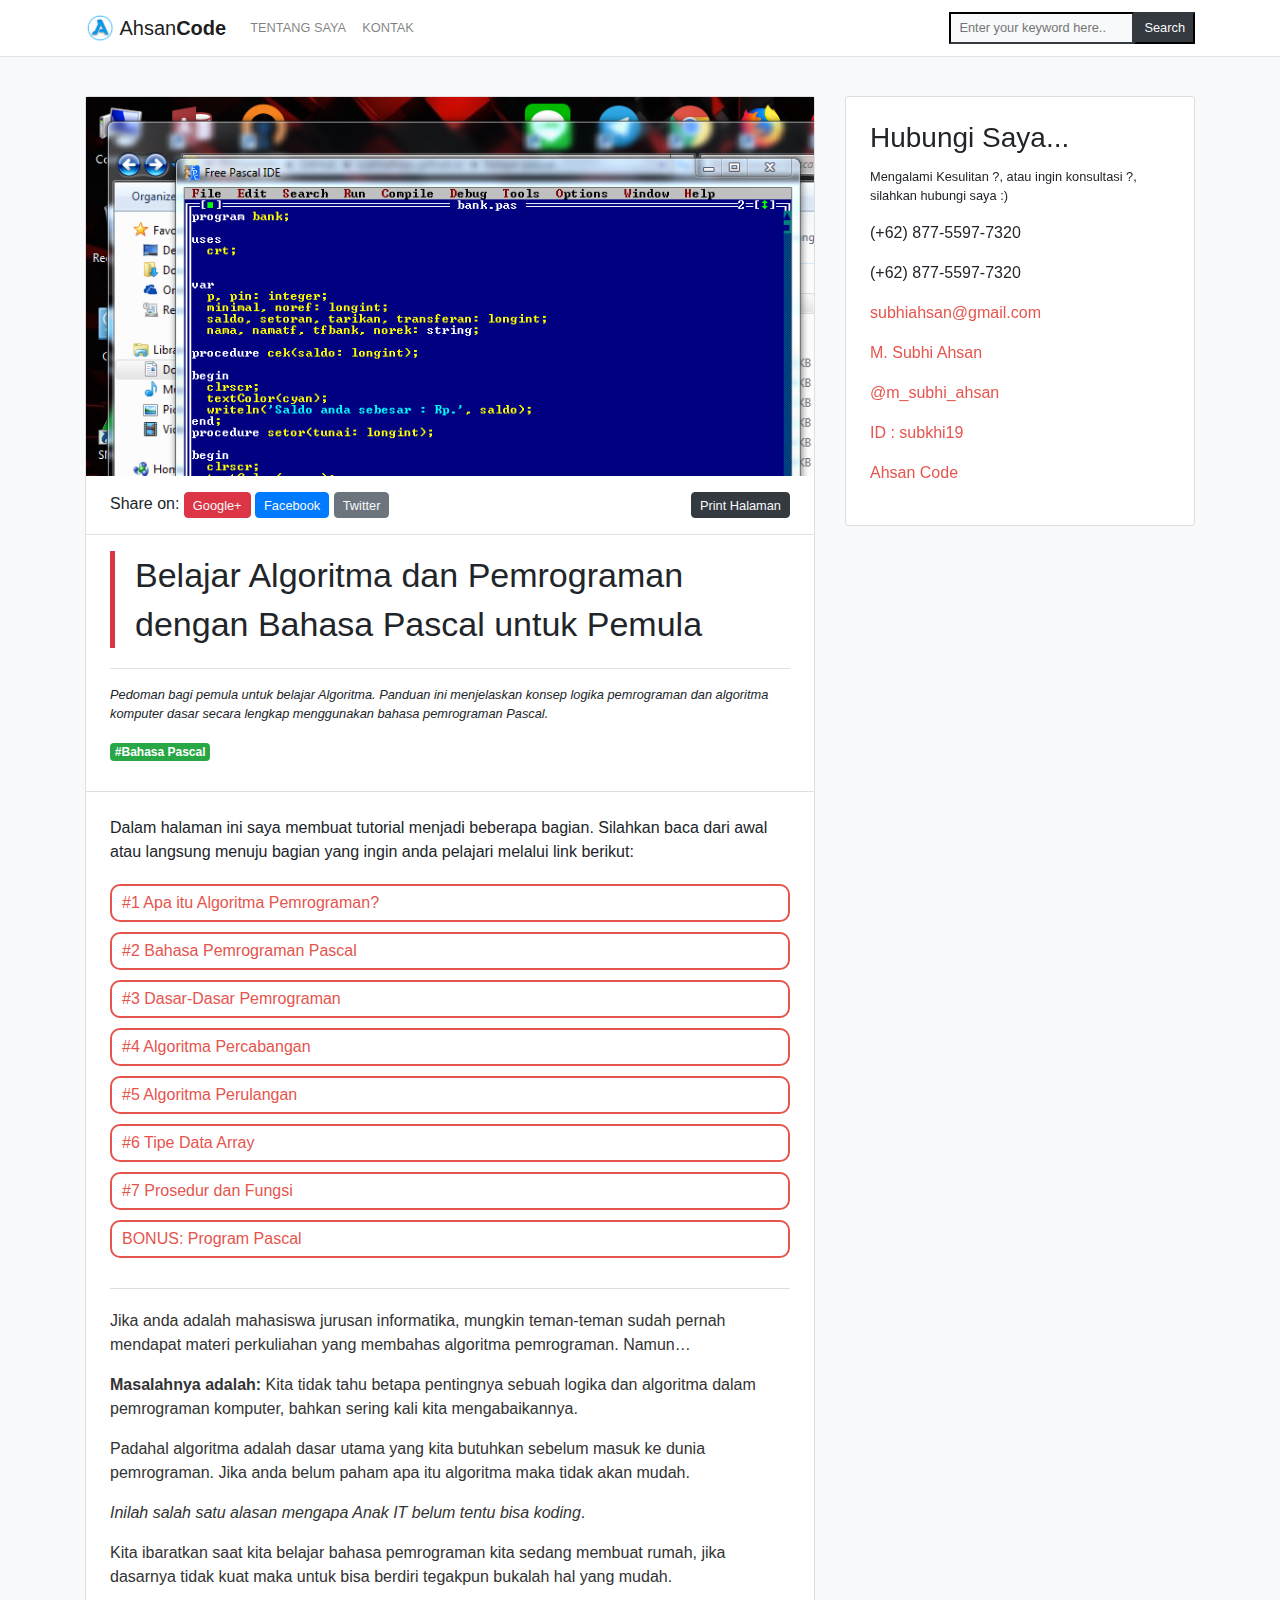
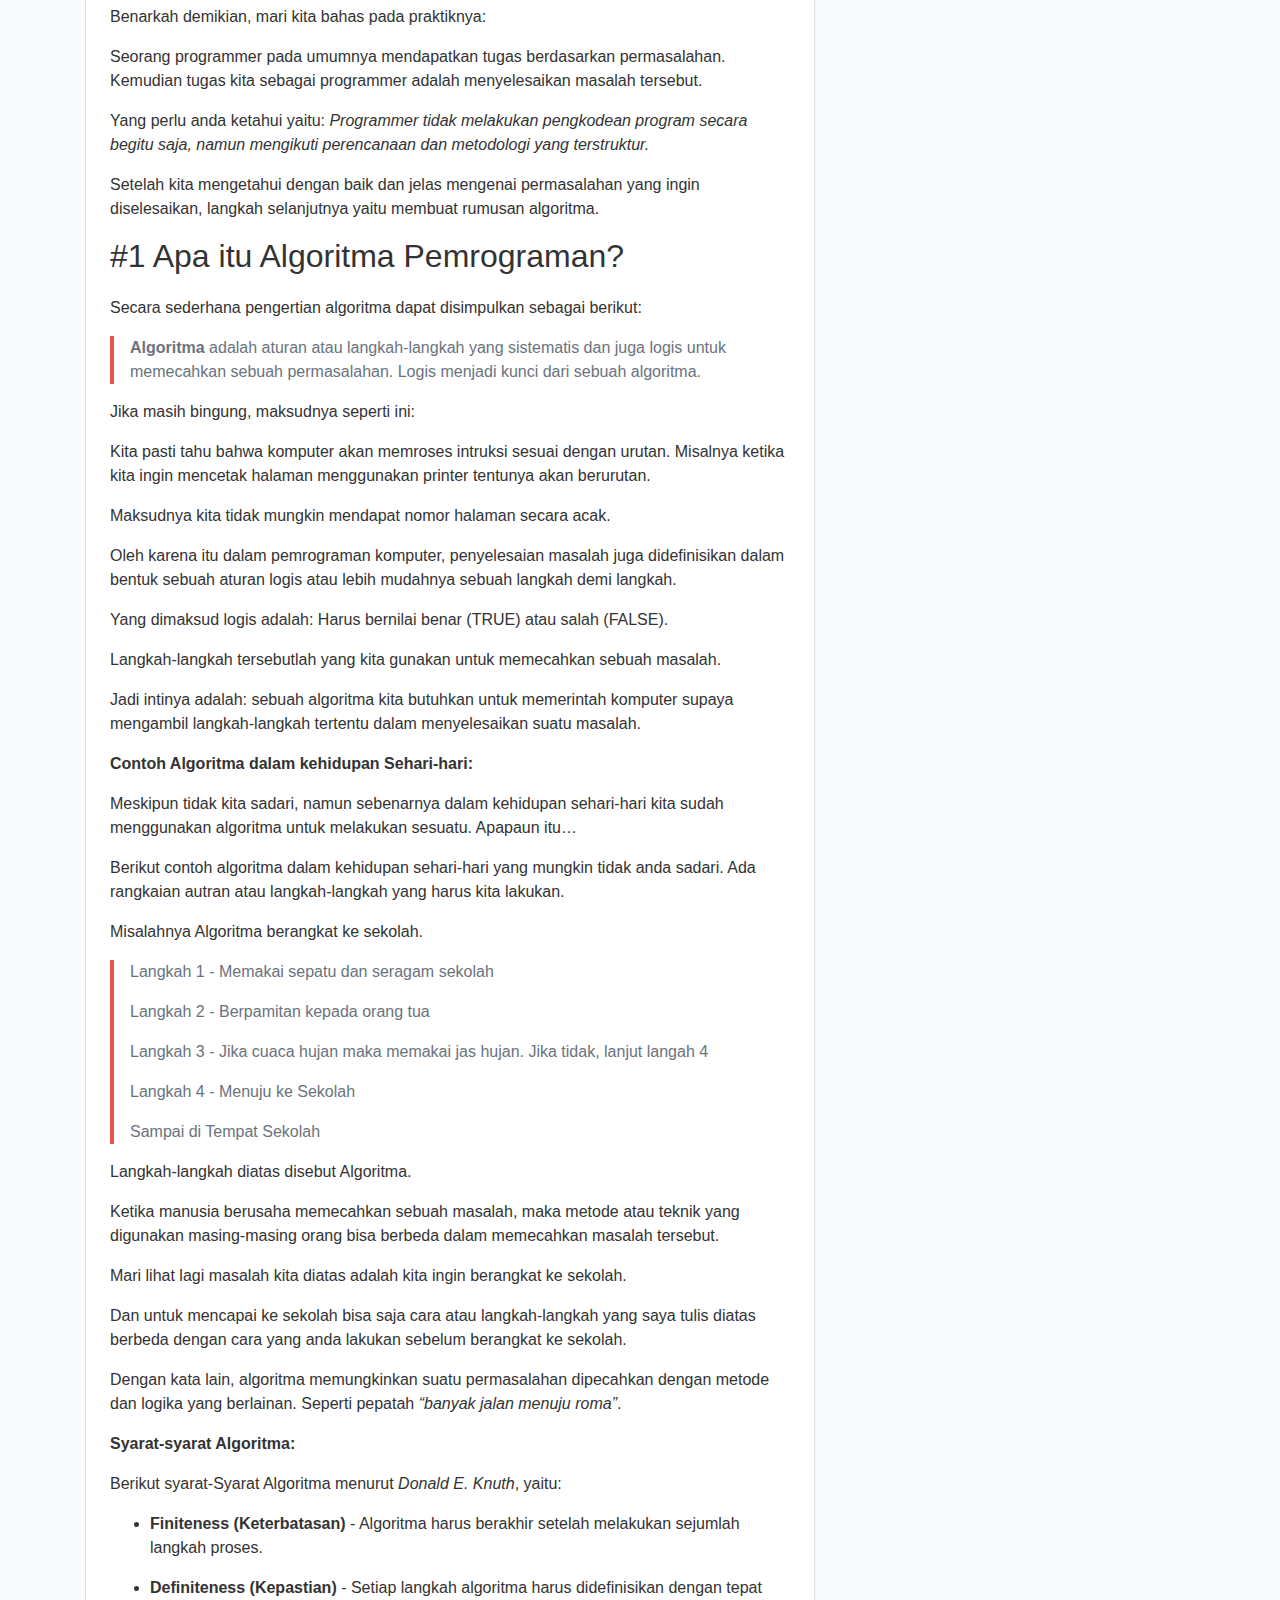
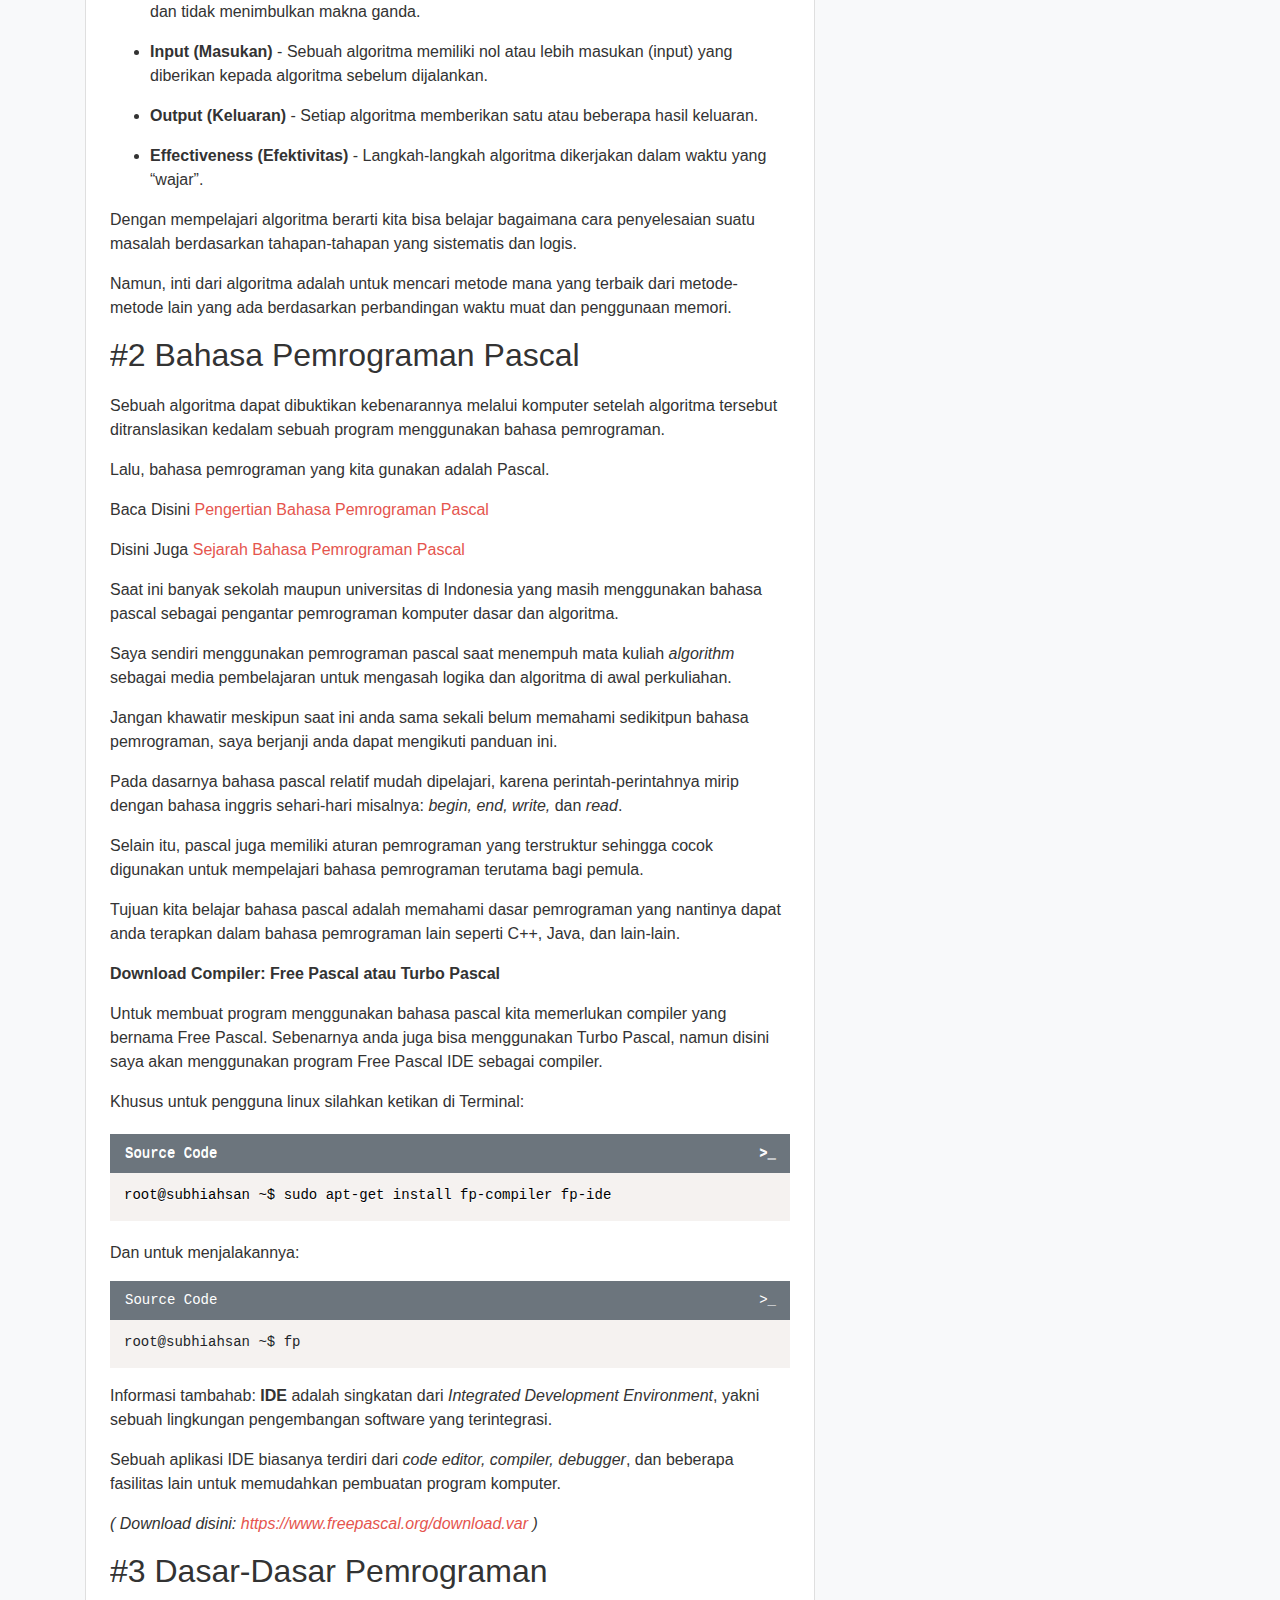
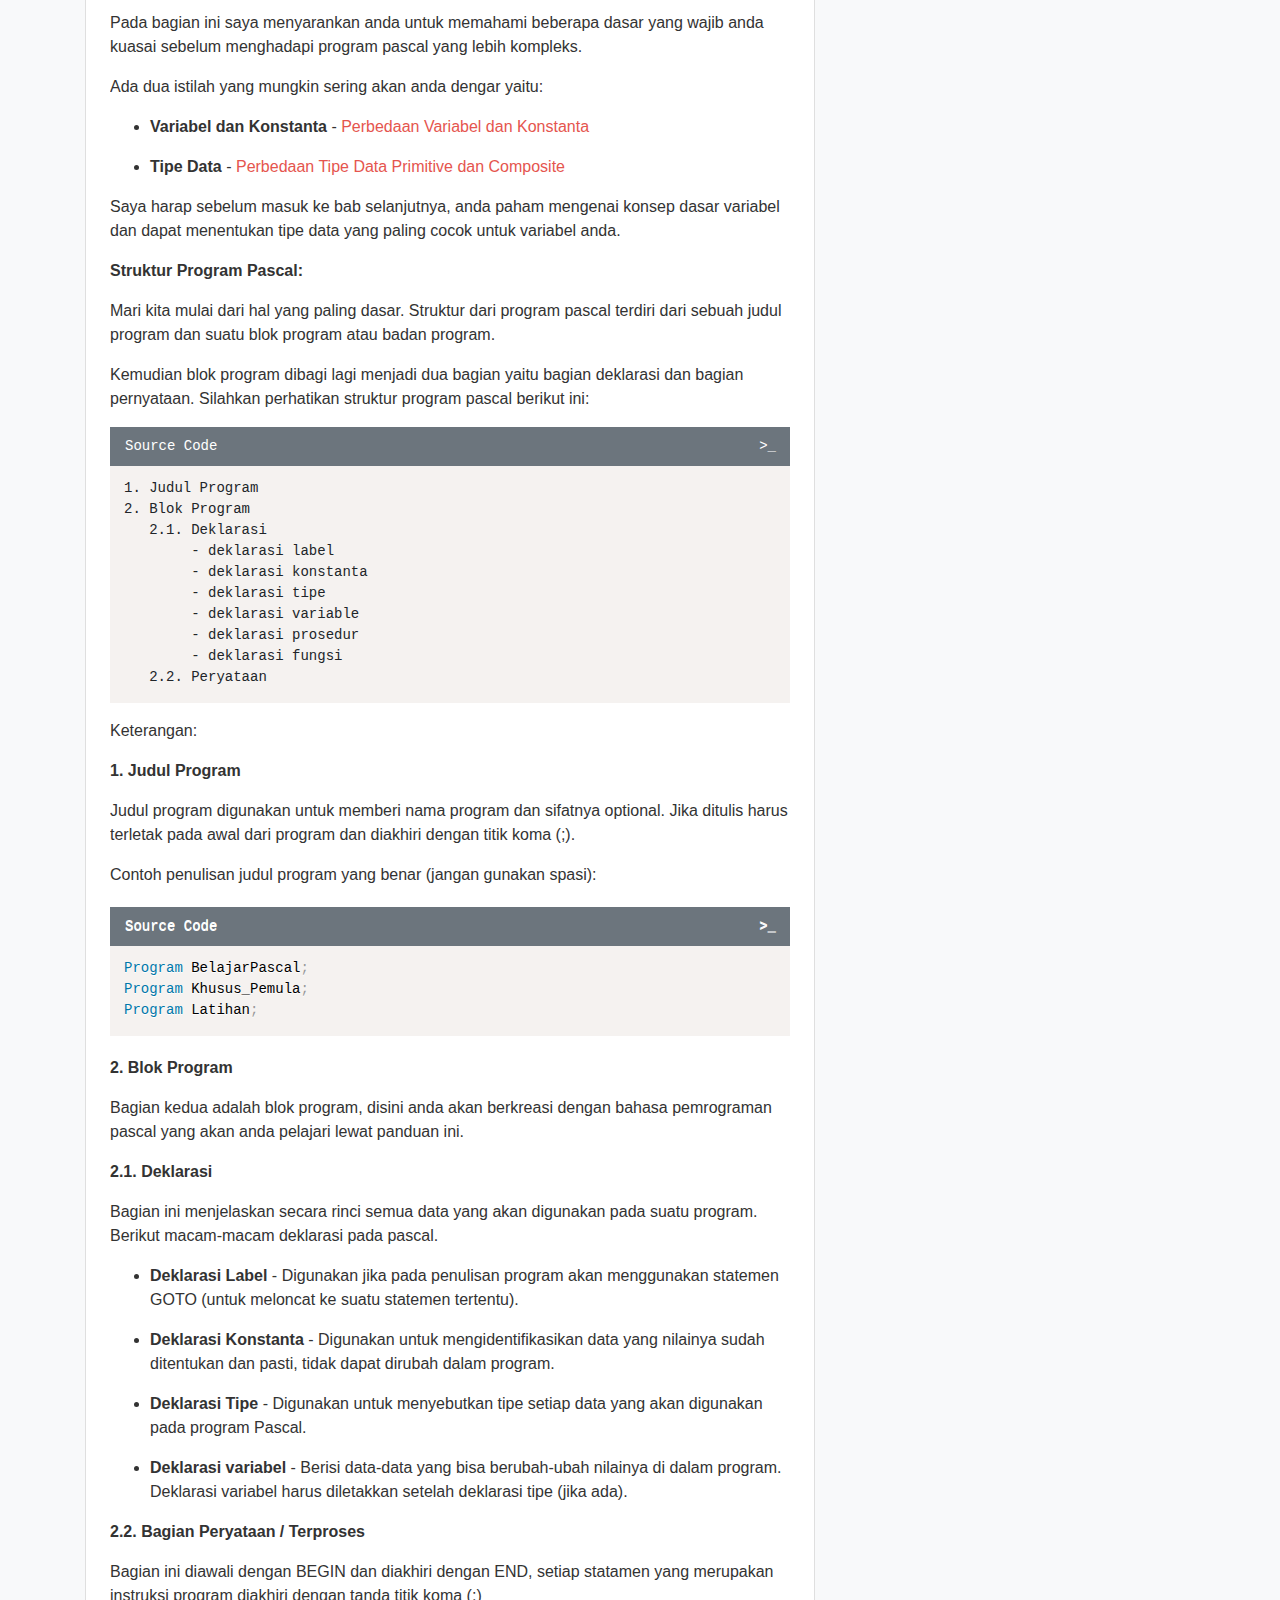
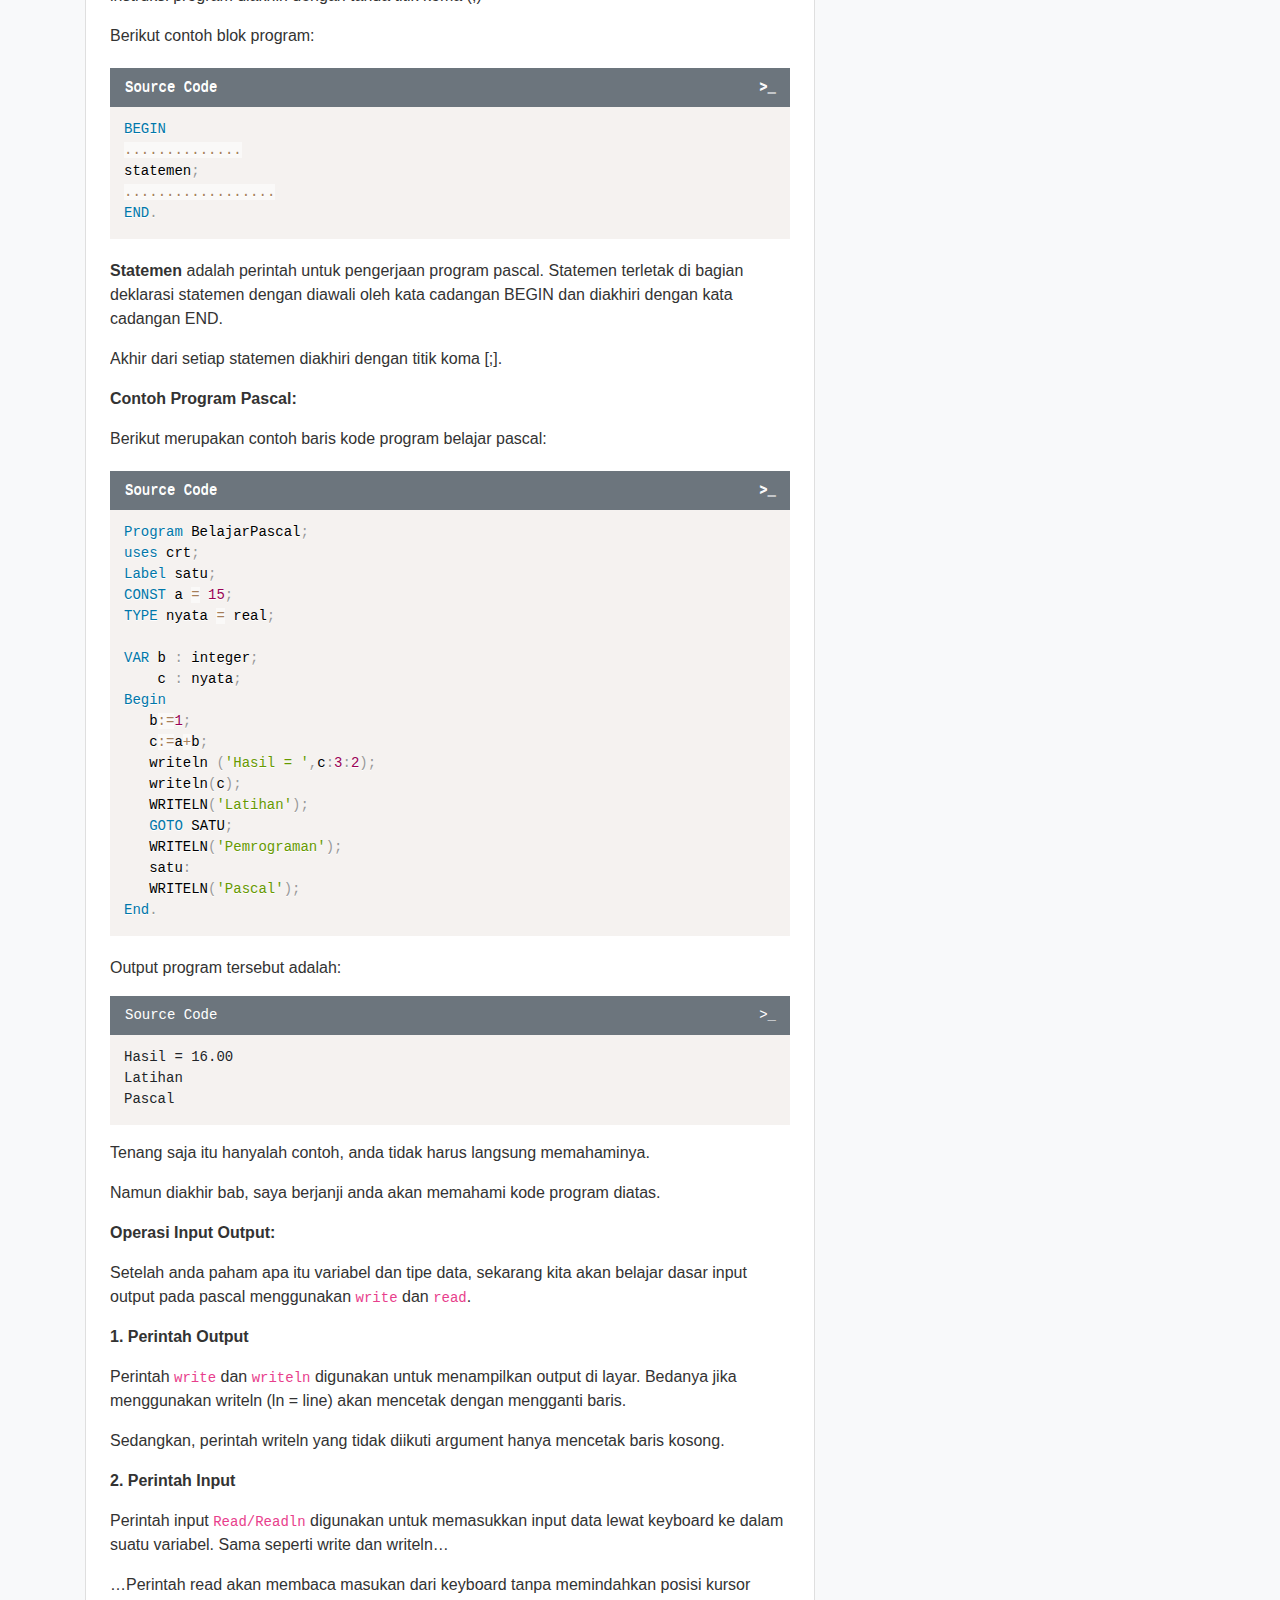
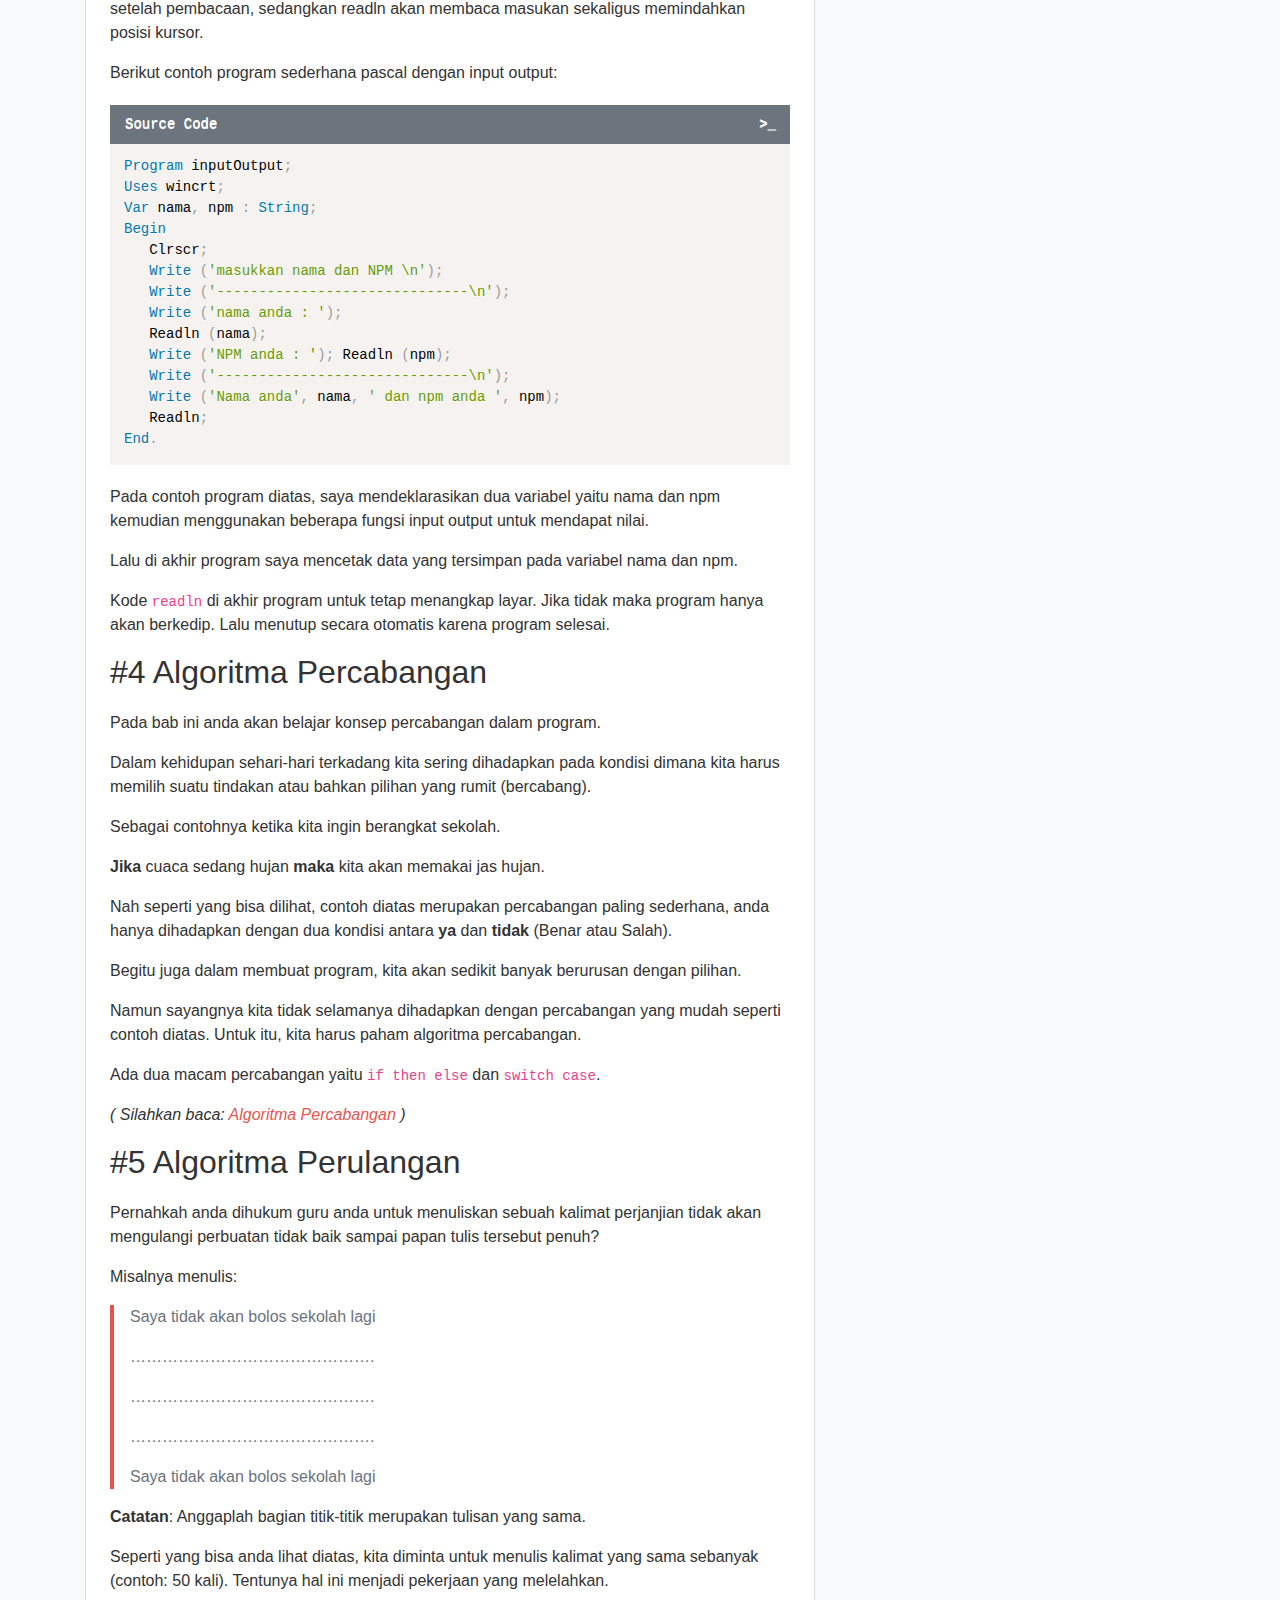
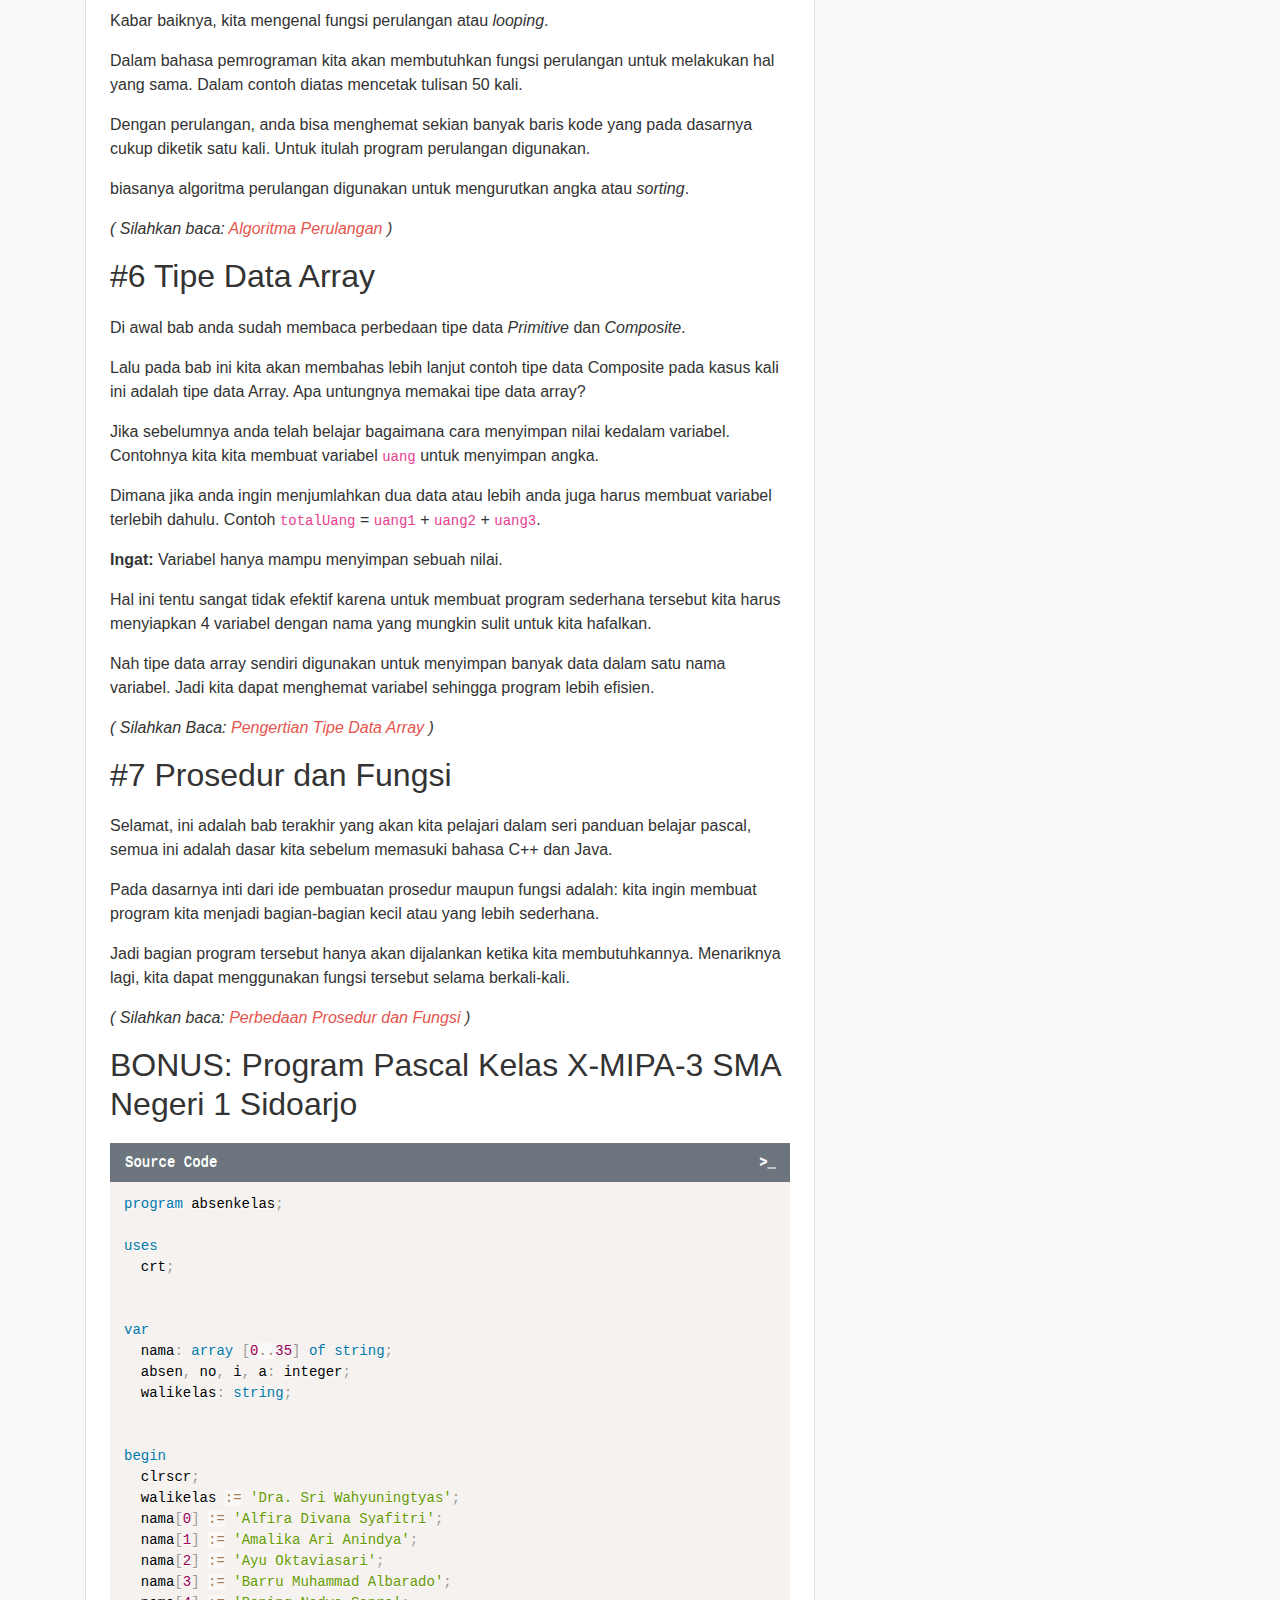
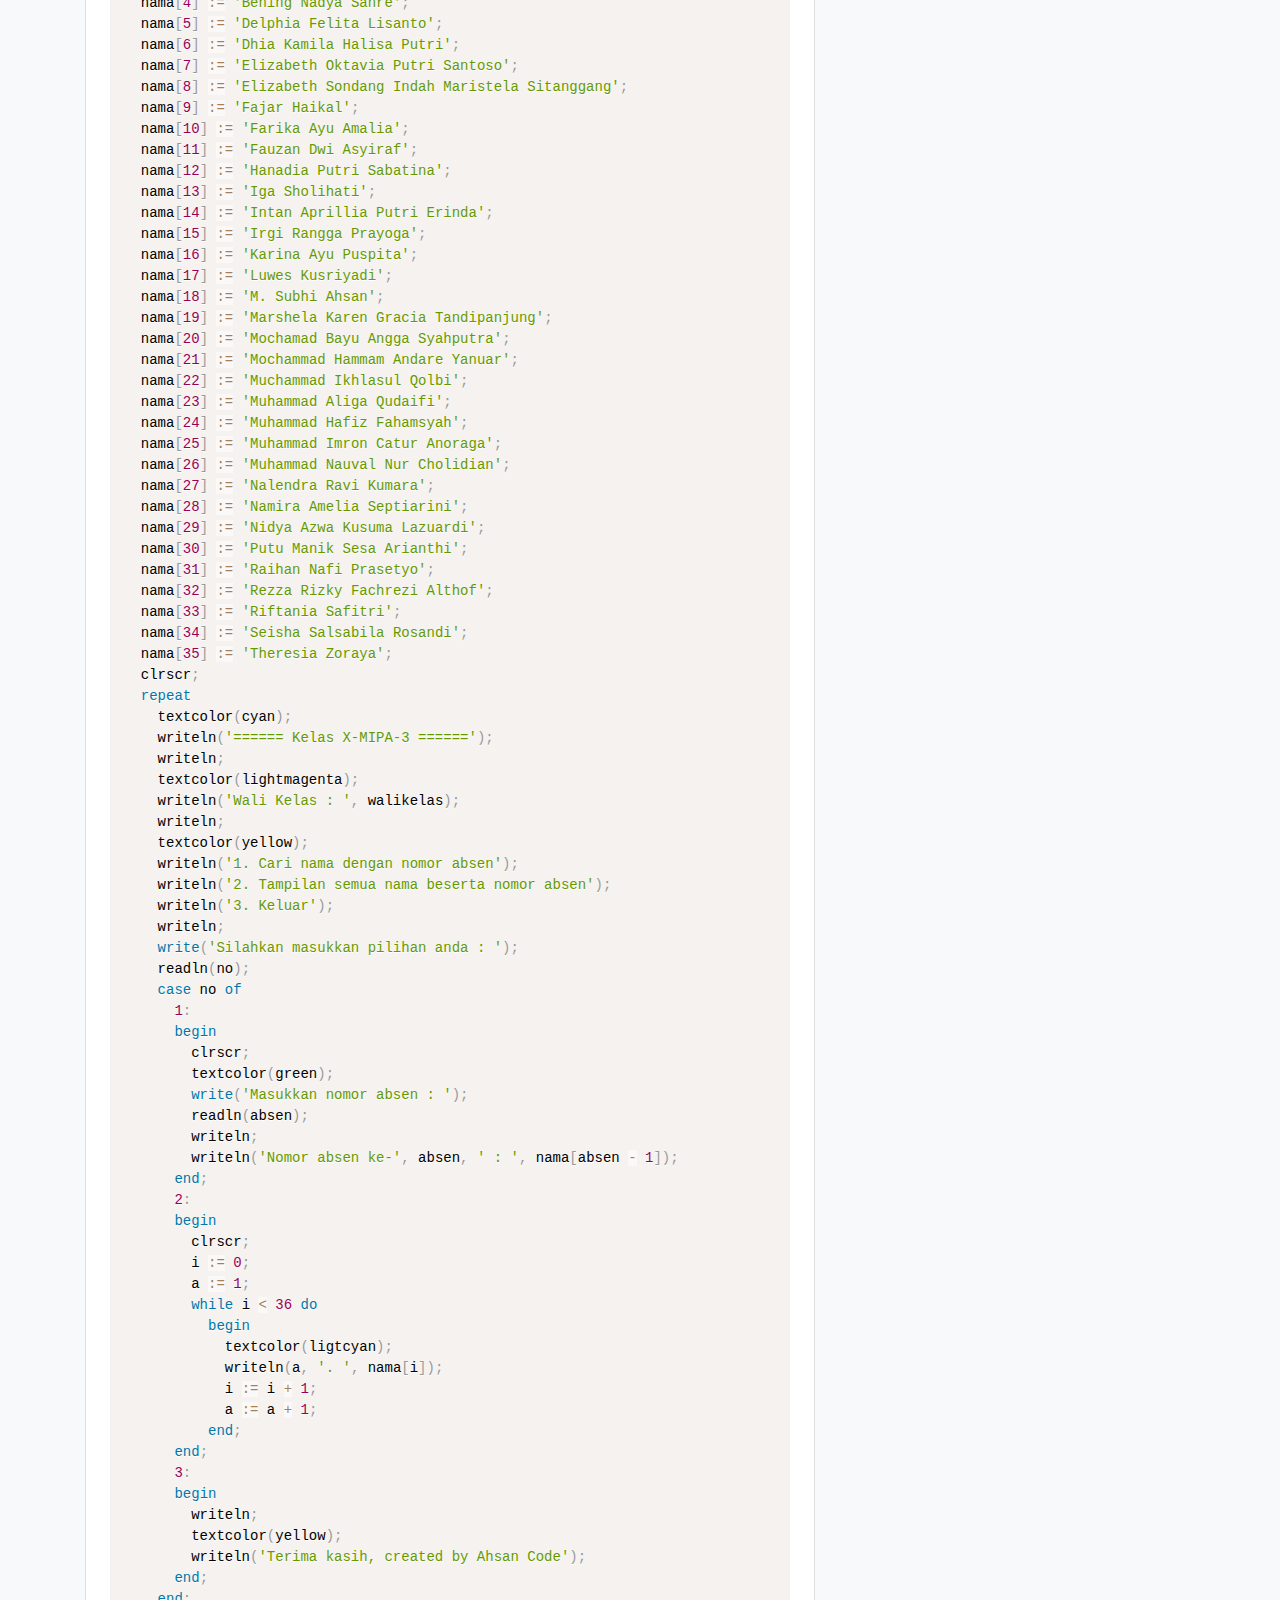
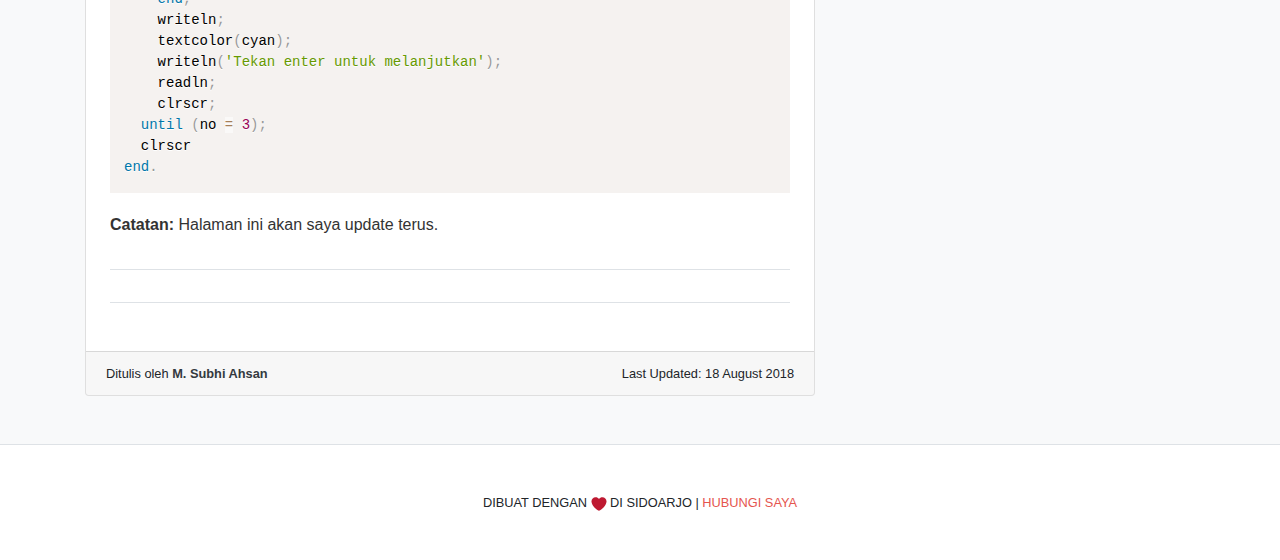
<file: belajar-pascal/index.html>
<!DOCTYPE html>
<html lang="id">
<head>
<meta charset="utf-8">
<title>Belajar Algoritma dan Pemrograman dengan Bahasa Pascal untuk Pemula</title>
<meta name="viewport" content="width=device-width, initial-scale=1, minimum-scale=1">
<meta name="description" content="Pedoman bagi pemula untuk belajar Algoritma. Panduan ini menjelaskan konsep logika pemrograman dan algoritma komputer dasar secara lengkap menggunakan bahasa pemrograman Pascal."/>
<meta property="og:locale" content="id_ID"/>
<meta property="og:type" content="article"/>
<meta property="og:title" content="Belajar Algoritma dan Pemrograman dengan Bahasa Pascal untuk Pemula"/>
<meta property="og:description" content="Pedoman bagi pemula untuk belajar Algoritma. Panduan ini menjelaskan konsep logika pemrograman dan algoritma komputer dasar secara lengkap menggunakan bahasa pemrograman Pascal."/>
<meta property="og:url" content="https://subhiahsan.github.io/belajar-pascal" />
<meta property="og:image" content="https://subhiahsan.github.io/belajar-pascal/img/ss.png" />
<meta name="google-site-verification" content="" />
<meta property="og:updated_time" content="2018-08-27T19:12:10&#43;07:00"/>
<link rel="alternate" hreflang="id-id" href="https://subhiahsan.github.io/belajar-pascal" />
<link rel="canonical" href="https://subhiahsan.github.io/belajar-pascal"/>
<link rel="icon" href="https://subhiahsan.github.io/images/Ahsan-Logo.png" sizes='32x32'/>
<style>
.row{display:-webkit-box;display:-ms-flexbox;display:flex;-ms-flex-wrap:wrap;flex-wrap:wrap;margin-right:-15px;margin-left:-15px}.col,.col-1,.col-10,.col-11,.col-12,.col-2,.col-3,.col-4,.col-5,.col-6,.col-7,.col-8,.col-9,.col-auto,.col-lg,.col-lg-1,.col-lg-10,.col-lg-11,.col-lg-12,.col-lg-2,.col-lg-3,.col-lg-4,.col-lg-5,.col-lg-6,.col-lg-7,.col-lg-8,.col-lg-9,.col-lg-auto,.col-md,.col-md-1,.col-md-10,.col-md-11,.col-md-12,.col-md-2,.col-md-3,.col-md-4,.col-md-5,.col-md-6,.col-md-7,.col-md-8,.col-md-9,.col-md-auto,.col-sm,.col-sm-1,.col-sm-10,.col-sm-11,.col-sm-12,.col-sm-2,.col-sm-3,.col-sm-4,.col-sm-5,.col-sm-6,.col-sm-7,.col-sm-8,.col-sm-9,.col-sm-auto,.col-xl,.col-xl-1,.col-xl-10,.col-xl-11,.col-xl-12,.col-xl-2,.col-xl-3,.col-xl-4,.col-xl-5,.col-xl-6,.col-xl-7,.col-xl-8,.col-xl-9,.col-xl-auto{position:relative;width:100%;min-height:1px;padding-right:15px;padding-left:15px}.btn,.form-control{padding:.375rem .75rem;font-size:1rem;line-height:1.5}.col{-ms-flex-preferred-size:0;flex-basis:0;-webkit-box-flex:1;-ms-flex-positive:1;flex-grow:1;max-width:100%}.col-1,.col-auto{-webkit-box-flex:0}.col-auto{-ms-flex:0 0 auto;flex:0 0 auto;width:auto;max-width:none}.col-1{-ms-flex:0 0 8.333333%;flex:0 0 8.333333%;max-width:8.333333%}.col-2,.col-3{-webkit-box-flex:0}.col-2{-ms-flex:0 0 16.666667%;flex:0 0 16.666667%;max-width:16.666667%}.col-3{-ms-flex:0 0 25%;flex:0 0 25%;max-width:25%}.col-4,.col-5{-webkit-box-flex:0}.col-4{-ms-flex:0 0 33.333333%;flex:0 0 33.333333%;max-width:33.333333%}.col-5{-ms-flex:0 0 41.666667%;flex:0 0 41.666667%;max-width:41.666667%}.col-6,.col-7{-webkit-box-flex:0}.col-6{-ms-flex:0 0 50%;flex:0 0 50%;max-width:50%}.col-7{-ms-flex:0 0 58.333333%;flex:0 0 58.333333%;max-width:58.333333%}.col-8,.col-9{-webkit-box-flex:0}.col-8{-ms-flex:0 0 66.666667%;flex:0 0 66.666667%;max-width:66.666667%}.col-9{-ms-flex:0 0 75%;flex:0 0 75%;max-width:75%}.col-10,.col-11{-webkit-box-flex:0}.col-10{-ms-flex:0 0 83.333333%;flex:0 0 83.333333%;max-width:83.333333%}.col-11{-ms-flex:0 0 91.666667%;flex:0 0 91.666667%;max-width:91.666667%}.col-12{-webkit-box-flex:0;-ms-flex:0 0 100%;flex:0 0 100%;max-width:100%}.w-25{width:25%!important}.w-50{width:50%!important}.w-75{width:75%!important}.w-100{width:100%!important}.h-25{height:25%!important}.h-50{height:50%!important}.h-75{height:75%!important}.h-100{height:100%!important}.mw-100{max-width:100%!important}.mh-100{max-height:100%!important}.m-0{margin:0!important}.mt-0,.my-0{margin-top:0!important}.mr-0,.mx-0{margin-right:0!important}.mb-0,.my-0{margin-bottom:0!important}.ml-0,.mx-0{margin-left:0!important}.m-1{margin:.25rem!important}.mt-1,.my-1{margin-top:.25rem!important}.mr-1,.mx-1{margin-right:.25rem!important}.mb-1,.my-1{margin-bottom:.25rem!important}.ml-1,.mx-1{margin-left:.25rem!important}.m-2{margin:.5rem!important}.mt-2,.my-2{margin-top:.5rem!important}.mr-2,.mx-2{margin-right:.5rem!important}.mb-2,.my-2{margin-bottom:.5rem!important}.ml-2,.mx-2{margin-left:.5rem!important}.m-3{margin:1rem!important}.mt-3,.my-3{margin-top:1rem!important}.mr-3,.mx-3{margin-right:1rem!important}.mb-3,.my-3{margin-bottom:1rem!important}.ml-3,.mx-3{margin-left:1rem!important}.m-4{margin:1.5rem!important}.mt-4,.my-4{margin-top:1.5rem!important}.mr-4,.mx-4{margin-right:1.5rem!important}.mb-4,.my-4{margin-bottom:1.5rem!important}.ml-4,.mx-4{margin-left:1.5rem!important}.m-5{margin:3rem!important}.mt-5,.my-5{margin-top:3rem!important}.mr-5,.mx-5{margin-right:3rem!important}.mb-5,.my-5{margin-bottom:3rem!important}.ml-5,.mx-5{margin-left:3rem!important}.p-0{padding:0!important}.pt-0,.py-0{padding-top:0!important}.pr-0,.px-0{padding-right:0!important}.pb-0,.py-0{padding-bottom:0!important}.pl-0,.px-0{padding-left:0!important}.p-1{padding:.25rem!important}.pt-1,.py-1{padding-top:.25rem!important}.pr-1,.px-1{padding-right:.25rem!important}.pb-1,.py-1{padding-bottom:.25rem!important}.pl-1,.px-1{padding-left:.25rem!important}.p-2{padding:.5rem!important}.pt-2,.py-2{padding-top:.5rem!important}.pr-2,.px-2{padding-right:.5rem!important}.pb-2,.py-2{padding-bottom:.5rem!important}.pl-2,.px-2{padding-left:.5rem!important}.p-3{padding:1rem!important}.pt-3,.py-3{padding-top:1rem!important}.pr-3,.px-3{padding-right:1rem!important}.pb-3,.py-3{padding-bottom:1rem!important}.pl-3,.px-3{padding-left:1rem!important}.p-4{padding:1.5rem!important}.pt-4,.py-4{padding-top:1.5rem!important}.pr-4,.px-4{padding-right:1.5rem!important}.pb-4,.py-4{padding-bottom:1.5rem!important}.pl-4,.px-4{padding-left:1.5rem!important}.p-5{padding:3rem!important}.pt-5,.py-5{padding-top:3rem!important}.pr-5,.px-5{padding-right:3rem!important}.pb-5,.py-5{padding-bottom:3rem!important}.pl-5,.px-5{padding-left:3rem!important}.m-auto{margin:auto!important}.mt-auto,.my-auto{margin-top:auto!important}.mr-auto,.mx-auto{margin-right:auto!important}.mb-auto,.my-auto{margin-bottom:auto!important}.ml-auto,.mx-auto{margin-left:auto!important}.float-left{float:left!important}.float-right{float:right!important}.float-none{float:none!important}.position-static{position:static!important}.position-relative{position:relative!important}.position-absolute{position:absolute!important}.position-fixed{position:fixed!important}.position-sticky{position:-webkit-sticky!important;position:sticky!important}.fixed-bottom,.fixed-top{position:fixed;right:0;left:0;z-index:1030}.fixed-top{top:0}.fixed-bottom{bottom:0}.d-none{display:none!important}.d-inline{display:inline!important}.d-inline-block{display:inline-block!important}.d-block{display:block!important}.d-table{display:table!important}.card{position:relative;display:flex;-ms-flex-direction:column;flex-direction:column;min-width:0;word-wrap:break-word;background-color:#fff;background-clip:border-box;border:1px solid rgba(0,0,0,.125);border-radius:.25rem}.card>hr{margin-right:0;margin-left:0}.card>.list-group:first-child .list-group-item:first-child{border-top-left-radius:.25rem;border-top-right-radius:.25rem}.card>.list-group:last-child .list-group-item:last-child{border-bottom-right-radius:.25rem;border-bottom-left-radius:.25rem}.card-body{-webkit-box-flex:1;-ms-flex:1 1 auto;flex:1 1 auto;padding:1.25rem}.card-footer,.card-header{padding:.75rem 1.25rem;background-color:rgba(0,0,0,.03)}.card-title{margin-bottom:.75rem}.card-header,.card-subtitle,.card-text:last-child{margin-bottom:0}.card-subtitle{margin-top:-.375rem}.card-link+.card-link{margin-left:1.25rem}.card-header-pills,.card-header-tabs{margin-right:-.625rem;margin-left:-.625rem}.card-header{border-bottom:1px solid rgba(0,0,0,.125)}.card-header:first-child{border-radius:calc(.25rem - 1px) calc(.25rem - 1px) 0 0}.card-header+.list-group .list-group-item:first-child{border-top:0}.card-footer{border-top:1px solid rgba(0,0,0,.125)}.card-footer:last-child{border-radius:0 0 calc(.25rem - 1px) calc(.25rem - 1px)}.card-header-tabs{margin-bottom:-.75rem;border-bottom:0}.card-img-overlay{position:absolute;top:0;right:0;bottom:0;left:0;padding:1.25rem}.card-img{width:100%;border-radius:calc(.25rem - 1px)}.card-img-top{width:100%;border-top-left-radius:calc(.25rem - 1px);border-top-right-radius:calc(.25rem - 1px)}.card-img-bottom{width:100%;border-bottom-right-radius:calc(.25rem - 1px);border-bottom-left-radius:calc(.25rem - 1px)}.card-deck{display:-webkit-box;display:-ms-flexbox;display:flex;-ms-flex-direction:column;flex-direction:column}.card-deck .card{margin-bottom:15px}.card-group{display:-webkit-box;display:-ms-flexbox;display:flex;-webkit-box-orient:vertical;-webkit-box-direction:normal;-ms-flex-direction:column;flex-direction:column}.card-group>.card{margin-bottom:15px}.card-columns .card{margin-bottom:.75rem}.container,.container-fluid{padding-right:15px;padding-left:15px;margin-right:auto;margin-left:auto;width:100%}.pagination{display:-webkit-box;display:-ms-flexbox;display:flex;padding-left:0;list-style:none;border-radius:.25rem}.page-link{position:relative;display:block;padding:.5rem .75rem;margin-left:-1px;line-height:1.25;color:#007bff;background-color:#fff;border:1px solid #dee2e6}.d-table-row{display:table-row!important}.d-table-cell{display:table-cell!important}.d-flex{display:-webkit-box!important;display:-ms-flexbox!important;display:flex!important}.d-inline-flex{display:-webkit-inline-box!important;display:-ms-inline-flexbox!important;display:inline-flex!important}body{background-color:#f5f6f7!important;color:#555}a:link,a:visited{color:#E5554E}pre{padding-top:25px;position:relative;background:#f5f2f0;padding:30px 1em 15px}pre:before{font-size:14px;content:'Source Code';position:absolute;top:0;padding:9px 0;left:0;right:0;color:#fff;display:block;margin:0;text-indent:15px;background-color:#6c757d;letter-spacing:0}pre::after{display:inline-block;content:'>_';font-style:normal;font-weight:normal;font-size:14px;color:#fff;top:0;right:0;padding:9px 14px;position:absolute}blockquote{padding:0 1em;color:#6a737d;border-left:0.25em solid #e5554e}blockquote>:last-child{margin-bottom:0}.post-content{color:#333;font-size:16px;font-weight:400;overflow:auto;}.post-content h2{margin-bottom:20px}.post-content img{width:100%;height:auto}#TableOfContents{border-bottom:1px solid #ddd;padding:0 0 20px;margin-bottom:20px}#TableOfContents::before{content:"Dalam halaman ini saya membuat tutorial menjadi beberapa bagian. Silahkan baca dari awal atau langsung menuju bagian yang ingin anda pelajari melalui link berikut:"}#TableOfContents ul{margin:5px 0px 0px;padding:0;clear:both}#TableOfContents ul li{padding:5px 0px;font-size:16px;overflow:hidden;white-space:nowrap}#TableOfContents ul li a{background:#ffffff;border:2px solid #E5554E;border-radius:10px;color:#E5554E;text-decoration:none;padding:5px 10px;display:block}#TableOfContents a:hover{background:#E5554E;color:#fff}table{width:100%;max-width:100%;margin-bottom:1.625rem;background-color:transparent}table td,table th{padding:.75rem;vertical-align:middle;border-top:1px solid #dee2e6}table thead th{vertical-align:top;border-bottom:2px solid #dee2e6}table tbody+tbody{border-top:2px solid #dee2e6}table tbody tr:nth-of-type(odd){background-color:rgba(0,0,0,.05)}table tbody tr:hover{background-color:rgba(0,0,0,.075)}.emoji{height:16px;width:16px}.ling{overflow:hidden}.box{position:relative;padding-bottom:56.25%;padding-top:30px;height:0;overflow:hidden;margin:5px 0 20px}.box iframe,.box object,.box embed{position:absolute;top:0;left:0;width:100%;height:100%}.iklan{background:#f5f5f5;text-align:center;overflow:hidden;margin:30px 0}.iklan:before{content:"Advertisement";font-size:10px;letter-spacing:0.3em;padding:10px 0;display:block}.kotak{text-align:center;width:336px;margin:0 auto;height:280px;overflow:hidden}.banner{background-image:url("https://d33wubrfki0l68.cloudfront.net/fe1f1e77274f3f52ce8148afff302fde47c8a2f3/a8b64/img/placeholder.svg");background-size:100%;width:auto;min-height:300px;overflow:hidden;position:relative}.banner img{width:100%;height:auto}.share{position:relative;padding:0 20px}.judul{font-size: 34px;line-height: 1.425em;border-left: 5px solid #dc3545;padding-left: 20px;margin-bottom: 20px;}.tag{font-size:14px!important}.tombol{display:none}
#sidebar-sticky {padding: 0;margin: 0 auto;position: -webkit-sticky;position: sticky;top: 70px;}@media (max-width:992px){.kotak{background:#fff;height:60px;width:320px;z-index:999;margin: 2px auto 4px;border: 1px solid #ddd;}.floating{background:#f5f5f5;position:fixed;z-index:998;bottom:0;left:0;right:0;border-top:1px solid #ddd;}.banner{min-height:150px}.tombol{position:absolute;top:0;right:0;display:block}.navbar input[type=checkbox]{position:absolute;right:0px;top:0;width:40px;height:40px;opacity:0;z-index:4}.show{display:none}.navbar input[type=checkbox]:checked ~ div{display:block}.card-title{font-size:24px;font-weight:700}.post-content h2{font-size:18px!important;font-weight:700}.judul{font-size:22px}.judul{font-size:18px}}

</style>
<link rel='stylesheet' href='https://use.fontawesome.com/releases/v5.2.0/css/all.css' integrity='sha384-hWVjflwFxL6sNzntih27bfxkr27PmbbK/iSvJ+a4+0owXq79v+lsFkW54bOGbiDQ' crossorigin='anonymous' />
<link rel='stylesheet' type='text/css' media='(min-width:576px)' href='https://subhiahsan.github.io/belajar-pascal/css/bootstrap-sm.css'/>
<link rel='stylesheet' type='text/css' media='(min-width:768px)' href='https://subhiahsan.github.io/belajar-pascal/css/bootstrap-md.css'/>
<link rel='stylesheet' type='text/css' media='(min-width:992px)' href='https://subhiahsan.github.io/belajar-pascal/css/bootstrap-lg.css'/>
<link rel='stylesheet' type='text/css' media='(min-width:1200px)' href='https://subhiahsan.github.io/belajar-pascal/css/bootstrap-xl.css'/>
<link rel='stylesheet' type='text/css' media='print' href='https://subhiahsan.github.io/belajar-pascal/css/bootstrap-print.css'/>
<script type='text/javascript' async src='https://subhiahsan.github.io/belajar-pascal/js/lazysizes.min.js'></script>
<script type="application/ld+json">
{
    "@context": "http://schema.org",
    "@type": "WebSite",
    "name": "AhsanCode : Bukan Pro bukan juga amatiran",

    "url": "https://subhiahsan.github.io"
}
</script>
<script>
!function(e){"use strict";var n=function(n,t,o){var i,d,r,a,l=e.document,f=l.createElement("link"),s=o||"all";return t?i=t:(d=(l.body||l.getElementsByTagName("head")[0]).childNodes,i=d[d.length-1]),r=l.styleSheets,f.rel="stylesheet",f.href=n,f.media="only x",function e(n){return l.body?n():void setTimeout(function(){e(n)})}(function(){i.parentNode.insertBefore(f,t?i:i.nextSibling)}),a=function(e){for(var n=f.href,t=r.length;t--;)if(r[t].href===n)return e();setTimeout(function(){a(e)})},f.addEventListener&&f.addEventListener("load",function(){this.media=s}),f.onloadcssdefined=a,a(function(){f.media!==s&&(f.media=s)}),f};"undefined"!=typeof exports?exports.loadCSS=n:e.loadCSS=n}("undefined"!=typeof global?global:this);
</script>
<script>
loadCSS("https://subhiahsan.github.io/belajar-pascal/css/bootstrap.css");
loadCSS("https://subhiahsan.github.io/belajar-pascal/css/prism.css");
</script>

<meta name="google-site-verification" content="" /><script async src="https://pagead2.googlesyndication.com/pagead/js/f.txt"></script></head>
<body class="bg-light">
<nav class="navbar position-fixed fixed-top navbar-expand-lg navbar-light bg-white border border-top-0 border-right-0 border-left-0"><div class="container position-relative">
<a class="navbar-brand float-left" href="https://subhiahsan.github.io"><img src="https://subhiahsan.github.io/images/Ahsan-Logo.png" width="30" height="30" class="d-inline-block align-top rounded-circle" alt="logo"> Ahsan<span class="font-weight-bold">Code</span></a>
<input type="checkbox" class="navbar-toggler navbar-toggler-right"/>
<span class="tombol border rounded px-3 py-2">&#8801;</span>
<div class="collapse navbar-collapse tampil" id="navb">
<ul class="navbar-nav mr-auto text-uppercase small">
<li class="nav-item"><a class="nav-link" href="https://subhiahsan.github.io">Tentang Saya</a></li>
<li class="nav-item"><a class="nav-link" href="https://subhiahsan.github.io/#contact">Kontak</a></li>
</ul>
<form class="form-inline my-2 my-lg-0" action="https://cse.google.co.id/" id="cse-search-box">
<input type="hidden" name="ie" value="UTF-8" /><input type="hidden" name="sa" value="search" />
<input class="bg-light border-dark px-2 small py-1" type="search" name="q" placeholder="Enter your keyword here.."/>
<button class="bg-dark px-2 py-1 small text-light border-dark" type="submit" name="button">Search</button>
</form></div></div></nav>

<div class="mb-5 mt-5 pt-5">
  <div class="container">
  <div class="row">
    <div class="col-sm-12 col-lg-8">
    <article>
      <div class="card">
        <div class="banner">
          <img class='lazyload'
              src='https://subhiahsan.github.io/belajar-pascal/img/ss.png'
              alt='Belajar Algoritma dan Pemrograman dengan Bahasa Pascal untuk Pemula'>
        </div>
        <div class="px-4 py-3 border-bottom">
  <div class="float-right d-none d-md-inline">
    <a class="btn btn-dark text-light py-0 px-2" href="javascript:window.print();"> <small>Print Halaman</small> </a>
  </div>
  <span class="d-none d-lg-inline">Share on:</span>
  <a class="btn btn-danger text-light py-0 px-2" href="https://plus.google.com/share?url=https%3a%2f%2fsubhiahsan.github.io%2fbelajar-pascal%2f"><small>Google+</small></a>
  <a class="btn btn-primary text-light py-0 px-2" href="https://www.facebook.com/sharer.php?u=https%3a%2f%2fsubhiahsan.github.io%2fbelajar-pascal%2f"><small>Facebook</small></a>
  <a class="btn btn-secondary text-light py-0 px-2" href="https://twitter.com/intent/tweet?url=https%3a%2f%2fsubhiahsan.github.io%2fbelajar-pascal%2f"><small>Twitter</small></a>
</div>

        <header class="mt-1 card-header bg-white px-4">
            <h1 class="card-title judul">Belajar Algoritma dan Pemrograman dengan Bahasa Pascal untuk Pemula</h1>
            <p class="border-top pt-3 small font-italic">Pedoman bagi pemula untuk belajar Algoritma. Panduan ini menjelaskan konsep logika pemrograman dan algoritma komputer dasar secara lengkap menggunakan bahasa pemrograman Pascal.</p>
            <div class="mb-3">

              <span class="badge badge-success">
                   #<a class="text-white" href="https://subhiahsan.github.io/belajar-pascal/pengertian-pascal">Bahasa Pascal</a>
              </span>

            </div>
        </header>
        <div class="card-body p-md-4">
        <nav id="TableOfContents">
<ul>
<li>
<ul>
<li><a href="#1-apa-itu-algoritma-pemrograman">#1 Apa itu Algoritma Pemrograman?</a></li>
<li><a href="#2-bahasa-pemrograman-pascal">#2 Bahasa Pemrograman Pascal</a></li>
<li><a href="#3-dasar-dasar-pemrograman">#3 Dasar-Dasar Pemrograman</a></li>
<li><a href="#4-algoritma-percabangan">#4 Algoritma Percabangan</a></li>
<li><a href="#5-algoritma-perulangan">#5 Algoritma Perulangan</a></li>
<li><a href="#6-tipe-data-array">#6 Tipe Data Array</a></li>
<li><a href="#7-prosedur-dan-fungsi">#7 Prosedur dan Fungsi</a></li>
<li><a href="#bonus-studi-kasus-program-pascal">BONUS: Program Pascal</a></li>
</ul></li>
</ul>
</nav>

        <div class="post-content">


<p>Jika anda adalah mahasiswa jurusan informatika, mungkin teman-teman sudah pernah mendapat materi perkuliahan yang membahas algoritma pemrograman. Namun&hellip;</p>

<p><strong>Masalahnya adalah:</strong> Kita tidak tahu betapa pentingnya sebuah logika dan algoritma dalam pemrograman komputer, bahkan sering kali kita mengabaikannya.</p>

<p>Padahal algoritma adalah dasar utama yang kita butuhkan sebelum masuk ke dunia pemrograman. Jika anda belum paham apa itu algoritma maka tidak akan mudah.</p>

<p><em>Inilah salah satu alasan mengapa Anak IT belum tentu bisa koding</em>.</p>

<p>Kita ibaratkan saat kita belajar bahasa pemrograman kita sedang membuat rumah, jika dasarnya tidak kuat maka untuk bisa berdiri tegakpun bukalah hal yang mudah.</p>

<p>Benarkah demikian, mari kita bahas pada praktiknya:</p>

<p>Seorang programmer pada umumnya mendapatkan tugas berdasarkan permasalahan. Kemudian tugas kita sebagai programmer adalah menyelesaikan masalah tersebut.</p>

<p>Yang perlu anda ketahui yaitu: <em>Programmer tidak melakukan pengkodean program secara begitu saja, namun mengikuti perencanaan dan metodologi yang terstruktur.</em></p>

<p>Setelah kita mengetahui dengan baik dan jelas mengenai permasalahan yang ingin diselesaikan, langkah selanjutnya yaitu membuat rumusan algoritma.</p>

<h2 id="1-apa-itu-algoritma-pemrograman">#1 Apa itu Algoritma Pemrograman?</h2>

<p>Secara sederhana pengertian algoritma dapat disimpulkan sebagai berikut:</p>

<blockquote>
<p><strong>Algoritma</strong> adalah aturan atau langkah-langkah yang sistematis dan juga logis untuk memecahkan sebuah permasalahan. Logis menjadi kunci dari sebuah algoritma.</p>
</blockquote>

<p>Jika masih bingung, maksudnya seperti ini:</p>

<p>Kita pasti tahu bahwa komputer akan memroses intruksi sesuai dengan urutan. Misalnya ketika kita ingin mencetak halaman menggunakan printer tentunya akan berurutan.</p>

<p>Maksudnya kita tidak mungkin mendapat nomor halaman secara acak.</p>

<p>Oleh karena itu dalam pemrograman komputer, penyelesaian masalah juga didefinisikan dalam bentuk sebuah aturan logis atau lebih mudahnya sebuah langkah demi langkah.</p>

<p>Yang dimaksud logis adalah: Harus bernilai benar (TRUE) atau salah (FALSE).</p>

<p>Langkah-langkah tersebutlah yang kita gunakan untuk memecahkan sebuah masalah.</p>

<p>Jadi intinya adalah: sebuah algoritma kita butuhkan untuk memerintah komputer supaya mengambil langkah-langkah tertentu dalam menyelesaikan suatu masalah.</p>

<p><strong>Contoh Algoritma dalam kehidupan Sehari-hari:</strong></p>

<p>Meskipun tidak kita sadari, namun sebenarnya dalam kehidupan sehari-hari kita sudah menggunakan algoritma untuk melakukan sesuatu. Apapaun itu&hellip;</p>

<p>Berikut contoh algoritma dalam kehidupan sehari-hari yang mungkin tidak anda sadari. Ada rangkaian autran atau langkah-langkah yang harus kita lakukan.</p>

<p>Misalahnya Algoritma berangkat ke sekolah.</p>

<blockquote>
<p>Langkah 1 - Memakai sepatu dan seragam sekolah</p>

<p>Langkah 2 - Berpamitan kepada orang tua</p>

<p>Langkah 3 - Jika cuaca hujan maka memakai jas hujan. Jika tidak, lanjut langah 4</p>

<p>Langkah 4 - Menuju ke Sekolah</p>

<p>Sampai di Tempat Sekolah</p>
</blockquote>

<p>Langkah-langkah diatas disebut Algoritma.</p>

<p>Ketika manusia berusaha memecahkan sebuah masalah, maka metode atau teknik yang digunakan masing-masing orang bisa berbeda dalam memecahkan  masalah tersebut.</p>

<p>Mari lihat lagi masalah kita diatas adalah kita ingin berangkat ke sekolah.</p>

<p>Dan untuk mencapai ke sekolah bisa saja cara atau langkah-langkah yang saya tulis diatas berbeda dengan cara yang anda lakukan sebelum berangkat ke sekolah.</p>

<p>Dengan kata lain, algoritma memungkinkan suatu permasalahan dipecahkan dengan metode dan logika yang berlainan. Seperti pepatah <em>&ldquo;banyak jalan menuju roma&rdquo;</em>.</p>

<p><strong>Syarat-syarat Algoritma:</strong></p>

<p>Berikut syarat-Syarat Algoritma menurut <em>Donald E. Knuth</em>, yaitu:</p>

<ul>
<li><p><strong>Finiteness (Keterbatasan)</strong> - Algoritma harus berakhir setelah melakukan sejumlah langkah proses.</p></li>

<li><p><strong>Definiteness (Kepastian)</strong> - Setiap langkah algoritma harus didefinisikan dengan tepat dan tidak
menimbulkan makna ganda.</p></li>

<li><p><strong>Input (Masukan)</strong> - Sebuah algoritma memiliki nol atau lebih masukan (input) yang
diberikan kepada algoritma sebelum dijalankan.</p></li>

<li><p><strong>Output (Keluaran)</strong> - Setiap algoritma memberikan satu atau beberapa hasil keluaran.</p></li>

<li><p><strong>Effectiveness (Efektivitas)</strong> - Langkah-langkah algoritma dikerjakan dalam waktu yang “wajar”.</p></li>
</ul>

<p>Dengan mempelajari algoritma berarti kita bisa belajar bagaimana cara penyelesaian suatu masalah berdasarkan tahapan-tahapan yang sistematis dan logis.</p>

<p>Namun, inti dari algoritma adalah untuk mencari metode mana yang terbaik dari metode-metode lain yang ada berdasarkan perbandingan waktu muat dan penggunaan memori.</p>

<h2 id="2-bahasa-pemrograman-pascal">#2 Bahasa Pemrograman Pascal</h2>

<p>Sebuah algoritma dapat dibuktikan kebenarannya melalui komputer setelah algoritma tersebut ditranslasikan kedalam sebuah program menggunakan bahasa pemrograman.</p>

<p>Lalu, bahasa pemrograman yang kita gunakan adalah Pascal.</p>

<p>Baca Disini <a href="https://subhiahsan.github.io/belajar-pascal/pengertian-pascal" target="_blank">Pengertian Bahasa Pemrograman Pascal</a></p>

<p>Disini Juga <a href="https://subhiahsan.github.io/belajar-pascal/sejarah-pascal" target="_blank">Sejarah Bahasa Pemrograman Pascal</a></p>

<p>Saat ini banyak sekolah maupun universitas di Indonesia yang masih menggunakan bahasa pascal sebagai pengantar pemrograman komputer dasar dan algoritma.</p>

<p>Saya sendiri menggunakan pemrograman pascal saat menempuh mata kuliah <em>algorithm</em> sebagai media pembelajaran untuk mengasah logika dan algoritma di awal perkuliahan.</p>

<p>Jangan khawatir meskipun saat ini anda sama sekali belum memahami sedikitpun bahasa pemrograman, saya berjanji anda dapat mengikuti panduan ini.</p>

<p>Pada dasarnya bahasa pascal relatif mudah dipelajari, karena perintah-perintahnya mirip dengan bahasa inggris sehari-hari misalnya: <em>begin, end, write,</em> dan <em>read</em>.</p>

<p>Selain itu, pascal juga memiliki aturan pemrograman yang terstruktur sehingga cocok digunakan untuk mempelajari bahasa pemrograman terutama bagi pemula.</p>

<p>Tujuan kita belajar bahasa pascal adalah memahami dasar pemrograman yang nantinya dapat anda terapkan dalam bahasa pemrograman lain seperti C++, Java, dan lain-lain.</p>

<p><strong>Download Compiler: Free Pascal atau Turbo Pascal</strong></p>

<p>Untuk membuat program menggunakan bahasa pascal kita memerlukan compiler yang bernama Free Pascal. Sebenarnya anda juga bisa menggunakan Turbo Pascal, namun disini saya akan menggunakan program Free Pascal IDE sebagai compiler.</p>

<p>Khusus untuk pengguna linux silahkan ketikan di Terminal:</p>

<pre><code class="language-linux">
root@subhiahsan ~$ sudo apt-get install fp-compiler fp-ide
</code></pre>

<p>Dan untuk menjalakannya:</p>

<pre><code>
root@subhiahsan ~$ fp
</code></pre>

<p>Informasi tambahab: <strong>IDE</strong> adalah singkatan dari <em>Integrated Development Environment</em>, yakni sebuah lingkungan pengembangan software yang terintegrasi.</p>

<p>Sebuah aplikasi IDE biasanya terdiri dari <em>code editor, compiler, debugger</em>, dan beberapa fasilitas lain untuk memudahkan pembuatan program komputer.</p>

<p><em>( Download disini: <a href="https://www.freepascal.org/download.var" target="_blank">https://www.freepascal.org/download.var</a> )</em></p>

<h2 id="3-dasar-dasar-pemrograman">#3 Dasar-Dasar Pemrograman</h2>

<p>Pada bagian ini saya menyarankan anda untuk memahami beberapa dasar yang wajib anda kuasai sebelum menghadapi program pascal yang lebih kompleks.</p>

<p>Ada dua istilah yang mungkin sering akan anda dengar yaitu:</p>

<ul>
<li><p><strong>Variabel dan Konstanta</strong> - <a href="https://subhiahsan.github.io/belajar-pascal/pengertian-variabel" target="_blank">Perbedaan Variabel dan Konstanta</a></p></li>

<li><p><strong>Tipe Data</strong> - <a href="https://subhiahsan.github.io/belajar-pascal/pengertian-tipedata" target="_blank">Perbedaan Tipe Data Primitive dan Composite</a></p></li>
</ul>

<p>Saya harap sebelum masuk ke bab selanjutnya, anda paham mengenai konsep dasar variabel dan dapat menentukan tipe data yang paling cocok untuk variabel anda.</p>

<p><strong>Struktur Program Pascal:</strong></p>

<p>Mari kita mulai dari hal yang paling dasar. Struktur dari program pascal terdiri dari sebuah judul program dan suatu blok program atau badan program.</p>

<p>Kemudian blok program dibagi lagi menjadi dua bagian yaitu bagian deklarasi dan bagian pernyataan. Silahkan perhatikan struktur program pascal berikut ini:</p>

<pre><code>
1. Judul Program
2. Blok Program
   2.1. Deklarasi
        - deklarasi label
        - deklarasi konstanta
        - deklarasi tipe
        - deklarasi variable
        - deklarasi prosedur
        - deklarasi fungsi
   2.2. Peryataan
</code></pre>

<p>Keterangan:</p>

<p><strong>1. Judul Program</strong></p>

<p>Judul program digunakan untuk memberi nama program dan sifatnya optional. Jika ditulis harus terletak pada awal dari program dan diakhiri dengan titik koma (;).</p>

<p>Contoh penulisan judul program yang benar (jangan gunakan spasi):</p>

<pre><code class="language-pascal">
Program BelajarPascal;
Program Khusus_Pemula;
Program Latihan;
</code></pre>

<p><strong>2. Blok Program</strong></p>

<p>Bagian kedua adalah blok program, disini anda akan berkreasi dengan bahasa pemrograman pascal yang akan anda pelajari lewat panduan ini.</p>

<p><strong>2.1. Deklarasi</strong></p>

<p>Bagian ini menjelaskan secara rinci semua data yang akan digunakan pada suatu program. Berikut macam-macam deklarasi pada pascal.</p>

<ul>
<li><p><strong>Deklarasi Label</strong> - Digunakan jika pada penulisan program akan menggunakan statemen GOTO (untuk meloncat ke suatu statemen tertentu).</p></li>

<li><p><strong>Deklarasi Konstanta</strong> - Digunakan untuk mengidentifikasikan data yang nilainya sudah ditentukan dan pasti, tidak dapat dirubah dalam program.</p></li>

<li><p><strong>Deklarasi Tipe</strong> - Digunakan untuk menyebutkan tipe setiap data yang akan digunakan pada program Pascal.</p></li>

<li><p><strong>Deklarasi variabel</strong> - Berisi data-data yang bisa berubah-ubah nilainya di dalam program. Deklarasi variabel harus diletakkan setelah deklarasi tipe (jika ada).</p></li>
</ul>

<p><strong>2.2. Bagian Peryataan / Terproses</strong></p>

<p>Bagian ini diawali dengan BEGIN dan diakhiri dengan END, setiap statamen yang merupakan instruksi program diakhiri dengan tanda titik koma (;)</p>

<p>Berikut contoh blok program:</p>

<pre><code class="language-pascal">
BEGIN
..............
statemen;
..................
END.
</code></pre>

<p><strong>Statemen</strong> adalah perintah untuk pengerjaan program pascal. Statemen terletak di bagian deklarasi statemen dengan diawali oleh kata cadangan BEGIN dan diakhiri dengan kata cadangan END.</p>

<p>Akhir dari setiap statemen diakhiri dengan titik koma [;].</p>

<p><strong>Contoh Program Pascal:</strong></p>

<p>Berikut merupakan contoh baris kode program belajar pascal:</p>

<pre><code class="language-pascal">
Program BelajarPascal;
uses crt;
Label satu;
CONST a = 15;
TYPE nyata = real;

VAR b : integer;
    c : nyata;
Begin
   b:=1;
   c:=a+b;
   writeln ('Hasil = ',c:3:2);
   writeln(c);
   WRITELN('Latihan');
   GOTO SATU;
   WRITELN('Pemrograman');
   satu:
   WRITELN('Pascal');
End.
</code></pre>

<p>Output program tersebut adalah:</p>

<pre><code>
Hasil = 16.00
Latihan
Pascal
</code></pre>

<p>Tenang saja itu hanyalah contoh, anda tidak harus langsung memahaminya.</p>

<p>Namun diakhir bab, saya berjanji anda akan memahami kode program diatas.</p>

<p><strong>Operasi Input Output:</strong></p>

<p>Setelah anda paham apa itu variabel dan tipe data, sekarang kita akan belajar dasar input output pada pascal menggunakan <code>write</code> dan <code>read</code>.</p>

<p><strong>1. Perintah Output</strong></p>

<p>Perintah <code>write</code> dan <code>writeln</code> digunakan untuk menampilkan output di layar. Bedanya jika menggunakan writeln (ln = line) akan mencetak dengan mengganti baris.</p>

<p>Sedangkan, perintah writeln yang tidak diikuti argument hanya mencetak baris kosong.</p>

<p><strong>2. Perintah Input</strong></p>

<p>Perintah input <code>Read/Readln</code> digunakan untuk memasukkan input data lewat keyboard ke dalam suatu variabel. Sama seperti write dan writeln&hellip;</p>

<p>&hellip;Perintah read akan membaca masukan dari keyboard tanpa memindahkan posisi kursor setelah pembacaan, sedangkan readln akan membaca masukan sekaligus memindahkan posisi kursor.</p>

<p>Berikut contoh program sederhana pascal dengan input output:</p>

<pre><code class="language-pascal">
Program inputOutput;
Uses wincrt;
Var nama, npm : String;
Begin
   Clrscr;
   Write ('masukkan nama dan NPM \n');
   Write ('------------------------------\n');
   Write ('nama anda : ');
   Readln (nama);
   Write ('NPM anda : '); Readln (npm);
   Write ('------------------------------\n');
   Write ('Nama anda', nama, ' dan npm anda ', npm);
   Readln;
End.
</code></pre>

<p>Pada contoh program diatas, saya mendeklarasikan dua variabel yaitu nama dan npm kemudian menggunakan beberapa fungsi input output untuk mendapat nilai.</p>

<p>Lalu di akhir program saya mencetak data yang tersimpan pada variabel nama dan npm.</p>

<p>Kode <code>readln</code> di akhir program untuk tetap menangkap layar. Jika tidak maka program hanya akan berkedip. Lalu menutup secara otomatis karena program selesai.</p>

<h2 id="4-algoritma-percabangan">#4 Algoritma Percabangan</h2>

<p>Pada bab ini anda akan belajar konsep percabangan dalam program.</p>

<p>Dalam kehidupan sehari-hari terkadang kita sering dihadapkan pada kondisi dimana kita harus memilih suatu tindakan atau bahkan pilihan yang rumit (bercabang).</p>

<p>Sebagai contohnya ketika kita ingin berangkat sekolah.</p>

<p><strong>Jika</strong> cuaca sedang hujan <strong>maka</strong> kita akan memakai jas hujan.</p>

<p>Nah seperti yang bisa dilihat, contoh diatas merupakan percabangan paling sederhana, anda hanya dihadapkan dengan dua kondisi antara <strong>ya</strong> dan <strong>tidak</strong> (Benar atau Salah).</p>

<p>Begitu juga dalam membuat program, kita akan sedikit banyak berurusan dengan pilihan.</p>

<p>Namun sayangnya kita tidak selamanya dihadapkan dengan percabangan yang mudah seperti contoh diatas. Untuk itu, kita harus paham algoritma percabangan.</p>

<p>Ada dua macam percabangan yaitu <code>if then else</code> dan <code>switch case</code>.</p>

<p><em>( Silahkan baca: <a href="https://subhiahsan.github.io/belajar-pascal/algoritma-percabangan" target="_blank">Algoritma Percabangan</a> )</em></p>

<h2 id="5-algoritma-perulangan">#5 Algoritma Perulangan</h2>

<p>Pernahkah anda dihukum guru anda untuk menuliskan sebuah kalimat perjanjian tidak akan mengulangi perbuatan tidak baik sampai papan tulis tersebut penuh?</p>

<p>Misalnya menulis:</p>

<blockquote>
<p>Saya tidak akan bolos sekolah lagi</p>

<p>&hellip;&hellip;&hellip;&hellip;&hellip;&hellip;&hellip;&hellip;&hellip;&hellip;&hellip;&hellip;&hellip;&hellip;&hellip;.</p>

<p>&hellip;&hellip;&hellip;&hellip;&hellip;&hellip;&hellip;&hellip;&hellip;&hellip;&hellip;&hellip;&hellip;&hellip;&hellip;.</p>

<p>&hellip;&hellip;&hellip;&hellip;&hellip;&hellip;&hellip;&hellip;&hellip;&hellip;&hellip;&hellip;&hellip;&hellip;&hellip;.</p>

<p>Saya tidak akan bolos sekolah lagi</p>
</blockquote>

<p><strong>Catatan</strong>: Anggaplah bagian titik-titik merupakan tulisan yang sama.</p>

<p>Seperti yang bisa anda lihat diatas, kita diminta untuk menulis kalimat yang sama sebanyak (contoh: 50 kali). Tentunya hal ini menjadi pekerjaan yang melelahkan.</p>

<p>Kabar baiknya, kita mengenal fungsi perulangan atau <em>looping</em>.</p>

<p>Dalam bahasa pemrograman kita akan membutuhkan fungsi perulangan untuk melakukan hal yang sama. Dalam contoh diatas mencetak tulisan 50 kali.</p>

<p>Dengan perulangan, anda bisa menghemat sekian banyak baris kode yang pada dasarnya cukup diketik satu kali. Untuk itulah program perulangan digunakan.</p>

<p>biasanya algoritma perulangan digunakan untuk mengurutkan angka atau <em>sorting</em>.</p>

<p><em>( Silahkan baca: <a href="https://subhiahsan.github.io/belajar-pascal/algoritma-perulangan" target="_blank">Algoritma Perulangan</a> )</em></p>

<h2 id="6-tipe-data-array">#6 Tipe Data Array</h2>

<p>Di awal bab anda sudah membaca perbedaan tipe data <em>Primitive</em> dan <em>Composite</em>.</p>

<p>Lalu pada bab ini kita akan membahas lebih lanjut contoh tipe data Composite pada kasus kali ini adalah tipe data Array. Apa untungnya memakai tipe data array?</p>

<p>Jika sebelumnya anda telah belajar bagaimana cara menyimpan nilai kedalam variabel. Contohnya kita kita membuat variabel <code>uang</code> untuk menyimpan angka.</p>

<p>Dimana jika anda ingin menjumlahkan dua data atau lebih anda juga harus membuat variabel terlebih dahulu. Contoh <code>totalUang</code> = <code>uang1</code> + <code>uang2</code> + <code>uang3</code>.</p>

<p><strong>Ingat:</strong> Variabel hanya mampu menyimpan sebuah nilai.</p>

<p>Hal ini tentu sangat tidak efektif karena untuk membuat program sederhana tersebut kita harus menyiapkan 4 variabel dengan nama yang mungkin sulit untuk kita hafalkan.</p>

<p>Nah tipe data array sendiri digunakan untuk menyimpan banyak data dalam satu nama variabel. Jadi kita dapat menghemat variabel sehingga program lebih efisien.</p>

<p><em>( Silahkan Baca: <a href="https://subhiahsan.github.io/belajar-pascal/pengertian-array" target="_blank">Pengertian Tipe Data Array</a> )</em></p>

<h2 id="7-prosedur-dan-fungsi">#7 Prosedur dan Fungsi</h2>

<p>Selamat, ini adalah bab terakhir yang akan kita pelajari dalam seri panduan belajar pascal, semua ini adalah dasar kita sebelum memasuki bahasa C++ dan Java.</p>

<p>Pada dasarnya inti dari ide pembuatan prosedur maupun fungsi adalah: kita ingin membuat program kita menjadi bagian-bagian kecil atau yang lebih sederhana.</p>

<p>Jadi bagian program tersebut hanya akan dijalankan ketika kita membutuhkannya. Menariknya lagi, kita dapat menggunakan fungsi tersebut selama berkali-kali.</p>

<p><em>( Silahkan baca: <a href="https://subhiahsan.github.io/belajar-pascal/prosedur-dan-fungsi" target="_blank">Perbedaan Prosedur dan Fungsi</a> )</em></p>

<h2 id="bonus-studi-kasus-program-pascal">BONUS: Program Pascal Kelas X-MIPA-3 SMA Negeri 1 Sidoarjo</h2>

<pre><code class="language-pascal">
program absenkelas;

uses
  crt;


var
  nama: array [0..35] of string;
  absen, no, i, a: integer;
  walikelas: string;


begin
  clrscr;
  walikelas := 'Dra. Sri Wahyuningtyas';
  nama[0] := 'Alfira Divana Syafitri';
  nama[1] := 'Amalika Ari Anindya';
  nama[2] := 'Ayu Oktaviasari';
  nama[3] := 'Barru Muhammad Albarado';
  nama[4] := 'Bening Nadya Sanre';
  nama[5] := 'Delphia Felita Lisanto';
  nama[6] := 'Dhia Kamila Halisa Putri';
  nama[7] := 'Elizabeth Oktavia Putri Santoso';
  nama[8] := 'Elizabeth Sondang Indah Maristela Sitanggang';
  nama[9] := 'Fajar Haikal';
  nama[10] := 'Farika Ayu Amalia';
  nama[11] := 'Fauzan Dwi Asyiraf';
  nama[12] := 'Hanadia Putri Sabatina';
  nama[13] := 'Iga Sholihati';
  nama[14] := 'Intan Aprillia Putri Erinda';
  nama[15] := 'Irgi Rangga Prayoga';
  nama[16] := 'Karina Ayu Puspita';
  nama[17] := 'Luwes Kusriyadi';
  nama[18] := 'M. Subhi Ahsan';
  nama[19] := 'Marshela Karen Gracia Tandipanjung';
  nama[20] := 'Mochamad Bayu Angga Syahputra';
  nama[21] := 'Mochammad Hammam Andare Yanuar';
  nama[22] := 'Muchammad Ikhlasul Qolbi';
  nama[23] := 'Muhammad Aliga Qudaifi';
  nama[24] := 'Muhammad Hafiz Fahamsyah';
  nama[25] := 'Muhammad Imron Catur Anoraga';
  nama[26] := 'Muhammad Nauval Nur Cholidian';
  nama[27] := 'Nalendra Ravi Kumara';
  nama[28] := 'Namira Amelia Septiarini';
  nama[29] := 'Nidya Azwa Kusuma Lazuardi';
  nama[30] := 'Putu Manik Sesa Arianthi';
  nama[31] := 'Raihan Nafi Prasetyo';
  nama[32] := 'Rezza Rizky Fachrezi Althof';
  nama[33] := 'Riftania Safitri';
  nama[34] := 'Seisha Salsabila Rosandi';
  nama[35] := 'Theresia Zoraya';
  clrscr;
  repeat
    textcolor(cyan);
    writeln('====== Kelas X-MIPA-3 ======');
    writeln;
    textcolor(lightmagenta);
    writeln('Wali Kelas : ', walikelas);
    writeln;
    textcolor(yellow);
    writeln('1. Cari nama dengan nomor absen');
    writeln('2. Tampilan semua nama beserta nomor absen');
    writeln('3. Keluar');
    writeln;
    write('Silahkan masukkan pilihan anda : ');
    readln(no);
    case no of
      1:
      begin
        clrscr;
        textcolor(green);
        write('Masukkan nomor absen : ');
        readln(absen);
        writeln;
        writeln('Nomor absen ke-', absen, ' : ', nama[absen - 1]);
      end;
      2:
      begin
        clrscr;
        i := 0;
        a := 1;
        while i < 36 do
          begin
            textcolor(ligtcyan);
            writeln(a, '. ', nama[i]);
            i := i + 1;
            a := a + 1;
          end;
      end;
      3:
      begin
        writeln;
        textcolor(yellow);
        writeln('Terima kasih, created by Ahsan Code');
      end;
    end;
    writeln;
    textcolor(cyan);
    writeln('Tekan enter untuk melanjutkan');
    readln;
    clrscr;
  until (no = 3);
  clrscr
end.
</code></pre>



<p><strong>Catatan:</strong> Halaman ini akan saya update terus.</p>

        </div>
        <div class="post-footer">
          <script src="http://www.google.com/jsapi" type="text/javascript"></script>
<script type='text/javascript'>var opte='freelance developer%';google.load('search','1',{language:'in',style:google.loader.themes.DEFAULT});google.setOnLoadCallback(function(){var f={};var g=new google.search.CustomSearchControl('partner-pub-9644180954842017:2173872476',f);g.setResultSetSize(google.search.Search.FILTERED_CSE_RESULTSET);var e=new google.search.DrawOptions();e.enableSearchResultsOnly();g.draw('csee',e);g.execute(opte)},true);</script>
<div id='csee' class="border-top border-bottom py-3 mb-4 mt-3"></div>
<style type='text/css'>.gs-webResult .gs-snippet,.gs-imageResult .gs-snippet{display:none}.gcsc-branding-img-noclear{width:50px;height:15px}.gcsc-branding{display:none}.gsc-resultsRoot.gsc-tabData.gsc-tabdActive{display:none}.gsc-above-wrapper-area{display:none}</style>

        </div>
        </div>
        <div class="card-footer small">
          Ditulis oleh <a href="https://subhiahsan.github.io"><span class="text-dark font-weight-bold">M. Subhi Ahsan</span></a> <span class="float-right d-none d-md-inline">Last Updated: 18 August 2018</span>
        </div>
      </div>
    </article>

</div>
    <div class="col-sm-12 col-lg-4">

<div id="sidebar-sticky">


  <div class="card mb-4">
  <div class="card-body p-md-4">
    <header>
        <h3 class="card-title">Hubungi Saya...</h3>
    </header>
  <div>
  	<p class="small">Mengalami Kesulitan ?, atau ingin konsultasi ?, silahkan hubungi saya :)</p>
    <p><i class="fa fa-phone"></i> (+62) 877-5597-7320</p>
    <p><i class="fab fa-whatsapp"></i> (+62) 877-5597-7320</p>
    <p><i class="fa fa-envelope"></i> <a href="mailto:subhiahsan@gmail.com">subhiahsan@gmail.com</a></p>
    <p><i class="fab fa-facebook-square"></i> <a href="https://web.facebook.com/cybernet.darknet" target="_blank">M. Subhi Ahsan</a></p>
    <p><i class="fab fa-instagram" target="_blank"></i> <a href="https://www.instagram.com/m_subhi_ahsan">@m_subhi_ahsan</a></p>
    <p><i class="fab fa-line"></i> <a href="https://line.me/ti/p/C_iYgvoakG" target="_blank">ID : subkhi19</a></p>
    <p><i class="fab fa-google-plus" target="_blank"></i> <a href="https://plus.google.com/108276350365794635831">Ahsan Code</a></p>
  </div>
  </div>
</div>

</div>

    </div>
    </div>
  </div>
</div>

<footer class="mt-4 pt-5 pb-5 bg-white border border-left-0 border-right-0 border-bottom-0">
<div class="container-fluid text-center text-uppercase small sticky-stopper">
<span class="d-none d-lg-inline">Dibuat dengan <img class="emoji" draggable="false" alt="❤️" src="https://subhiahsan.github.io/belajar-pascal/img/love.svg"> di Sidoarjo |</span> <a href="https://subhiahsan.github.io/#contact">Hubungi Saya</a>
</div>
</footer>

<script async src='https://subhiahsan.github.io/belajar-pascal/js/prism.js'></script>

</html>
</file>
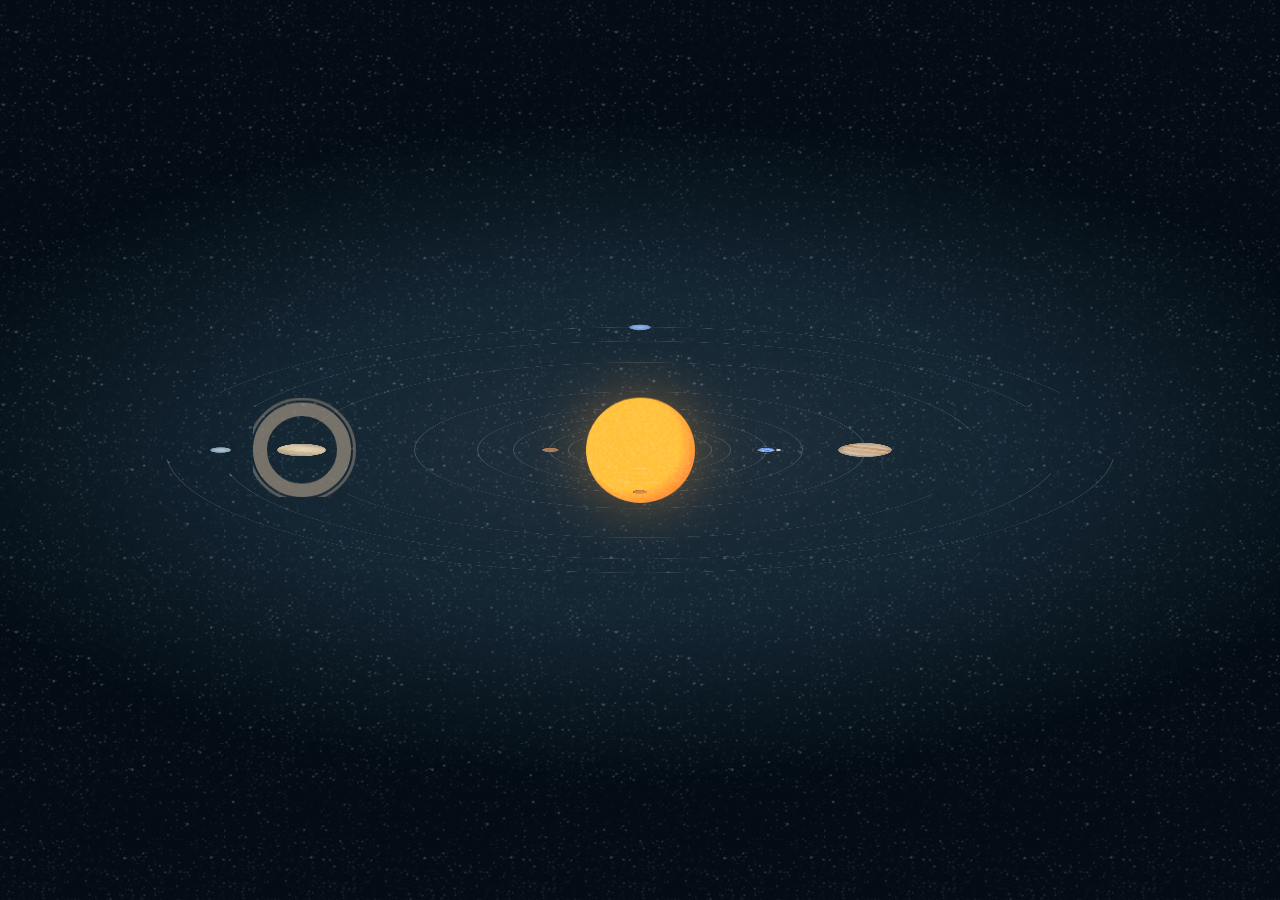
<file: solar-system/index.html>
<!doctype html>
<html lang="en">
  <head>
    <meta charset="utf-8">
    <meta http-equiv="X-UA-Compatible" content="IE=Edge;chrome=1">
    <meta name="viewport" content="width=device-width, initial-scale=1.0, user-scalable = no">
    <meta name="apple-mobile-web-app-capable" content="yes">
    <meta name="apple-mobile-web-app-status-bar-style" content="black">
    <title dir="ltr">3D CSS Solar System</title>
    <link rel="stylesheet" type="text/css" media="screen" href="https://subhiahsan.github.io/solar-system/css/styles.css">
  </head>
  <body class="opening hide-UI view-2D zoom-large data-close controls-close">
    <div id="navbar">
      <a id="toggle-data" href="#data"><i class="icon-data"></i>Data</a>
      <h1>3D CSS Solar System by <a href="https://subhiahsan.github.io">Ahsan Code</a></h1>
      <a id="toggle-controls" href="#controls"><i class="icon-controls"></i>Controls</a>
    </div>
    <div id="data">
      <a class="sun" title="sun" href="#sunspeed">Sun</a>
      <a class="mercury" title="mercury" href="#mercuryspeed">Mercury</a>
      <a class="venus" title="venus" href="#venusspeed">Venus</a>
      <a class="earth active" title="earth" href="#earthspeed">Earth</a>
      <a class="mars" title="mars" href="#marsspeed">Mars</a>
      <a class="jupiter" title="jupiter" href="#jupiterspeed">Jupiter</a>
      <a class="saturn" title="saturn" href="#saturnspeed">Saturn</a>
      <a class="uranus" title="uranus" href="#uranusspeed">Uranus</a>
      <a class="neptune" title="neptune" href="#neptunespeed">Neptune</a>
    </div>
    <div id="controls">
      <label class="set-view">
        <input type="checkbox">
      </label>
      <label class="set-zoom">
        <input type="checkbox">
      </label>
      <label>
        <input type="radio" class="set-speed" name="scale" checked>
        <span>Speed</span>
      </label>
      <label>
        <input type="radio" class="set-size" name="scale">
        <span>Size</span>
      </label>
      <label>
        <input type="radio" class="set-distance" name="scale">
        <span>Distance</span>
      </label>
    </div>
    <div id="universe" class="scale-stretched">
      <div id="galaxy">
        <div id="solar-system" class="earth">
          <div id="mercury" class="orbit">
            <div class="pos">
              <div class="planet">
                <dl class="infos">
                  <dt>Mercury</dt>
                  <dd><span></span></dd>
                </dl>
              </div>
            </div>
          </div>
          <div id="venus" class="orbit">
            <div class="pos">
              <div class="planet">
                <dl class="infos">
                  <dt>Venus</dt>
                  <dd><span></span></dd>
                </dl>
              </div>
            </div>
          </div>
          <div id="earth" class="orbit">
            <div class="pos">
              <div class="orbit">
                <div class="pos">
                  <div class="moon"></div>
                </div>
              </div>
              <div class="planet">
                <dl class="infos">
                  <dt>Earth</dt>
                  <dd><span></span></dd>
                </dl>
              </div>
            </div>
          </div>
          <div id="mars" class="orbit">
            <div class="pos">
              <div class="planet">
                <dl class="infos">
                  <dt>Mars</dt>
                  <dd><span></span></dd>
                </dl>
              </div>
            </div>
          </div>
          <div id="jupiter" class="orbit">
            <div class="pos">
              <div class="planet">
                <dl class="infos">
                  <dt>Jupiter</dt>
                  <dd><span></span></dd>
                </dl>
              </div>
            </div>
          </div>
          <div id="saturn" class="orbit">
            <div class="pos">
              <div class="planet">
                <div class="ring"></div>
                <dl class="infos">
                  <dt>Saturn</dt>
                  <dd><span></span></dd>
                </dl>
              </div>
            </div>
          </div>
          <div id="uranus" class="orbit">
            <div class="pos">
              <div class="planet">
                <dl class="infos">
                  <dt>Uranus</dt>
                  <dd><span></span></dd>
                </dl>
              </div>
            </div>
          </div>
          <div id="neptune" class="orbit">
            <div class="pos">
              <div class="planet">
                <dl class="infos">
                  <dt>Neptune</dt>
                  <dd><span></span></dd>
                </dl>
              </div>
            </div>
          </div>
          <div id="sun">
            <dl class="infos">
              <dt>Sun</dt>
              <dd><span></span></dd>
            </dl>
          </div>
        </div>
      </div>
    </div>
    <script src="https://ajax.googleapis.com/ajax/libs/jquery/1.8.1/jquery.min.js"></script>
    <script type="text/javascript">
    if (typeof jQuery == 'undefined') { 
      document.write(unescape("%3Cscript src='https://subhiahsan.github.io/solar-system/js/jquery.min.js' type='text/javascript'%3E%3C/script%3E"));
    }
    </script>
    <script src="https://subhiahsan.github.io/solar-system/js/prefixfree.min.js"></script>
    <script src="https://subhiahsan.github.io/solar-system/js/scripts.min.js"></script>
  </body>
  
</html>
</file>
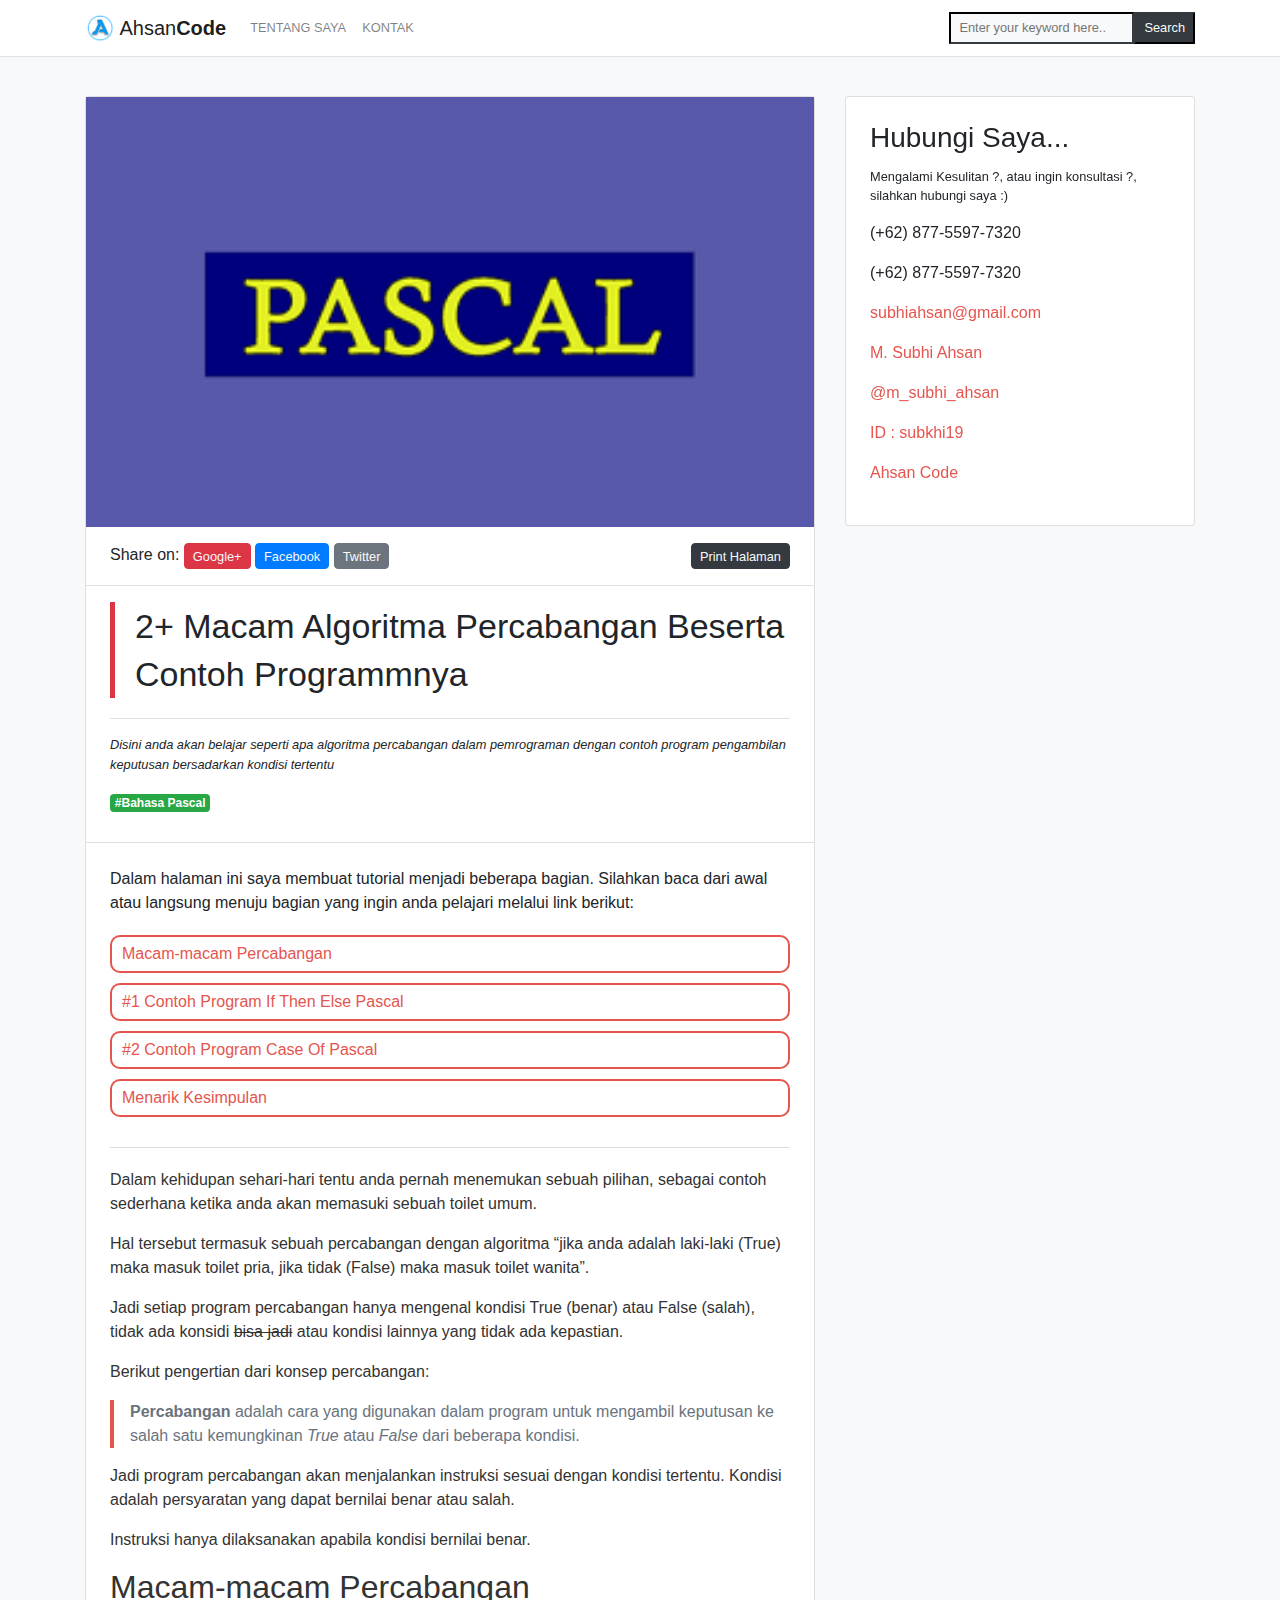
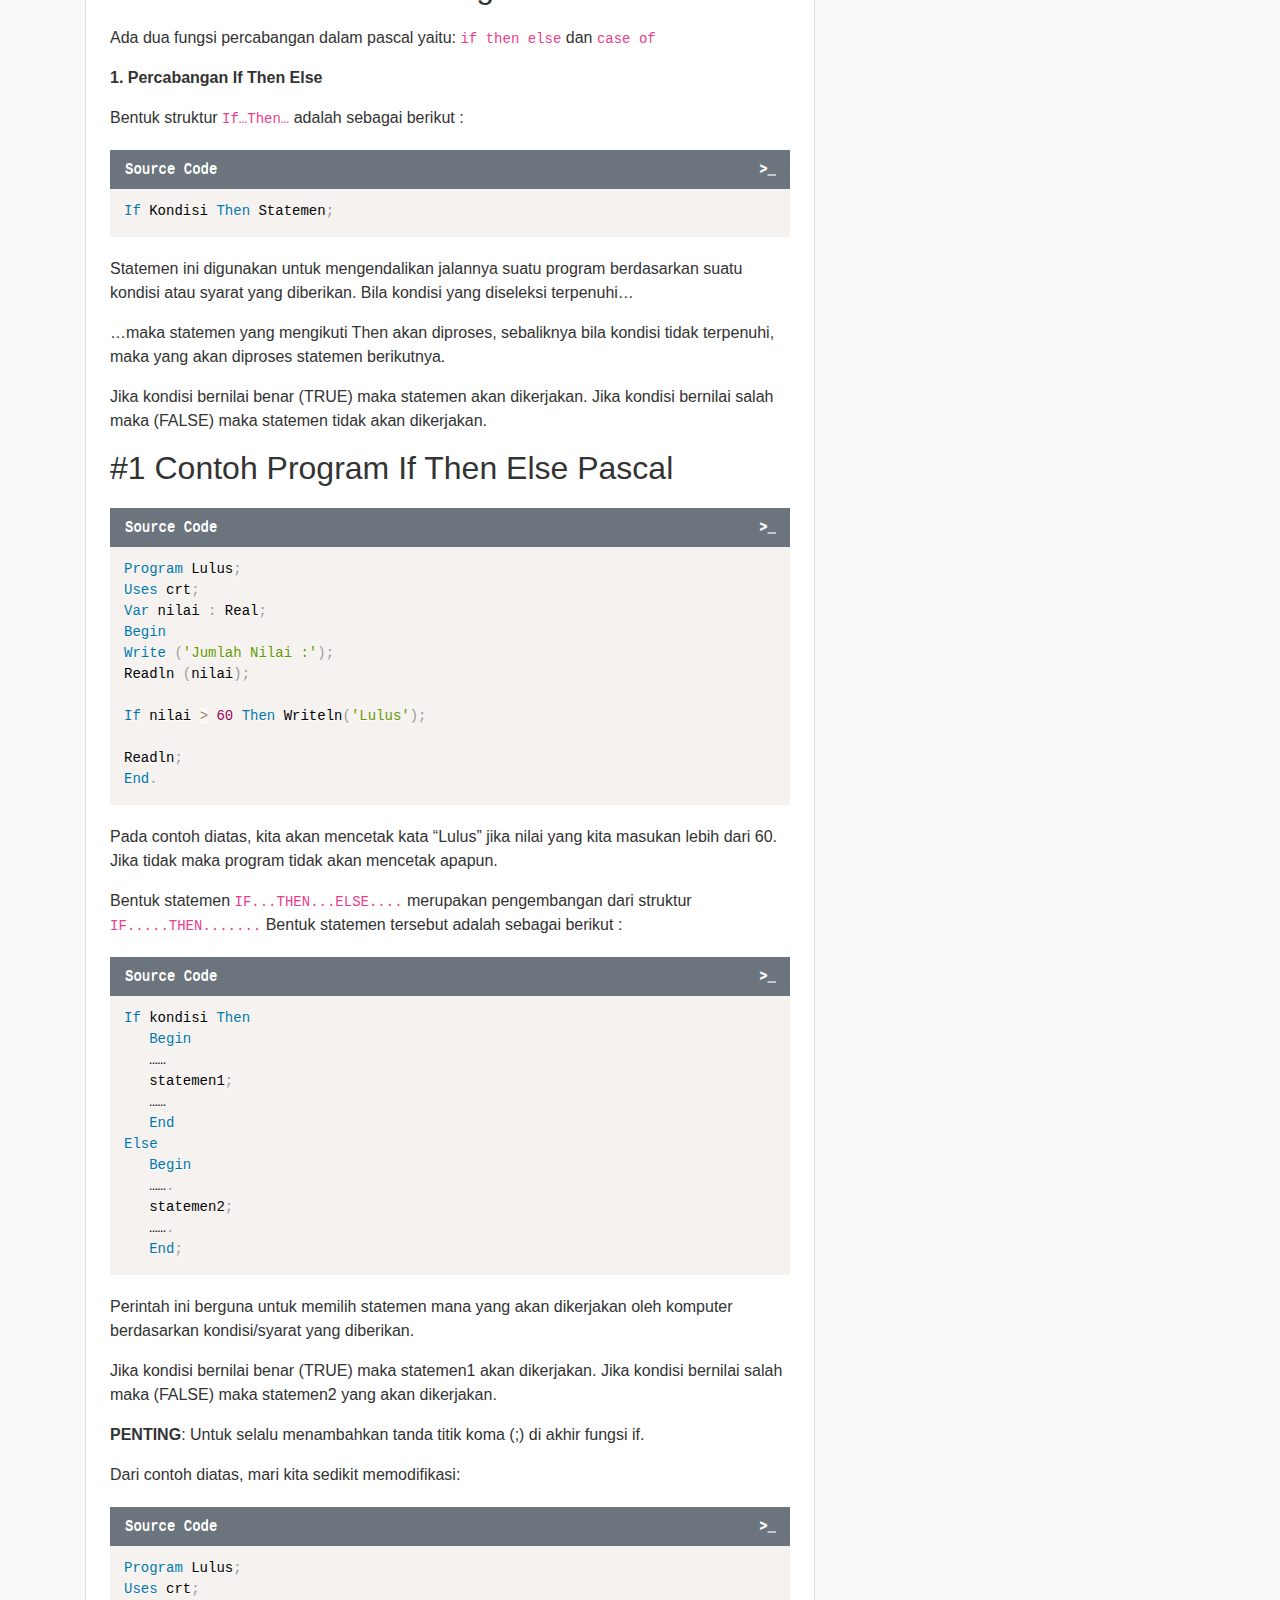
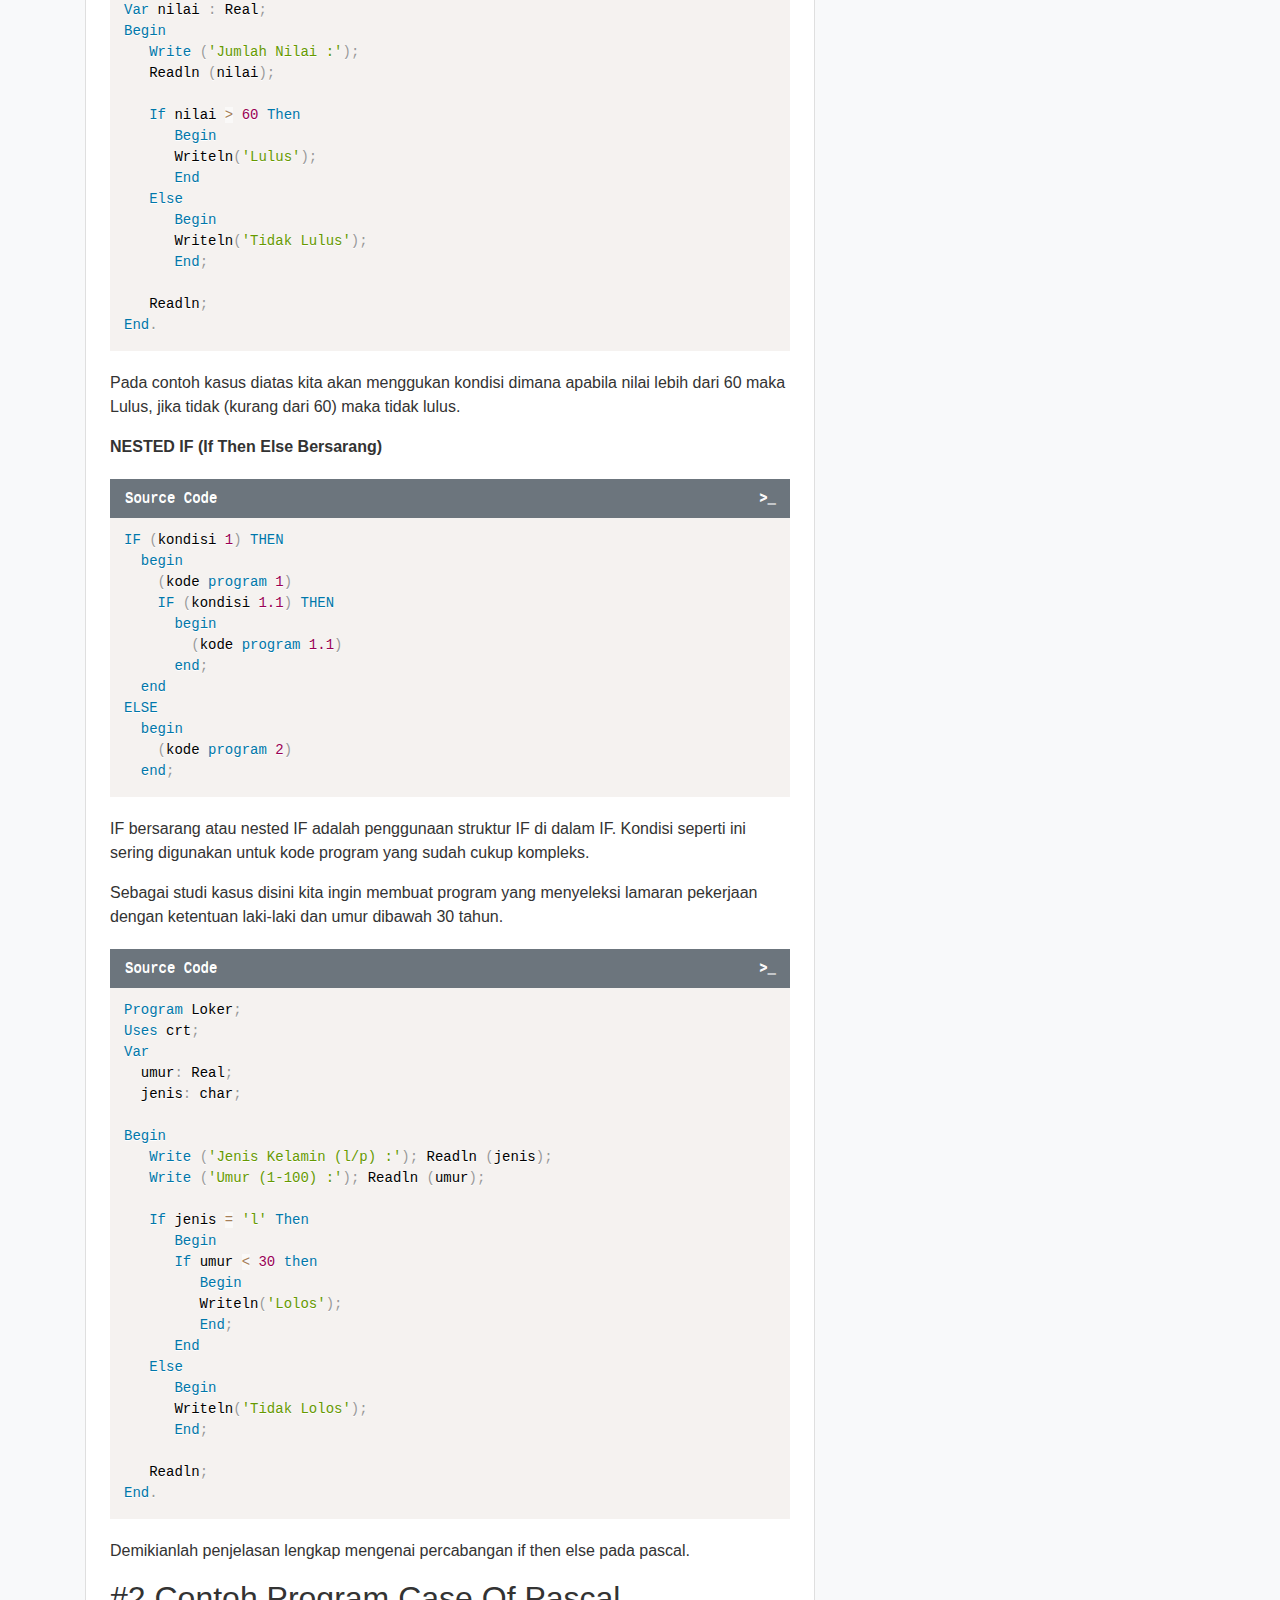
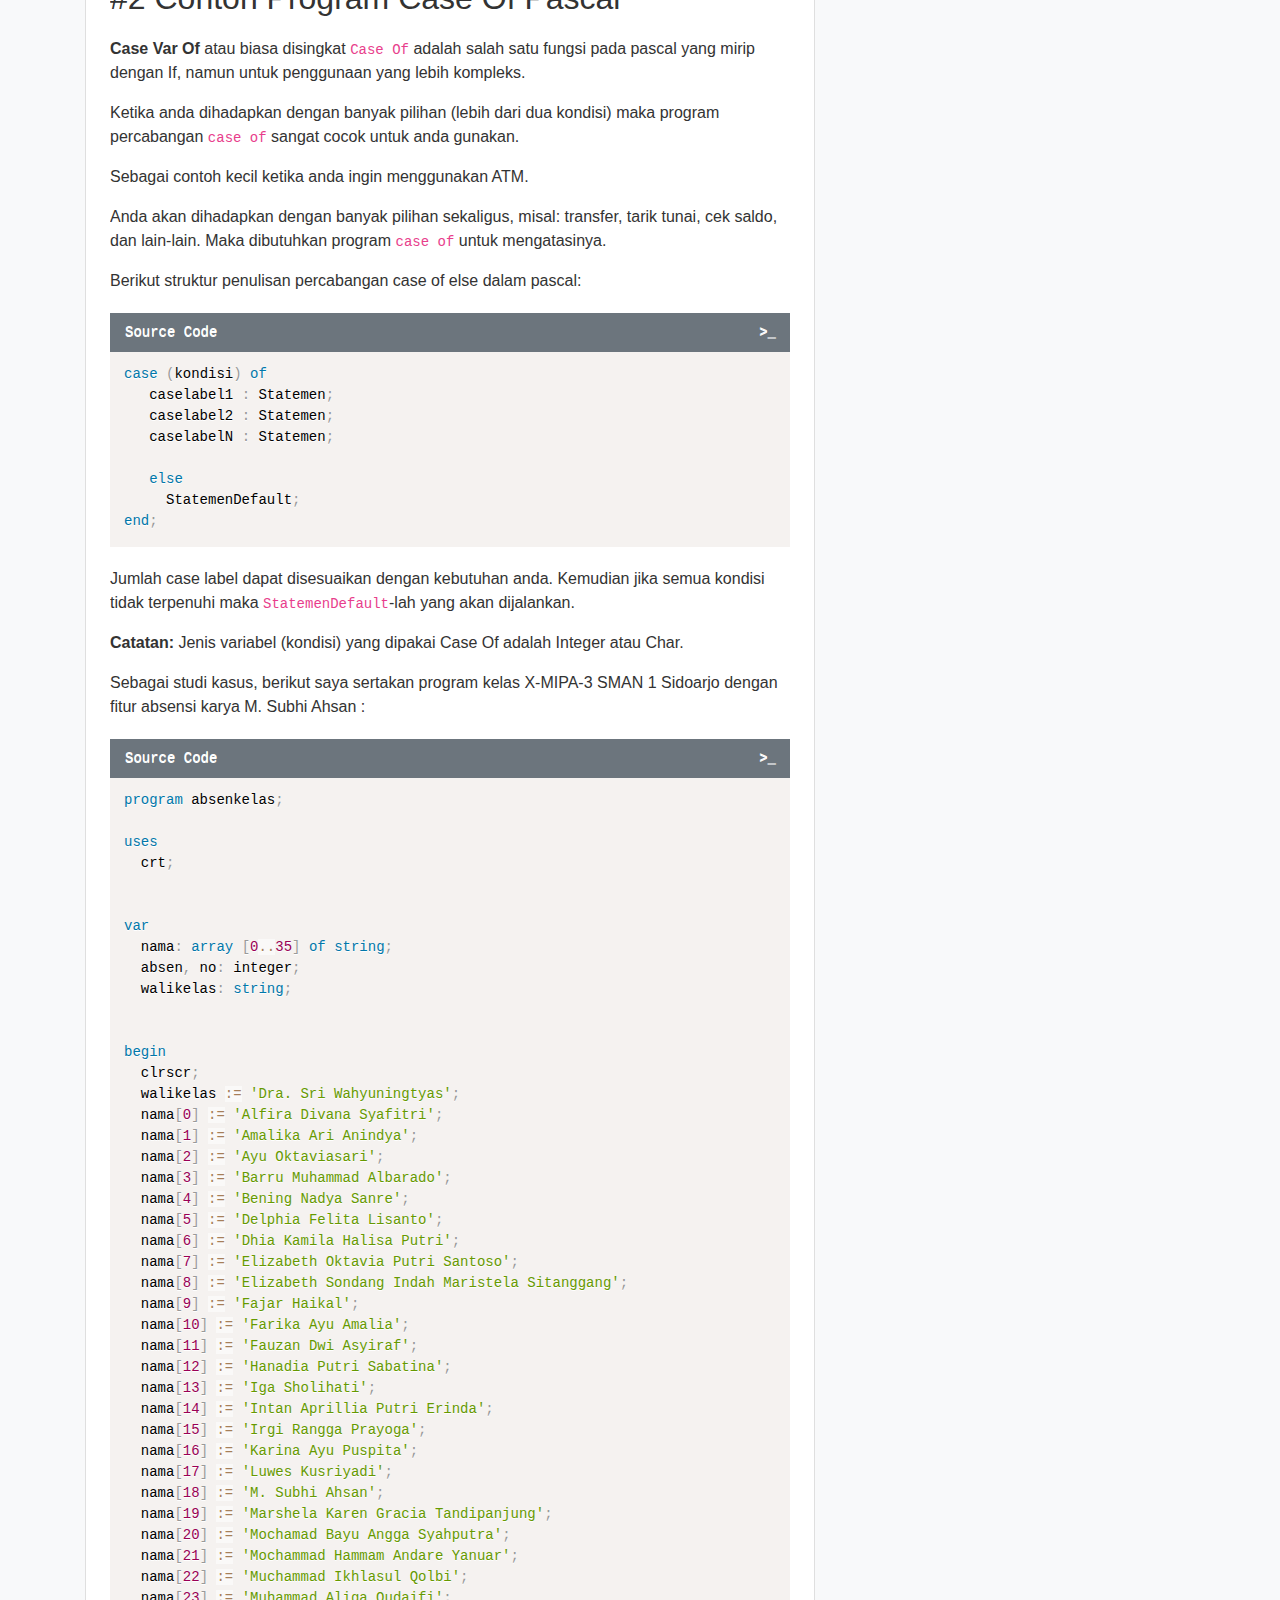
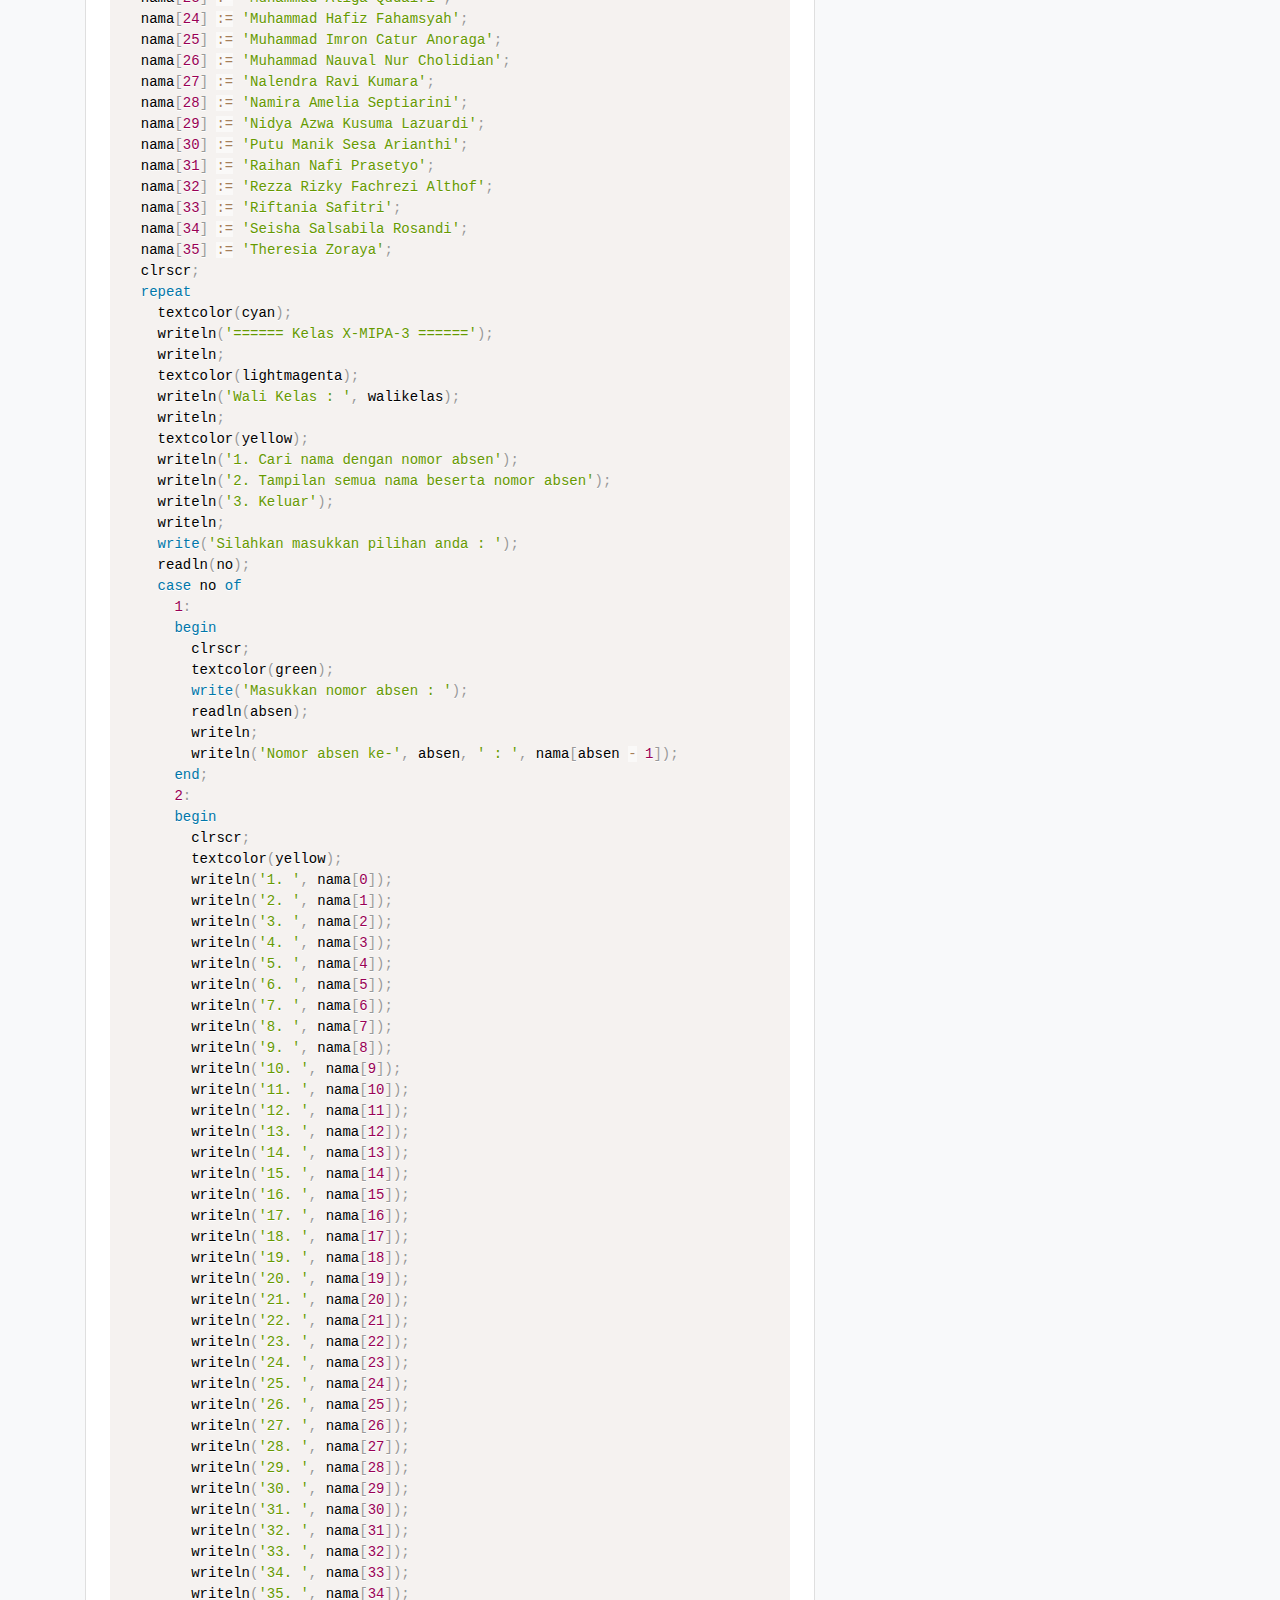
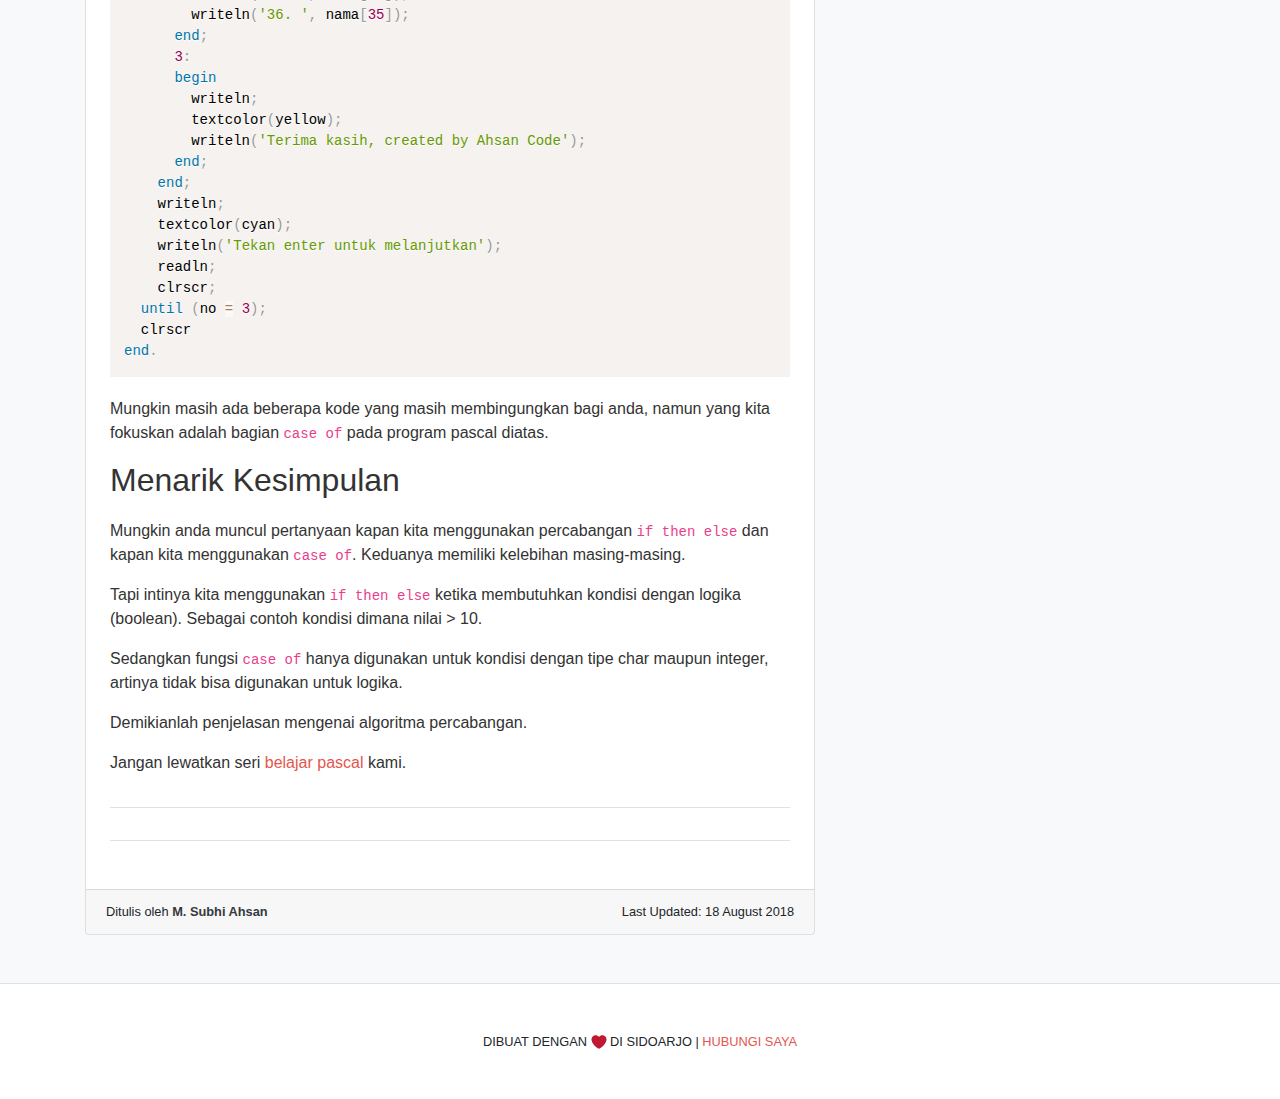
<file: belajar-pascal/algoritma-percabangan.html>
<!DOCTYPE html>
<html lang="id">
<head>
<meta charset="utf-8">
<title>2+ Macam Algoritma Percabangan Beserta Contoh Programmnya</title>
<meta name="viewport" content="width=device-width, initial-scale=1, minimum-scale=1">
<meta name="description" content="Disini anda akan belajar seperti apa algoritma percabangan dalam pemrograman dengan contoh program pengambilan keputusan bersadarkan kondisi tertentu."/>
<meta property="og:locale" content="id_ID"/>
<meta property="og:type" content="article"/>
<meta property="og:title" content="2+ Macam Algoritma Percabangan Beserta Contoh Programmnya"/>
<meta property="og:description" content="Disini anda akan belajar seperti apa algoritma percabangan dalam pemrograman dengan contoh program pengambilan keputusan bersadarkan kondisi tertentu."/>
<meta property="og:url" content="https://subhiahsan.github.io/belajar-pascal/algoritma-percabangan" />
<meta property="og:image" content="https://subhiahsan.github.io/belajar-pascal/img/pascal-ss.png" />
<meta name="google-site-verification" content="" />
<meta property="og:updated_time" content="2018-08-18T19:12:10&#43;07:00"/>
<link rel="alternate" hreflang="id-id" href="https://subhiahsan.github.io/belajar-pascal/algoritma-percabangan" />
<link rel="canonical" href="https://subhiahsan.github.io/belajar-pascal/algoritma-percabangan"/>
<link rel="icon" href="https://subhiahsan.github.io/images/Ahsan-Logo.png" sizes='32x32'/>
<style>
.row{display:-webkit-box;display:-ms-flexbox;display:flex;-ms-flex-wrap:wrap;flex-wrap:wrap;margin-right:-15px;margin-left:-15px}.col,.col-1,.col-10,.col-11,.col-12,.col-2,.col-3,.col-4,.col-5,.col-6,.col-7,.col-8,.col-9,.col-auto,.col-lg,.col-lg-1,.col-lg-10,.col-lg-11,.col-lg-12,.col-lg-2,.col-lg-3,.col-lg-4,.col-lg-5,.col-lg-6,.col-lg-7,.col-lg-8,.col-lg-9,.col-lg-auto,.col-md,.col-md-1,.col-md-10,.col-md-11,.col-md-12,.col-md-2,.col-md-3,.col-md-4,.col-md-5,.col-md-6,.col-md-7,.col-md-8,.col-md-9,.col-md-auto,.col-sm,.col-sm-1,.col-sm-10,.col-sm-11,.col-sm-12,.col-sm-2,.col-sm-3,.col-sm-4,.col-sm-5,.col-sm-6,.col-sm-7,.col-sm-8,.col-sm-9,.col-sm-auto,.col-xl,.col-xl-1,.col-xl-10,.col-xl-11,.col-xl-12,.col-xl-2,.col-xl-3,.col-xl-4,.col-xl-5,.col-xl-6,.col-xl-7,.col-xl-8,.col-xl-9,.col-xl-auto{position:relative;width:100%;min-height:1px;padding-right:15px;padding-left:15px}.btn,.form-control{padding:.375rem .75rem;font-size:1rem;line-height:1.5}.col{-ms-flex-preferred-size:0;flex-basis:0;-webkit-box-flex:1;-ms-flex-positive:1;flex-grow:1;max-width:100%}.col-1,.col-auto{-webkit-box-flex:0}.col-auto{-ms-flex:0 0 auto;flex:0 0 auto;width:auto;max-width:none}.col-1{-ms-flex:0 0 8.333333%;flex:0 0 8.333333%;max-width:8.333333%}.col-2,.col-3{-webkit-box-flex:0}.col-2{-ms-flex:0 0 16.666667%;flex:0 0 16.666667%;max-width:16.666667%}.col-3{-ms-flex:0 0 25%;flex:0 0 25%;max-width:25%}.col-4,.col-5{-webkit-box-flex:0}.col-4{-ms-flex:0 0 33.333333%;flex:0 0 33.333333%;max-width:33.333333%}.col-5{-ms-flex:0 0 41.666667%;flex:0 0 41.666667%;max-width:41.666667%}.col-6,.col-7{-webkit-box-flex:0}.col-6{-ms-flex:0 0 50%;flex:0 0 50%;max-width:50%}.col-7{-ms-flex:0 0 58.333333%;flex:0 0 58.333333%;max-width:58.333333%}.col-8,.col-9{-webkit-box-flex:0}.col-8{-ms-flex:0 0 66.666667%;flex:0 0 66.666667%;max-width:66.666667%}.col-9{-ms-flex:0 0 75%;flex:0 0 75%;max-width:75%}.col-10,.col-11{-webkit-box-flex:0}.col-10{-ms-flex:0 0 83.333333%;flex:0 0 83.333333%;max-width:83.333333%}.col-11{-ms-flex:0 0 91.666667%;flex:0 0 91.666667%;max-width:91.666667%}.col-12{-webkit-box-flex:0;-ms-flex:0 0 100%;flex:0 0 100%;max-width:100%}.w-25{width:25%!important}.w-50{width:50%!important}.w-75{width:75%!important}.w-100{width:100%!important}.h-25{height:25%!important}.h-50{height:50%!important}.h-75{height:75%!important}.h-100{height:100%!important}.mw-100{max-width:100%!important}.mh-100{max-height:100%!important}.m-0{margin:0!important}.mt-0,.my-0{margin-top:0!important}.mr-0,.mx-0{margin-right:0!important}.mb-0,.my-0{margin-bottom:0!important}.ml-0,.mx-0{margin-left:0!important}.m-1{margin:.25rem!important}.mt-1,.my-1{margin-top:.25rem!important}.mr-1,.mx-1{margin-right:.25rem!important}.mb-1,.my-1{margin-bottom:.25rem!important}.ml-1,.mx-1{margin-left:.25rem!important}.m-2{margin:.5rem!important}.mt-2,.my-2{margin-top:.5rem!important}.mr-2,.mx-2{margin-right:.5rem!important}.mb-2,.my-2{margin-bottom:.5rem!important}.ml-2,.mx-2{margin-left:.5rem!important}.m-3{margin:1rem!important}.mt-3,.my-3{margin-top:1rem!important}.mr-3,.mx-3{margin-right:1rem!important}.mb-3,.my-3{margin-bottom:1rem!important}.ml-3,.mx-3{margin-left:1rem!important}.m-4{margin:1.5rem!important}.mt-4,.my-4{margin-top:1.5rem!important}.mr-4,.mx-4{margin-right:1.5rem!important}.mb-4,.my-4{margin-bottom:1.5rem!important}.ml-4,.mx-4{margin-left:1.5rem!important}.m-5{margin:3rem!important}.mt-5,.my-5{margin-top:3rem!important}.mr-5,.mx-5{margin-right:3rem!important}.mb-5,.my-5{margin-bottom:3rem!important}.ml-5,.mx-5{margin-left:3rem!important}.p-0{padding:0!important}.pt-0,.py-0{padding-top:0!important}.pr-0,.px-0{padding-right:0!important}.pb-0,.py-0{padding-bottom:0!important}.pl-0,.px-0{padding-left:0!important}.p-1{padding:.25rem!important}.pt-1,.py-1{padding-top:.25rem!important}.pr-1,.px-1{padding-right:.25rem!important}.pb-1,.py-1{padding-bottom:.25rem!important}.pl-1,.px-1{padding-left:.25rem!important}.p-2{padding:.5rem!important}.pt-2,.py-2{padding-top:.5rem!important}.pr-2,.px-2{padding-right:.5rem!important}.pb-2,.py-2{padding-bottom:.5rem!important}.pl-2,.px-2{padding-left:.5rem!important}.p-3{padding:1rem!important}.pt-3,.py-3{padding-top:1rem!important}.pr-3,.px-3{padding-right:1rem!important}.pb-3,.py-3{padding-bottom:1rem!important}.pl-3,.px-3{padding-left:1rem!important}.p-4{padding:1.5rem!important}.pt-4,.py-4{padding-top:1.5rem!important}.pr-4,.px-4{padding-right:1.5rem!important}.pb-4,.py-4{padding-bottom:1.5rem!important}.pl-4,.px-4{padding-left:1.5rem!important}.p-5{padding:3rem!important}.pt-5,.py-5{padding-top:3rem!important}.pr-5,.px-5{padding-right:3rem!important}.pb-5,.py-5{padding-bottom:3rem!important}.pl-5,.px-5{padding-left:3rem!important}.m-auto{margin:auto!important}.mt-auto,.my-auto{margin-top:auto!important}.mr-auto,.mx-auto{margin-right:auto!important}.mb-auto,.my-auto{margin-bottom:auto!important}.ml-auto,.mx-auto{margin-left:auto!important}.float-left{float:left!important}.float-right{float:right!important}.float-none{float:none!important}.position-static{position:static!important}.position-relative{position:relative!important}.position-absolute{position:absolute!important}.position-fixed{position:fixed!important}.position-sticky{position:-webkit-sticky!important;position:sticky!important}.fixed-bottom,.fixed-top{position:fixed;right:0;left:0;z-index:1030}.fixed-top{top:0}.fixed-bottom{bottom:0}.d-none{display:none!important}.d-inline{display:inline!important}.d-inline-block{display:inline-block!important}.d-block{display:block!important}.d-table{display:table!important}.card{position:relative;display:flex;-ms-flex-direction:column;flex-direction:column;min-width:0;word-wrap:break-word;background-color:#fff;background-clip:border-box;border:1px solid rgba(0,0,0,.125);border-radius:.25rem}.card>hr{margin-right:0;margin-left:0}.card>.list-group:first-child .list-group-item:first-child{border-top-left-radius:.25rem;border-top-right-radius:.25rem}.card>.list-group:last-child .list-group-item:last-child{border-bottom-right-radius:.25rem;border-bottom-left-radius:.25rem}.card-body{-webkit-box-flex:1;-ms-flex:1 1 auto;flex:1 1 auto;padding:1.25rem}.card-footer,.card-header{padding:.75rem 1.25rem;background-color:rgba(0,0,0,.03)}.card-title{margin-bottom:.75rem}.card-header,.card-subtitle,.card-text:last-child{margin-bottom:0}.card-subtitle{margin-top:-.375rem}.card-link+.card-link{margin-left:1.25rem}.card-header-pills,.card-header-tabs{margin-right:-.625rem;margin-left:-.625rem}.card-header{border-bottom:1px solid rgba(0,0,0,.125)}.card-header:first-child{border-radius:calc(.25rem - 1px) calc(.25rem - 1px) 0 0}.card-header+.list-group .list-group-item:first-child{border-top:0}.card-footer{border-top:1px solid rgba(0,0,0,.125)}.card-footer:last-child{border-radius:0 0 calc(.25rem - 1px) calc(.25rem - 1px)}.card-header-tabs{margin-bottom:-.75rem;border-bottom:0}.card-img-overlay{position:absolute;top:0;right:0;bottom:0;left:0;padding:1.25rem}.card-img{width:100%;border-radius:calc(.25rem - 1px)}.card-img-top{width:100%;border-top-left-radius:calc(.25rem - 1px);border-top-right-radius:calc(.25rem - 1px)}.card-img-bottom{width:100%;border-bottom-right-radius:calc(.25rem - 1px);border-bottom-left-radius:calc(.25rem - 1px)}.card-deck{display:-webkit-box;display:-ms-flexbox;display:flex;-ms-flex-direction:column;flex-direction:column}.card-deck .card{margin-bottom:15px}.card-group{display:-webkit-box;display:-ms-flexbox;display:flex;-webkit-box-orient:vertical;-webkit-box-direction:normal;-ms-flex-direction:column;flex-direction:column}.card-group>.card{margin-bottom:15px}.card-columns .card{margin-bottom:.75rem}.container,.container-fluid{padding-right:15px;padding-left:15px;margin-right:auto;margin-left:auto;width:100%}.pagination{display:-webkit-box;display:-ms-flexbox;display:flex;padding-left:0;list-style:none;border-radius:.25rem}.page-link{position:relative;display:block;padding:.5rem .75rem;margin-left:-1px;line-height:1.25;color:#007bff;background-color:#fff;border:1px solid #dee2e6}.d-table-row{display:table-row!important}.d-table-cell{display:table-cell!important}.d-flex{display:-webkit-box!important;display:-ms-flexbox!important;display:flex!important}.d-inline-flex{display:-webkit-inline-box!important;display:-ms-inline-flexbox!important;display:inline-flex!important}body{background-color:#f5f6f7!important;color:#555}a:link,a:visited{color:#E5554E}pre{padding-top:25px;position:relative;background:#f5f2f0;padding:30px 1em 15px}pre:before{font-size:14px;content:'Source Code';position:absolute;top:0;padding:9px 0;left:0;right:0;color:#fff;display:block;margin:0;text-indent:15px;background-color:#6c757d;letter-spacing:0}pre::after{display:inline-block;content:'>_';font-style:normal;font-weight:normal;font-size:14px;color:#fff;top:0;right:0;padding:9px 14px;position:absolute}blockquote{padding:0 1em;color:#6a737d;border-left:0.25em solid #e5554e}blockquote>:last-child{margin-bottom:0}.post-content{color:#333;font-size:16px;font-weight:400;overflow:auto;}.post-content h2{margin-bottom:20px}.post-content img{width:100%;height:auto}#TableOfContents{border-bottom:1px solid #ddd;padding:0 0 20px;margin-bottom:20px}#TableOfContents::before{content:"Dalam halaman ini saya membuat tutorial menjadi beberapa bagian. Silahkan baca dari awal atau langsung menuju bagian yang ingin anda pelajari melalui link berikut:"}#TableOfContents ul{margin:5px 0px 0px;padding:0;clear:both}#TableOfContents ul li{padding:5px 0px;font-size:16px;overflow:hidden;white-space:nowrap}#TableOfContents ul li a{background:#ffffff;border:2px solid #E5554E;border-radius:10px;color:#E5554E;text-decoration:none;padding:5px 10px;display:block}#TableOfContents a:hover{background:#E5554E;color:#fff}table{width:100%;max-width:100%;margin-bottom:1.625rem;background-color:transparent}table td,table th{padding:.75rem;vertical-align:middle;border-top:1px solid #dee2e6}table thead th{vertical-align:top;border-bottom:2px solid #dee2e6}table tbody+tbody{border-top:2px solid #dee2e6}table tbody tr:nth-of-type(odd){background-color:rgba(0,0,0,.05)}table tbody tr:hover{background-color:rgba(0,0,0,.075)}.emoji{height:16px;width:16px}.ling{overflow:hidden}.box{position:relative;padding-bottom:56.25%;padding-top:30px;height:0;overflow:hidden;margin:5px 0 20px}.box iframe,.box object,.box embed{position:absolute;top:0;left:0;width:100%;height:100%}.iklan{background:#f5f5f5;text-align:center;overflow:hidden;margin:30px 0}.iklan:before{content:"Advertisement";font-size:10px;letter-spacing:0.3em;padding:10px 0;display:block}.kotak{text-align:center;width:336px;margin:0 auto;height:280px;overflow:hidden}.banner{background-image:url("https://d33wubrfki0l68.cloudfront.net/fe1f1e77274f3f52ce8148afff302fde47c8a2f3/a8b64/img/placeholder.svg");background-size:100%;width:auto;min-height:300px;overflow:hidden;position:relative}.banner img{width:100%;height:auto}.share{position:relative;padding:0 20px}.judul{font-size: 34px;line-height: 1.425em;border-left: 5px solid #dc3545;padding-left: 20px;margin-bottom: 20px;}.tag{font-size:14px!important}.tombol{display:none}
#sidebar-sticky {padding: 0;margin: 0 auto;position: -webkit-sticky;position: sticky;top: 70px;}@media (max-width:992px){.kotak{background:#fff;height:60px;width:320px;z-index:999;margin: 2px auto 4px;border: 1px solid #ddd;}.floating{background:#f5f5f5;position:fixed;z-index:998;bottom:0;left:0;right:0;border-top:1px solid #ddd;}.banner{min-height:150px}.tombol{position:absolute;top:0;right:0;display:block}.navbar input[type=checkbox]{position:absolute;right:0px;top:0;width:40px;height:40px;opacity:0;z-index:4}.show{display:none}.navbar input[type=checkbox]:checked ~ div{display:block}.card-title{font-size:24px;font-weight:700}.post-content h2{font-size:18px!important;font-weight:700}.judul{font-size:22px}.judul{font-size:18px}}

</style>
<link rel='stylesheet' href='https://use.fontawesome.com/releases/v5.2.0/css/all.css' integrity='sha384-hWVjflwFxL6sNzntih27bfxkr27PmbbK/iSvJ+a4+0owXq79v+lsFkW54bOGbiDQ' crossorigin='anonymous' />
<link rel='stylesheet' type='text/css' media='(min-width:576px)' href='https://subhiahsan.github.io/belajar-pascal/css/bootstrap-sm.css'/>
<link rel='stylesheet' type='text/css' media='(min-width:768px)' href='https://subhiahsan.github.io/belajar-pascal/css/bootstrap-md.css'/>
<link rel='stylesheet' type='text/css' media='(min-width:992px)' href='https://subhiahsan.github.io/belajar-pascal/css/bootstrap-lg.css'/>
<link rel='stylesheet' type='text/css' media='(min-width:1200px)' href='https://subhiahsan.github.io/belajar-pascal/css/bootstrap-xl.css'/>
<link rel='stylesheet' type='text/css' media='print' href='https://subhiahsan.github.io/belajar-pascal/css/bootstrap-print.css'/>
<script type='text/javascript' async src='https://subhiahsan.github.io/belajar-pascal/js/lazysizes.min.js'></script>
<script type="application/ld+json">
{
    "@context": "http://schema.org",
    "@type": "WebSite",
    "name": "AhsanCode : Bukan Pro bukan juga amatiran",
    
    "url": "https://subhiahsan.github.io"
}
</script>
<script>
!function(e){"use strict";var n=function(n,t,o){var i,d,r,a,l=e.document,f=l.createElement("link"),s=o||"all";return t?i=t:(d=(l.body||l.getElementsByTagName("head")[0]).childNodes,i=d[d.length-1]),r=l.styleSheets,f.rel="stylesheet",f.href=n,f.media="only x",function e(n){return l.body?n():void setTimeout(function(){e(n)})}(function(){i.parentNode.insertBefore(f,t?i:i.nextSibling)}),a=function(e){for(var n=f.href,t=r.length;t--;)if(r[t].href===n)return e();setTimeout(function(){a(e)})},f.addEventListener&&f.addEventListener("load",function(){this.media=s}),f.onloadcssdefined=a,a(function(){f.media!==s&&(f.media=s)}),f};"undefined"!=typeof exports?exports.loadCSS=n:e.loadCSS=n}("undefined"!=typeof global?global:this);
</script>
<script>
loadCSS("https://subhiahsan.github.io/belajar-pascal/css/bootstrap.css");
loadCSS("https://subhiahsan.github.io/belajar-pascal/css/prism.css");
</script>

<meta name="google-site-verification" content="" /><script async src="https://pagead2.googlesyndication.com/pagead/js/f.txt"></script></head>
<body class="bg-light">
<nav class="navbar position-fixed fixed-top navbar-expand-lg navbar-light bg-white border border-top-0 border-right-0 border-left-0"><div class="container position-relative">
<a class="navbar-brand float-left" href="https://subhiahsan.github.io"><img src="https://subhiahsan.github.io/images/Ahsan-Logo.png" width="30" height="30" class="d-inline-block align-top rounded-circle" alt="logo"> Ahsan<span class="font-weight-bold">Code</span></a>
<input type="checkbox" class="navbar-toggler navbar-toggler-right"/>
<span class="tombol border rounded px-3 py-2">&#8801;</span>
<div class="collapse navbar-collapse tampil" id="navb">
<ul class="navbar-nav mr-auto text-uppercase small">
<li class="nav-item"><a class="nav-link" href="https://subhiahsan.github.io">Tentang Saya</a></li>
<li class="nav-item"><a class="nav-link" href="https://subhiahsan.github.io/#contact">Kontak</a></li>
</ul>
<form class="form-inline my-2 my-lg-0" action="https://cse.google.co.id/" id="cse-search-box">
<input type="hidden" name="ie" value="UTF-8" /><input type="hidden" name="sa" value="search" />
<input class="bg-light border-dark px-2 small py-1" type="search" name="q" placeholder="Enter your keyword here.."/>
<button class="bg-dark px-2 py-1 small text-light border-dark" type="submit" name="button">Search</button>
</form></div></div></nav>

<div class="mb-5 mt-5 pt-5">
  <div class="container">
  <div class="row">
    <div class="col-sm-12 col-lg-8">
    <article>
      <div class="card">
        <div class="banner">
          <img class='lazyload'
              src='https://subhiahsan.github.io/belajar-pascal/img/pascal-ss.png'
              alt='2&#43; Macam Algoritma Percabangan Beserta Contoh Programmnya'>
        </div>
        <div class="px-4 py-3 border-bottom">
  <div class="float-right d-none d-md-inline">
    <a class="btn btn-dark text-light py-0 px-2" href="javascript:window.print();"> <small>Print Halaman</small> </a>
  </div>
  <span class="d-none d-lg-inline">Share on:</span>
  <a class="btn btn-danger text-light py-0 px-2" href="https://plus.google.com/share?url=https%3a%2f%2fsubhiahsan.github.io%2fbelajar-pascal%2falgoritma-percabangan"><small>Google+</small></a>
  <a class="btn btn-primary text-light py-0 px-2" href="https://www.facebook.com/sharer.php?u=https%3a%2f%2fsubhiahsan.github.io%2fbelajar-pascal%2falgoritma-percabangan"><small>Facebook</small></a>
  <a class="btn btn-secondary text-light py-0 px-2" href="https://twitter.com/intent/tweet?url=https%3a%2f%2fsubhiahsan.github.io%2fbelajar-pascal%2falgoritma-percabangan"><small>Twitter</small></a>
</div>

        <header class="mt-1 card-header bg-white px-4">
            <h1 class="card-title judul">2&#43; Macam Algoritma Percabangan Beserta Contoh Programmnya</h1>
            <p class="border-top pt-3 small font-italic">Disini anda akan belajar seperti apa algoritma percabangan dalam pemrograman dengan contoh program pengambilan keputusan bersadarkan kondisi tertentu</p>
            <div class="mb-3">
              
              <span class="badge badge-success">
                   #<a class="text-white" href="https://subhiahsan.github.io/belajar-pascal/pengertian-pascal">Bahasa Pascal</a>
              </span>
              
            </div>
        </header>
        <div class="card-body p-md-4">
        <nav id="TableOfContents">
<ul>
<li>
<ul>
<li><a href="#macam-macam-percabangan">Macam-macam Percabangan</a></li>
<li><a href="#1-contoh-program-if-then-else-pascal">#1 Contoh Program If Then Else Pascal</a></li>
<li><a href="#2-contoh-program-case-of-pascal">#2 Contoh Program Case Of Pascal</a></li>
<li><a href="#menarik-kesimpulan">Menarik Kesimpulan</a></li>
</ul></li>
</ul>
</nav>

        <div class="post-content">
        

<p>Dalam kehidupan sehari-hari tentu anda pernah menemukan sebuah pilihan, sebagai contoh sederhana ketika anda akan memasuki sebuah toilet umum.</p>

<p>Hal tersebut termasuk sebuah percabangan dengan algoritma &ldquo;jika anda adalah laki-laki (True) maka masuk toilet pria, jika tidak (False) maka masuk toilet wanita&rdquo;.</p>

<p>Jadi setiap program percabangan hanya mengenal kondisi True (benar) atau False (salah), tidak ada konsidi <strike>bisa jadi</strike> atau kondisi lainnya yang tidak ada kepastian.</p>

<p>Berikut pengertian dari konsep percabangan:</p>

<blockquote>
<p><strong>Percabangan</strong> adalah cara yang digunakan dalam program untuk mengambil keputusan ke salah satu kemungkinan <em>True</em> atau <em>False</em> dari beberapa kondisi.</p>
</blockquote>

<p>Jadi program percabangan akan menjalankan instruksi sesuai dengan kondisi tertentu. Kondisi adalah persyaratan yang dapat bernilai benar atau salah.</p>

<p>Instruksi hanya dilaksanakan apabila kondisi bernilai benar.</p>

<h2 id="macam-macam-percabangan">Macam-macam Percabangan</h2>

<p>Ada dua fungsi percabangan dalam pascal yaitu: <code>if then else</code> dan <code>case of</code></p>

<p><strong>1. Percabangan If Then Else</strong></p>

<p>Bentuk struktur <code>If…Then…</code> adalah sebagai berikut :</p>

<pre><code class="language-pascal">
If Kondisi Then Statemen;
</code></pre>

<p>Statemen ini digunakan untuk mengendalikan jalannya suatu program berdasarkan suatu kondisi atau syarat yang diberikan. Bila kondisi yang diseleksi terpenuhi&hellip;</p>

<p>&hellip;maka statemen yang mengikuti Then akan diproses, sebaliknya bila kondisi tidak terpenuhi, maka yang akan diproses statemen berikutnya.</p>

<p>Jika kondisi bernilai benar (TRUE) maka statemen akan dikerjakan. Jika kondisi bernilai salah maka (FALSE) maka statemen tidak akan dikerjakan.</p>

<h2 id="1-contoh-program-if-then-else-pascal">#1 Contoh Program If Then Else Pascal</h2>

<pre><code class="language-pascal">
Program Lulus;
Uses crt;
Var nilai : Real;
Begin
Write ('Jumlah Nilai :');
Readln (nilai);

If nilai &gt; 60 Then Writeln('Lulus');

Readln;
End.
</code></pre>

<p>Pada contoh diatas, kita akan mencetak kata &ldquo;Lulus&rdquo; jika nilai yang kita masukan lebih dari 60. Jika tidak maka program tidak akan mencetak apapun.</p>

<p>Bentuk statemen <code>IF...THEN...ELSE....</code> merupakan pengembangan dari struktur <code>IF.....THEN.......</code> Bentuk statemen tersebut adalah sebagai berikut :</p>

<pre><code class="language-pascal">
If kondisi Then
   Begin
   ……
   statemen1;
   ……
   End
Else
   Begin
   …….
   statemen2;
   …….
   End;
</code></pre>

<p>Perintah ini berguna untuk memilih statemen mana yang akan dikerjakan oleh komputer berdasarkan kondisi/syarat yang diberikan.</p>

<p>Jika kondisi bernilai benar (TRUE) maka statemen1 akan dikerjakan. Jika kondisi bernilai salah maka (FALSE) maka statemen2 yang akan dikerjakan.</p>

<p><strong>PENTING</strong>: Untuk selalu menambahkan tanda titik koma (;) di akhir fungsi if.</p>

<p>Dari contoh diatas, mari kita sedikit memodifikasi:</p>

<pre><code class="language-pascal">
Program Lulus;
Uses crt;
Var nilai : Real;
Begin
   Write ('Jumlah Nilai :');
   Readln (nilai);

   If nilai &gt; 60 Then
      Begin
      Writeln('Lulus');
      End
   Else
      Begin
      Writeln('Tidak Lulus');
      End;

   Readln;
End.
</code></pre>

<p>Pada contoh kasus diatas kita akan menggukan kondisi dimana apabila nilai lebih dari 60 maka Lulus, jika tidak (kurang dari 60) maka tidak lulus.</p>

<p><strong>NESTED IF (If Then Else Bersarang)</strong></p>

<pre><code class="language-pascal">
IF (kondisi 1) THEN
  begin
    (kode program 1)
    IF (kondisi 1.1) THEN
      begin
        (kode program 1.1)
      end;
  end
ELSE
  begin
    (kode program 2)
  end;
</code></pre>

<p>IF bersarang atau nested IF adalah penggunaan struktur IF di dalam IF. Kondisi seperti ini sering digunakan untuk kode program yang sudah cukup kompleks.</p>

<p>Sebagai studi kasus disini kita ingin membuat program yang menyeleksi lamaran pekerjaan dengan ketentuan laki-laki dan umur dibawah 30 tahun.</p>

<pre><code class="language-pascal">
Program Loker;
Uses crt;
Var
  umur: Real;
  jenis: char;

Begin
   Write ('Jenis Kelamin (l/p) :'); Readln (jenis);
   Write ('Umur (1-100) :'); Readln (umur);

   If jenis = 'l' Then
      Begin
      If umur &lt; 30 then
         Begin
         Writeln('Lolos');
         End;
      End
   Else
      Begin
      Writeln('Tidak Lolos');
      End;

   Readln;
End.
</code></pre>

<p>Demikianlah penjelasan lengkap mengenai percabangan if then else pada pascal.</p>

<h2 id="2-contoh-program-case-of-pascal">#2 Contoh Program Case Of Pascal</h2>

<p><strong>Case Var Of</strong> atau biasa disingkat <code>Case Of</code> adalah salah satu fungsi pada pascal yang mirip dengan If, namun untuk penggunaan yang lebih kompleks.</p>

<p>Ketika anda dihadapkan dengan banyak pilihan (lebih dari dua kondisi) maka program percabangan <code>case of</code> sangat cocok untuk anda gunakan.</p>

<p>Sebagai contoh kecil ketika anda ingin menggunakan ATM.</p>

<p>Anda akan dihadapkan dengan banyak pilihan sekaligus, misal: transfer, tarik tunai, cek saldo, dan lain-lain. Maka dibutuhkan program <code>case of</code> untuk mengatasinya.</p>

<p>Berikut struktur penulisan percabangan case of else dalam pascal:</p>

<pre><code class="language-pascal">
case (kondisi) of
   caselabel1 : Statemen;
   caselabel2 : Statemen;
   caselabelN : Statemen;

   else
     StatemenDefault;
end;
</code></pre>

<p>Jumlah case label dapat disesuaikan dengan kebutuhan anda. Kemudian jika semua kondisi tidak terpenuhi maka  <code>StatemenDefault</code>-lah yang akan dijalankan.</p>

<p><strong>Catatan:</strong> Jenis variabel (kondisi) yang dipakai Case Of adalah Integer atau Char.</p>

<p>Sebagai studi kasus, berikut saya sertakan program kelas X-MIPA-3 SMAN 1 Sidoarjo dengan fitur absensi karya M. Subhi Ahsan : </p>

<pre><code class="language-pascal">
program absenkelas; 

uses
  crt;


var
  nama: array [0..35] of string;
  absen, no: integer;
  walikelas: string;


begin
  clrscr;
  walikelas := 'Dra. Sri Wahyuningtyas';
  nama[0] := 'Alfira Divana Syafitri';
  nama[1] := 'Amalika Ari Anindya';
  nama[2] := 'Ayu Oktaviasari';
  nama[3] := 'Barru Muhammad Albarado';
  nama[4] := 'Bening Nadya Sanre';
  nama[5] := 'Delphia Felita Lisanto';
  nama[6] := 'Dhia Kamila Halisa Putri';
  nama[7] := 'Elizabeth Oktavia Putri Santoso';
  nama[8] := 'Elizabeth Sondang Indah Maristela Sitanggang';
  nama[9] := 'Fajar Haikal';
  nama[10] := 'Farika Ayu Amalia';
  nama[11] := 'Fauzan Dwi Asyiraf';
  nama[12] := 'Hanadia Putri Sabatina';
  nama[13] := 'Iga Sholihati';
  nama[14] := 'Intan Aprillia Putri Erinda';
  nama[15] := 'Irgi Rangga Prayoga';
  nama[16] := 'Karina Ayu Puspita';
  nama[17] := 'Luwes Kusriyadi';
  nama[18] := 'M. Subhi Ahsan';
  nama[19] := 'Marshela Karen Gracia Tandipanjung';
  nama[20] := 'Mochamad Bayu Angga Syahputra';
  nama[21] := 'Mochammad Hammam Andare Yanuar';
  nama[22] := 'Muchammad Ikhlasul Qolbi';
  nama[23] := 'Muhammad Aliga Qudaifi';
  nama[24] := 'Muhammad Hafiz Fahamsyah';
  nama[25] := 'Muhammad Imron Catur Anoraga';
  nama[26] := 'Muhammad Nauval Nur Cholidian';
  nama[27] := 'Nalendra Ravi Kumara';
  nama[28] := 'Namira Amelia Septiarini';
  nama[29] := 'Nidya Azwa Kusuma Lazuardi';
  nama[30] := 'Putu Manik Sesa Arianthi';
  nama[31] := 'Raihan Nafi Prasetyo';
  nama[32] := 'Rezza Rizky Fachrezi Althof';
  nama[33] := 'Riftania Safitri';
  nama[34] := 'Seisha Salsabila Rosandi';
  nama[35] := 'Theresia Zoraya';
  clrscr;
  repeat 
    textcolor(cyan);
    writeln('====== Kelas X-MIPA-3 ======');
    writeln;
    textcolor(lightmagenta);
    writeln('Wali Kelas : ', walikelas);
    writeln;
    textcolor(yellow);
    writeln('1. Cari nama dengan nomor absen');
    writeln('2. Tampilan semua nama beserta nomor absen');
    writeln('3. Keluar');
    writeln;
    write('Silahkan masukkan pilihan anda : ');
    readln(no);
    case no of 
      1: 
      begin
        clrscr;
        textcolor(green);
        write('Masukkan nomor absen : ');
        readln(absen);
        writeln;
        writeln('Nomor absen ke-', absen, ' : ', nama[absen - 1]);
      end;
      2: 
      begin
        clrscr;
        textcolor(yellow);
        writeln('1. ', nama[0]);
        writeln('2. ', nama[1]);
        writeln('3. ', nama[2]);
        writeln('4. ', nama[3]);
        writeln('5. ', nama[4]);
        writeln('6. ', nama[5]);
        writeln('7. ', nama[6]);
        writeln('8. ', nama[7]);
        writeln('9. ', nama[8]);
        writeln('10. ', nama[9]);
        writeln('11. ', nama[10]);
        writeln('12. ', nama[11]);
        writeln('13. ', nama[12]);
        writeln('14. ', nama[13]);
        writeln('15. ', nama[14]);
        writeln('16. ', nama[15]);
        writeln('17. ', nama[16]);
        writeln('18. ', nama[17]);
        writeln('19. ', nama[18]);
        writeln('20. ', nama[19]);
        writeln('21. ', nama[20]);
        writeln('22. ', nama[21]);
        writeln('23. ', nama[22]);
        writeln('24. ', nama[23]);
        writeln('25. ', nama[24]);
        writeln('26. ', nama[25]);
        writeln('27. ', nama[26]);
        writeln('28. ', nama[27]);
        writeln('29. ', nama[28]);
        writeln('30. ', nama[29]);
        writeln('31. ', nama[30]);
        writeln('32. ', nama[31]);
        writeln('33. ', nama[32]);
        writeln('34. ', nama[33]);
        writeln('35. ', nama[34]);
        writeln('36. ', nama[35]);
      end;
      3: 
      begin
        writeln;
        textcolor(yellow);
        writeln('Terima kasih, created by Ahsan Code');
      end;
    end;
    writeln;
    textcolor(cyan);
    writeln('Tekan enter untuk melanjutkan');
    readln;
    clrscr;
  until (no = 3);
  clrscr 
end.
</code></pre>

<p>Mungkin masih ada beberapa kode yang masih membingungkan bagi anda, namun yang kita fokuskan adalah bagian <code>case of</code> pada program pascal diatas.</p>

<h2 id="menarik-kesimpulan">Menarik Kesimpulan</h2>

<p>Mungkin anda muncul pertanyaan kapan kita menggunakan percabangan <code>if then else</code> dan kapan kita menggunakan <code>case of</code>. Keduanya memiliki kelebihan masing-masing.</p>

<p>Tapi intinya kita menggunakan <code>if then else</code> ketika membutuhkan kondisi dengan logika (boolean). Sebagai contoh kondisi dimana nilai &gt; 10.</p>

<p>Sedangkan fungsi <code>case of</code> hanya digunakan untuk kondisi dengan tipe char maupun integer, artinya tidak bisa digunakan untuk logika.</p>

<p>Demikianlah penjelasan mengenai algoritma percabangan.</p>

<p>Jangan lewatkan seri <a href="https://subhiahsan.github.io/belajar-pascal">belajar pascal</a> kami.</p>

        </div>
        <div class="post-footer">
          <script src="http://www.google.com/jsapi" type="text/javascript"></script>
<script type='text/javascript'>var opte='freelance developer%';google.load('search','1',{language:'in',style:google.loader.themes.DEFAULT});google.setOnLoadCallback(function(){var f={};var g=new google.search.CustomSearchControl('partner-pub-9644180954842017:2173872476',f);g.setResultSetSize(google.search.Search.FILTERED_CSE_RESULTSET);var e=new google.search.DrawOptions();e.enableSearchResultsOnly();g.draw('csee',e);g.execute(opte)},true);</script>
<div id='csee' class="border-top border-bottom py-3 mb-4 mt-3"></div>
<style type='text/css'>.gs-webResult .gs-snippet,.gs-imageResult .gs-snippet{display:none}.gcsc-branding-img-noclear{width:50px;height:15px}.gcsc-branding{display:none}.gsc-resultsRoot.gsc-tabData.gsc-tabdActive{display:none}.gsc-above-wrapper-area{display:none}</style>

        </div>
        </div>
        <div class="card-footer small">
          Ditulis oleh <a href="https://subhiahsan.github.io"><span class="text-dark font-weight-bold">M. Subhi Ahsan</span></a> <span class="float-right d-none d-md-inline">Last Updated: 18 August 2018</span>
        </div>
      </div>
    </article>

</div>
    <div class="col-sm-12 col-lg-4">
 
<div id="sidebar-sticky">
 

  <div class="card mb-4">
  <div class="card-body p-md-4">
    <header>
        <h3 class="card-title">Hubungi Saya...</h3>
    </header>
  <div>
  	<p class="small">Mengalami Kesulitan ?, atau ingin konsultasi ?, silahkan hubungi saya :)</p>
    <p><i class="fa fa-phone"></i> (+62) 877-5597-7320</p>
    <p><i class="fab fa-whatsapp"></i> (+62) 877-5597-7320</p>
    <p><i class="fa fa-envelope"></i> <a href="mailto:subhiahsan@gmail.com">subhiahsan@gmail.com</a></p>
    <p><i class="fab fa-facebook-square"></i> <a href="https://web.facebook.com/cybernet.darknet" target="_blank">M. Subhi Ahsan</a></p>
    <p><i class="fab fa-instagram" target="_blank"></i> <a href="https://www.instagram.com/m_subhi_ahsan">@m_subhi_ahsan</a></p>
    <p><i class="fab fa-line"></i> <a href="https://line.me/ti/p/C_iYgvoakG" target="_blank">ID : subkhi19</a></p>
    <p><i class="fab fa-google-plus" target="_blank"></i> <a href="https://plus.google.com/108276350365794635831">Ahsan Code</a></p>
  </div>
  </div>
</div>

</div>

    </div>
    </div>
  </div>
</div>

<footer class="mt-4 pt-5 pb-5 bg-white border border-left-0 border-right-0 border-bottom-0">
<div class="container-fluid text-center text-uppercase small sticky-stopper">
<span class="d-none d-lg-inline">Dibuat dengan <img class="emoji" draggable="false" alt="❤️" src="https://subhiahsan.github.io/belajar-pascal/img/love.svg"> di Sidoarjo |</span> <a href="https://subhiahsan.github.io/#contact">Hubungi Saya</a>
</div>
</footer>

<script async src='https://subhiahsan.github.io/belajar-pascal/js/prism.js'></script>

</html>
</file>
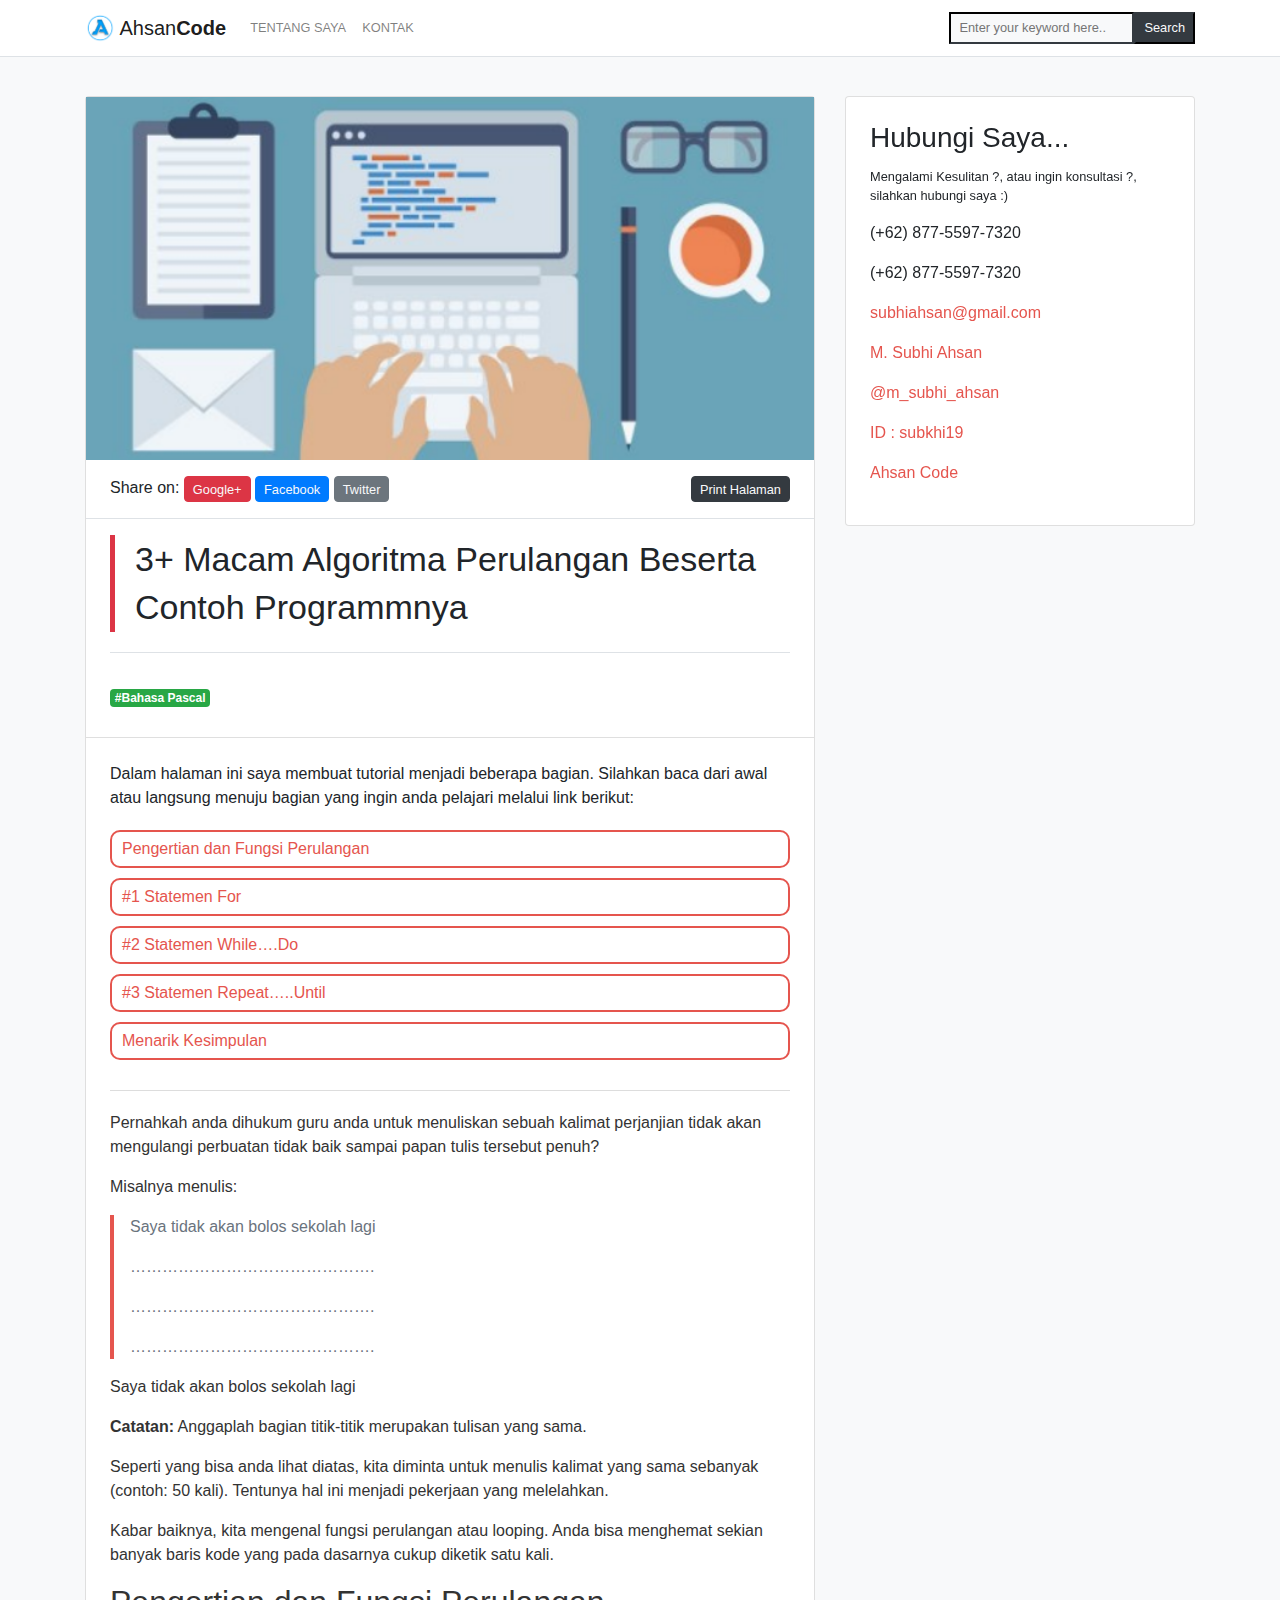
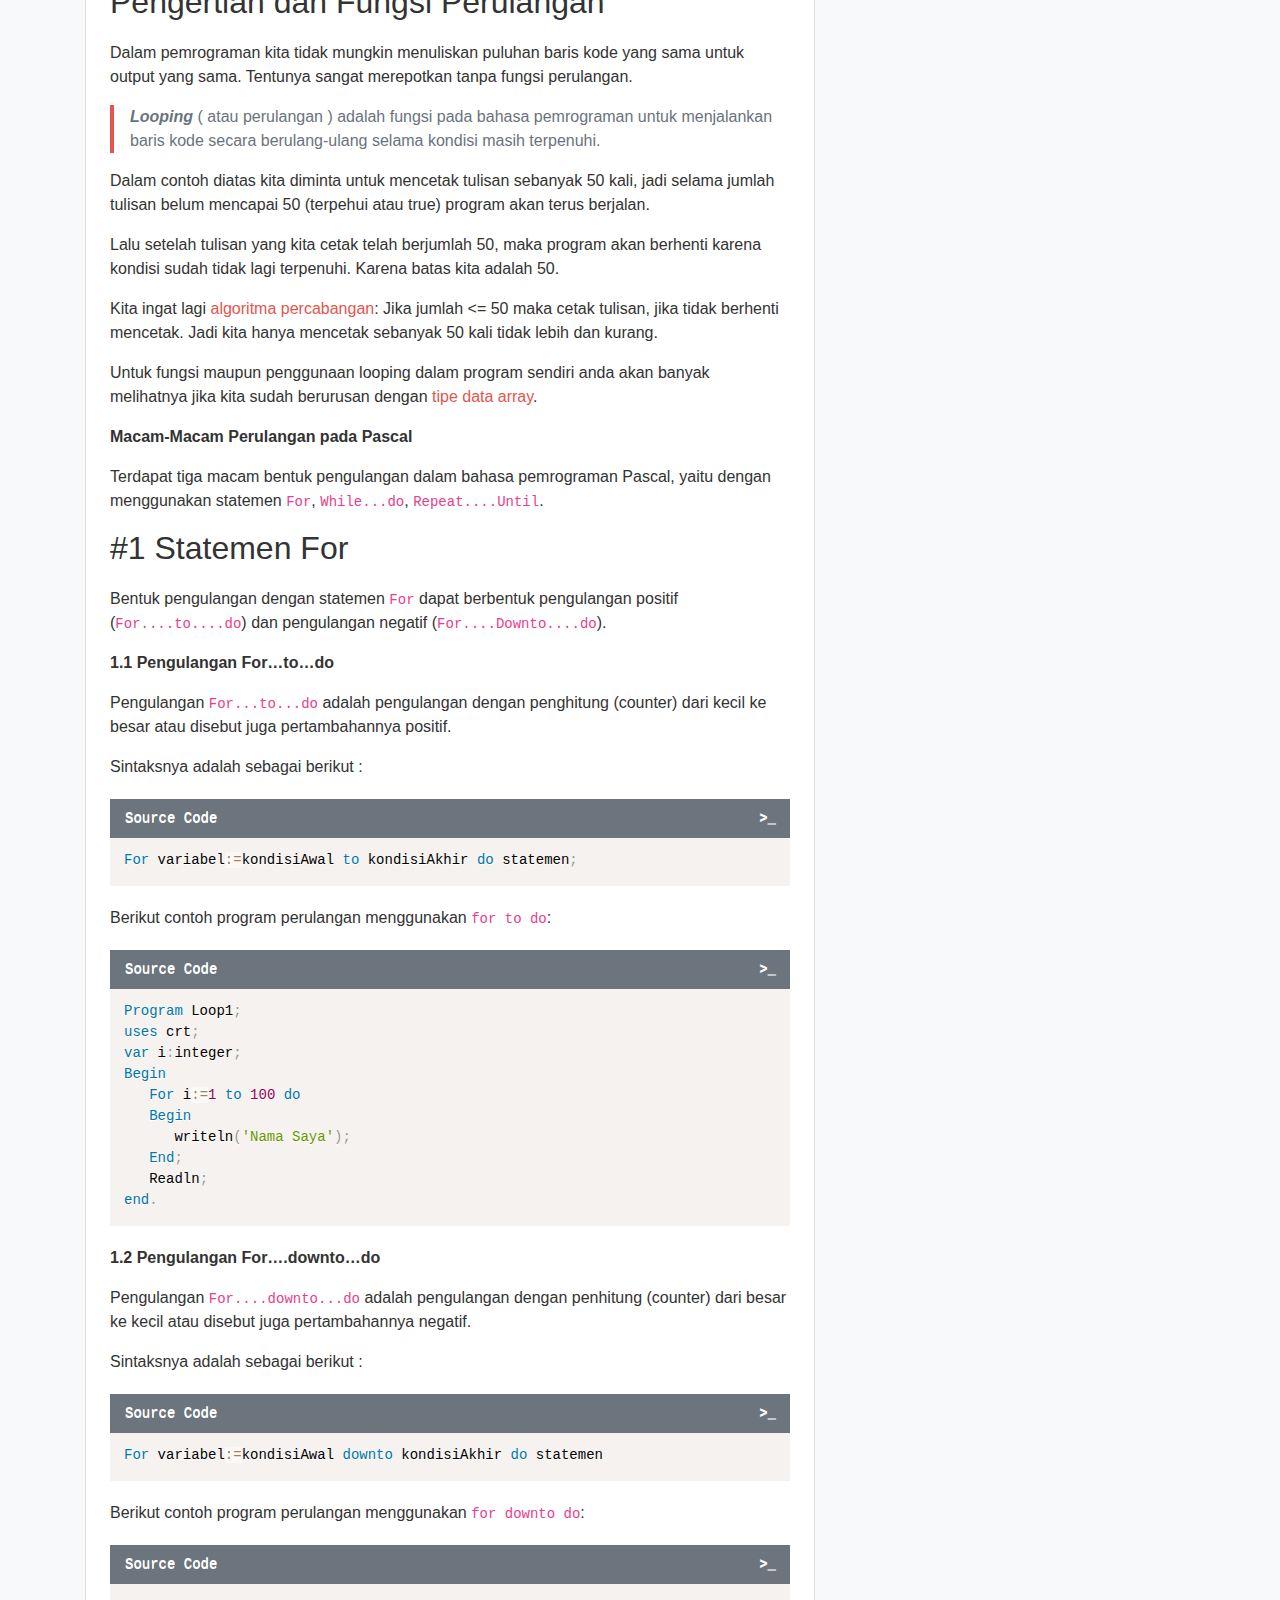
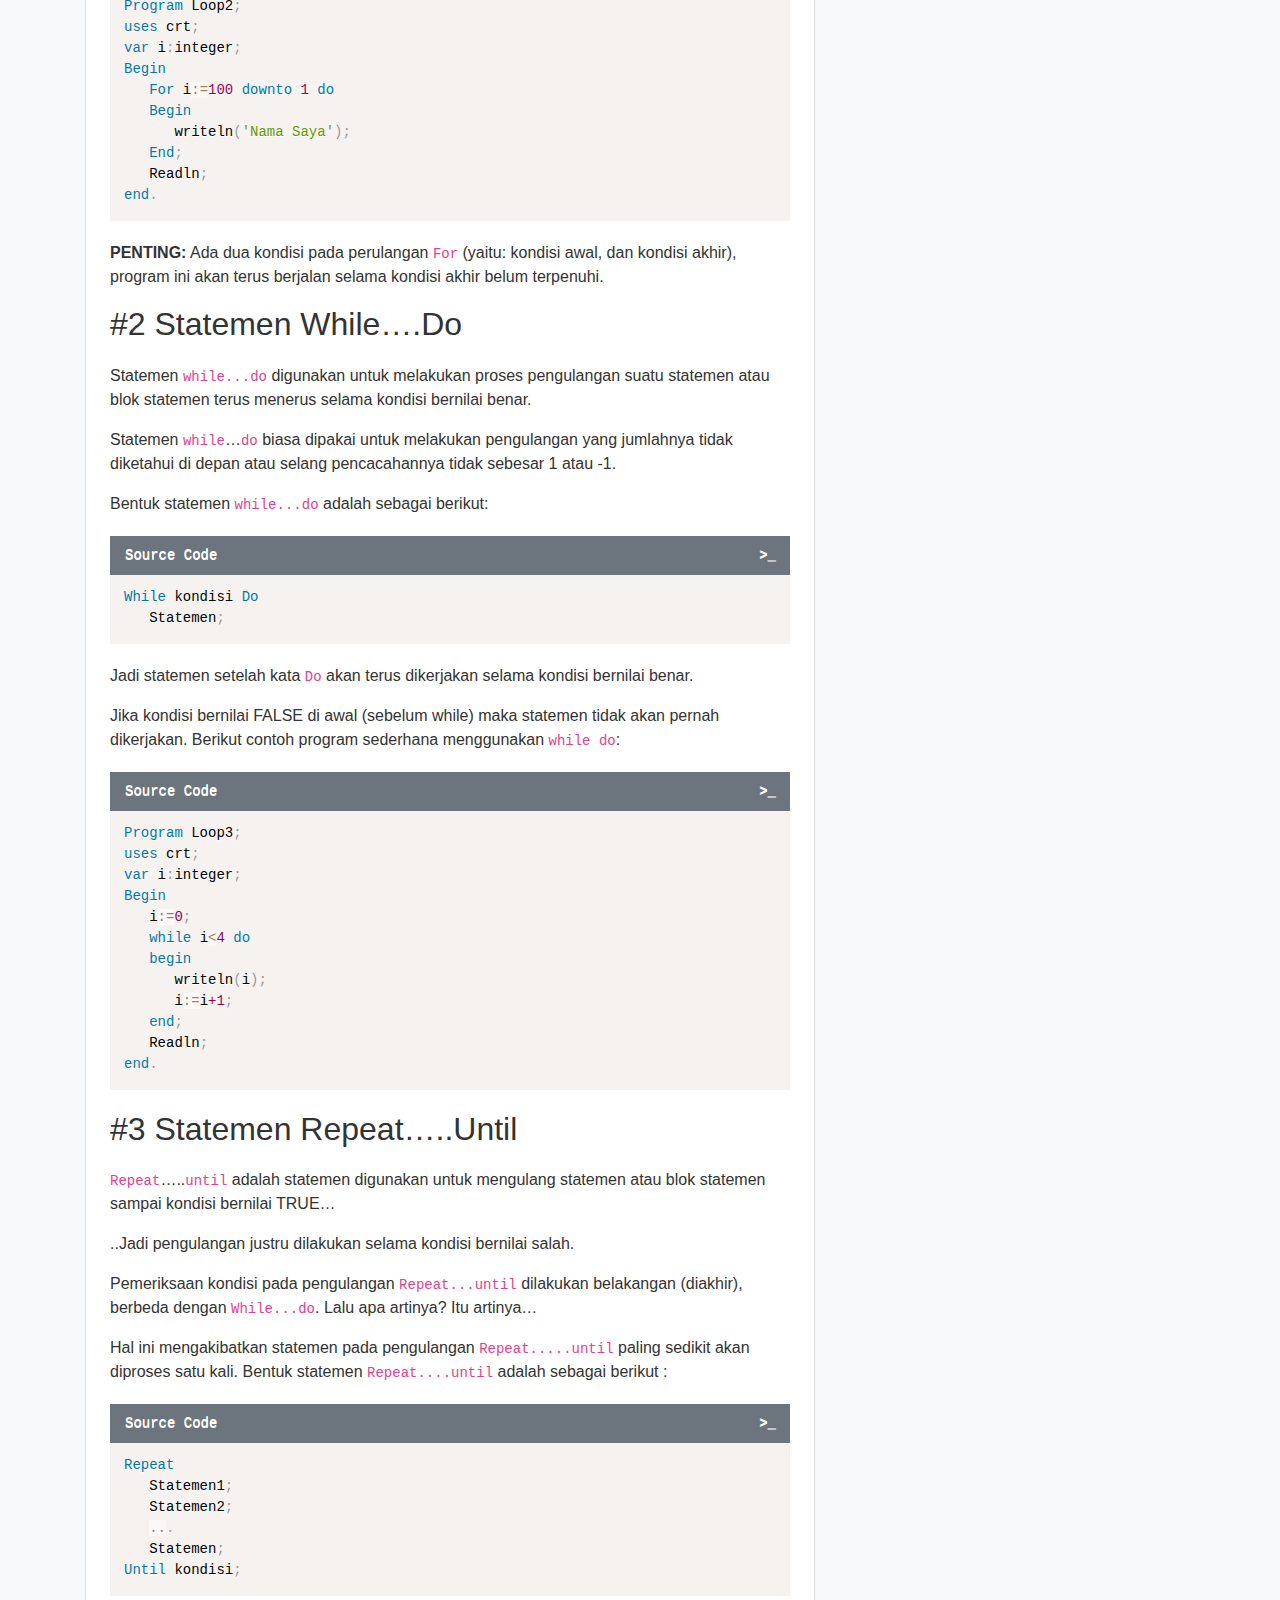
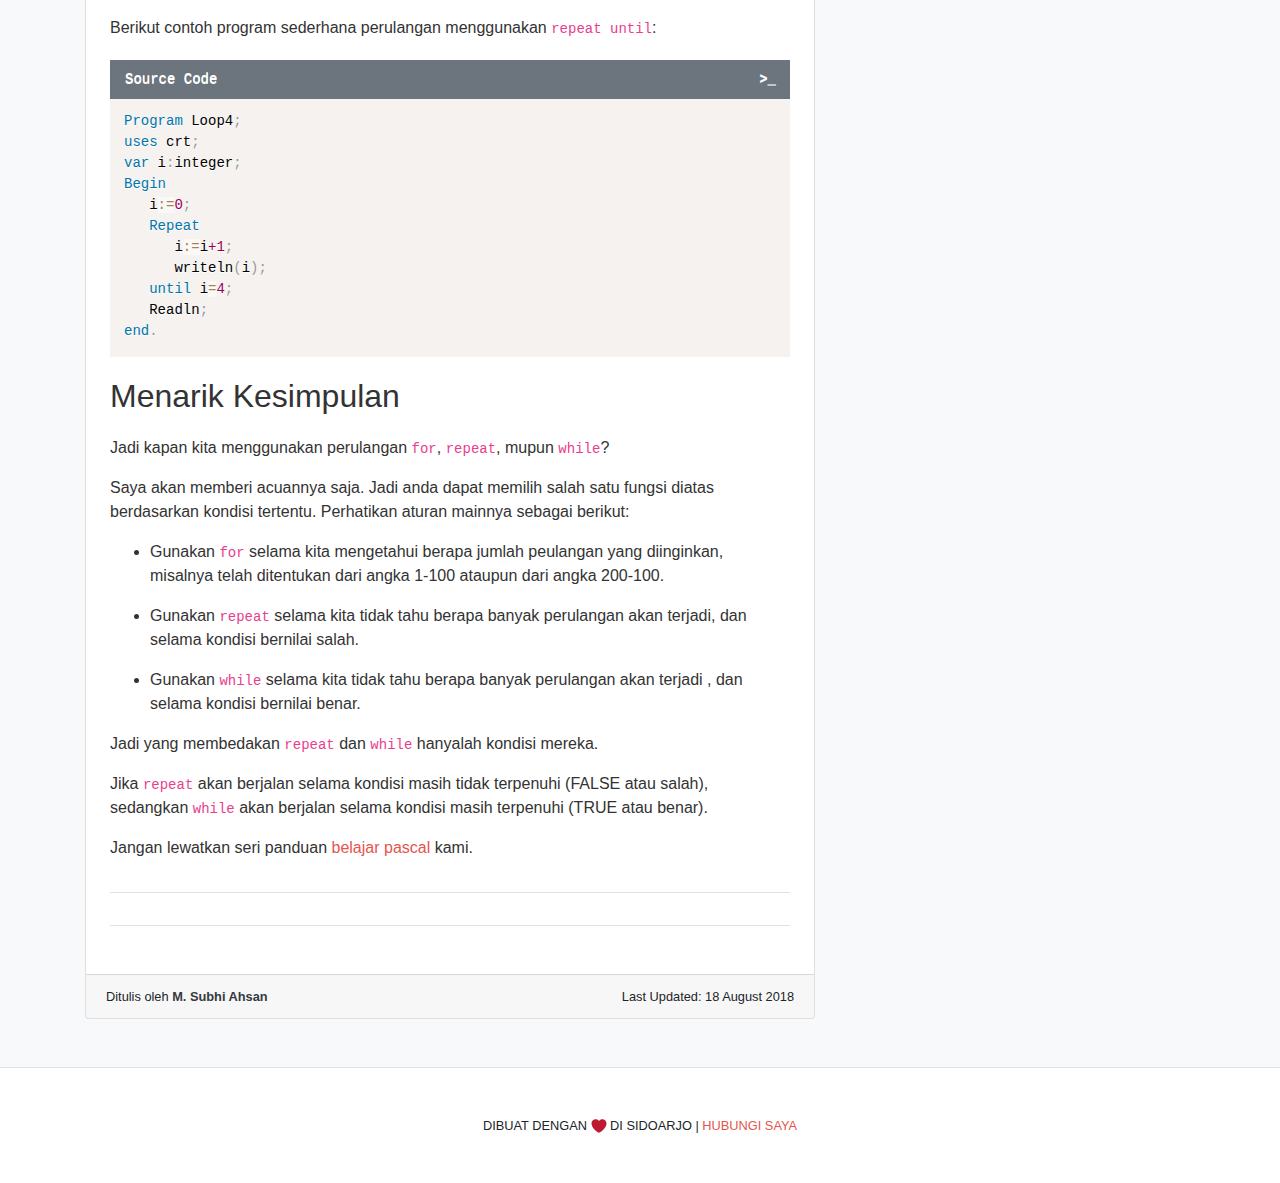
<file: belajar-pascal/algoritma-perulangan.html>
<!DOCTYPE html>
<html lang="id">
<head>
<meta charset="utf-8">
<title>3+ Macam Algoritma Perulangan Beserta Contoh Programmnya</title>
<meta name="viewport" content="width=device-width, initial-scale=1, minimum-scale=1">
<meta name="description" content="Pernahkah anda dihukum guru anda untuk menuliskan sebuah kalimat perjanjian tidak akan mengulangi perbuatan tidak baik sampai papan tulis tersebut penuh?
Misalnya menulis:
 Saya tidak akan bolos sekolah lagi
……………………………………….
……………………………………….
……………………………………….
 Saya tidak akan bolos sekolah lagi
Catatan: Anggaplah bagian titik-titik merupakan tulisan yang sama.
Seperti yang bisa anda lihat diatas, kita diminta untuk menulis kalimat yang sama sebanyak (contoh: 50 kali). Tentunya hal ini menjadi pekerjaan yang melelahkan."/>
<meta property="og:locale" content="id_ID"/>
<meta property="og:type" content="article"/>
<meta property="og:title" content="3+ Macam Algoritma Perulangan Beserta Contoh Programmnya"/>
<meta property="og:description" content="Pernahkah anda dihukum guru anda untuk menuliskan sebuah kalimat perjanjian tidak akan mengulangi perbuatan tidak baik sampai papan tulis tersebut penuh?
Misalnya menulis:
 Saya tidak akan bolos sekolah lagi
……………………………………….
……………………………………….
……………………………………….
 Saya tidak akan bolos sekolah lagi
Catatan: Anggaplah bagian titik-titik merupakan tulisan yang sama.
Seperti yang bisa anda lihat diatas, kita diminta untuk menulis kalimat yang sama sebanyak (contoh: 50 kali). Tentunya hal ini menjadi pekerjaan yang melelahkan."/>
<meta property="og:url" content="https://subhiahsan.github.io/belajar-pascal/algoritma-perulangan" />
<meta property="og:image" content="https://subhiahsan.github.io/belajar-pascal/img/pascal.png" />
<meta name="google-site-verification" content="" />
<meta property="og:updated_time" content="2018-08-18T19:12:10&#43;07:00"/>
<link rel="alternate" hreflang="id-id" href="https://subhiahsan.github.io/belajar-pascal/algoritma-perulangan" />
<link rel="canonical" href="https://subhiahsan.github.io/belajar-pascal/algoritma-perulangan"/>
<link rel="icon" href="https://subhiahsan.github.io/images/Ahsan-Logo.png" sizes='32x32'/>
<style>
.row{display:-webkit-box;display:-ms-flexbox;display:flex;-ms-flex-wrap:wrap;flex-wrap:wrap;margin-right:-15px;margin-left:-15px}.col,.col-1,.col-10,.col-11,.col-12,.col-2,.col-3,.col-4,.col-5,.col-6,.col-7,.col-8,.col-9,.col-auto,.col-lg,.col-lg-1,.col-lg-10,.col-lg-11,.col-lg-12,.col-lg-2,.col-lg-3,.col-lg-4,.col-lg-5,.col-lg-6,.col-lg-7,.col-lg-8,.col-lg-9,.col-lg-auto,.col-md,.col-md-1,.col-md-10,.col-md-11,.col-md-12,.col-md-2,.col-md-3,.col-md-4,.col-md-5,.col-md-6,.col-md-7,.col-md-8,.col-md-9,.col-md-auto,.col-sm,.col-sm-1,.col-sm-10,.col-sm-11,.col-sm-12,.col-sm-2,.col-sm-3,.col-sm-4,.col-sm-5,.col-sm-6,.col-sm-7,.col-sm-8,.col-sm-9,.col-sm-auto,.col-xl,.col-xl-1,.col-xl-10,.col-xl-11,.col-xl-12,.col-xl-2,.col-xl-3,.col-xl-4,.col-xl-5,.col-xl-6,.col-xl-7,.col-xl-8,.col-xl-9,.col-xl-auto{position:relative;width:100%;min-height:1px;padding-right:15px;padding-left:15px}.btn,.form-control{padding:.375rem .75rem;font-size:1rem;line-height:1.5}.col{-ms-flex-preferred-size:0;flex-basis:0;-webkit-box-flex:1;-ms-flex-positive:1;flex-grow:1;max-width:100%}.col-1,.col-auto{-webkit-box-flex:0}.col-auto{-ms-flex:0 0 auto;flex:0 0 auto;width:auto;max-width:none}.col-1{-ms-flex:0 0 8.333333%;flex:0 0 8.333333%;max-width:8.333333%}.col-2,.col-3{-webkit-box-flex:0}.col-2{-ms-flex:0 0 16.666667%;flex:0 0 16.666667%;max-width:16.666667%}.col-3{-ms-flex:0 0 25%;flex:0 0 25%;max-width:25%}.col-4,.col-5{-webkit-box-flex:0}.col-4{-ms-flex:0 0 33.333333%;flex:0 0 33.333333%;max-width:33.333333%}.col-5{-ms-flex:0 0 41.666667%;flex:0 0 41.666667%;max-width:41.666667%}.col-6,.col-7{-webkit-box-flex:0}.col-6{-ms-flex:0 0 50%;flex:0 0 50%;max-width:50%}.col-7{-ms-flex:0 0 58.333333%;flex:0 0 58.333333%;max-width:58.333333%}.col-8,.col-9{-webkit-box-flex:0}.col-8{-ms-flex:0 0 66.666667%;flex:0 0 66.666667%;max-width:66.666667%}.col-9{-ms-flex:0 0 75%;flex:0 0 75%;max-width:75%}.col-10,.col-11{-webkit-box-flex:0}.col-10{-ms-flex:0 0 83.333333%;flex:0 0 83.333333%;max-width:83.333333%}.col-11{-ms-flex:0 0 91.666667%;flex:0 0 91.666667%;max-width:91.666667%}.col-12{-webkit-box-flex:0;-ms-flex:0 0 100%;flex:0 0 100%;max-width:100%}.w-25{width:25%!important}.w-50{width:50%!important}.w-75{width:75%!important}.w-100{width:100%!important}.h-25{height:25%!important}.h-50{height:50%!important}.h-75{height:75%!important}.h-100{height:100%!important}.mw-100{max-width:100%!important}.mh-100{max-height:100%!important}.m-0{margin:0!important}.mt-0,.my-0{margin-top:0!important}.mr-0,.mx-0{margin-right:0!important}.mb-0,.my-0{margin-bottom:0!important}.ml-0,.mx-0{margin-left:0!important}.m-1{margin:.25rem!important}.mt-1,.my-1{margin-top:.25rem!important}.mr-1,.mx-1{margin-right:.25rem!important}.mb-1,.my-1{margin-bottom:.25rem!important}.ml-1,.mx-1{margin-left:.25rem!important}.m-2{margin:.5rem!important}.mt-2,.my-2{margin-top:.5rem!important}.mr-2,.mx-2{margin-right:.5rem!important}.mb-2,.my-2{margin-bottom:.5rem!important}.ml-2,.mx-2{margin-left:.5rem!important}.m-3{margin:1rem!important}.mt-3,.my-3{margin-top:1rem!important}.mr-3,.mx-3{margin-right:1rem!important}.mb-3,.my-3{margin-bottom:1rem!important}.ml-3,.mx-3{margin-left:1rem!important}.m-4{margin:1.5rem!important}.mt-4,.my-4{margin-top:1.5rem!important}.mr-4,.mx-4{margin-right:1.5rem!important}.mb-4,.my-4{margin-bottom:1.5rem!important}.ml-4,.mx-4{margin-left:1.5rem!important}.m-5{margin:3rem!important}.mt-5,.my-5{margin-top:3rem!important}.mr-5,.mx-5{margin-right:3rem!important}.mb-5,.my-5{margin-bottom:3rem!important}.ml-5,.mx-5{margin-left:3rem!important}.p-0{padding:0!important}.pt-0,.py-0{padding-top:0!important}.pr-0,.px-0{padding-right:0!important}.pb-0,.py-0{padding-bottom:0!important}.pl-0,.px-0{padding-left:0!important}.p-1{padding:.25rem!important}.pt-1,.py-1{padding-top:.25rem!important}.pr-1,.px-1{padding-right:.25rem!important}.pb-1,.py-1{padding-bottom:.25rem!important}.pl-1,.px-1{padding-left:.25rem!important}.p-2{padding:.5rem!important}.pt-2,.py-2{padding-top:.5rem!important}.pr-2,.px-2{padding-right:.5rem!important}.pb-2,.py-2{padding-bottom:.5rem!important}.pl-2,.px-2{padding-left:.5rem!important}.p-3{padding:1rem!important}.pt-3,.py-3{padding-top:1rem!important}.pr-3,.px-3{padding-right:1rem!important}.pb-3,.py-3{padding-bottom:1rem!important}.pl-3,.px-3{padding-left:1rem!important}.p-4{padding:1.5rem!important}.pt-4,.py-4{padding-top:1.5rem!important}.pr-4,.px-4{padding-right:1.5rem!important}.pb-4,.py-4{padding-bottom:1.5rem!important}.pl-4,.px-4{padding-left:1.5rem!important}.p-5{padding:3rem!important}.pt-5,.py-5{padding-top:3rem!important}.pr-5,.px-5{padding-right:3rem!important}.pb-5,.py-5{padding-bottom:3rem!important}.pl-5,.px-5{padding-left:3rem!important}.m-auto{margin:auto!important}.mt-auto,.my-auto{margin-top:auto!important}.mr-auto,.mx-auto{margin-right:auto!important}.mb-auto,.my-auto{margin-bottom:auto!important}.ml-auto,.mx-auto{margin-left:auto!important}.float-left{float:left!important}.float-right{float:right!important}.float-none{float:none!important}.position-static{position:static!important}.position-relative{position:relative!important}.position-absolute{position:absolute!important}.position-fixed{position:fixed!important}.position-sticky{position:-webkit-sticky!important;position:sticky!important}.fixed-bottom,.fixed-top{position:fixed;right:0;left:0;z-index:1030}.fixed-top{top:0}.fixed-bottom{bottom:0}.d-none{display:none!important}.d-inline{display:inline!important}.d-inline-block{display:inline-block!important}.d-block{display:block!important}.d-table{display:table!important}.card{position:relative;display:flex;-ms-flex-direction:column;flex-direction:column;min-width:0;word-wrap:break-word;background-color:#fff;background-clip:border-box;border:1px solid rgba(0,0,0,.125);border-radius:.25rem}.card>hr{margin-right:0;margin-left:0}.card>.list-group:first-child .list-group-item:first-child{border-top-left-radius:.25rem;border-top-right-radius:.25rem}.card>.list-group:last-child .list-group-item:last-child{border-bottom-right-radius:.25rem;border-bottom-left-radius:.25rem}.card-body{-webkit-box-flex:1;-ms-flex:1 1 auto;flex:1 1 auto;padding:1.25rem}.card-footer,.card-header{padding:.75rem 1.25rem;background-color:rgba(0,0,0,.03)}.card-title{margin-bottom:.75rem}.card-header,.card-subtitle,.card-text:last-child{margin-bottom:0}.card-subtitle{margin-top:-.375rem}.card-link+.card-link{margin-left:1.25rem}.card-header-pills,.card-header-tabs{margin-right:-.625rem;margin-left:-.625rem}.card-header{border-bottom:1px solid rgba(0,0,0,.125)}.card-header:first-child{border-radius:calc(.25rem - 1px) calc(.25rem - 1px) 0 0}.card-header+.list-group .list-group-item:first-child{border-top:0}.card-footer{border-top:1px solid rgba(0,0,0,.125)}.card-footer:last-child{border-radius:0 0 calc(.25rem - 1px) calc(.25rem - 1px)}.card-header-tabs{margin-bottom:-.75rem;border-bottom:0}.card-img-overlay{position:absolute;top:0;right:0;bottom:0;left:0;padding:1.25rem}.card-img{width:100%;border-radius:calc(.25rem - 1px)}.card-img-top{width:100%;border-top-left-radius:calc(.25rem - 1px);border-top-right-radius:calc(.25rem - 1px)}.card-img-bottom{width:100%;border-bottom-right-radius:calc(.25rem - 1px);border-bottom-left-radius:calc(.25rem - 1px)}.card-deck{display:-webkit-box;display:-ms-flexbox;display:flex;-ms-flex-direction:column;flex-direction:column}.card-deck .card{margin-bottom:15px}.card-group{display:-webkit-box;display:-ms-flexbox;display:flex;-webkit-box-orient:vertical;-webkit-box-direction:normal;-ms-flex-direction:column;flex-direction:column}.card-group>.card{margin-bottom:15px}.card-columns .card{margin-bottom:.75rem}.container,.container-fluid{padding-right:15px;padding-left:15px;margin-right:auto;margin-left:auto;width:100%}.pagination{display:-webkit-box;display:-ms-flexbox;display:flex;padding-left:0;list-style:none;border-radius:.25rem}.page-link{position:relative;display:block;padding:.5rem .75rem;margin-left:-1px;line-height:1.25;color:#007bff;background-color:#fff;border:1px solid #dee2e6}.d-table-row{display:table-row!important}.d-table-cell{display:table-cell!important}.d-flex{display:-webkit-box!important;display:-ms-flexbox!important;display:flex!important}.d-inline-flex{display:-webkit-inline-box!important;display:-ms-inline-flexbox!important;display:inline-flex!important}body{background-color:#f5f6f7!important;color:#555}a:link,a:visited{color:#E5554E}pre{padding-top:25px;position:relative;background:#f5f2f0;padding:30px 1em 15px}pre:before{font-size:14px;content:'Source Code';position:absolute;top:0;padding:9px 0;left:0;right:0;color:#fff;display:block;margin:0;text-indent:15px;background-color:#6c757d;letter-spacing:0}pre::after{display:inline-block;content:'>_';font-style:normal;font-weight:normal;font-size:14px;color:#fff;top:0;right:0;padding:9px 14px;position:absolute}blockquote{padding:0 1em;color:#6a737d;border-left:0.25em solid #e5554e}blockquote>:last-child{margin-bottom:0}.post-content{color:#333;font-size:16px;font-weight:400;overflow:auto;}.post-content h2{margin-bottom:20px}.post-content img{width:100%;height:auto}#TableOfContents{border-bottom:1px solid #ddd;padding:0 0 20px;margin-bottom:20px}#TableOfContents::before{content:"Dalam halaman ini saya membuat tutorial menjadi beberapa bagian. Silahkan baca dari awal atau langsung menuju bagian yang ingin anda pelajari melalui link berikut:"}#TableOfContents ul{margin:5px 0px 0px;padding:0;clear:both}#TableOfContents ul li{padding:5px 0px;font-size:16px;overflow:hidden;white-space:nowrap}#TableOfContents ul li a{background:#ffffff;border:2px solid #E5554E;border-radius:10px;color:#E5554E;text-decoration:none;padding:5px 10px;display:block}#TableOfContents a:hover{background:#E5554E;color:#fff}table{width:100%;max-width:100%;margin-bottom:1.625rem;background-color:transparent}table td,table th{padding:.75rem;vertical-align:middle;border-top:1px solid #dee2e6}table thead th{vertical-align:top;border-bottom:2px solid #dee2e6}table tbody+tbody{border-top:2px solid #dee2e6}table tbody tr:nth-of-type(odd){background-color:rgba(0,0,0,.05)}table tbody tr:hover{background-color:rgba(0,0,0,.075)}.emoji{height:16px;width:16px}.ling{overflow:hidden}.box{position:relative;padding-bottom:56.25%;padding-top:30px;height:0;overflow:hidden;margin:5px 0 20px}.box iframe,.box object,.box embed{position:absolute;top:0;left:0;width:100%;height:100%}.iklan{background:#f5f5f5;text-align:center;overflow:hidden;margin:30px 0}.iklan:before{content:"Advertisement";font-size:10px;letter-spacing:0.3em;padding:10px 0;display:block}.kotak{text-align:center;width:336px;margin:0 auto;height:280px;overflow:hidden}.banner{background-image:url("https://d33wubrfki0l68.cloudfront.net/fe1f1e77274f3f52ce8148afff302fde47c8a2f3/a8b64/img/placeholder.svg");background-size:100%;width:auto;min-height:300px;overflow:hidden;position:relative}.banner img{width:100%;height:auto}.share{position:relative;padding:0 20px}.judul{font-size: 34px;line-height: 1.425em;border-left: 5px solid #dc3545;padding-left: 20px;margin-bottom: 20px;}.tag{font-size:14px!important}.tombol{display:none}
#sidebar-sticky {padding: 0;margin: 0 auto;position: -webkit-sticky;position: sticky;top: 70px;}@media (max-width:992px){.kotak{background:#fff;height:60px;width:320px;z-index:999;margin: 2px auto 4px;border: 1px solid #ddd;}.floating{background:#f5f5f5;position:fixed;z-index:998;bottom:0;left:0;right:0;border-top:1px solid #ddd;}.banner{min-height:150px}.tombol{position:absolute;top:0;right:0;display:block}.navbar input[type=checkbox]{position:absolute;right:0px;top:0;width:40px;height:40px;opacity:0;z-index:4}.show{display:none}.navbar input[type=checkbox]:checked ~ div{display:block}.card-title{font-size:24px;font-weight:700}.post-content h2{font-size:18px!important;font-weight:700}.judul{font-size:22px}.judul{font-size:18px}}

</style>
<link rel='stylesheet' href='https://use.fontawesome.com/releases/v5.2.0/css/all.css' integrity='sha384-hWVjflwFxL6sNzntih27bfxkr27PmbbK/iSvJ+a4+0owXq79v+lsFkW54bOGbiDQ' crossorigin='anonymous' />
<link rel='stylesheet' type='text/css' media='(min-width:576px)' href='https://subhiahsan.github.io/belajar-pascal/css/bootstrap-sm.css'/>
<link rel='stylesheet' type='text/css' media='(min-width:768px)' href='https://subhiahsan.github.io/belajar-pascal/css/bootstrap-md.css'/>
<link rel='stylesheet' type='text/css' media='(min-width:992px)' href='https://subhiahsan.github.io/belajar-pascal/css/bootstrap-lg.css'/>
<link rel='stylesheet' type='text/css' media='(min-width:1200px)' href='https://subhiahsan.github.io/belajar-pascal/css/bootstrap-xl.css'/>
<link rel='stylesheet' type='text/css' media='print' href='https://subhiahsan.github.io/belajar-pascal/css/bootstrap-print.css'/>
<script type='text/javascript' async src='https://subhiahsan.github.io/belajar-pascal/js/lazysizes.min.js'></script>
<script type="application/ld+json">
{
    "@context": "http://schema.org",
    "@type": "WebSite",
    "name": "AhsanCode : Bukan Pro bukan juga amatiran",
    
    "url": "https://subhiahsan.github.io"
}
</script>
<script>
!function(e){"use strict";var n=function(n,t,o){var i,d,r,a,l=e.document,f=l.createElement("link"),s=o||"all";return t?i=t:(d=(l.body||l.getElementsByTagName("head")[0]).childNodes,i=d[d.length-1]),r=l.styleSheets,f.rel="stylesheet",f.href=n,f.media="only x",function e(n){return l.body?n():void setTimeout(function(){e(n)})}(function(){i.parentNode.insertBefore(f,t?i:i.nextSibling)}),a=function(e){for(var n=f.href,t=r.length;t--;)if(r[t].href===n)return e();setTimeout(function(){a(e)})},f.addEventListener&&f.addEventListener("load",function(){this.media=s}),f.onloadcssdefined=a,a(function(){f.media!==s&&(f.media=s)}),f};"undefined"!=typeof exports?exports.loadCSS=n:e.loadCSS=n}("undefined"!=typeof global?global:this);
</script>
<script>
loadCSS("https://subhiahsan.github.io/belajar-pascal/css/bootstrap.css");
loadCSS("https://subhiahsan.github.io/belajar-pascal/css/prism.css");
</script>

<meta name="google-site-verification" content="" /><script async src="https://pagead2.googlesyndication.com/pagead/js/f.txt"></script></head>
<body class="bg-light">
<nav class="navbar position-fixed fixed-top navbar-expand-lg navbar-light bg-white border border-top-0 border-right-0 border-left-0"><div class="container position-relative">
<a class="navbar-brand float-left" href="https://subhiahsan.github.io"><img src="https://subhiahsan.github.io/images/Ahsan-Logo.png" width="30" height="30" class="d-inline-block align-top rounded-circle" alt="logo"> Ahsan<span class="font-weight-bold">Code</span></a>
<input type="checkbox" class="navbar-toggler navbar-toggler-right"/>
<span class="tombol border rounded px-3 py-2">&#8801;</span>
<div class="collapse navbar-collapse tampil" id="navb">
<ul class="navbar-nav mr-auto text-uppercase small">
<li class="nav-item"><a class="nav-link" href="https://subhiahsan.github.io">Tentang Saya</a></li>
<li class="nav-item"><a class="nav-link" href="https://subhiahsan.github.io/#contact">Kontak</a></li>
</ul>
<form class="form-inline my-2 my-lg-0" action="https://cse.google.co.id/" id="cse-search-box">
<input type="hidden" name="ie" value="UTF-8" /><input type="hidden" name="sa" value="search" />
<input class="bg-light border-dark px-2 small py-1" type="search" name="q" placeholder="Enter your keyword here.."/>
<button class="bg-dark px-2 py-1 small text-light border-dark" type="submit" name="button">Search</button>
</form></div></div></nav>

<div class="mb-5 mt-5 pt-5">
  <div class="container">
  <div class="row">
    <div class="col-sm-12 col-lg-8">
    <article>
      <div class="card">
        <div class="banner">
          <img class='lazyload'
              src='https://subhiahsan.github.io/belajar-pascal/img/pascal.png'
              alt='3&#43; Macam Algoritma Perulangan Beserta Contoh Programmnya'>
        </div>
        <div class="px-4 py-3 border-bottom">
  <div class="float-right d-none d-md-inline">
    <a class="btn btn-dark text-light py-0 px-2" href="javascript:window.print();"> <small>Print Halaman</small> </a>
  </div>
  <span class="d-none d-lg-inline">Share on:</span>
  <a class="btn btn-danger text-light py-0 px-2" href="https://plus.google.com/share?url=https%3a%2f%2fsubhiahsan.github.io%2fbelajar-pascal%2falgoritma-perulangan"><small>Google+</small></a>
  <a class="btn btn-primary text-light py-0 px-2" href="https://www.facebook.com/sharer.php?u=https%3a%2f%2fsubhiahsan.github.io%2fbelajar-pascal%2falgoritma-perulangan"><small>Facebook</small></a>
  <a class="btn btn-secondary text-light py-0 px-2" href="https://twitter.com/intent/tweet?url=https%3a%2f%2fsubhiahsan.github.io%2fbelajar-pascal%2falgoritma-perulangan"><small>Twitter</small></a>
</div>

        <header class="mt-1 card-header bg-white px-4">
            <h1 class="card-title judul">3&#43; Macam Algoritma Perulangan Beserta Contoh Programmnya</h1>
            <p class="border-top pt-3 small font-italic"></p>
            <div class="mb-3">
              
              <span class="badge badge-success">
                   #<a class="text-white" href="https://subhiahsan.github.io/belajar-pascal/pengertian-pascal">Bahasa Pascal</a>
              </span>
              
            </div>
        </header>
        <div class="card-body p-md-4">
        <nav id="TableOfContents">
<ul>
<li>
<ul>
<li><a href="#pengertian-dan-fungsi-perulangan">Pengertian dan Fungsi Perulangan</a></li>
<li><a href="#1-statemen-for">#1 Statemen For</a></li>
<li><a href="#2-statemen-while-do">#2 Statemen While&hellip;.Do</a></li>
<li><a href="#3-statemen-repeat-until">#3 Statemen Repeat&hellip;..Until</a></li>
<li><a href="#menarik-kesimpulan">Menarik Kesimpulan</a></li>
</ul></li>
</ul>
</nav>

        <div class="post-content">
        

<p>Pernahkah anda dihukum guru anda untuk menuliskan sebuah kalimat perjanjian tidak akan mengulangi perbuatan tidak baik sampai papan tulis tersebut penuh?</p>

<p>Misalnya menulis:</p>

<blockquote>
<p>Saya tidak akan bolos sekolah lagi</p>

<p>……………………………………….</p>

<p>……………………………………….</p>

<p>……………………………………….</p>
</blockquote>

<p>Saya tidak akan bolos sekolah lagi</p>

<p><strong>Catatan:</strong> Anggaplah bagian titik-titik merupakan tulisan yang sama.</p>

<p>Seperti yang bisa anda lihat diatas, kita diminta untuk menulis kalimat yang sama sebanyak (contoh: 50 kali). Tentunya hal ini menjadi pekerjaan yang melelahkan.</p>

<p>Kabar baiknya, kita mengenal fungsi perulangan atau looping. Anda bisa menghemat sekian banyak baris kode yang pada dasarnya cukup diketik satu kali.</p>

<h2 id="pengertian-dan-fungsi-perulangan">Pengertian dan Fungsi Perulangan</h2>

<p>Dalam pemrograman kita tidak mungkin menuliskan puluhan baris kode yang sama untuk output yang sama. Tentunya sangat merepotkan tanpa fungsi perulangan.</p>

<blockquote>
<p><strong><em>Looping</em></strong> ( atau perulangan ) adalah fungsi pada bahasa pemrograman untuk menjalankan baris kode secara berulang-ulang selama kondisi masih terpenuhi.</p>
</blockquote>

<p>Dalam contoh diatas kita diminta untuk mencetak tulisan sebanyak 50 kali, jadi selama jumlah tulisan belum mencapai 50 (terpehui atau true) program akan terus berjalan.</p>

<p>Lalu setelah tulisan yang kita cetak telah berjumlah 50, maka program akan berhenti karena kondisi sudah tidak lagi terpenuhi. Karena batas kita adalah 50.</p>

<p>Kita ingat lagi <a href="https://subhiahsan.github.io/belajar-pascal/algoritma-percabangan" target="_blank">algoritma percabangan</a>: Jika jumlah &lt;= 50 maka cetak tulisan, jika tidak berhenti mencetak. Jadi kita hanya mencetak sebanyak 50 kali tidak lebih dan kurang.</p>

<p>Untuk fungsi maupun penggunaan looping dalam program sendiri anda akan banyak melihatnya jika kita sudah berurusan dengan <a href="https://subhiahsan.github.io/belajar-pascal/pengertian-array" target="_blank">tipe data array</a>.</p>

<p><strong>Macam-Macam Perulangan pada Pascal</strong></p>

<p>Terdapat tiga macam bentuk pengulangan dalam bahasa pemrograman Pascal, yaitu dengan menggunakan statemen <code>For</code>, <code>While...do</code>, <code>Repeat....Until</code>.</p>

<h2 id="1-statemen-for">#1 Statemen For</h2>

<p>Bentuk pengulangan dengan statemen <code>For</code> dapat berbentuk pengulangan positif (<code>For....to....do</code>) dan pengulangan negatif (<code>For....Downto....do</code>).</p>

<p><strong>1.1 Pengulangan For&hellip;to&hellip;do</strong></p>

<p>Pengulangan <code>For...to...do</code> adalah pengulangan dengan penghitung (counter) dari kecil ke besar atau disebut juga pertambahannya positif.</p>

<p>Sintaksnya adalah sebagai berikut :</p>

<pre><code class="language-pascal">
For variabel:=kondisiAwal to kondisiAkhir do statemen;
</code></pre>

<p>Berikut contoh program perulangan menggunakan <code>for to do</code>:</p>

<pre><code class="language-pascal">
Program Loop1;
uses crt;
var i:integer;
Begin
   For i:=1 to 100 do
   Begin
      writeln('Nama Saya');
   End;
   Readln;
end.
</code></pre>

<p><strong>1.2 Pengulangan For&hellip;.downto&hellip;do</strong></p>

<p>Pengulangan <code>For....downto...do</code> adalah pengulangan dengan penhitung (counter) dari besar ke kecil atau disebut juga pertambahannya negatif.</p>

<p>Sintaksnya adalah sebagai berikut :</p>

<pre><code class="language-pascal">
For variabel:=kondisiAwal downto kondisiAkhir do statemen
</code></pre>

<p>Berikut contoh program perulangan menggunakan <code>for downto do</code>:</p>

<pre><code class="language-pascal">
Program Loop2;
uses crt;
var i:integer;
Begin
   For i:=100 downto 1 do
   Begin
      writeln('Nama Saya');
   End;
   Readln;
end.
</code></pre>

<p><strong>PENTING:</strong> Ada dua kondisi pada perulangan <code>For</code> (yaitu: kondisi awal, dan kondisi akhir), program ini akan terus berjalan selama kondisi akhir belum terpenuhi.</p>

<h2 id="2-statemen-while-do">#2 Statemen While&hellip;.Do</h2>

<p>Statemen <code>while...do</code> digunakan untuk melakukan proses pengulangan suatu statemen atau blok statemen terus menerus selama kondisi bernilai benar.</p>

<p>Statemen <code>while</code>&hellip;<code>do</code> biasa dipakai untuk melakukan pengulangan yang jumlahnya tidak diketahui di depan atau selang pencacahannya tidak sebesar 1 atau -1.</p>

<p>Bentuk statemen <code>while...do</code> adalah sebagai berikut:</p>

<pre><code class="language-pascal">
While kondisi Do
   Statemen;
</code></pre>

<p>Jadi statemen setelah kata <code>Do</code> akan terus dikerjakan selama kondisi bernilai benar.</p>

<p>Jika kondisi bernilai FALSE di awal (sebelum while) maka statemen tidak akan pernah dikerjakan. Berikut contoh program sederhana menggunakan <code>while do</code>:</p>

<pre><code class="language-pascal">
Program Loop3;
uses crt;
var i:integer;
Begin
   i:=0;
   while i&lt;4 do
   begin
      writeln(i);
      i:=i+1;
   end;
   Readln;
end.
</code></pre>

<h2 id="3-statemen-repeat-until">#3 Statemen Repeat&hellip;..Until</h2>

<p><code>Repeat</code>&hellip;..<code>until</code> adalah statemen digunakan untuk mengulang statemen atau blok statemen sampai kondisi bernilai TRUE&hellip;</p>

<p>..Jadi pengulangan justru dilakukan selama kondisi bernilai salah.</p>

<p>Pemeriksaan kondisi pada pengulangan <code>Repeat...until</code> dilakukan belakangan (diakhir), berbeda dengan <code>While...do</code>. Lalu apa artinya? Itu artinya&hellip;</p>

<p>Hal ini mengakibatkan statemen pada pengulangan <code>Repeat.....until</code> paling sedikit akan diproses satu kali. Bentuk statemen <code>Repeat....until</code> adalah sebagai berikut :</p>

<pre><code class="language-pascal">
Repeat
   Statemen1;
   Statemen2;
   ...
   Statemen;
Until kondisi;
</code></pre>

<p>Berikut contoh program sederhana perulangan menggunakan <code>repeat until</code>:</p>

<pre><code class="language-pascal">
Program Loop4;
uses crt;
var i:integer;
Begin
   i:=0;
   Repeat
      i:=i+1;
      writeln(i);
   until i=4;
   Readln;
end.
</code></pre>

<h2 id="menarik-kesimpulan">Menarik Kesimpulan</h2>

<p>Jadi kapan kita menggunakan perulangan <code>for</code>, <code>repeat</code>, mupun <code>while</code>?</p>

<p>Saya akan memberi acuannya saja. Jadi anda dapat memilih salah satu fungsi diatas berdasarkan kondisi tertentu. Perhatikan aturan mainnya sebagai berikut:</p>

<ul>
<li><p>Gunakan <code>for</code> selama kita mengetahui berapa jumlah peulangan yang diinginkan, misalnya telah ditentukan dari angka 1-100 ataupun dari angka 200-100.</p></li>

<li><p>Gunakan <code>repeat</code> selama kita tidak tahu berapa banyak perulangan akan terjadi, dan selama kondisi bernilai salah.</p></li>

<li><p>Gunakan <code>while</code> selama kita tidak tahu berapa banyak perulangan akan terjadi , dan selama kondisi bernilai benar.</p></li>
</ul>

<p>Jadi yang membedakan <code>repeat</code> dan <code>while</code> hanyalah kondisi mereka.</p>

<p>Jika <code>repeat</code> akan berjalan selama kondisi masih tidak terpenuhi (FALSE atau salah), sedangkan <code>while</code> akan berjalan selama kondisi masih terpenuhi (TRUE atau benar).</p>

<p>Jangan lewatkan seri panduan <a href="https://subhiahsan.github.io/belajar-pascal/">belajar pascal</a> kami.</p>

        </div>
        <div class="post-footer">
          <script src="http://www.google.com/jsapi" type="text/javascript"></script>
<script type='text/javascript'>var opte='freelance developer%';google.load('search','1',{language:'in',style:google.loader.themes.DEFAULT});google.setOnLoadCallback(function(){var f={};var g=new google.search.CustomSearchControl('partner-pub-9644180954842017:2173872476',f);g.setResultSetSize(google.search.Search.FILTERED_CSE_RESULTSET);var e=new google.search.DrawOptions();e.enableSearchResultsOnly();g.draw('csee',e);g.execute(opte)},true);</script>
<div id='csee' class="border-top border-bottom py-3 mb-4 mt-3"></div>
<style type='text/css'>.gs-webResult .gs-snippet,.gs-imageResult .gs-snippet{display:none}.gcsc-branding-img-noclear{width:50px;height:15px}.gcsc-branding{display:none}.gsc-resultsRoot.gsc-tabData.gsc-tabdActive{display:none}.gsc-above-wrapper-area{display:none}</style>

        </div>
        </div>
        <div class="card-footer small">
          Ditulis oleh <a href="https://subhiahsan.github.io"><span class="text-dark font-weight-bold">M. Subhi Ahsan</span></a> <span class="float-right d-none d-md-inline">Last Updated: 18 August 2018</span>
        </div>
      </div>
    </article>

</div>
    <div class="col-sm-12 col-lg-4">
 
<div id="sidebar-sticky">
 

  <div class="card mb-4">
  <div class="card-body p-md-4">
    <header>
        <h3 class="card-title">Hubungi Saya...</h3>
    </header>
  <div>
  	<p class="small">Mengalami Kesulitan ?, atau ingin konsultasi ?, silahkan hubungi saya :)</p>
    <p><i class="fa fa-phone"></i> (+62) 877-5597-7320</p>
    <p><i class="fab fa-whatsapp"></i> (+62) 877-5597-7320</p>
    <p><i class="fa fa-envelope"></i> <a href="mailto:subhiahsan@gmail.com">subhiahsan@gmail.com</a></p>
    <p><i class="fab fa-facebook-square"></i> <a href="https://web.facebook.com/cybernet.darknet" target="_blank">M. Subhi Ahsan</a></p>
    <p><i class="fab fa-instagram" target="_blank"></i> <a href="https://www.instagram.com/m_subhi_ahsan">@m_subhi_ahsan</a></p>
    <p><i class="fab fa-line"></i> <a href="https://line.me/ti/p/C_iYgvoakG" target="_blank">ID : subkhi19</a></p>
    <p><i class="fab fa-google-plus" target="_blank"></i> <a href="https://plus.google.com/108276350365794635831">Ahsan Code</a></p>
  </div>
  </div>
</div>

</div>

    </div>
    </div>
  </div>
</div>

<footer class="mt-4 pt-5 pb-5 bg-white border border-left-0 border-right-0 border-bottom-0">
<div class="container-fluid text-center text-uppercase small sticky-stopper">
<span class="d-none d-lg-inline">Dibuat dengan <img class="emoji" draggable="false" alt="❤️" src="https://subhiahsan.github.io/belajar-pascal/img/love.svg"> di Sidoarjo |</span> <a href="https://subhiahsan.github.io/#contact">Hubungi Saya</a>
</div>
</footer>

<script async src='https://subhiahsan.github.io/belajar-pascal/js/prism.js'></script>

</html>
</file>
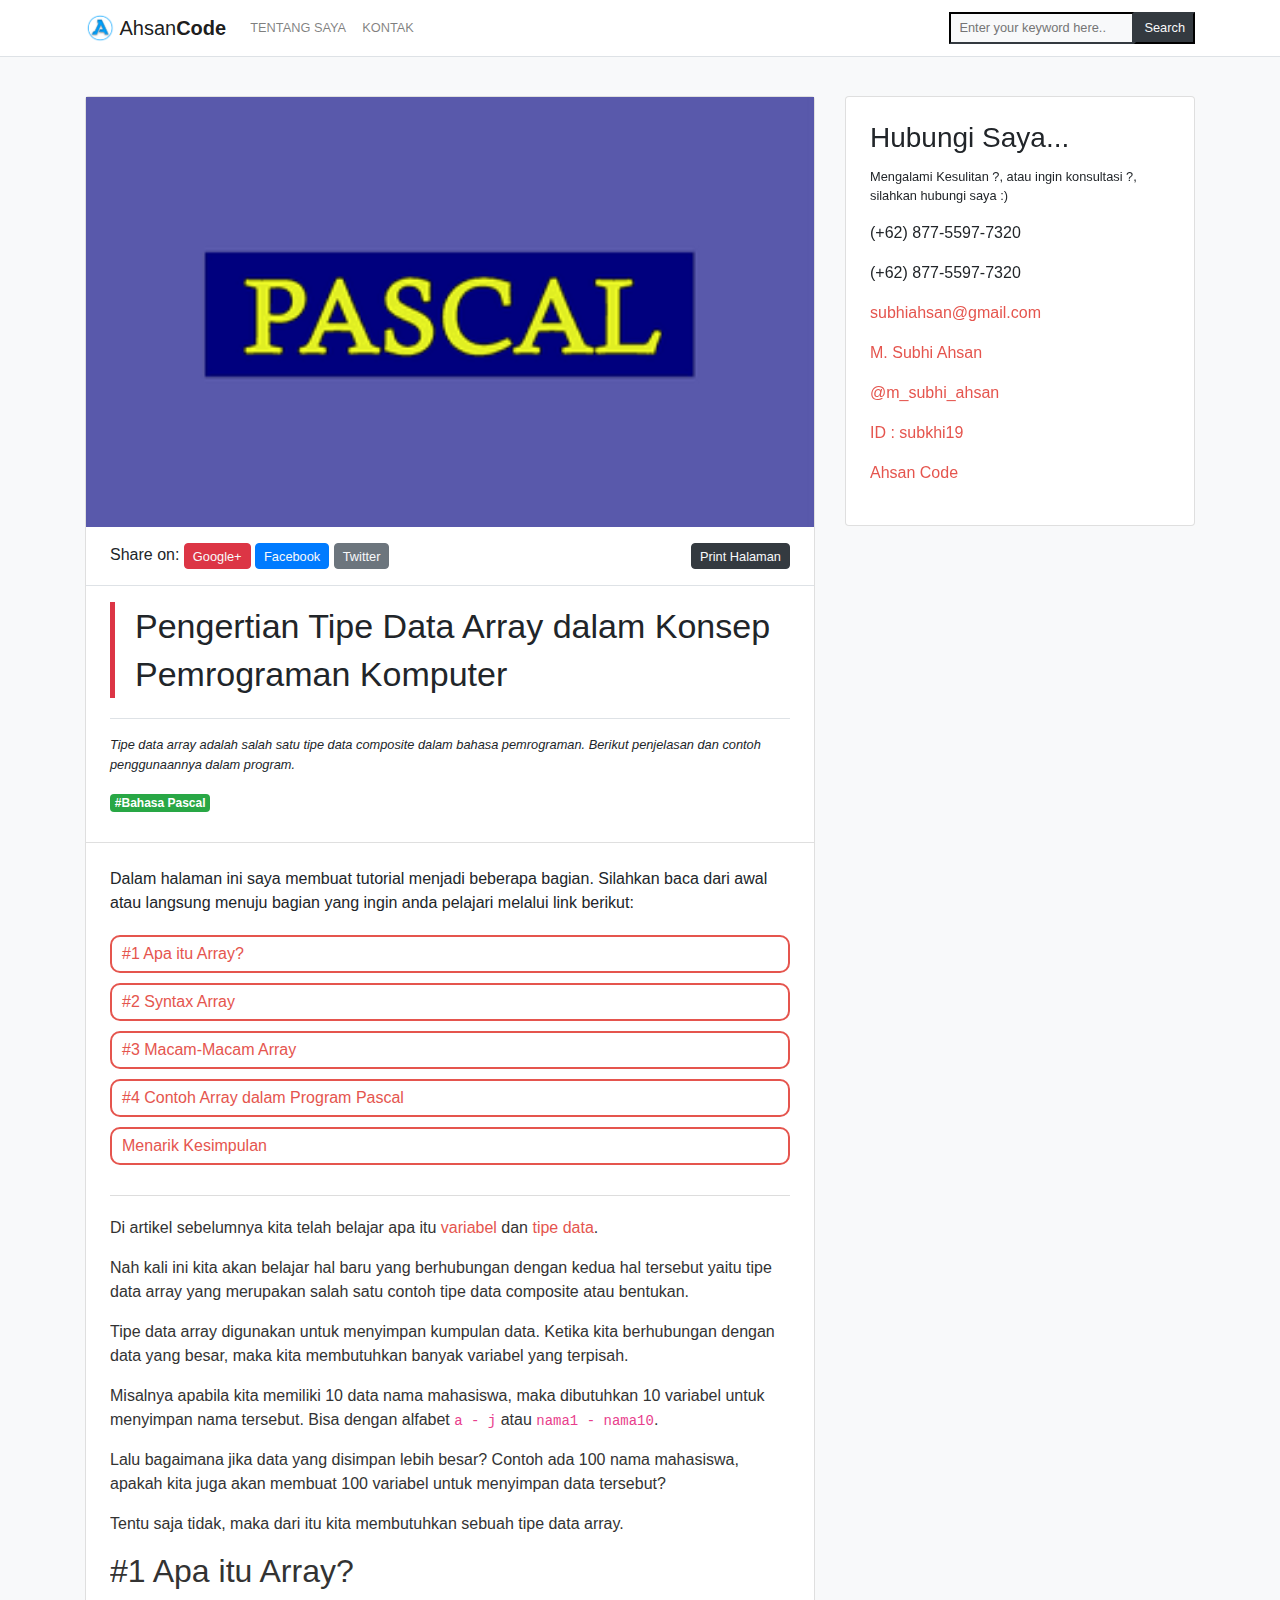
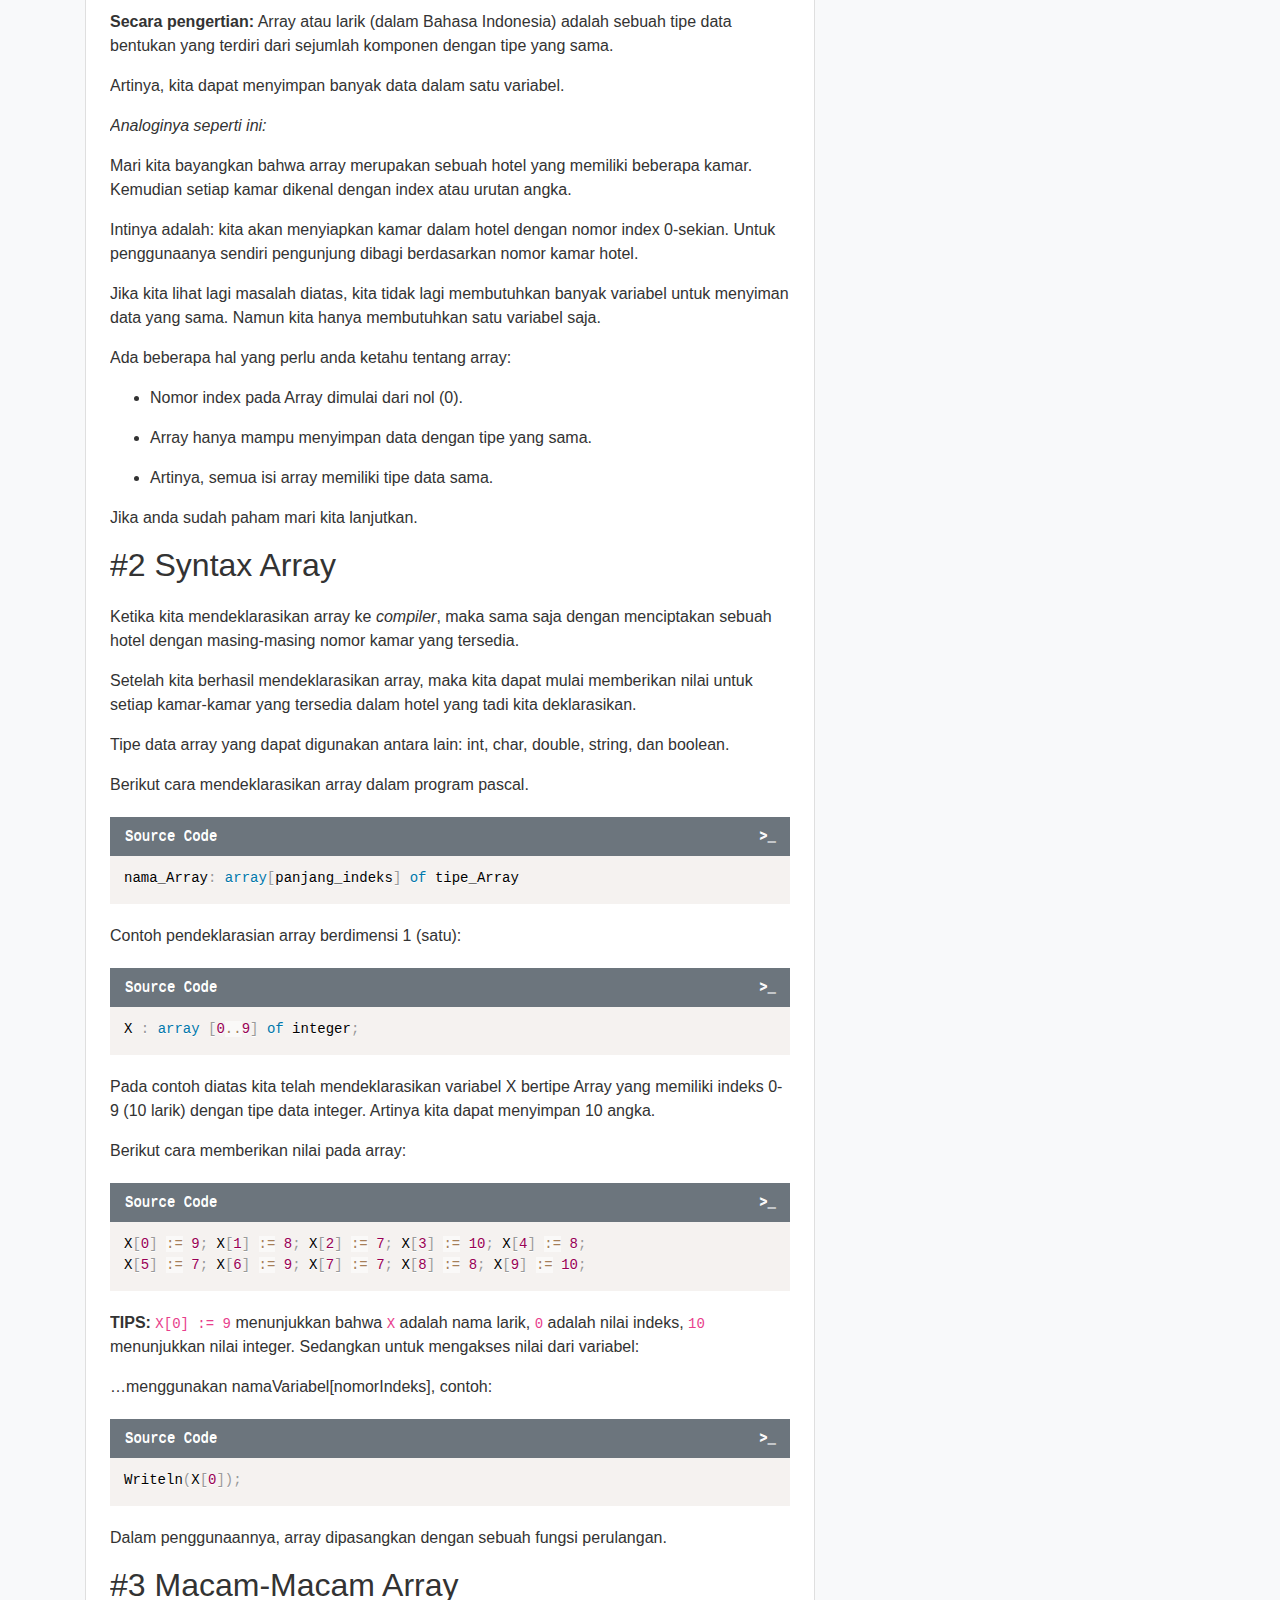
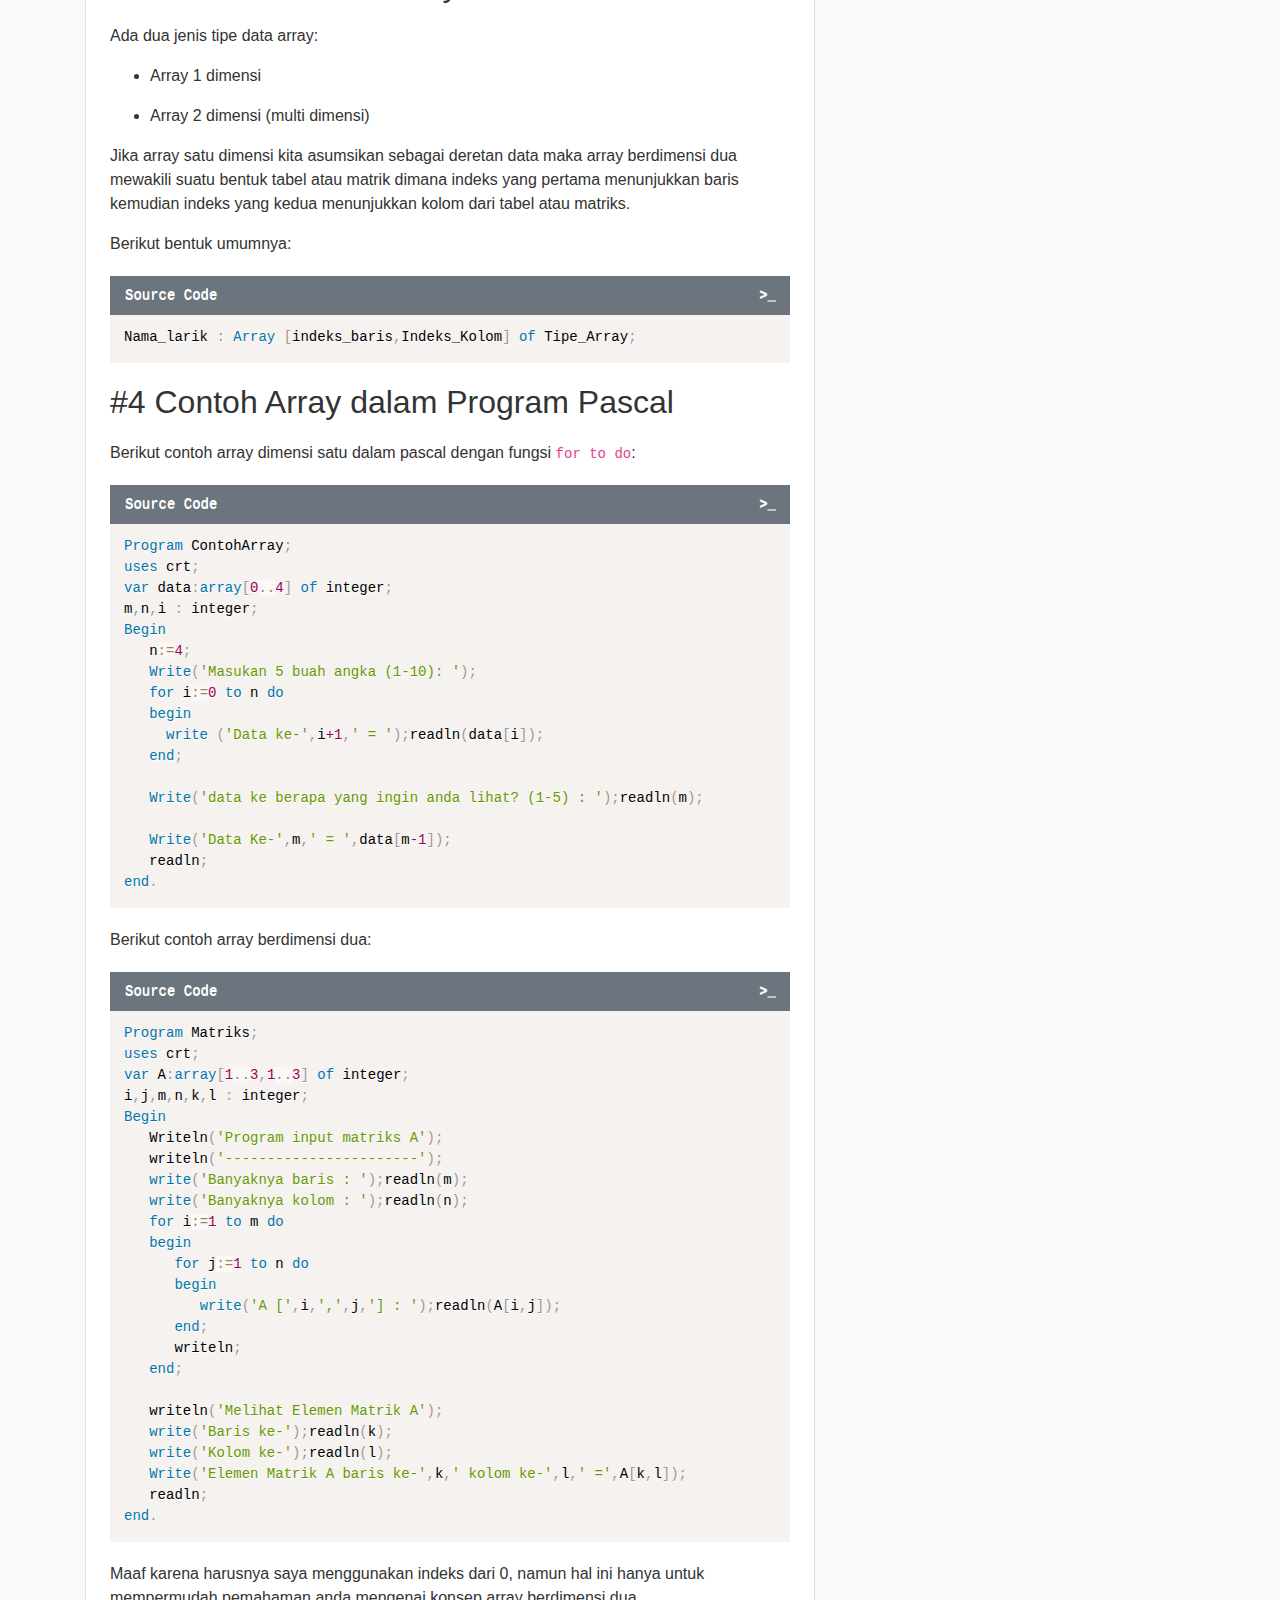
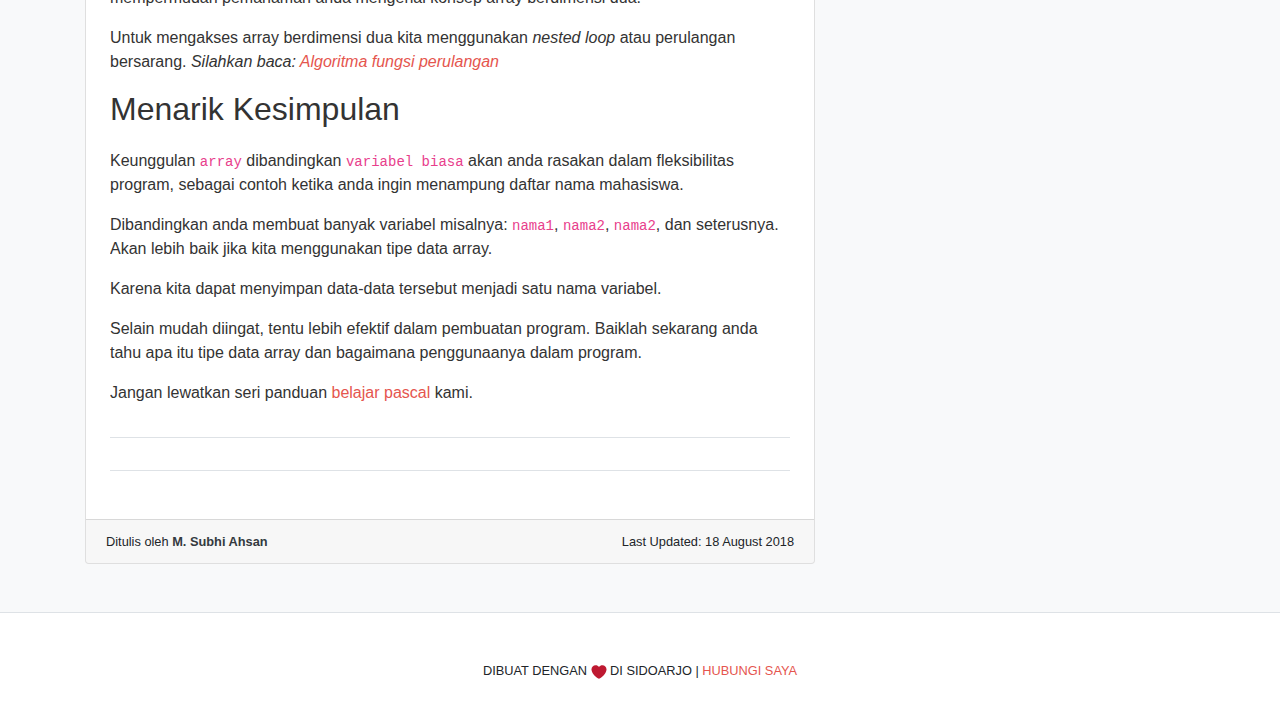
<file: belajar-pascal/pengertian-array.html>
<!DOCTYPE html>
<html lang="id">
<head>
<meta charset="utf-8">
<title>Pengertian Tipe Data Array dalam Konsep Pemrograman Komputer</title>
<meta name="viewport" content="width=device-width, initial-scale=1, minimum-scale=1">
<meta name="description" content="Tipe data array adalah salah satu tipe data composite dalam bahasa pemrograman. Berikut penjelasan dan contoh penggunaannya dalam program."/>
<meta property="og:locale" content="id_ID"/>
<meta property="og:type" content="article"/>
<meta property="og:title" content="Pengertian Tipe Data Array dalam Konsep Pemrograman Komputer"/>
<meta property="og:description" content="Tipe data array adalah salah satu tipe data composite dalam bahasa pemrograman. Berikut penjelasan dan contoh penggunaannya dalam program."/>
<meta property="og:url" content="https://subhiahsan.github.io/belajar-pascal/pengertian-array" />
<meta property="og:image" content="https://subhiahsan.github.io/belajar-pascal/img/pascal-ss.png" />
<meta name="google-site-verification" content="" />
<meta property="og:updated_time" content="2018-08-18T19:12:10&#43;07:00"/>
<link rel="alternate" hreflang="id-id" href="https://subhiahsan.github.io/belajar-pascal/pengertian-array" />
<link rel="canonical" href="https://subhiahsan.github.io/belajar-pascal/pengertian-array"/>
<link rel="icon" href="https://subhiahsan.github.io/images/Ahsan-Logo.png" sizes='32x32'/>
<style>
.row{display:-webkit-box;display:-ms-flexbox;display:flex;-ms-flex-wrap:wrap;flex-wrap:wrap;margin-right:-15px;margin-left:-15px}.col,.col-1,.col-10,.col-11,.col-12,.col-2,.col-3,.col-4,.col-5,.col-6,.col-7,.col-8,.col-9,.col-auto,.col-lg,.col-lg-1,.col-lg-10,.col-lg-11,.col-lg-12,.col-lg-2,.col-lg-3,.col-lg-4,.col-lg-5,.col-lg-6,.col-lg-7,.col-lg-8,.col-lg-9,.col-lg-auto,.col-md,.col-md-1,.col-md-10,.col-md-11,.col-md-12,.col-md-2,.col-md-3,.col-md-4,.col-md-5,.col-md-6,.col-md-7,.col-md-8,.col-md-9,.col-md-auto,.col-sm,.col-sm-1,.col-sm-10,.col-sm-11,.col-sm-12,.col-sm-2,.col-sm-3,.col-sm-4,.col-sm-5,.col-sm-6,.col-sm-7,.col-sm-8,.col-sm-9,.col-sm-auto,.col-xl,.col-xl-1,.col-xl-10,.col-xl-11,.col-xl-12,.col-xl-2,.col-xl-3,.col-xl-4,.col-xl-5,.col-xl-6,.col-xl-7,.col-xl-8,.col-xl-9,.col-xl-auto{position:relative;width:100%;min-height:1px;padding-right:15px;padding-left:15px}.btn,.form-control{padding:.375rem .75rem;font-size:1rem;line-height:1.5}.col{-ms-flex-preferred-size:0;flex-basis:0;-webkit-box-flex:1;-ms-flex-positive:1;flex-grow:1;max-width:100%}.col-1,.col-auto{-webkit-box-flex:0}.col-auto{-ms-flex:0 0 auto;flex:0 0 auto;width:auto;max-width:none}.col-1{-ms-flex:0 0 8.333333%;flex:0 0 8.333333%;max-width:8.333333%}.col-2,.col-3{-webkit-box-flex:0}.col-2{-ms-flex:0 0 16.666667%;flex:0 0 16.666667%;max-width:16.666667%}.col-3{-ms-flex:0 0 25%;flex:0 0 25%;max-width:25%}.col-4,.col-5{-webkit-box-flex:0}.col-4{-ms-flex:0 0 33.333333%;flex:0 0 33.333333%;max-width:33.333333%}.col-5{-ms-flex:0 0 41.666667%;flex:0 0 41.666667%;max-width:41.666667%}.col-6,.col-7{-webkit-box-flex:0}.col-6{-ms-flex:0 0 50%;flex:0 0 50%;max-width:50%}.col-7{-ms-flex:0 0 58.333333%;flex:0 0 58.333333%;max-width:58.333333%}.col-8,.col-9{-webkit-box-flex:0}.col-8{-ms-flex:0 0 66.666667%;flex:0 0 66.666667%;max-width:66.666667%}.col-9{-ms-flex:0 0 75%;flex:0 0 75%;max-width:75%}.col-10,.col-11{-webkit-box-flex:0}.col-10{-ms-flex:0 0 83.333333%;flex:0 0 83.333333%;max-width:83.333333%}.col-11{-ms-flex:0 0 91.666667%;flex:0 0 91.666667%;max-width:91.666667%}.col-12{-webkit-box-flex:0;-ms-flex:0 0 100%;flex:0 0 100%;max-width:100%}.w-25{width:25%!important}.w-50{width:50%!important}.w-75{width:75%!important}.w-100{width:100%!important}.h-25{height:25%!important}.h-50{height:50%!important}.h-75{height:75%!important}.h-100{height:100%!important}.mw-100{max-width:100%!important}.mh-100{max-height:100%!important}.m-0{margin:0!important}.mt-0,.my-0{margin-top:0!important}.mr-0,.mx-0{margin-right:0!important}.mb-0,.my-0{margin-bottom:0!important}.ml-0,.mx-0{margin-left:0!important}.m-1{margin:.25rem!important}.mt-1,.my-1{margin-top:.25rem!important}.mr-1,.mx-1{margin-right:.25rem!important}.mb-1,.my-1{margin-bottom:.25rem!important}.ml-1,.mx-1{margin-left:.25rem!important}.m-2{margin:.5rem!important}.mt-2,.my-2{margin-top:.5rem!important}.mr-2,.mx-2{margin-right:.5rem!important}.mb-2,.my-2{margin-bottom:.5rem!important}.ml-2,.mx-2{margin-left:.5rem!important}.m-3{margin:1rem!important}.mt-3,.my-3{margin-top:1rem!important}.mr-3,.mx-3{margin-right:1rem!important}.mb-3,.my-3{margin-bottom:1rem!important}.ml-3,.mx-3{margin-left:1rem!important}.m-4{margin:1.5rem!important}.mt-4,.my-4{margin-top:1.5rem!important}.mr-4,.mx-4{margin-right:1.5rem!important}.mb-4,.my-4{margin-bottom:1.5rem!important}.ml-4,.mx-4{margin-left:1.5rem!important}.m-5{margin:3rem!important}.mt-5,.my-5{margin-top:3rem!important}.mr-5,.mx-5{margin-right:3rem!important}.mb-5,.my-5{margin-bottom:3rem!important}.ml-5,.mx-5{margin-left:3rem!important}.p-0{padding:0!important}.pt-0,.py-0{padding-top:0!important}.pr-0,.px-0{padding-right:0!important}.pb-0,.py-0{padding-bottom:0!important}.pl-0,.px-0{padding-left:0!important}.p-1{padding:.25rem!important}.pt-1,.py-1{padding-top:.25rem!important}.pr-1,.px-1{padding-right:.25rem!important}.pb-1,.py-1{padding-bottom:.25rem!important}.pl-1,.px-1{padding-left:.25rem!important}.p-2{padding:.5rem!important}.pt-2,.py-2{padding-top:.5rem!important}.pr-2,.px-2{padding-right:.5rem!important}.pb-2,.py-2{padding-bottom:.5rem!important}.pl-2,.px-2{padding-left:.5rem!important}.p-3{padding:1rem!important}.pt-3,.py-3{padding-top:1rem!important}.pr-3,.px-3{padding-right:1rem!important}.pb-3,.py-3{padding-bottom:1rem!important}.pl-3,.px-3{padding-left:1rem!important}.p-4{padding:1.5rem!important}.pt-4,.py-4{padding-top:1.5rem!important}.pr-4,.px-4{padding-right:1.5rem!important}.pb-4,.py-4{padding-bottom:1.5rem!important}.pl-4,.px-4{padding-left:1.5rem!important}.p-5{padding:3rem!important}.pt-5,.py-5{padding-top:3rem!important}.pr-5,.px-5{padding-right:3rem!important}.pb-5,.py-5{padding-bottom:3rem!important}.pl-5,.px-5{padding-left:3rem!important}.m-auto{margin:auto!important}.mt-auto,.my-auto{margin-top:auto!important}.mr-auto,.mx-auto{margin-right:auto!important}.mb-auto,.my-auto{margin-bottom:auto!important}.ml-auto,.mx-auto{margin-left:auto!important}.float-left{float:left!important}.float-right{float:right!important}.float-none{float:none!important}.position-static{position:static!important}.position-relative{position:relative!important}.position-absolute{position:absolute!important}.position-fixed{position:fixed!important}.position-sticky{position:-webkit-sticky!important;position:sticky!important}.fixed-bottom,.fixed-top{position:fixed;right:0;left:0;z-index:1030}.fixed-top{top:0}.fixed-bottom{bottom:0}.d-none{display:none!important}.d-inline{display:inline!important}.d-inline-block{display:inline-block!important}.d-block{display:block!important}.d-table{display:table!important}.card{position:relative;display:flex;-ms-flex-direction:column;flex-direction:column;min-width:0;word-wrap:break-word;background-color:#fff;background-clip:border-box;border:1px solid rgba(0,0,0,.125);border-radius:.25rem}.card>hr{margin-right:0;margin-left:0}.card>.list-group:first-child .list-group-item:first-child{border-top-left-radius:.25rem;border-top-right-radius:.25rem}.card>.list-group:last-child .list-group-item:last-child{border-bottom-right-radius:.25rem;border-bottom-left-radius:.25rem}.card-body{-webkit-box-flex:1;-ms-flex:1 1 auto;flex:1 1 auto;padding:1.25rem}.card-footer,.card-header{padding:.75rem 1.25rem;background-color:rgba(0,0,0,.03)}.card-title{margin-bottom:.75rem}.card-header,.card-subtitle,.card-text:last-child{margin-bottom:0}.card-subtitle{margin-top:-.375rem}.card-link+.card-link{margin-left:1.25rem}.card-header-pills,.card-header-tabs{margin-right:-.625rem;margin-left:-.625rem}.card-header{border-bottom:1px solid rgba(0,0,0,.125)}.card-header:first-child{border-radius:calc(.25rem - 1px) calc(.25rem - 1px) 0 0}.card-header+.list-group .list-group-item:first-child{border-top:0}.card-footer{border-top:1px solid rgba(0,0,0,.125)}.card-footer:last-child{border-radius:0 0 calc(.25rem - 1px) calc(.25rem - 1px)}.card-header-tabs{margin-bottom:-.75rem;border-bottom:0}.card-img-overlay{position:absolute;top:0;right:0;bottom:0;left:0;padding:1.25rem}.card-img{width:100%;border-radius:calc(.25rem - 1px)}.card-img-top{width:100%;border-top-left-radius:calc(.25rem - 1px);border-top-right-radius:calc(.25rem - 1px)}.card-img-bottom{width:100%;border-bottom-right-radius:calc(.25rem - 1px);border-bottom-left-radius:calc(.25rem - 1px)}.card-deck{display:-webkit-box;display:-ms-flexbox;display:flex;-ms-flex-direction:column;flex-direction:column}.card-deck .card{margin-bottom:15px}.card-group{display:-webkit-box;display:-ms-flexbox;display:flex;-webkit-box-orient:vertical;-webkit-box-direction:normal;-ms-flex-direction:column;flex-direction:column}.card-group>.card{margin-bottom:15px}.card-columns .card{margin-bottom:.75rem}.container,.container-fluid{padding-right:15px;padding-left:15px;margin-right:auto;margin-left:auto;width:100%}.pagination{display:-webkit-box;display:-ms-flexbox;display:flex;padding-left:0;list-style:none;border-radius:.25rem}.page-link{position:relative;display:block;padding:.5rem .75rem;margin-left:-1px;line-height:1.25;color:#007bff;background-color:#fff;border:1px solid #dee2e6}.d-table-row{display:table-row!important}.d-table-cell{display:table-cell!important}.d-flex{display:-webkit-box!important;display:-ms-flexbox!important;display:flex!important}.d-inline-flex{display:-webkit-inline-box!important;display:-ms-inline-flexbox!important;display:inline-flex!important}body{background-color:#f5f6f7!important;color:#555}a:link,a:visited{color:#E5554E}pre{padding-top:25px;position:relative;background:#f5f2f0;padding:30px 1em 15px}pre:before{font-size:14px;content:'Source Code';position:absolute;top:0;padding:9px 0;left:0;right:0;color:#fff;display:block;margin:0;text-indent:15px;background-color:#6c757d;letter-spacing:0}pre::after{display:inline-block;content:'>_';font-style:normal;font-weight:normal;font-size:14px;color:#fff;top:0;right:0;padding:9px 14px;position:absolute}blockquote{padding:0 1em;color:#6a737d;border-left:0.25em solid #e5554e}blockquote>:last-child{margin-bottom:0}.post-content{color:#333;font-size:16px;font-weight:400;overflow:auto;}.post-content h2{margin-bottom:20px}.post-content img{width:100%;height:auto}#TableOfContents{border-bottom:1px solid #ddd;padding:0 0 20px;margin-bottom:20px}#TableOfContents::before{content:"Dalam halaman ini saya membuat tutorial menjadi beberapa bagian. Silahkan baca dari awal atau langsung menuju bagian yang ingin anda pelajari melalui link berikut:"}#TableOfContents ul{margin:5px 0px 0px;padding:0;clear:both}#TableOfContents ul li{padding:5px 0px;font-size:16px;overflow:hidden;white-space:nowrap}#TableOfContents ul li a{background:#ffffff;border:2px solid #E5554E;border-radius:10px;color:#E5554E;text-decoration:none;padding:5px 10px;display:block}#TableOfContents a:hover{background:#E5554E;color:#fff}table{width:100%;max-width:100%;margin-bottom:1.625rem;background-color:transparent}table td,table th{padding:.75rem;vertical-align:middle;border-top:1px solid #dee2e6}table thead th{vertical-align:top;border-bottom:2px solid #dee2e6}table tbody+tbody{border-top:2px solid #dee2e6}table tbody tr:nth-of-type(odd){background-color:rgba(0,0,0,.05)}table tbody tr:hover{background-color:rgba(0,0,0,.075)}.emoji{height:16px;width:16px}.ling{overflow:hidden}.box{position:relative;padding-bottom:56.25%;padding-top:30px;height:0;overflow:hidden;margin:5px 0 20px}.box iframe,.box object,.box embed{position:absolute;top:0;left:0;width:100%;height:100%}.iklan{background:#f5f5f5;text-align:center;overflow:hidden;margin:30px 0}.iklan:before{content:"Advertisement";font-size:10px;letter-spacing:0.3em;padding:10px 0;display:block}.kotak{text-align:center;width:336px;margin:0 auto;height:280px;overflow:hidden}.banner{background-image:url("https://d33wubrfki0l68.cloudfront.net/fe1f1e77274f3f52ce8148afff302fde47c8a2f3/a8b64/img/placeholder.svg");background-size:100%;width:auto;min-height:300px;overflow:hidden;position:relative}.banner img{width:100%;height:auto}.share{position:relative;padding:0 20px}.judul{font-size: 34px;line-height: 1.425em;border-left: 5px solid #dc3545;padding-left: 20px;margin-bottom: 20px;}.tag{font-size:14px!important}.tombol{display:none}
#sidebar-sticky {padding: 0;margin: 0 auto;position: -webkit-sticky;position: sticky;top: 70px;}@media (max-width:992px){.kotak{background:#fff;height:60px;width:320px;z-index:999;margin: 2px auto 4px;border: 1px solid #ddd;}.floating{background:#f5f5f5;position:fixed;z-index:998;bottom:0;left:0;right:0;border-top:1px solid #ddd;}.banner{min-height:150px}.tombol{position:absolute;top:0;right:0;display:block}.navbar input[type=checkbox]{position:absolute;right:0px;top:0;width:40px;height:40px;opacity:0;z-index:4}.show{display:none}.navbar input[type=checkbox]:checked ~ div{display:block}.card-title{font-size:24px;font-weight:700}.post-content h2{font-size:18px!important;font-weight:700}.judul{font-size:22px}.judul{font-size:18px}}

</style>
<link rel='stylesheet' href='https://use.fontawesome.com/releases/v5.2.0/css/all.css' integrity='sha384-hWVjflwFxL6sNzntih27bfxkr27PmbbK/iSvJ+a4+0owXq79v+lsFkW54bOGbiDQ' crossorigin='anonymous' />
<link rel='stylesheet' type='text/css' media='(min-width:576px)' href='https://subhiahsan.github.io/belajar-pascal/css/bootstrap-sm.css'/>
<link rel='stylesheet' type='text/css' media='(min-width:768px)' href='https://subhiahsan.github.io/belajar-pascal/css/bootstrap-md.css'/>
<link rel='stylesheet' type='text/css' media='(min-width:992px)' href='https://subhiahsan.github.io/belajar-pascal/css/bootstrap-lg.css'/>
<link rel='stylesheet' type='text/css' media='(min-width:1200px)' href='https://subhiahsan.github.io/belajar-pascal/css/bootstrap-xl.css'/>
<link rel='stylesheet' type='text/css' media='print' href='https://subhiahsan.github.io/belajar-pascal/css/bootstrap-print.css'/>
<script type='text/javascript' async src='https://subhiahsan.github.io/belajar-pascal/js/lazysizes.min.js'></script>
<script type="application/ld+json">
{
    "@context": "http://schema.org",
    "@type": "WebSite",
    "name": "AhsanCode : Bukan Pro bukan juga amatiran",
    
    "url": "https://subhiahsan.github.io"
}
</script>
<script>
!function(e){"use strict";var n=function(n,t,o){var i,d,r,a,l=e.document,f=l.createElement("link"),s=o||"all";return t?i=t:(d=(l.body||l.getElementsByTagName("head")[0]).childNodes,i=d[d.length-1]),r=l.styleSheets,f.rel="stylesheet",f.href=n,f.media="only x",function e(n){return l.body?n():void setTimeout(function(){e(n)})}(function(){i.parentNode.insertBefore(f,t?i:i.nextSibling)}),a=function(e){for(var n=f.href,t=r.length;t--;)if(r[t].href===n)return e();setTimeout(function(){a(e)})},f.addEventListener&&f.addEventListener("load",function(){this.media=s}),f.onloadcssdefined=a,a(function(){f.media!==s&&(f.media=s)}),f};"undefined"!=typeof exports?exports.loadCSS=n:e.loadCSS=n}("undefined"!=typeof global?global:this);
</script>
<script>
loadCSS("https://subhiahsan.github.io/belajar-pascal/css/bootstrap.css");
loadCSS("https://subhiahsan.github.io/belajar-pascal/css/prism.css");
</script>

<meta name="google-site-verification" content="" /><script async src="https://pagead2.googlesyndication.com/pagead/js/f.txt"></script></head>
<body class="bg-light">
<nav class="navbar position-fixed fixed-top navbar-expand-lg navbar-light bg-white border border-top-0 border-right-0 border-left-0"><div class="container position-relative">
<a class="navbar-brand float-left" href="https://subhiahsan.github.io"><img src="https://subhiahsan.github.io/images/Ahsan-Logo.png" width="30" height="30" class="d-inline-block align-top rounded-circle" alt="logo"> Ahsan<span class="font-weight-bold">Code</span></a>
<input type="checkbox" class="navbar-toggler navbar-toggler-right"/>
<span class="tombol border rounded px-3 py-2">&#8801;</span>
<div class="collapse navbar-collapse tampil" id="navb">
<ul class="navbar-nav mr-auto text-uppercase small">
<li class="nav-item"><a class="nav-link" href="https://subhiahsan.github.io">Tentang Saya</a></li>
<li class="nav-item"><a class="nav-link" href="https://subhiahsan.github.io/#contact">Kontak</a></li>
</ul>
<form class="form-inline my-2 my-lg-0" action="https://cse.google.co.id/" id="cse-search-box">
<input type="hidden" name="ie" value="UTF-8" /><input type="hidden" name="sa" value="search" />
<input class="bg-light border-dark px-2 small py-1" type="search" name="q" placeholder="Enter your keyword here.."/>
<button class="bg-dark px-2 py-1 small text-light border-dark" type="submit" name="button">Search</button>
</form></div></div></nav>

<div class="mb-5 mt-5 pt-5">
  <div class="container">
  <div class="row">
    <div class="col-sm-12 col-lg-8">
    <article>
      <div class="card">
        <div class="banner">
          <img class='lazyload'
              src='https://subhiahsan.github.io/belajar-pascal/img/pascal-ss.png'
              alt='Pengertian Tipe Data Array dalam Konsep Pemrograman Komputer'>
        </div>
        <div class="px-4 py-3 border-bottom">
  <div class="float-right d-none d-md-inline">
    <a class="btn btn-dark text-light py-0 px-2" href="javascript:window.print();"> <small>Print Halaman</small> </a>
  </div>
  <span class="d-none d-lg-inline">Share on:</span>
  <a class="btn btn-danger text-light py-0 px-2" href="https://plus.google.com/share?url=https%3a%2f%2fsubhiahsan.github.io%2fbelajar-pascal%2fpengertian-array"><small>Google+</small></a>
  <a class="btn btn-primary text-light py-0 px-2" href="https://www.facebook.com/sharer.php?u=https%3a%2f%2fsubhiahsan.github.io%2fbelajar-pascal%2fpengertian-array"><small>Facebook</small></a>
  <a class="btn btn-secondary text-light py-0 px-2" href="https://twitter.com/intent/tweet?url=https%3a%2f%2fsubhiahsan.github.io%2fbelajar-pascal%2fpengertian-array"><small>Twitter</small></a>
</div>

        <header class="mt-1 card-header bg-white px-4">
            <h1 class="card-title judul">Pengertian Tipe Data Array dalam Konsep Pemrograman Komputer</h1>
            <p class="border-top pt-3 small font-italic">Tipe data array adalah salah satu tipe data composite dalam bahasa pemrograman. Berikut penjelasan dan contoh penggunaannya dalam program.</p>
            <div class="mb-3">
              
              <span class="badge badge-success">
                   #<a class="text-white" href="https://subhiahsan.github.io/belajar-pascal/pengertian-pascal">Bahasa Pascal</a>
              </span>
              
            </div>
        </header>
        <div class="card-body p-md-4">
        <nav id="TableOfContents">
<ul>
<li>
<ul>
<li><a href="#1-apa-itu-array">#1 Apa itu Array?</a></li>
<li><a href="#2-syntax-array">#2 Syntax Array</a></li>
<li><a href="#3-macam-macam-array">#3 Macam-Macam Array</a></li>
<li><a href="#4-contoh-array-dalam-program-pascal">#4 Contoh Array dalam Program Pascal</a></li>
<li><a href="#menarik-kesimpulan">Menarik Kesimpulan</a></li>
</ul></li>
</ul>
</nav>

        <div class="post-content">
        

<p>Di artikel sebelumnya kita telah belajar apa itu <a href="https://subhiahsan.github.io/belajar-pascal/pengertian-variabel" target="_blank">variabel</a> dan <a href="https://subhiahsan.github.io/belajar-pascal/pengertian-tipedata" target="_blank">tipe data</a>.</p>

<p>Nah kali ini kita akan belajar hal baru yang berhubungan dengan kedua hal tersebut yaitu tipe data array yang merupakan salah satu contoh tipe data composite atau bentukan.</p>

<p>Tipe data array digunakan untuk menyimpan kumpulan data. Ketika kita berhubungan dengan data yang besar, maka kita membutuhkan banyak variabel yang terpisah.</p>

<p>Misalnya apabila kita memiliki 10 data nama mahasiswa, maka dibutuhkan 10 variabel untuk menyimpan nama tersebut. Bisa dengan alfabet <code>a - j</code> atau <code>nama1 - nama10</code>.</p>

<p>Lalu bagaimana jika data yang disimpan lebih besar? Contoh ada 100 nama mahasiswa, apakah kita juga akan membuat 100 variabel untuk menyimpan data tersebut?</p>

<p>Tentu saja tidak, maka dari itu kita membutuhkan sebuah tipe data array.</p>

<h2 id="1-apa-itu-array">#1 Apa itu Array?</h2>

<p><strong>Secara pengertian:</strong> Array atau larik (dalam Bahasa Indonesia) adalah sebuah tipe data bentukan yang terdiri dari sejumlah komponen dengan tipe yang sama.</p>

<p>Artinya, kita dapat menyimpan banyak data dalam satu variabel.</p>

<p><em>Analoginya seperti ini:</em></p>

<p>Mari kita bayangkan bahwa array merupakan sebuah hotel yang memiliki beberapa kamar. Kemudian setiap kamar dikenal dengan index atau urutan angka.</p>

<p>Intinya adalah: kita akan menyiapkan kamar dalam hotel dengan nomor index 0-sekian. Untuk penggunaanya sendiri pengunjung dibagi berdasarkan nomor kamar hotel.</p>

<p>Jika kita lihat lagi masalah diatas, kita tidak lagi membutuhkan banyak variabel untuk menyiman data yang sama. Namun kita hanya membutuhkan satu variabel saja.</p>

<p>Ada beberapa hal yang perlu anda ketahu tentang array:</p>

<ul>
<li><p>Nomor index pada Array dimulai dari nol (0).</p></li>

<li><p>Array hanya mampu menyimpan data dengan tipe yang sama.</p></li>

<li><p>Artinya, semua isi array memiliki tipe data sama.</p></li>
</ul>

<p>Jika anda sudah paham mari kita lanjutkan.</p>

<h2 id="2-syntax-array">#2 Syntax Array</h2>

<p>Ketika kita mendeklarasikan array ke <em>compiler</em>, maka sama saja dengan menciptakan sebuah hotel dengan masing-masing nomor kamar yang tersedia.</p>

<p>Setelah kita berhasil mendeklarasikan array, maka kita dapat mulai memberikan nilai untuk setiap kamar-kamar yang tersedia dalam hotel yang tadi kita deklarasikan.</p>

<p>Tipe data array yang dapat digunakan antara lain: int, char, double, string, dan boolean.</p>

<p>Berikut cara mendeklarasikan array dalam program pascal.</p>

<pre><code class="language-pascal">
nama_Array: array[panjang_indeks] of tipe_Array
</code></pre>

<p>Contoh pendeklarasian array berdimensi 1 (satu):</p>

<pre><code class="language-pascal">
X : array [0..9] of integer;
</code></pre>

<p>Pada contoh diatas kita telah mendeklarasikan variabel X bertipe Array yang memiliki indeks 0-9 (10 larik) dengan tipe data integer. Artinya kita dapat menyimpan 10 angka.</p>

<p>Berikut cara memberikan nilai pada array:</p>

<pre><code class="language-pascal">
X[0] := 9; X[1] := 8; X[2] := 7; X[3] := 10; X[4] := 8;
X[5] := 7; X[6] := 9; X[7] := 7; X[8] := 8; X[9] := 10;
</code></pre>

<p><strong>TIPS:</strong> <code>X[0] := 9</code> menunjukkan bahwa <code>X</code> adalah nama larik, <code>0</code> adalah nilai indeks, <code>10</code> menunjukkan nilai integer. Sedangkan untuk mengakses nilai dari variabel:</p>

<p>&hellip;menggunakan namaVariabel[nomorIndeks], contoh:</p>

<pre><code class="language-pascal">
Writeln(X[0]);
</code></pre>

<p>Dalam penggunaannya, array dipasangkan dengan sebuah fungsi perulangan.</p>

<h2 id="3-macam-macam-array">#3 Macam-Macam Array</h2>

<p>Ada dua jenis tipe data array:</p>

<ul>
<li><p>Array 1 dimensi</p></li>

<li><p>Array 2 dimensi (multi dimensi)</p></li>
</ul>

<p>Jika array satu dimensi kita asumsikan sebagai deretan data maka array berdimensi dua mewakili suatu bentuk tabel atau matrik dimana indeks yang pertama menunjukkan baris kemudian indeks yang kedua menunjukkan kolom dari tabel atau matriks.</p>

<p>Berikut bentuk umumnya:</p>

<pre><code class="language-pascal">
Nama_larik : Array [indeks_baris,Indeks_Kolom] of Tipe_Array;
</code></pre>

<h2 id="4-contoh-array-dalam-program-pascal">#4 Contoh Array dalam Program Pascal</h2>

<p>Berikut contoh array dimensi satu dalam pascal dengan fungsi <code>for to do</code>:</p>

<pre><code class="language-pascal">
Program ContohArray;
uses crt;
var data:array[0..4] of integer;
m,n,i : integer;
Begin
   n:=4;
   Write('Masukan 5 buah angka (1-10): ');
   for i:=0 to n do
   begin
     write ('Data ke-',i+1,' = ');readln(data[i]);
   end;

   Write('data ke berapa yang ingin anda lihat? (1-5) : ');readln(m);

   Write('Data Ke-',m,' = ',data[m-1]);
   readln;
end.
</code></pre>

<p>Berikut contoh array berdimensi dua:</p>

<pre><code class="language-Pascal">
Program Matriks;
uses crt;
var A:array[1..3,1..3] of integer;
i,j,m,n,k,l : integer;
Begin
   Writeln('Program input matriks A');
   writeln('-----------------------');
   write('Banyaknya baris : ');readln(m);
   write('Banyaknya kolom : ');readln(n);
   for i:=1 to m do
   begin
      for j:=1 to n do
      begin
         write('A [',i,',',j,'] : ');readln(A[i,j]);
      end;
      writeln;
   end;

   writeln('Melihat Elemen Matrik A');
   write('Baris ke-');readln(k);
   write('Kolom ke-');readln(l);
   Write('Elemen Matrik A baris ke-',k,' kolom ke-',l,' =',A[k,l]);
   readln;
end.
</code></pre>

<p>Maaf karena harusnya saya menggunakan indeks dari 0, namun hal ini hanya untuk mempermudah pemahaman anda mengenai konsep array berdimensi dua.</p>

<p>Untuk mengakses array berdimensi dua kita menggunakan <em>nested loop</em> atau perulangan bersarang. <em>Silahkan baca: <a href="https://subhiahsan.github.io/belajar-pascal/algoritma-perulangan" target="_blank">Algoritma fungsi perulangan</a></em></p>

<h2 id="menarik-kesimpulan">Menarik Kesimpulan</h2>

<p>Keunggulan <code>array</code> dibandingkan <code>variabel biasa</code> akan anda rasakan dalam fleksibilitas program, sebagai contoh ketika anda ingin menampung daftar nama mahasiswa.</p>

<p>Dibandingkan anda membuat banyak variabel misalnya: <code>nama1</code>, <code>nama2</code>, <code>nama2</code>, dan seterusnya. Akan lebih baik jika kita menggunakan tipe data array.</p>

<p>Karena kita dapat menyimpan data-data tersebut menjadi satu nama variabel.</p>

<p>Selain mudah diingat, tentu lebih efektif dalam pembuatan program. Baiklah sekarang anda tahu apa itu tipe data array dan bagaimana penggunaanya dalam program.</p>

<p>Jangan lewatkan seri panduan <a href="https://subhiahsan.github.io/belajar-pascal/">belajar pascal</a> kami.</p>

        </div>
        <div class="post-footer">
          <script src="http://www.google.com/jsapi" type="text/javascript"></script>
<script type='text/javascript'>var opte='freelance developer%';google.load('search','1',{language:'in',style:google.loader.themes.DEFAULT});google.setOnLoadCallback(function(){var f={};var g=new google.search.CustomSearchControl('partner-pub-9644180954842017:2173872476',f);g.setResultSetSize(google.search.Search.FILTERED_CSE_RESULTSET);var e=new google.search.DrawOptions();e.enableSearchResultsOnly();g.draw('csee',e);g.execute(opte)},true);</script>
<div id='csee' class="border-top border-bottom py-3 mb-4 mt-3"></div>
<style type='text/css'>.gs-webResult .gs-snippet,.gs-imageResult .gs-snippet{display:none}.gcsc-branding-img-noclear{width:50px;height:15px}.gcsc-branding{display:none}.gsc-resultsRoot.gsc-tabData.gsc-tabdActive{display:none}.gsc-above-wrapper-area{display:none}</style>

        </div>
        </div>
        <div class="card-footer small">
          Ditulis oleh <a href="https://subhiahsan.github.io"><span class="text-dark font-weight-bold">M. Subhi Ahsan</span></a> <span class="float-right d-none d-md-inline">Last Updated: 18 August 2018</span>
        </div>
      </div>
    </article>

</div>
    <div class="col-sm-12 col-lg-4">
 
<div id="sidebar-sticky">
 

  <div class="card mb-4">
  <div class="card-body p-md-4">
    <header>
        <h3 class="card-title">Hubungi Saya...</h3>
    </header>
  <div>
  	<p class="small">Mengalami Kesulitan ?, atau ingin konsultasi ?, silahkan hubungi saya :)</p>
    <p><i class="fa fa-phone"></i> (+62) 877-5597-7320</p>
    <p><i class="fab fa-whatsapp"></i> (+62) 877-5597-7320</p>
    <p><i class="fa fa-envelope"></i> <a href="mailto:subhiahsan@gmail.com">subhiahsan@gmail.com</a></p>
    <p><i class="fab fa-facebook-square"></i> <a href="https://web.facebook.com/cybernet.darknet" target="_blank">M. Subhi Ahsan</a></p>
    <p><i class="fab fa-instagram" target="_blank"></i> <a href="https://www.instagram.com/m_subhi_ahsan">@m_subhi_ahsan</a></p>
    <p><i class="fab fa-line"></i> <a href="https://line.me/ti/p/C_iYgvoakG" target="_blank">ID : subkhi19</a></p>
    <p><i class="fab fa-google-plus" target="_blank"></i> <a href="https://plus.google.com/108276350365794635831">Ahsan Code</a></p>
  </div>
  </div>
</div>

</div>

    </div>
    </div>
  </div>
</div>

<footer class="mt-4 pt-5 pb-5 bg-white border border-left-0 border-right-0 border-bottom-0">
<div class="container-fluid text-center text-uppercase small sticky-stopper">
<span class="d-none d-lg-inline">Dibuat dengan <img class="emoji" draggable="false" alt="❤️" src="https://subhiahsan.github.io/belajar-pascal/img/love.svg"> di Sidoarjo |</span> <a href="https://subhiahsan.github.io/#contact">Hubungi Saya</a>
</div>
</footer>

<script async src='https://subhiahsan.github.io/belajar-pascal/js/prism.js'></script>

</html>
</file>
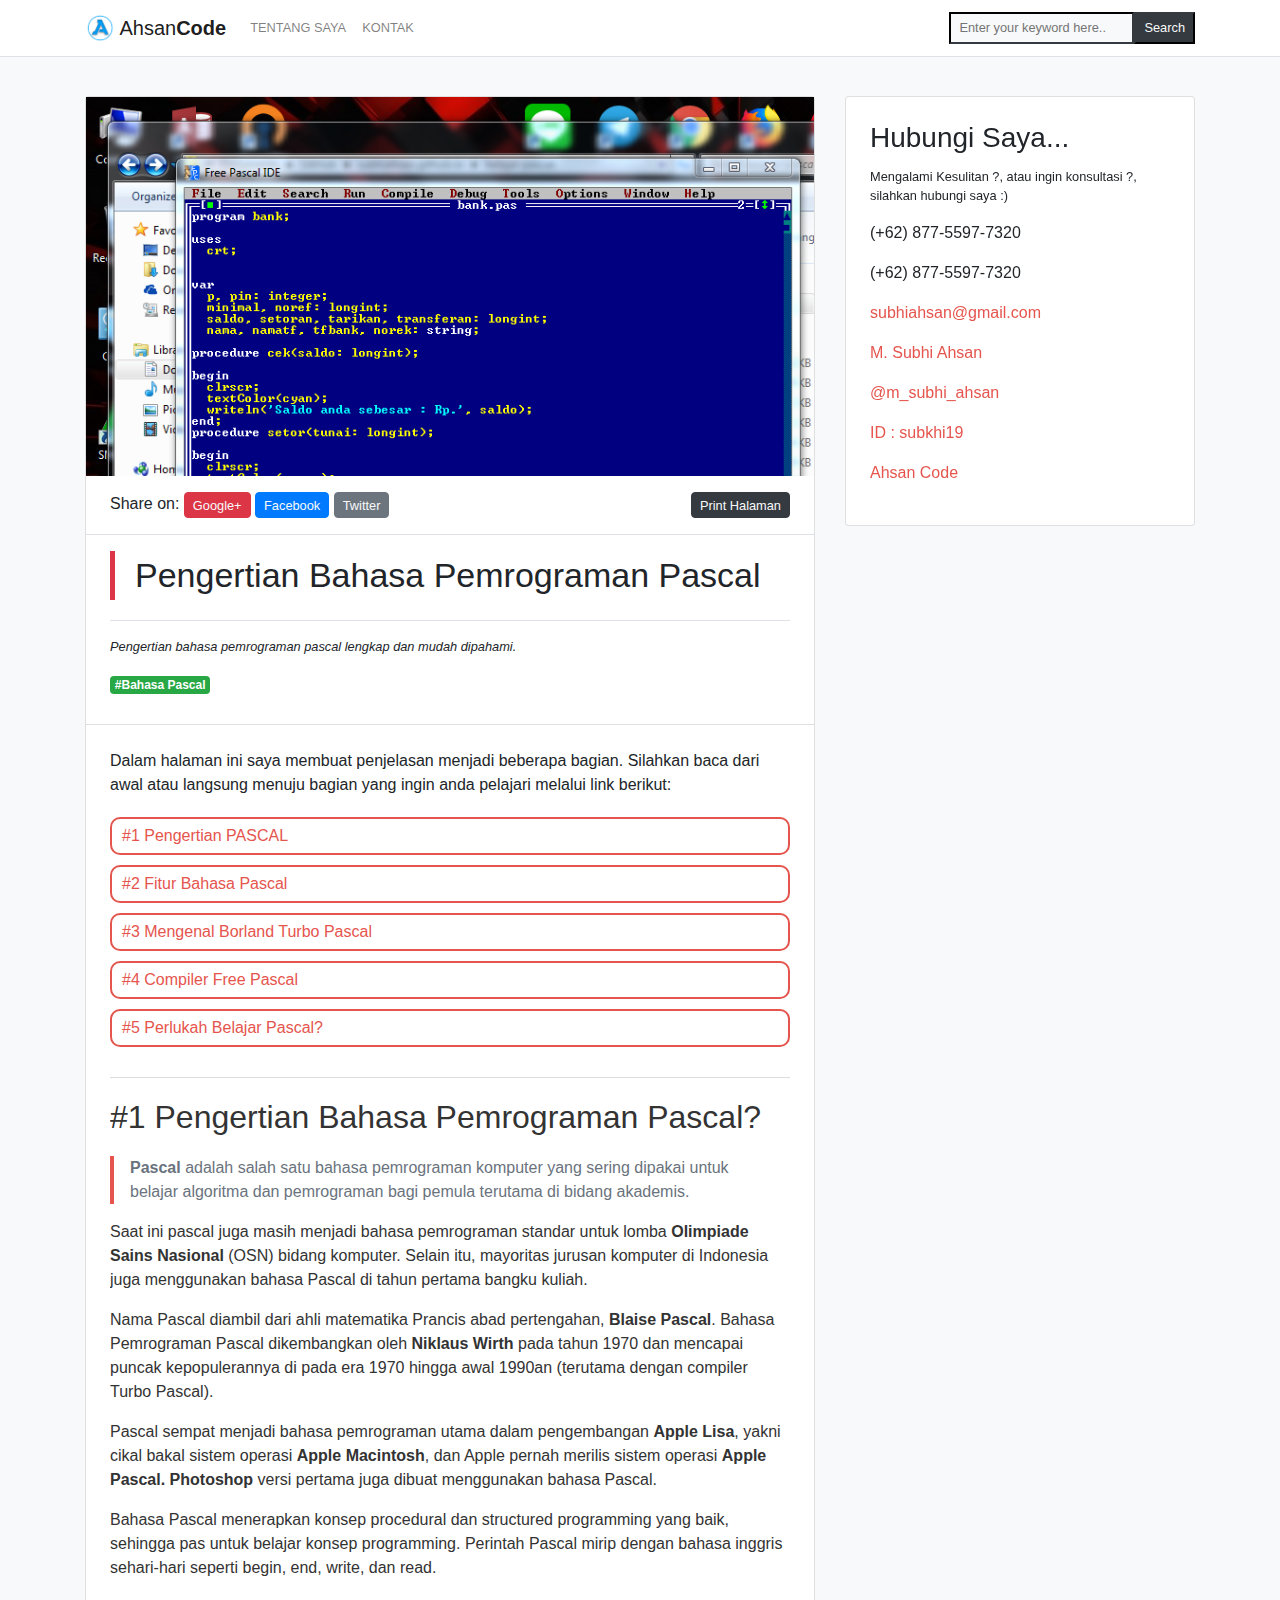
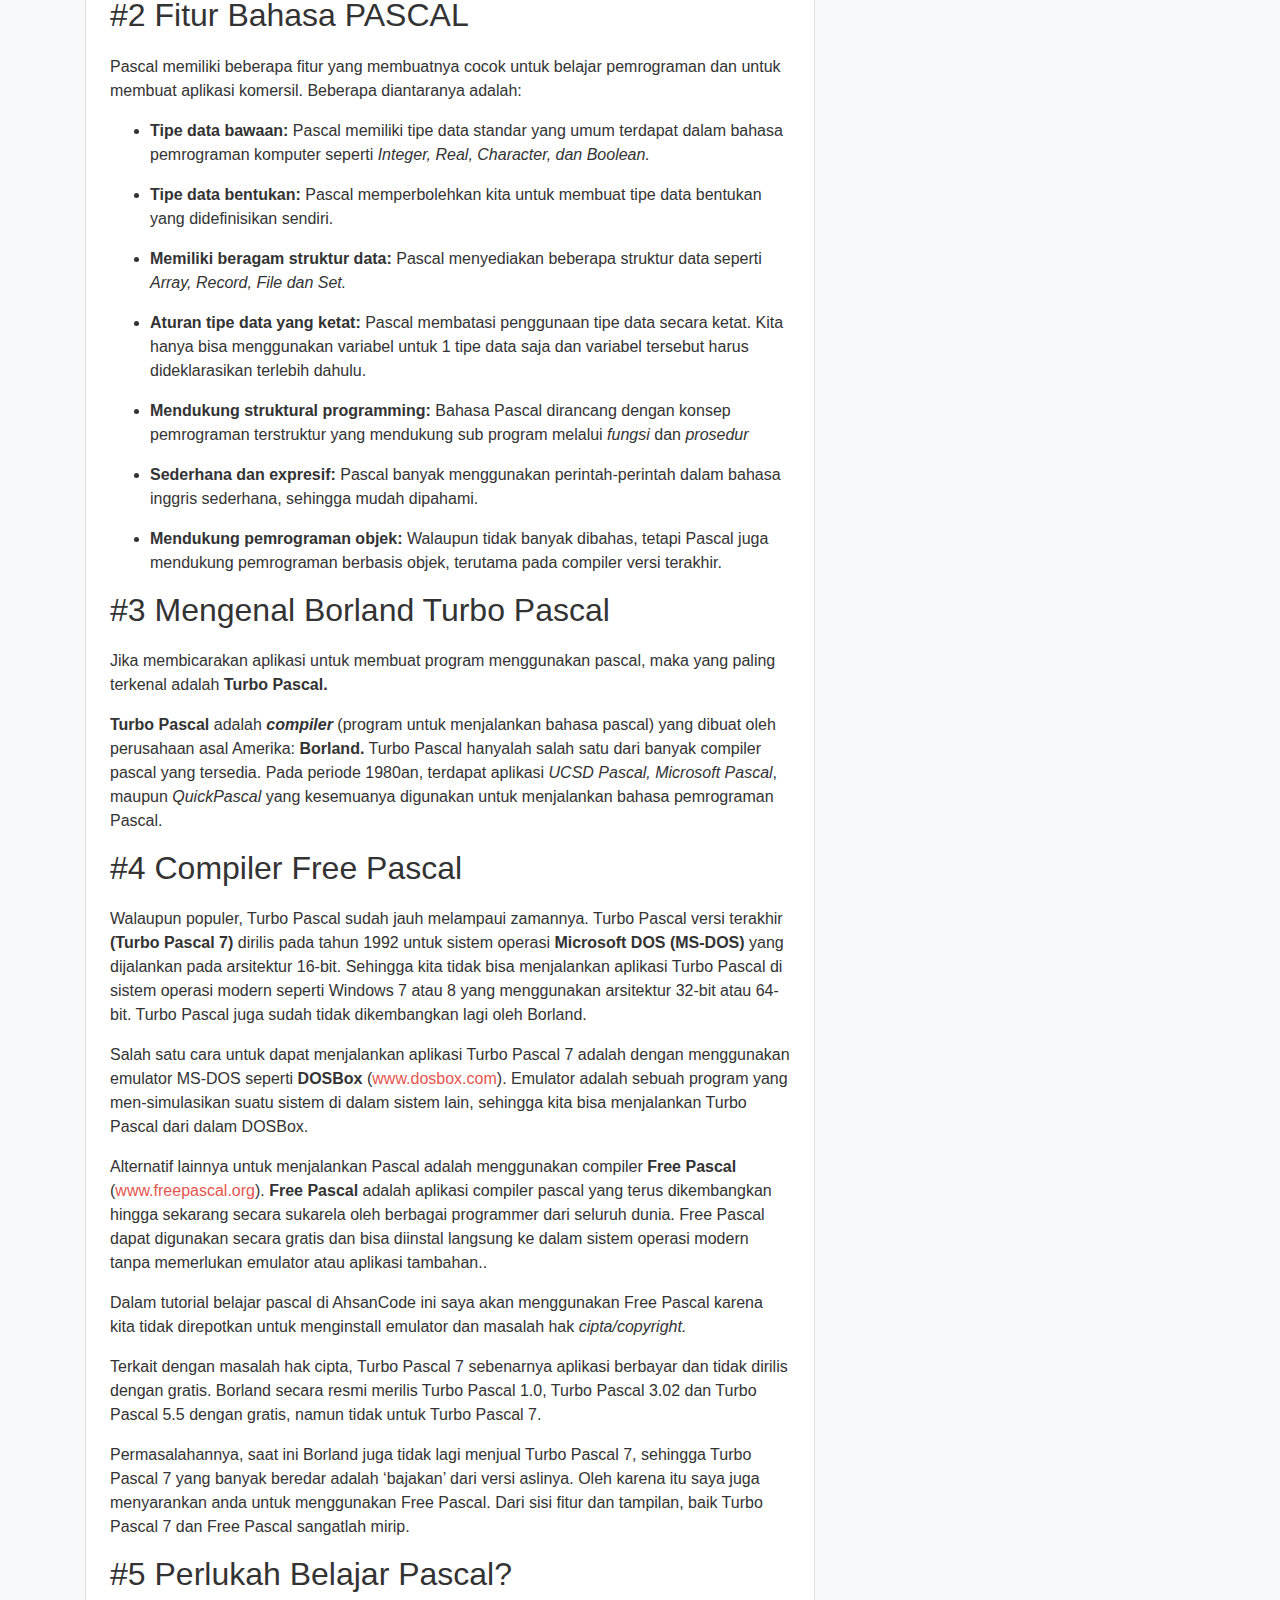
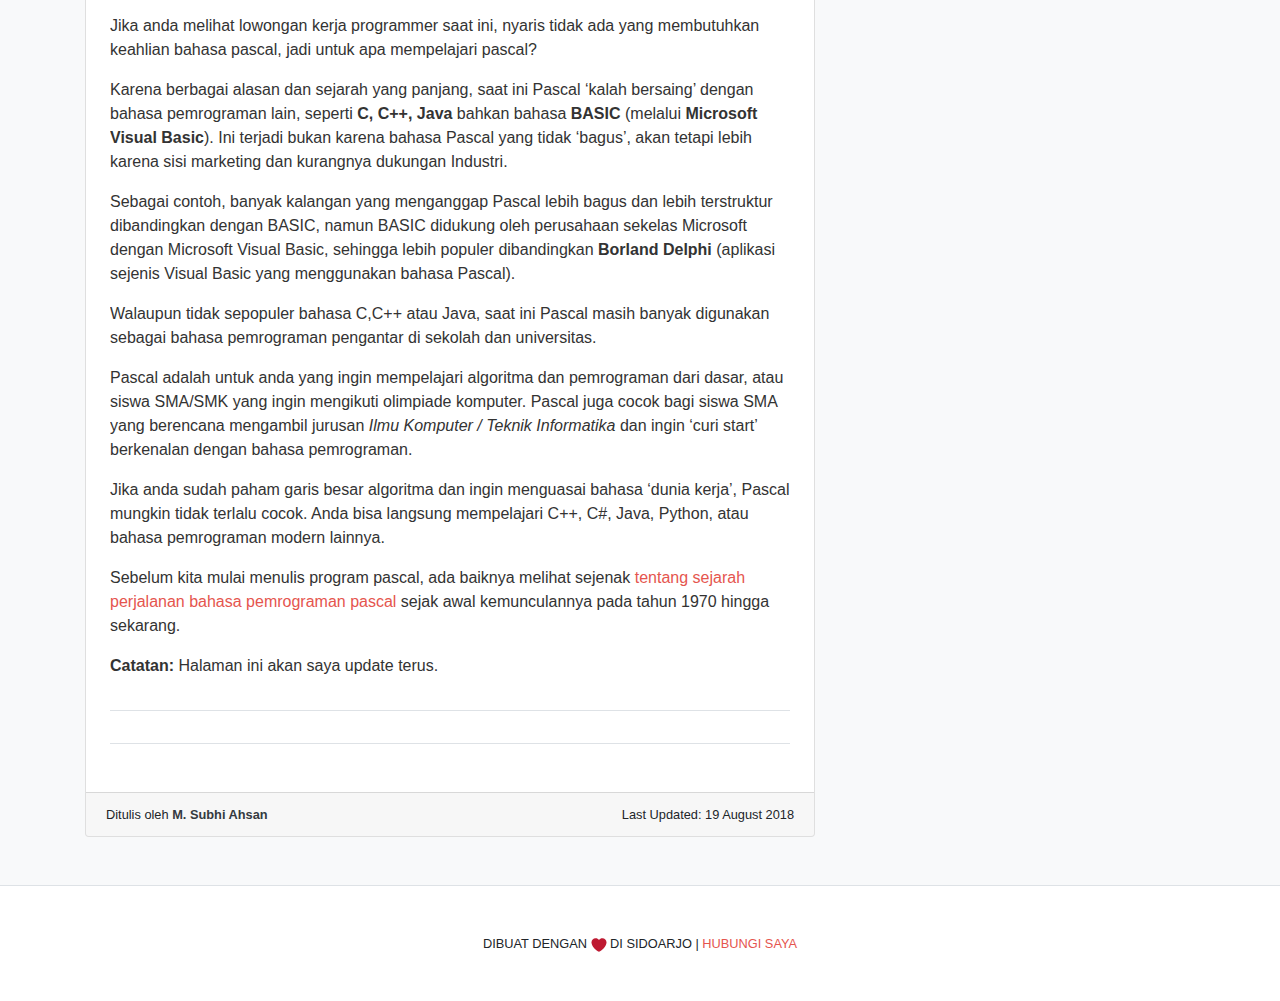
<file: belajar-pascal/pengertian-pascal.html>
<!DOCTYPE html>
<html lang="id">
<head>
<meta charset="utf-8">
<title>Pengertian Bahasa Pemrograman Pascal</title>
<meta name="viewport" content="width=device-width, initial-scale=1, minimum-scale=1">
<meta name="description" content="Pengertian bahasa pemrograman pascal lengkap dan mudah dipahami."/>
<meta property="og:locale" content="id_ID"/>
<meta property="og:type" content="article"/>
<meta property="og:title" content="Pengertian Bahasa Pemrograman Pascal"/>
<meta property="og:description" content="Pengertian bahasa pemrograman pascal lengkap dan mudah dipahami."/>
<meta property="og:url" content="https://subhiahsan.github.io/pengertian-pascal" />
<meta property="og:image" content="https://subhiahsan.github.io/belajar-pascal/img/ss.png" />
<meta name="google-site-verification" content="" />
<meta property="og:updated_time" content="2018-08-18T19:12:10&#43;07:00"/>
<link rel="alternate" hreflang="id-id" href="https://subhiahsan.github.io/pengertian-pascal" />
<link rel="canonical" href="https://subhiahsan.github.io/pengertian-pascal"/>
<link rel="icon" href="https://subhiahsan.github.io/images/Ahsan-Logo.png" sizes='32x32'/>
<style>
.row{display:-webkit-box;display:-ms-flexbox;display:flex;-ms-flex-wrap:wrap;flex-wrap:wrap;margin-right:-15px;margin-left:-15px}.col,.col-1,.col-10,.col-11,.col-12,.col-2,.col-3,.col-4,.col-5,.col-6,.col-7,.col-8,.col-9,.col-auto,.col-lg,.col-lg-1,.col-lg-10,.col-lg-11,.col-lg-12,.col-lg-2,.col-lg-3,.col-lg-4,.col-lg-5,.col-lg-6,.col-lg-7,.col-lg-8,.col-lg-9,.col-lg-auto,.col-md,.col-md-1,.col-md-10,.col-md-11,.col-md-12,.col-md-2,.col-md-3,.col-md-4,.col-md-5,.col-md-6,.col-md-7,.col-md-8,.col-md-9,.col-md-auto,.col-sm,.col-sm-1,.col-sm-10,.col-sm-11,.col-sm-12,.col-sm-2,.col-sm-3,.col-sm-4,.col-sm-5,.col-sm-6,.col-sm-7,.col-sm-8,.col-sm-9,.col-sm-auto,.col-xl,.col-xl-1,.col-xl-10,.col-xl-11,.col-xl-12,.col-xl-2,.col-xl-3,.col-xl-4,.col-xl-5,.col-xl-6,.col-xl-7,.col-xl-8,.col-xl-9,.col-xl-auto{position:relative;width:100%;min-height:1px;padding-right:15px;padding-left:15px}.btn,.form-control{padding:.375rem .75rem;font-size:1rem;line-height:1.5}.col{-ms-flex-preferred-size:0;flex-basis:0;-webkit-box-flex:1;-ms-flex-positive:1;flex-grow:1;max-width:100%}.col-1,.col-auto{-webkit-box-flex:0}.col-auto{-ms-flex:0 0 auto;flex:0 0 auto;width:auto;max-width:none}.col-1{-ms-flex:0 0 8.333333%;flex:0 0 8.333333%;max-width:8.333333%}.col-2,.col-3{-webkit-box-flex:0}.col-2{-ms-flex:0 0 16.666667%;flex:0 0 16.666667%;max-width:16.666667%}.col-3{-ms-flex:0 0 25%;flex:0 0 25%;max-width:25%}.col-4,.col-5{-webkit-box-flex:0}.col-4{-ms-flex:0 0 33.333333%;flex:0 0 33.333333%;max-width:33.333333%}.col-5{-ms-flex:0 0 41.666667%;flex:0 0 41.666667%;max-width:41.666667%}.col-6,.col-7{-webkit-box-flex:0}.col-6{-ms-flex:0 0 50%;flex:0 0 50%;max-width:50%}.col-7{-ms-flex:0 0 58.333333%;flex:0 0 58.333333%;max-width:58.333333%}.col-8,.col-9{-webkit-box-flex:0}.col-8{-ms-flex:0 0 66.666667%;flex:0 0 66.666667%;max-width:66.666667%}.col-9{-ms-flex:0 0 75%;flex:0 0 75%;max-width:75%}.col-10,.col-11{-webkit-box-flex:0}.col-10{-ms-flex:0 0 83.333333%;flex:0 0 83.333333%;max-width:83.333333%}.col-11{-ms-flex:0 0 91.666667%;flex:0 0 91.666667%;max-width:91.666667%}.col-12{-webkit-box-flex:0;-ms-flex:0 0 100%;flex:0 0 100%;max-width:100%}.w-25{width:25%!important}.w-50{width:50%!important}.w-75{width:75%!important}.w-100{width:100%!important}.h-25{height:25%!important}.h-50{height:50%!important}.h-75{height:75%!important}.h-100{height:100%!important}.mw-100{max-width:100%!important}.mh-100{max-height:100%!important}.m-0{margin:0!important}.mt-0,.my-0{margin-top:0!important}.mr-0,.mx-0{margin-right:0!important}.mb-0,.my-0{margin-bottom:0!important}.ml-0,.mx-0{margin-left:0!important}.m-1{margin:.25rem!important}.mt-1,.my-1{margin-top:.25rem!important}.mr-1,.mx-1{margin-right:.25rem!important}.mb-1,.my-1{margin-bottom:.25rem!important}.ml-1,.mx-1{margin-left:.25rem!important}.m-2{margin:.5rem!important}.mt-2,.my-2{margin-top:.5rem!important}.mr-2,.mx-2{margin-right:.5rem!important}.mb-2,.my-2{margin-bottom:.5rem!important}.ml-2,.mx-2{margin-left:.5rem!important}.m-3{margin:1rem!important}.mt-3,.my-3{margin-top:1rem!important}.mr-3,.mx-3{margin-right:1rem!important}.mb-3,.my-3{margin-bottom:1rem!important}.ml-3,.mx-3{margin-left:1rem!important}.m-4{margin:1.5rem!important}.mt-4,.my-4{margin-top:1.5rem!important}.mr-4,.mx-4{margin-right:1.5rem!important}.mb-4,.my-4{margin-bottom:1.5rem!important}.ml-4,.mx-4{margin-left:1.5rem!important}.m-5{margin:3rem!important}.mt-5,.my-5{margin-top:3rem!important}.mr-5,.mx-5{margin-right:3rem!important}.mb-5,.my-5{margin-bottom:3rem!important}.ml-5,.mx-5{margin-left:3rem!important}.p-0{padding:0!important}.pt-0,.py-0{padding-top:0!important}.pr-0,.px-0{padding-right:0!important}.pb-0,.py-0{padding-bottom:0!important}.pl-0,.px-0{padding-left:0!important}.p-1{padding:.25rem!important}.pt-1,.py-1{padding-top:.25rem!important}.pr-1,.px-1{padding-right:.25rem!important}.pb-1,.py-1{padding-bottom:.25rem!important}.pl-1,.px-1{padding-left:.25rem!important}.p-2{padding:.5rem!important}.pt-2,.py-2{padding-top:.5rem!important}.pr-2,.px-2{padding-right:.5rem!important}.pb-2,.py-2{padding-bottom:.5rem!important}.pl-2,.px-2{padding-left:.5rem!important}.p-3{padding:1rem!important}.pt-3,.py-3{padding-top:1rem!important}.pr-3,.px-3{padding-right:1rem!important}.pb-3,.py-3{padding-bottom:1rem!important}.pl-3,.px-3{padding-left:1rem!important}.p-4{padding:1.5rem!important}.pt-4,.py-4{padding-top:1.5rem!important}.pr-4,.px-4{padding-right:1.5rem!important}.pb-4,.py-4{padding-bottom:1.5rem!important}.pl-4,.px-4{padding-left:1.5rem!important}.p-5{padding:3rem!important}.pt-5,.py-5{padding-top:3rem!important}.pr-5,.px-5{padding-right:3rem!important}.pb-5,.py-5{padding-bottom:3rem!important}.pl-5,.px-5{padding-left:3rem!important}.m-auto{margin:auto!important}.mt-auto,.my-auto{margin-top:auto!important}.mr-auto,.mx-auto{margin-right:auto!important}.mb-auto,.my-auto{margin-bottom:auto!important}.ml-auto,.mx-auto{margin-left:auto!important}.float-left{float:left!important}.float-right{float:right!important}.float-none{float:none!important}.position-static{position:static!important}.position-relative{position:relative!important}.position-absolute{position:absolute!important}.position-fixed{position:fixed!important}.position-sticky{position:-webkit-sticky!important;position:sticky!important}.fixed-bottom,.fixed-top{position:fixed;right:0;left:0;z-index:1030}.fixed-top{top:0}.fixed-bottom{bottom:0}.d-none{display:none!important}.d-inline{display:inline!important}.d-inline-block{display:inline-block!important}.d-block{display:block!important}.d-table{display:table!important}.card{position:relative;display:flex;-ms-flex-direction:column;flex-direction:column;min-width:0;word-wrap:break-word;background-color:#fff;background-clip:border-box;border:1px solid rgba(0,0,0,.125);border-radius:.25rem}.card>hr{margin-right:0;margin-left:0}.card>.list-group:first-child .list-group-item:first-child{border-top-left-radius:.25rem;border-top-right-radius:.25rem}.card>.list-group:last-child .list-group-item:last-child{border-bottom-right-radius:.25rem;border-bottom-left-radius:.25rem}.card-body{-webkit-box-flex:1;-ms-flex:1 1 auto;flex:1 1 auto;padding:1.25rem}.card-footer,.card-header{padding:.75rem 1.25rem;background-color:rgba(0,0,0,.03)}.card-title{margin-bottom:.75rem}.card-header,.card-subtitle,.card-text:last-child{margin-bottom:0}.card-subtitle{margin-top:-.375rem}.card-link+.card-link{margin-left:1.25rem}.card-header-pills,.card-header-tabs{margin-right:-.625rem;margin-left:-.625rem}.card-header{border-bottom:1px solid rgba(0,0,0,.125)}.card-header:first-child{border-radius:calc(.25rem - 1px) calc(.25rem - 1px) 0 0}.card-header+.list-group .list-group-item:first-child{border-top:0}.card-footer{border-top:1px solid rgba(0,0,0,.125)}.card-footer:last-child{border-radius:0 0 calc(.25rem - 1px) calc(.25rem - 1px)}.card-header-tabs{margin-bottom:-.75rem;border-bottom:0}.card-img-overlay{position:absolute;top:0;right:0;bottom:0;left:0;padding:1.25rem}.card-img{width:100%;border-radius:calc(.25rem - 1px)}.card-img-top{width:100%;border-top-left-radius:calc(.25rem - 1px);border-top-right-radius:calc(.25rem - 1px)}.card-img-bottom{width:100%;border-bottom-right-radius:calc(.25rem - 1px);border-bottom-left-radius:calc(.25rem - 1px)}.card-deck{display:-webkit-box;display:-ms-flexbox;display:flex;-ms-flex-direction:column;flex-direction:column}.card-deck .card{margin-bottom:15px}.card-group{display:-webkit-box;display:-ms-flexbox;display:flex;-webkit-box-orient:vertical;-webkit-box-direction:normal;-ms-flex-direction:column;flex-direction:column}.card-group>.card{margin-bottom:15px}.card-columns .card{margin-bottom:.75rem}.container,.container-fluid{padding-right:15px;padding-left:15px;margin-right:auto;margin-left:auto;width:100%}.pagination{display:-webkit-box;display:-ms-flexbox;display:flex;padding-left:0;list-style:none;border-radius:.25rem}.page-link{position:relative;display:block;padding:.5rem .75rem;margin-left:-1px;line-height:1.25;color:#007bff;background-color:#fff;border:1px solid #dee2e6}.d-table-row{display:table-row!important}.d-table-cell{display:table-cell!important}.d-flex{display:-webkit-box!important;display:-ms-flexbox!important;display:flex!important}.d-inline-flex{display:-webkit-inline-box!important;display:-ms-inline-flexbox!important;display:inline-flex!important}body{background-color:#f5f6f7!important;color:#555}a:link,a:visited{color:#E5554E}pre{padding-top:25px;position:relative;background:#f5f2f0;padding:30px 1em 15px}pre:before{font-size:14px;content:'Source Code';position:absolute;top:0;padding:9px 0;left:0;right:0;color:#fff;display:block;margin:0;text-indent:15px;background-color:#6c757d;letter-spacing:0}pre::after{display:inline-block;content:'>_';font-style:normal;font-weight:normal;font-size:14px;color:#fff;top:0;right:0;padding:9px 14px;position:absolute}blockquote{padding:0 1em;color:#6a737d;border-left:0.25em solid #e5554e}blockquote>:last-child{margin-bottom:0}.post-content{color:#333;font-size:16px;font-weight:400;overflow:auto;}.post-content h2{margin-bottom:20px}.post-content img{width:100%;height:auto}#TableOfContents{border-bottom:1px solid #ddd;padding:0 0 20px;margin-bottom:20px}#TableOfContents::before{content:"Dalam halaman ini saya membuat penjelasan menjadi beberapa bagian. Silahkan baca dari awal atau langsung menuju bagian yang ingin anda pelajari melalui link berikut:"}#TableOfContents ul{margin:5px 0px 0px;padding:0;clear:both}#TableOfContents ul li{padding:5px 0px;font-size:16px;overflow:hidden;white-space:nowrap}#TableOfContents ul li a{background:#ffffff;border:2px solid #E5554E;border-radius:10px;color:#E5554E;text-decoration:none;padding:5px 10px;display:block}#TableOfContents a:hover{background:#E5554E;color:#fff}table{width:100%;max-width:100%;margin-bottom:1.625rem;background-color:transparent}table td,table th{padding:.75rem;vertical-align:middle;border-top:1px solid #dee2e6}table thead th{vertical-align:top;border-bottom:2px solid #dee2e6}table tbody+tbody{border-top:2px solid #dee2e6}table tbody tr:nth-of-type(odd){background-color:rgba(0,0,0,.05)}table tbody tr:hover{background-color:rgba(0,0,0,.075)}.emoji{height:16px;width:16px}.ling{overflow:hidden}.box{position:relative;padding-bottom:56.25%;padding-top:30px;height:0;overflow:hidden;margin:5px 0 20px}.box iframe,.box object,.box embed{position:absolute;top:0;left:0;width:100%;height:100%}.iklan{background:#f5f5f5;text-align:center;overflow:hidden;margin:30px 0}.iklan:before{content:"Advertisement";font-size:10px;letter-spacing:0.3em;padding:10px 0;display:block}.kotak{text-align:center;width:336px;margin:0 auto;height:280px;overflow:hidden}.banner{background-image:url("https://d33wubrfki0l68.cloudfront.net/fe1f1e77274f3f52ce8148afff302fde47c8a2f3/a8b64/img/placeholder.svg");background-size:100%;width:auto;min-height:300px;overflow:hidden;position:relative}.banner img{width:100%;height:auto}.share{position:relative;padding:0 20px}.judul{font-size: 34px;line-height: 1.425em;border-left: 5px solid #dc3545;padding-left: 20px;margin-bottom: 20px;}.tag{font-size:14px!important}.tombol{display:none}
#sidebar-sticky {padding: 0;margin: 0 auto;position: -webkit-sticky;position: sticky;top: 70px;}@media (max-width:992px){.kotak{background:#fff;height:60px;width:320px;z-index:999;margin: 2px auto 4px;border: 1px solid #ddd;}.floating{background:#f5f5f5;position:fixed;z-index:998;bottom:0;left:0;right:0;border-top:1px solid #ddd;}.banner{min-height:150px}.tombol{position:absolute;top:0;right:0;display:block}.navbar input[type=checkbox]{position:absolute;right:0px;top:0;width:40px;height:40px;opacity:0;z-index:4}.show{display:none}.navbar input[type=checkbox]:checked ~ div{display:block}.card-title{font-size:24px;font-weight:700}.post-content h2{font-size:18px!important;font-weight:700}.judul{font-size:22px}.judul{font-size:18px}}

</style>
<link rel="stylesheet" href="https://use.fontawesome.com/releases/v5.2.0/css/all.css" integrity="sha384-hWVjflwFxL6sNzntih27bfxkr27PmbbK/iSvJ+a4+0owXq79v+lsFkW54bOGbiDQ" crossorigin="anonymous">
<link rel='stylesheet' type='text/css' media='(min-width:576px)' href='https://subhiahsan.github.io/belajar-pascal/css/bootstrap-sm.css'/>
<link rel='stylesheet' type='text/css' media='(min-width:768px)' href='https://subhiahsan.github.io/belajar-pascal/css/bootstrap-md.css'/>
<link rel='stylesheet' type='text/css' media='(min-width:992px)' href='https://subhiahsan.github.io/belajar-pascal/css/bootstrap-lg.css'/>
<link rel='stylesheet' type='text/css' media='(min-width:1200px)' href='https://subhiahsan.github.io/belajar-pascal/css/bootstrap-xl.css'/>
<link rel='stylesheet' type='text/css' media='print' href='https://subhiahsan.github.io/belajar-pascal/css/bootstrap-print.css'/>
<script type='text/javascript' async src='https://subhiahsan.github.io/belajar-pascal/js/lazysizes.min.js'></script>
<script type="application/ld+json">
{
    "@context": "http://schema.org",
    "@type": "WebSite",
    "name": "AhsanCode : Bukan Pro bukan juga amatiran",
    
    "url": "https://subhiahsan.github.io"
}
</script>
<script>
!function(e){"use strict";var n=function(n,t,o){var i,d,r,a,l=e.document,f=l.createElement("link"),s=o||"all";return t?i=t:(d=(l.body||l.getElementsByTagName("head")[0]).childNodes,i=d[d.length-1]),r=l.styleSheets,f.rel="stylesheet",f.href=n,f.media="only x",function e(n){return l.body?n():void setTimeout(function(){e(n)})}(function(){i.parentNode.insertBefore(f,t?i:i.nextSibling)}),a=function(e){for(var n=f.href,t=r.length;t--;)if(r[t].href===n)return e();setTimeout(function(){a(e)})},f.addEventListener&&f.addEventListener("load",function(){this.media=s}),f.onloadcssdefined=a,a(function(){f.media!==s&&(f.media=s)}),f};"undefined"!=typeof exports?exports.loadCSS=n:e.loadCSS=n}("undefined"!=typeof global?global:this);
</script>
<script>
loadCSS("https://subhiahsan.github.io/belajar-pascal/css/bootstrap.css");
loadCSS("https://subhiahsan.github.io/belajar-pascal/css/prism.css");
</script>

<meta name="google-site-verification" content="" /><script async src="https://pagead2.googlesyndication.com/pagead/js/f.txt"></script></head>
<body class="bg-light">
<nav class="navbar position-fixed fixed-top navbar-expand-lg navbar-light bg-white border border-top-0 border-right-0 border-left-0"><div class="container position-relative">
<a class="navbar-brand float-left" href="https://subhiahsan.github.io"><img src="https://subhiahsan.github.io/images/Ahsan-Logo.png" width="30" height="30" class="d-inline-block align-top rounded-circle" alt="logo"> Ahsan<span class="font-weight-bold">Code</span></a>
<input type="checkbox" class="navbar-toggler navbar-toggler-right"/>
<span class="tombol border rounded px-3 py-2">&#8801;</span>
<div class="collapse navbar-collapse tampil" id="navb">
<ul class="navbar-nav mr-auto text-uppercase small">
<li class="nav-item"><a class="nav-link" href="https://subhiahsan.github.io">Tentang Saya</a></li>
<li class="nav-item"><a class="nav-link" href="https://subhiahsan.github.io/#contact">Kontak</a></li>
</ul>
<form class="form-inline my-2 my-lg-0" action="https://cse.google.co.id/" id="cse-search-box">
<input type="hidden" name="ie" value="UTF-8" /><input type="hidden" name="sa" value="search" />
<input class="bg-light border-dark px-2 small py-1" type="search" name="q" placeholder="Enter your keyword here.."/>
<button class="bg-dark px-2 py-1 small text-light border-dark" type="submit" name="button">Search</button>
</form></div></div></nav>

<div class="mb-5 mt-5 pt-5">
  <div class="container">
  <div class="row">
    <div class="col-sm-12 col-lg-8">
    <article>
      <div class="card">
        <div class="banner">
          <img class='lazyload'
              src='https://subhiahsan.github.io/belajar-pascal/img/ss.png'
              alt='Pengertian Bahasa Pemrograman Pascal'>
        </div>
        <div class="px-4 py-3 border-bottom">
  <div class="float-right d-none d-md-inline">
    <a class="btn btn-dark text-light py-0 px-2" href="javascript:window.print();"> <small>Print Halaman</small> </a>
  </div>
  <span class="d-none d-lg-inline">Share on:</span>
  <a class="btn btn-danger text-light py-0 px-2" href="https://plus.google.com/share?url=https%3a%2f%2fsubhiahsan.github.io%2fbelajar-pascal%2fpengertian-pascal"><small>Google+</small></a>
  <a class="btn btn-primary text-light py-0 px-2" href="https://www.facebook.com/sharer.php?u=https%3a%2f%2fsubhiahsan.github.io%2fbelajar-pascal%2fpengertian-pascal"><small>Facebook</small></a>
  <a class="btn btn-secondary text-light py-0 px-2" href="https://twitter.com/intent/tweet?url=https%3a%2f%2fsubhiahsan.github.io%2fbelajar-pascal%2fpengertian-pascal"><small>Twitter</small></a>
</div>

        <header class="mt-1 card-header bg-white px-4">
            <h1 class="card-title judul">Pengertian Bahasa Pemrograman Pascal</h1>
            <p class="border-top pt-3 small font-italic">Pengertian bahasa pemrograman pascal lengkap dan mudah dipahami.</p>
            <div class="mb-3">
              
              <span class="badge badge-success">
                   #<a class="text-white" href="https://subhiahsan.github.io/belajar-pascal/pengertian-pascal">Bahasa Pascal</a>
              </span>
              
            </div>
        </header>
        <div class="card-body p-md-4">
        <nav id="TableOfContents">
<ul>
<li>
<ul>
<li><a href="#1-pengertian-bahasa-pemrograman-pascal">#1 Pengertian PASCAL</a></li>
<li><a href="#2-fitur-bahasa-pascal">#2 Fitur Bahasa Pascal</a></li>
<li><a href="#3-mengenal-borland-turbo-pascal">#3 Mengenal Borland Turbo Pascal</a></li>
<li><a href="#4-compiler-free-pascal">#4 Compiler Free Pascal</a></li>
<li><a href="#5-perlukah-belajar-pascal">#5 Perlukah Belajar Pascal?</a></li>
</ul></li>
</ul>
</nav>

        <div class="post-content">
        


<h2 id="1-pengertian-bahasa-pemrograman-pascal">#1 Pengertian Bahasa Pemrograman Pascal?</h2>

<blockquote>
<p><strong>Pascal</strong> adalah salah satu bahasa pemrograman komputer yang sering dipakai untuk belajar algoritma dan pemrograman bagi pemula terutama di bidang akademis.</p>
</blockquote>

<p>Saat ini pascal juga masih menjadi bahasa pemrograman standar untuk lomba <strong>Olimpiade Sains Nasional</strong> (OSN) bidang komputer. Selain itu, mayoritas jurusan komputer di Indonesia juga menggunakan bahasa Pascal di tahun pertama bangku kuliah.</p>

<p>Nama Pascal diambil dari ahli matematika Prancis abad pertengahan, <strong>Blaise Pascal</strong>. Bahasa Pemrograman Pascal dikembangkan oleh <strong>Niklaus Wirth</strong> pada tahun 1970 dan mencapai puncak kepopulerannya di pada era 1970 hingga awal 1990an (terutama dengan compiler Turbo Pascal).</p>

<p>Pascal sempat menjadi bahasa pemrograman utama dalam pengembangan <strong>Apple Lisa</strong>, yakni cikal bakal sistem operasi <strong>Apple Macintosh</strong>, dan Apple pernah merilis sistem operasi <strong>Apple Pascal. Photoshop</strong> versi pertama juga dibuat menggunakan bahasa Pascal.</p>

<p>Bahasa Pascal menerapkan konsep procedural dan structured programming yang baik, sehingga pas untuk belajar konsep programming. Perintah Pascal mirip dengan bahasa inggris sehari-hari seperti begin, end, write, dan read.</p>


<h2 id="2-fitur-bahasa-pascal">#2 Fitur Bahasa PASCAL</h2>

<p>Pascal memiliki beberapa fitur yang membuatnya cocok untuk belajar pemrograman dan untuk membuat aplikasi komersil. Beberapa diantaranya adalah:</p>

<ul>
<li><p><strong>Tipe data bawaan:</strong> Pascal memiliki tipe data standar yang umum terdapat dalam bahasa pemrograman komputer seperti <em>Integer, Real, Character, dan Boolean.</em></p></li>

<li><p><strong>Tipe data bentukan:</strong> Pascal memperbolehkan kita untuk membuat tipe data bentukan yang didefinisikan sendiri.</p></li>

<li><p><strong>Memiliki beragam struktur data:</strong> Pascal menyediakan beberapa struktur data seperti <em>Array, Record, File dan Set.</em></p></li>

<li><p><strong>Aturan tipe data yang ketat:</strong> Pascal membatasi penggunaan tipe data secara ketat. Kita hanya bisa menggunakan variabel untuk 1 tipe data saja dan variabel tersebut harus dideklarasikan terlebih dahulu.</p></li>

<li><p><strong>Mendukung struktural programming:</strong> Bahasa Pascal dirancang dengan konsep pemrograman terstruktur yang mendukung sub program melalui <em>fungsi</em> dan <em>prosedur</em></p></li>

<li><p><strong>Sederhana dan expresif:</strong> Pascal banyak menggunakan perintah-perintah dalam bahasa inggris sederhana, sehingga mudah dipahami.</p></li>

<li><p><strong>Mendukung pemrograman objek:</strong> Walaupun tidak banyak dibahas, tetapi Pascal juga mendukung pemrograman berbasis objek, terutama pada compiler versi terakhir.</p></li>
</ul>


<h2 id="3-mengenal-borland-turbo-pascal">#3 Mengenal Borland Turbo Pascal</h2>

<p>Jika membicarakan aplikasi untuk membuat program menggunakan pascal, maka yang paling terkenal adalah <strong>Turbo Pascal.</strong></p>

<p><strong>Turbo Pascal</strong> adalah <strong><em>compiler</em></strong> (program untuk menjalankan bahasa pascal) yang dibuat oleh perusahaan asal Amerika: <strong>Borland.</strong> Turbo Pascal hanyalah salah satu dari banyak compiler pascal yang tersedia. Pada periode 1980an, terdapat aplikasi <em>UCSD Pascal, Microsoft Pascal</em>, maupun <em>QuickPascal</em> yang kesemuanya digunakan untuk menjalankan bahasa pemrograman Pascal.</p>


<h2 id="4-compiler-free-pascal">#4 Compiler Free Pascal</h2>

<p>Walaupun populer, Turbo Pascal sudah jauh melampaui zamannya. Turbo Pascal versi terakhir <strong>(Turbo Pascal 7)</strong> dirilis pada tahun 1992 untuk sistem operasi <strong>Microsoft DOS (MS-DOS)</strong> yang dijalankan pada arsitektur 16-bit. Sehingga kita tidak bisa menjalankan aplikasi Turbo Pascal di sistem operasi modern seperti Windows 7 atau 8 yang menggunakan arsitektur 32-bit atau 64-bit. Turbo Pascal juga sudah tidak dikembangkan lagi oleh Borland.</p>

<p>Salah satu cara untuk dapat menjalankan aplikasi Turbo Pascal 7 adalah dengan menggunakan emulator MS-DOS seperti <strong>DOSBox</strong> (<a href="www.dosbox.com" target="_blank">www.dosbox.com</a>). Emulator adalah sebuah program yang men-simulasikan suatu sistem di dalam sistem lain, sehingga kita bisa menjalankan Turbo Pascal dari dalam DOSBox.</p>

<p>Alternatif lainnya untuk menjalankan Pascal adalah menggunakan compiler <strong>Free Pascal</strong> (<a href="www.freepascal.org" target="_blank">www.freepascal.org</a>). <strong>Free Pascal</strong> adalah aplikasi compiler pascal yang terus dikembangkan hingga sekarang secara sukarela oleh berbagai programmer dari seluruh dunia. Free Pascal dapat digunakan secara gratis dan bisa diinstal langsung ke dalam sistem operasi modern tanpa memerlukan emulator atau aplikasi tambahan..</p>

<p>Dalam tutorial belajar pascal di AhsanCode ini saya akan menggunakan Free Pascal karena kita tidak direpotkan untuk menginstall emulator dan masalah hak <em>cipta/copyright.</em></p>

<p>Terkait dengan masalah hak cipta, Turbo Pascal 7 sebenarnya aplikasi berbayar dan tidak dirilis dengan gratis. Borland secara resmi merilis Turbo Pascal 1.0, Turbo Pascal 3.02 dan Turbo Pascal 5.5 dengan gratis, namun tidak untuk Turbo Pascal 7.</p>

<p>Permasalahannya, saat ini Borland juga tidak lagi menjual Turbo Pascal 7, sehingga Turbo Pascal 7 yang banyak beredar adalah ‘bajakan’ dari versi aslinya. Oleh karena itu saya juga menyarankan anda untuk menggunakan Free Pascal. Dari sisi fitur dan tampilan, baik Turbo Pascal 7 dan Free Pascal sangatlah mirip.</p>


<h2 id="5-perlukah-belajar-pascal">#5 Perlukah Belajar Pascal?</h2>

<p>Jika anda melihat lowongan kerja programmer saat ini, nyaris tidak ada yang membutuhkan keahlian bahasa pascal, jadi untuk apa mempelajari pascal?</p>

<p>Karena berbagai alasan dan sejarah yang panjang, saat ini Pascal ‘kalah bersaing’ dengan bahasa pemrograman lain, seperti <strong>C, C++, Java</strong> bahkan bahasa <strong>BASIC</strong> (melalui <strong>Microsoft Visual Basic</strong>). Ini terjadi bukan karena bahasa Pascal yang tidak ‘bagus’, akan tetapi lebih karena sisi marketing dan kurangnya dukungan Industri.</p>

<p>Sebagai contoh, banyak kalangan yang menganggap Pascal lebih bagus dan lebih terstruktur dibandingkan dengan BASIC, namun BASIC didukung oleh perusahaan sekelas Microsoft dengan Microsoft Visual Basic, sehingga lebih populer dibandingkan <strong>Borland Delphi</strong> (aplikasi sejenis Visual Basic yang menggunakan bahasa Pascal).</p>

<p>Walaupun tidak sepopuler bahasa C,C++ atau Java, saat ini Pascal masih banyak digunakan sebagai bahasa pemrograman pengantar di sekolah dan universitas.</p>

<p>Pascal adalah untuk anda yang ingin mempelajari algoritma dan pemrograman dari dasar, atau siswa SMA/SMK yang ingin mengikuti olimpiade komputer. Pascal juga cocok bagi siswa SMA yang berencana mengambil jurusan <em>Ilmu Komputer / Teknik Informatika</em> dan ingin ‘curi start’ berkenalan dengan bahasa pemrograman.</p>

<p>Jika anda sudah paham garis besar algoritma dan ingin menguasai bahasa ‘dunia kerja’, Pascal mungkin tidak terlalu cocok. Anda bisa langsung mempelajari C++, C#, Java, Python, atau bahasa pemrograman modern lainnya.</p>

<p>Sebelum kita mulai menulis program pascal, ada baiknya melihat sejenak <a href="https://subhiahsan.github.io/belajar-pascal/sejarah-pascal" target="_blank">tentang sejarah perjalanan bahasa pemrograman pascal</a> sejak awal kemunculannya pada tahun 1970 hingga sekarang.</p>


<p><strong>Catatan:</strong> Halaman ini akan saya update terus.</p>

        </div>
        <div class="post-footer">
          <script src="http://www.google.com/jsapi" type="text/javascript"></script>
<script type='text/javascript'>var opte='freelance developer%';google.load('search','1',{language:'in',style:google.loader.themes.DEFAULT});google.setOnLoadCallback(function(){var f={};var g=new google.search.CustomSearchControl('partner-pub-9644180954842017:2173872476',f);g.setResultSetSize(google.search.Search.FILTERED_CSE_RESULTSET);var e=new google.search.DrawOptions();e.enableSearchResultsOnly();g.draw('csee',e);g.execute(opte)},true);</script>
<div id='csee' class="border-top border-bottom py-3 mb-4 mt-3"></div>
<style type='text/css'>.gs-webResult .gs-snippet,.gs-imageResult .gs-snippet{display:none}.gcsc-branding-img-noclear{width:50px;height:15px}.gcsc-branding{display:none}.gsc-resultsRoot.gsc-tabData.gsc-tabdActive{display:none}.gsc-above-wrapper-area{display:none}</style>

        </div>
        </div>
        <div class="card-footer small">
          Ditulis oleh <a href="https://subhiahsan.github.io"><span class="text-dark font-weight-bold">M. Subhi Ahsan</span></a> <span class="float-right d-none d-md-inline">Last Updated: 19 August 2018</span>
        </div>
      </div>
    </article>

</div>
    <div class="col-sm-12 col-lg-4">
 
<div id="sidebar-sticky">
 

  <div class="card mb-4">
  <div class="card-body p-md-4">
    <header>
        <h3 class="card-title">Hubungi Saya...</h3>
    </header>
  <div>
  	<p class="small">Mengalami Kesulitan ?, atau ingin konsultasi ?, silahkan hubungi saya :)</p>
    <p><i class="fa fa-phone"></i> (+62) 877-5597-7320</p>
    <p><i class="fab fa-whatsapp"></i> (+62) 877-5597-7320</p>
    <p><i class="fa fa-envelope"></i> <a href="mailto:subhiahsan@gmail.com">subhiahsan@gmail.com</a></p>
    <p><i class="fab fa-facebook-square"></i> <a href="https://web.facebook.com/cybernet.darknet" target="_blank">M. Subhi Ahsan</a></p>
    <p><i class="fab fa-instagram" target="_blank"></i> <a href="https://www.instagram.com/m_subhi_ahsan">@m_subhi_ahsan</a></p>
    <p><i class="fab fa-line"></i> <a href="https://line.me/ti/p/C_iYgvoakG" target="_blank">ID : subkhi19</a></p>
    <p><i class="fab fa-google-plus" target="_blank"></i> <a href="https://plus.google.com/108276350365794635831">Ahsan Code</a></p>
  </div>
  </div>
</div>

</div>

    </div>
    </div>
  </div>
</div>

<footer class="mt-4 pt-5 pb-5 bg-white border border-left-0 border-right-0 border-bottom-0">
<div class="container-fluid text-center text-uppercase small sticky-stopper">
<span class="d-none d-lg-inline">Dibuat dengan <img class="emoji" draggable="false" alt="❤️" src="https://subhiahsan.github.io/belajar-pascal/img/love.svg"> di Sidoarjo |</span> <a href="https://subhiahsan.github.io/#contact">Hubungi Saya</a>
</div>
</footer>

<script async src='https://subhiahsan.github.io/belajar-pascal/js/prism.js'></script>

</html>
</file>
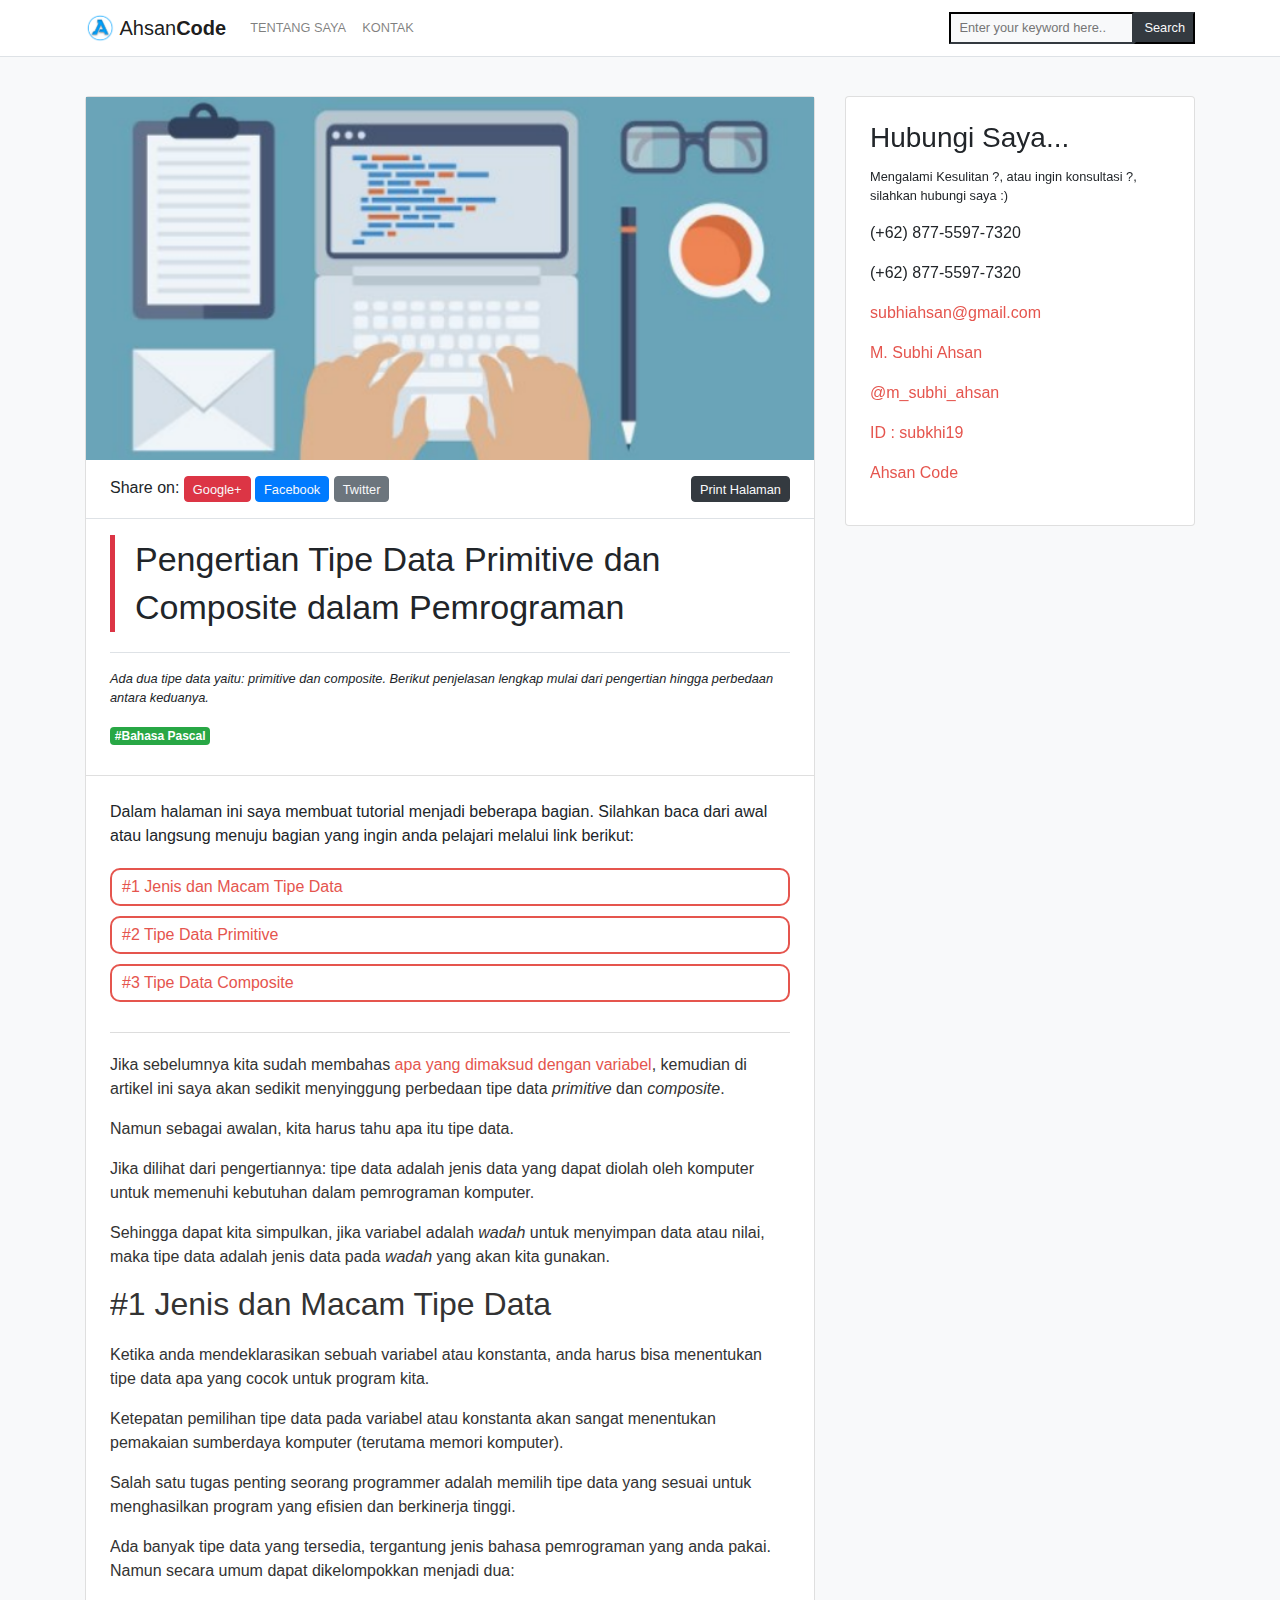
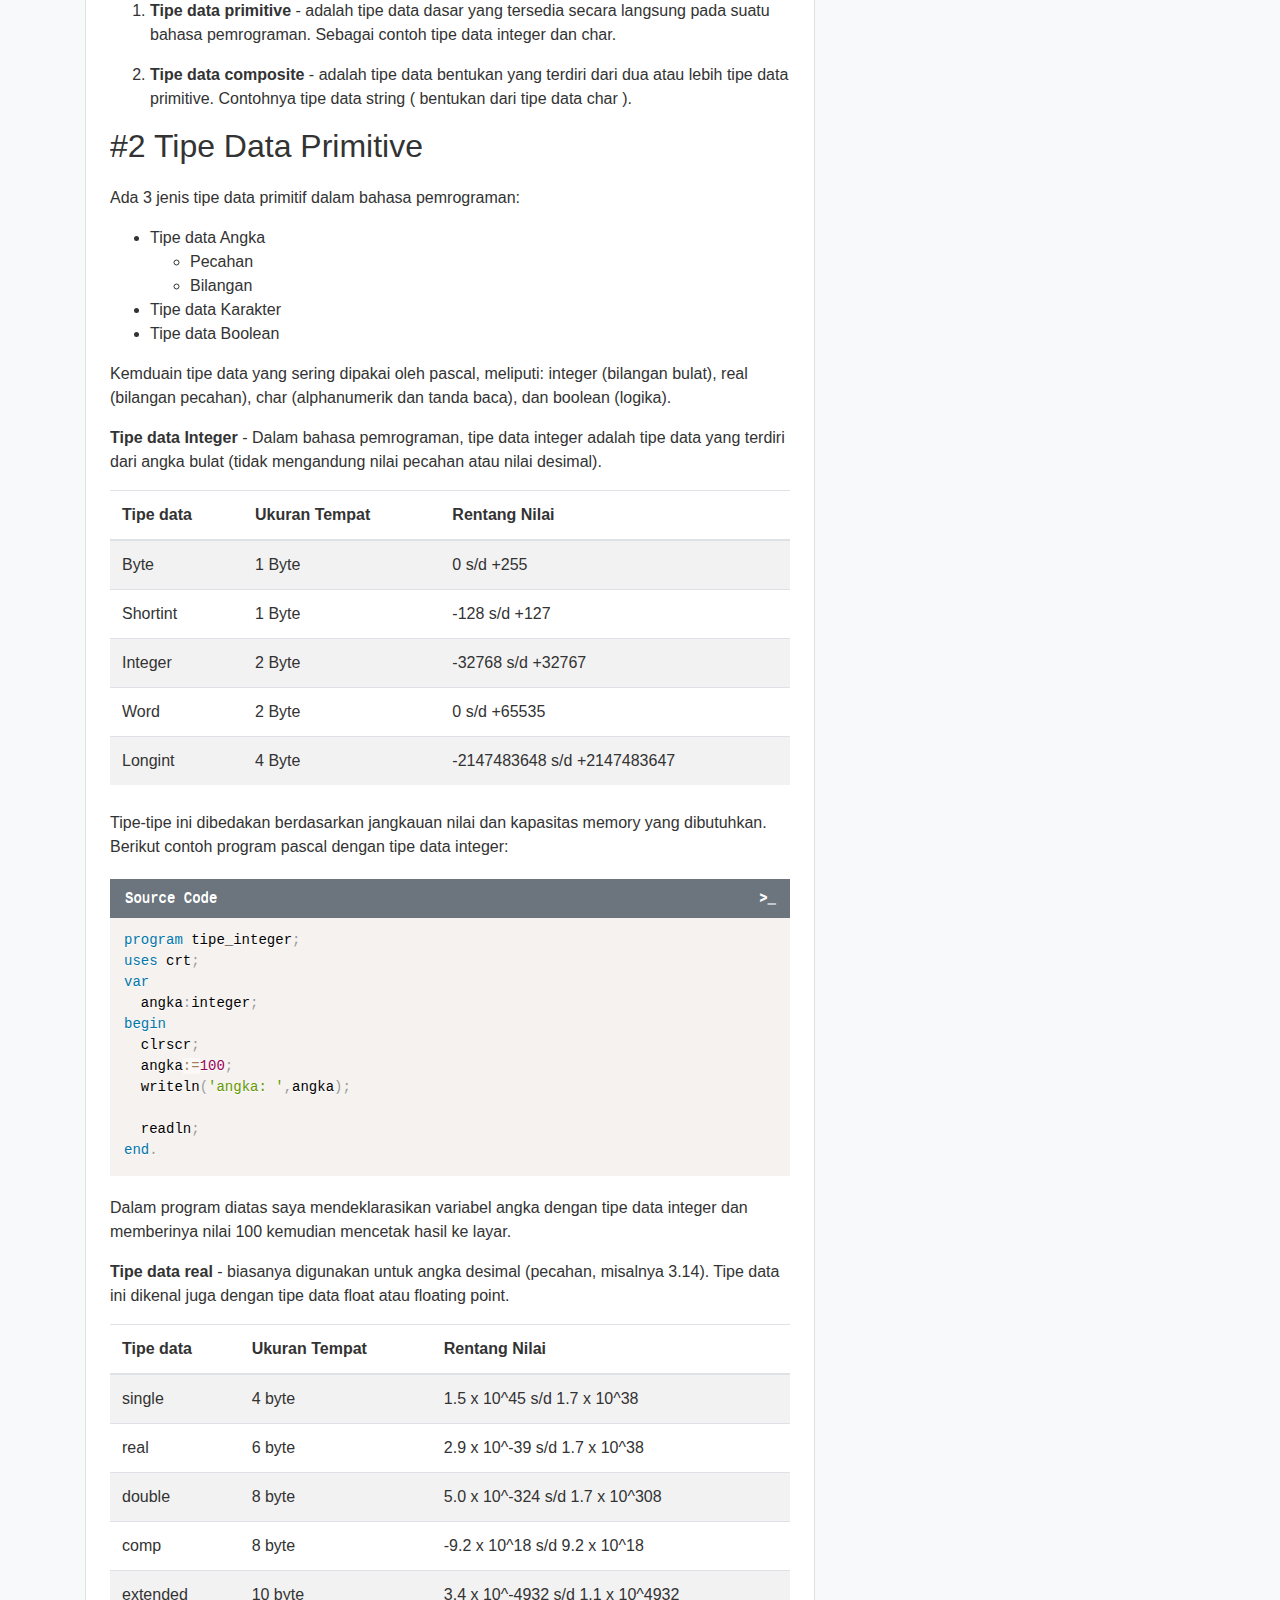
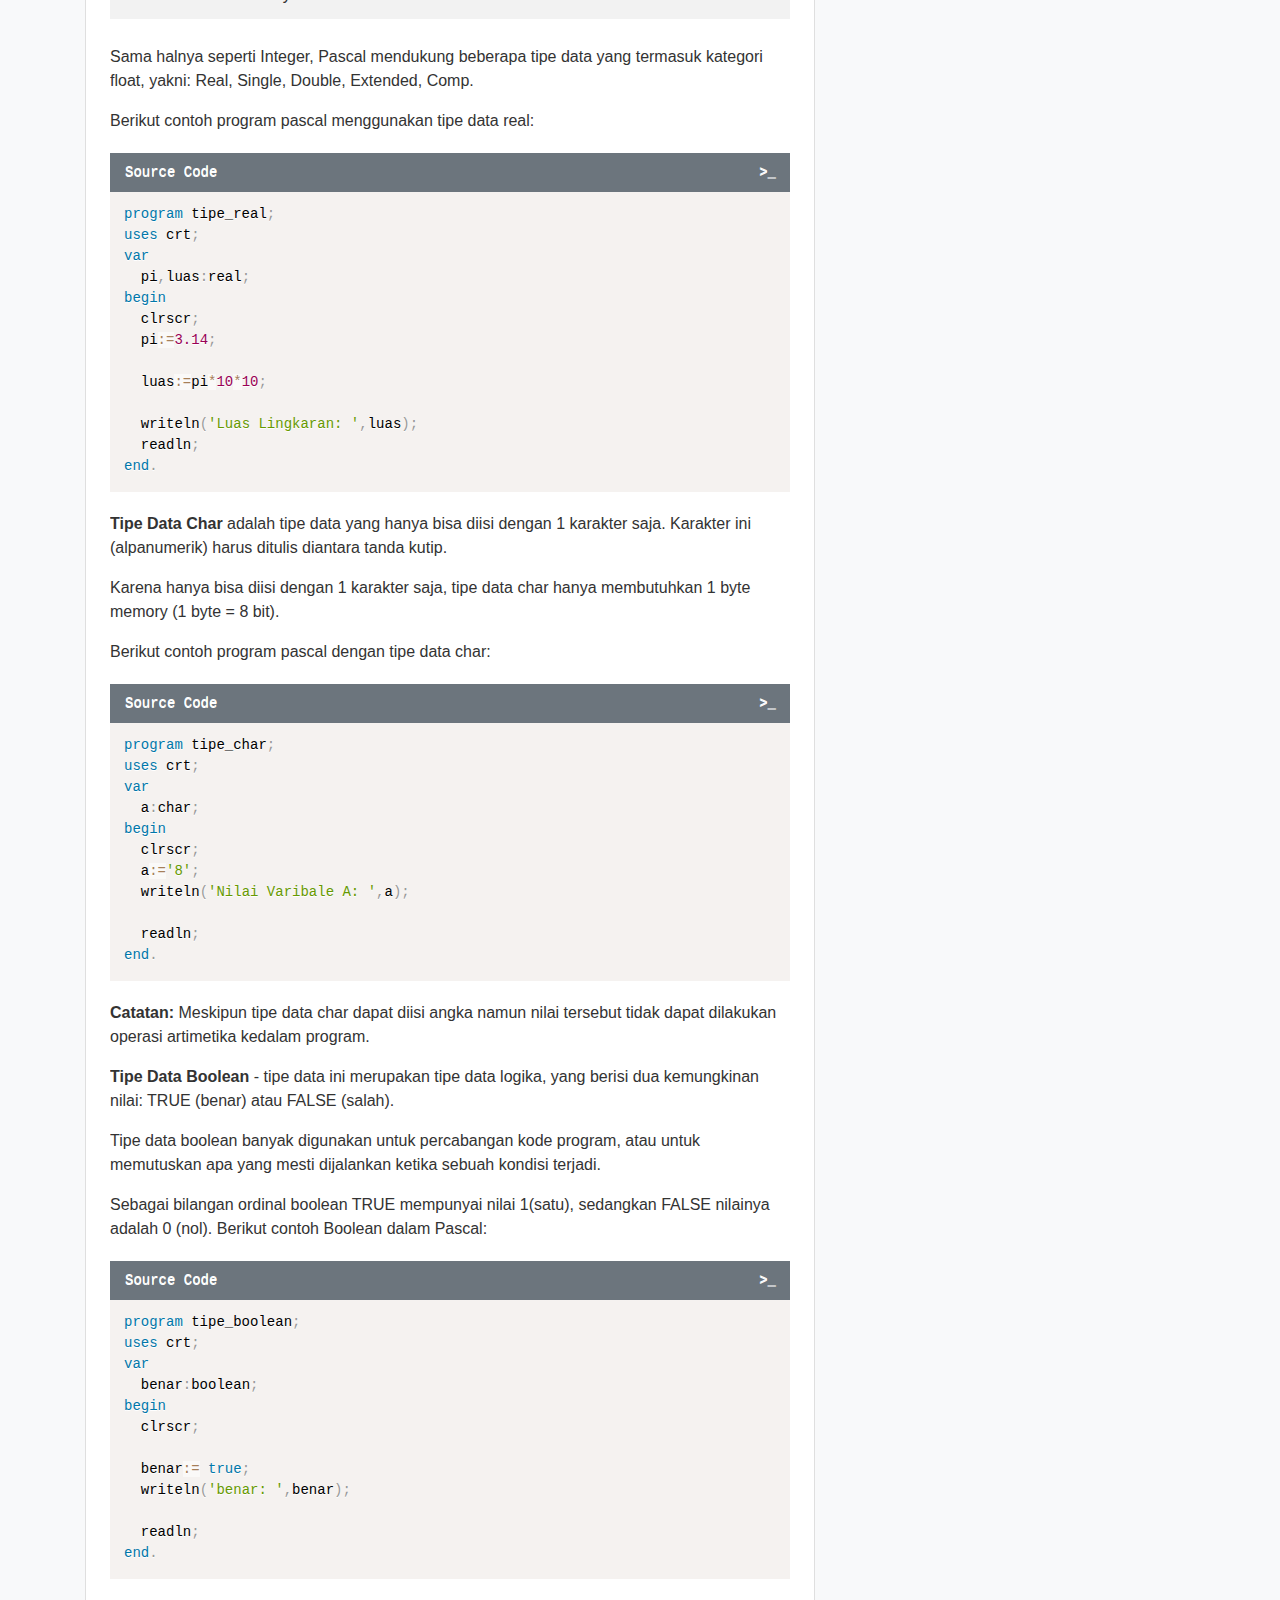
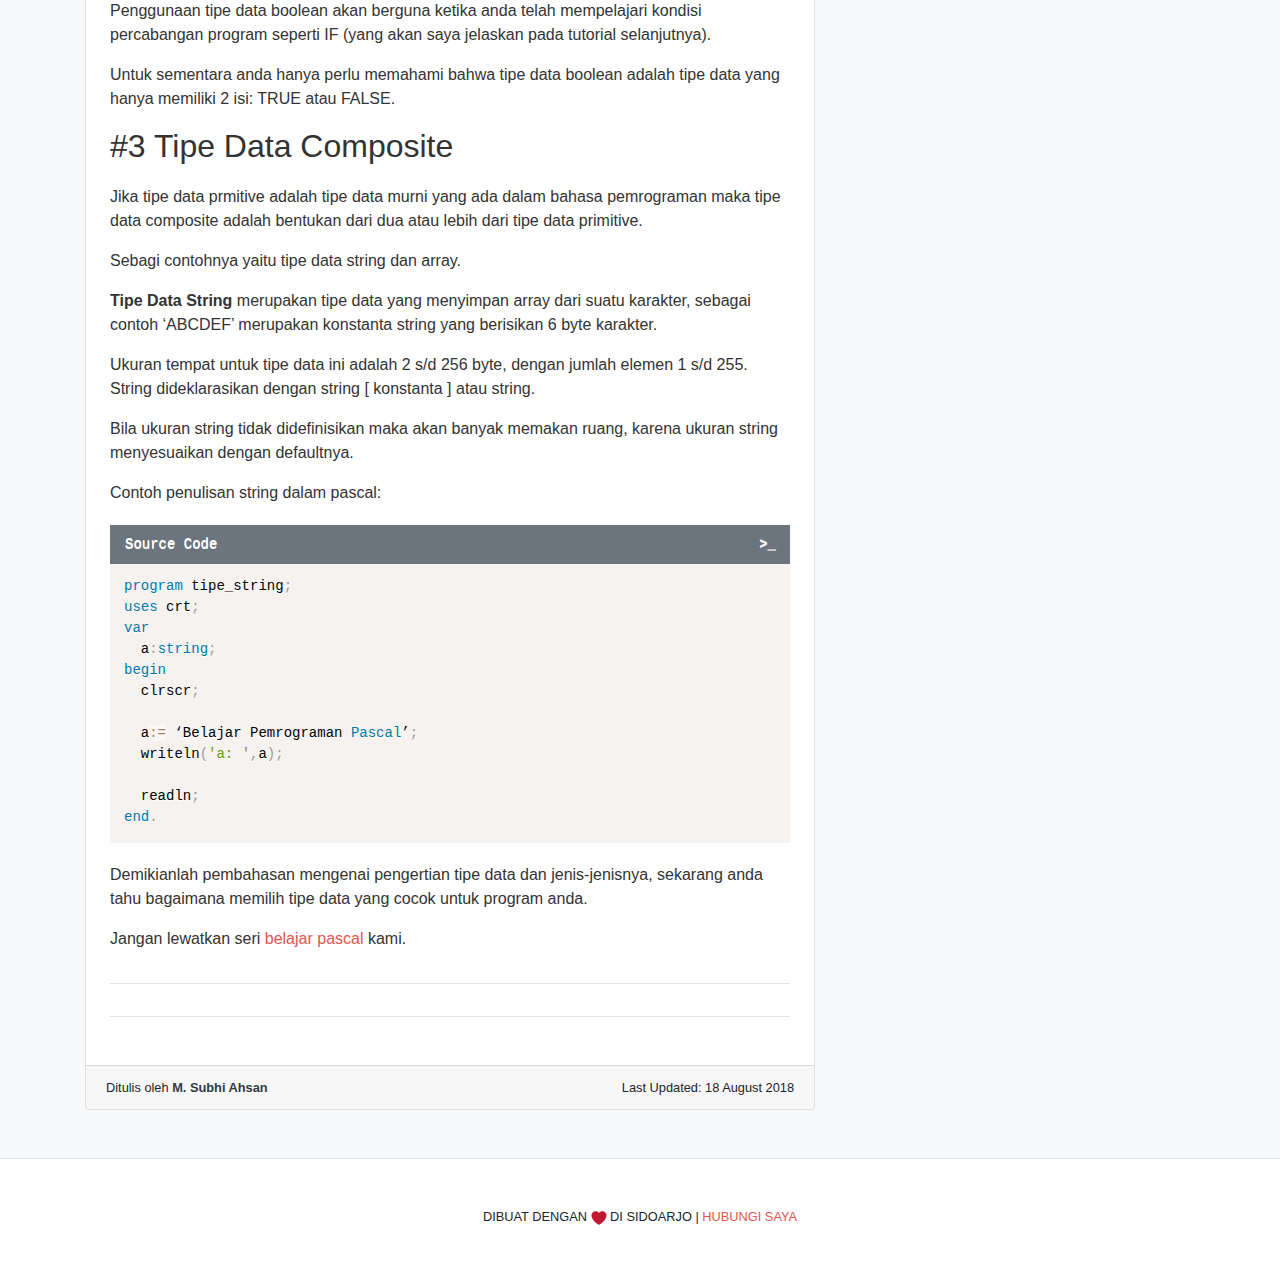
<file: belajar-pascal/pengertian-tipedata.html>
<!DOCTYPE html>
<html lang="id">
<head>
<meta charset="utf-8">
<title>Pengertian Tipe Data Primitive dan Composite dalam Pemrograman</title>
<meta name="viewport" content="width=device-width, initial-scale=1, minimum-scale=1">
<meta name="description" content="Ada dua tipe data yaitu: primitive dan composite. Berikut penjelasan lengkap mulai dari pengertian hingga perbedaan antara keduanya."/>
<meta property="og:locale" content="id_ID"/>
<meta property="og:type" content="article"/>
<meta property="og:title" content="Pengertian Tipe Data Primitive dan Composite dalam Pemrograman"/>
<meta property="og:description" content=Ada dua tipe data yaitu: primitive dan composite. Berikut penjelasan lengkap mulai dari pengertian hingga perbedaan antara keduanya."/>
<meta property="og:url" content="https://subhiahsan.github.io/belajar-pascal/pengertian-tipedata" />
<meta property="og:image" content="https://subhiahsan.github.io/belajar-pascal/img/pascal.png" />
<meta name="google-site-verification" content="" />
<meta property="og:updated_time" content="2018-08-18T19:12:10&#43;07:00"/>
<link rel="alternate" hreflang="id-id" href="https://subhiahsan.github.io/belajar-pascal/pengertian-tipedata" />
<link rel="canonical" href="https://subhiahsan.github.io/belajar-pascal/pengertian-tipedata"/>
<link rel="icon" href="https://subhiahsan.github.io/images/Ahsan-Logo.png" sizes='32x32'/>
<style>
.row{display:-webkit-box;display:-ms-flexbox;display:flex;-ms-flex-wrap:wrap;flex-wrap:wrap;margin-right:-15px;margin-left:-15px}.col,.col-1,.col-10,.col-11,.col-12,.col-2,.col-3,.col-4,.col-5,.col-6,.col-7,.col-8,.col-9,.col-auto,.col-lg,.col-lg-1,.col-lg-10,.col-lg-11,.col-lg-12,.col-lg-2,.col-lg-3,.col-lg-4,.col-lg-5,.col-lg-6,.col-lg-7,.col-lg-8,.col-lg-9,.col-lg-auto,.col-md,.col-md-1,.col-md-10,.col-md-11,.col-md-12,.col-md-2,.col-md-3,.col-md-4,.col-md-5,.col-md-6,.col-md-7,.col-md-8,.col-md-9,.col-md-auto,.col-sm,.col-sm-1,.col-sm-10,.col-sm-11,.col-sm-12,.col-sm-2,.col-sm-3,.col-sm-4,.col-sm-5,.col-sm-6,.col-sm-7,.col-sm-8,.col-sm-9,.col-sm-auto,.col-xl,.col-xl-1,.col-xl-10,.col-xl-11,.col-xl-12,.col-xl-2,.col-xl-3,.col-xl-4,.col-xl-5,.col-xl-6,.col-xl-7,.col-xl-8,.col-xl-9,.col-xl-auto{position:relative;width:100%;min-height:1px;padding-right:15px;padding-left:15px}.btn,.form-control{padding:.375rem .75rem;font-size:1rem;line-height:1.5}.col{-ms-flex-preferred-size:0;flex-basis:0;-webkit-box-flex:1;-ms-flex-positive:1;flex-grow:1;max-width:100%}.col-1,.col-auto{-webkit-box-flex:0}.col-auto{-ms-flex:0 0 auto;flex:0 0 auto;width:auto;max-width:none}.col-1{-ms-flex:0 0 8.333333%;flex:0 0 8.333333%;max-width:8.333333%}.col-2,.col-3{-webkit-box-flex:0}.col-2{-ms-flex:0 0 16.666667%;flex:0 0 16.666667%;max-width:16.666667%}.col-3{-ms-flex:0 0 25%;flex:0 0 25%;max-width:25%}.col-4,.col-5{-webkit-box-flex:0}.col-4{-ms-flex:0 0 33.333333%;flex:0 0 33.333333%;max-width:33.333333%}.col-5{-ms-flex:0 0 41.666667%;flex:0 0 41.666667%;max-width:41.666667%}.col-6,.col-7{-webkit-box-flex:0}.col-6{-ms-flex:0 0 50%;flex:0 0 50%;max-width:50%}.col-7{-ms-flex:0 0 58.333333%;flex:0 0 58.333333%;max-width:58.333333%}.col-8,.col-9{-webkit-box-flex:0}.col-8{-ms-flex:0 0 66.666667%;flex:0 0 66.666667%;max-width:66.666667%}.col-9{-ms-flex:0 0 75%;flex:0 0 75%;max-width:75%}.col-10,.col-11{-webkit-box-flex:0}.col-10{-ms-flex:0 0 83.333333%;flex:0 0 83.333333%;max-width:83.333333%}.col-11{-ms-flex:0 0 91.666667%;flex:0 0 91.666667%;max-width:91.666667%}.col-12{-webkit-box-flex:0;-ms-flex:0 0 100%;flex:0 0 100%;max-width:100%}.w-25{width:25%!important}.w-50{width:50%!important}.w-75{width:75%!important}.w-100{width:100%!important}.h-25{height:25%!important}.h-50{height:50%!important}.h-75{height:75%!important}.h-100{height:100%!important}.mw-100{max-width:100%!important}.mh-100{max-height:100%!important}.m-0{margin:0!important}.mt-0,.my-0{margin-top:0!important}.mr-0,.mx-0{margin-right:0!important}.mb-0,.my-0{margin-bottom:0!important}.ml-0,.mx-0{margin-left:0!important}.m-1{margin:.25rem!important}.mt-1,.my-1{margin-top:.25rem!important}.mr-1,.mx-1{margin-right:.25rem!important}.mb-1,.my-1{margin-bottom:.25rem!important}.ml-1,.mx-1{margin-left:.25rem!important}.m-2{margin:.5rem!important}.mt-2,.my-2{margin-top:.5rem!important}.mr-2,.mx-2{margin-right:.5rem!important}.mb-2,.my-2{margin-bottom:.5rem!important}.ml-2,.mx-2{margin-left:.5rem!important}.m-3{margin:1rem!important}.mt-3,.my-3{margin-top:1rem!important}.mr-3,.mx-3{margin-right:1rem!important}.mb-3,.my-3{margin-bottom:1rem!important}.ml-3,.mx-3{margin-left:1rem!important}.m-4{margin:1.5rem!important}.mt-4,.my-4{margin-top:1.5rem!important}.mr-4,.mx-4{margin-right:1.5rem!important}.mb-4,.my-4{margin-bottom:1.5rem!important}.ml-4,.mx-4{margin-left:1.5rem!important}.m-5{margin:3rem!important}.mt-5,.my-5{margin-top:3rem!important}.mr-5,.mx-5{margin-right:3rem!important}.mb-5,.my-5{margin-bottom:3rem!important}.ml-5,.mx-5{margin-left:3rem!important}.p-0{padding:0!important}.pt-0,.py-0{padding-top:0!important}.pr-0,.px-0{padding-right:0!important}.pb-0,.py-0{padding-bottom:0!important}.pl-0,.px-0{padding-left:0!important}.p-1{padding:.25rem!important}.pt-1,.py-1{padding-top:.25rem!important}.pr-1,.px-1{padding-right:.25rem!important}.pb-1,.py-1{padding-bottom:.25rem!important}.pl-1,.px-1{padding-left:.25rem!important}.p-2{padding:.5rem!important}.pt-2,.py-2{padding-top:.5rem!important}.pr-2,.px-2{padding-right:.5rem!important}.pb-2,.py-2{padding-bottom:.5rem!important}.pl-2,.px-2{padding-left:.5rem!important}.p-3{padding:1rem!important}.pt-3,.py-3{padding-top:1rem!important}.pr-3,.px-3{padding-right:1rem!important}.pb-3,.py-3{padding-bottom:1rem!important}.pl-3,.px-3{padding-left:1rem!important}.p-4{padding:1.5rem!important}.pt-4,.py-4{padding-top:1.5rem!important}.pr-4,.px-4{padding-right:1.5rem!important}.pb-4,.py-4{padding-bottom:1.5rem!important}.pl-4,.px-4{padding-left:1.5rem!important}.p-5{padding:3rem!important}.pt-5,.py-5{padding-top:3rem!important}.pr-5,.px-5{padding-right:3rem!important}.pb-5,.py-5{padding-bottom:3rem!important}.pl-5,.px-5{padding-left:3rem!important}.m-auto{margin:auto!important}.mt-auto,.my-auto{margin-top:auto!important}.mr-auto,.mx-auto{margin-right:auto!important}.mb-auto,.my-auto{margin-bottom:auto!important}.ml-auto,.mx-auto{margin-left:auto!important}.float-left{float:left!important}.float-right{float:right!important}.float-none{float:none!important}.position-static{position:static!important}.position-relative{position:relative!important}.position-absolute{position:absolute!important}.position-fixed{position:fixed!important}.position-sticky{position:-webkit-sticky!important;position:sticky!important}.fixed-bottom,.fixed-top{position:fixed;right:0;left:0;z-index:1030}.fixed-top{top:0}.fixed-bottom{bottom:0}.d-none{display:none!important}.d-inline{display:inline!important}.d-inline-block{display:inline-block!important}.d-block{display:block!important}.d-table{display:table!important}.card{position:relative;display:flex;-ms-flex-direction:column;flex-direction:column;min-width:0;word-wrap:break-word;background-color:#fff;background-clip:border-box;border:1px solid rgba(0,0,0,.125);border-radius:.25rem}.card>hr{margin-right:0;margin-left:0}.card>.list-group:first-child .list-group-item:first-child{border-top-left-radius:.25rem;border-top-right-radius:.25rem}.card>.list-group:last-child .list-group-item:last-child{border-bottom-right-radius:.25rem;border-bottom-left-radius:.25rem}.card-body{-webkit-box-flex:1;-ms-flex:1 1 auto;flex:1 1 auto;padding:1.25rem}.card-footer,.card-header{padding:.75rem 1.25rem;background-color:rgba(0,0,0,.03)}.card-title{margin-bottom:.75rem}.card-header,.card-subtitle,.card-text:last-child{margin-bottom:0}.card-subtitle{margin-top:-.375rem}.card-link+.card-link{margin-left:1.25rem}.card-header-pills,.card-header-tabs{margin-right:-.625rem;margin-left:-.625rem}.card-header{border-bottom:1px solid rgba(0,0,0,.125)}.card-header:first-child{border-radius:calc(.25rem - 1px) calc(.25rem - 1px) 0 0}.card-header+.list-group .list-group-item:first-child{border-top:0}.card-footer{border-top:1px solid rgba(0,0,0,.125)}.card-footer:last-child{border-radius:0 0 calc(.25rem - 1px) calc(.25rem - 1px)}.card-header-tabs{margin-bottom:-.75rem;border-bottom:0}.card-img-overlay{position:absolute;top:0;right:0;bottom:0;left:0;padding:1.25rem}.card-img{width:100%;border-radius:calc(.25rem - 1px)}.card-img-top{width:100%;border-top-left-radius:calc(.25rem - 1px);border-top-right-radius:calc(.25rem - 1px)}.card-img-bottom{width:100%;border-bottom-right-radius:calc(.25rem - 1px);border-bottom-left-radius:calc(.25rem - 1px)}.card-deck{display:-webkit-box;display:-ms-flexbox;display:flex;-ms-flex-direction:column;flex-direction:column}.card-deck .card{margin-bottom:15px}.card-group{display:-webkit-box;display:-ms-flexbox;display:flex;-webkit-box-orient:vertical;-webkit-box-direction:normal;-ms-flex-direction:column;flex-direction:column}.card-group>.card{margin-bottom:15px}.card-columns .card{margin-bottom:.75rem}.container,.container-fluid{padding-right:15px;padding-left:15px;margin-right:auto;margin-left:auto;width:100%}.pagination{display:-webkit-box;display:-ms-flexbox;display:flex;padding-left:0;list-style:none;border-radius:.25rem}.page-link{position:relative;display:block;padding:.5rem .75rem;margin-left:-1px;line-height:1.25;color:#007bff;background-color:#fff;border:1px solid #dee2e6}.d-table-row{display:table-row!important}.d-table-cell{display:table-cell!important}.d-flex{display:-webkit-box!important;display:-ms-flexbox!important;display:flex!important}.d-inline-flex{display:-webkit-inline-box!important;display:-ms-inline-flexbox!important;display:inline-flex!important}body{background-color:#f5f6f7!important;color:#555}a:link,a:visited{color:#E5554E}pre{padding-top:25px;position:relative;background:#f5f2f0;padding:30px 1em 15px}pre:before{font-size:14px;content:'Source Code';position:absolute;top:0;padding:9px 0;left:0;right:0;color:#fff;display:block;margin:0;text-indent:15px;background-color:#6c757d;letter-spacing:0}pre::after{display:inline-block;content:'>_';font-style:normal;font-weight:normal;font-size:14px;color:#fff;top:0;right:0;padding:9px 14px;position:absolute}blockquote{padding:0 1em;color:#6a737d;border-left:0.25em solid #e5554e}blockquote>:last-child{margin-bottom:0}.post-content{color:#333;font-size:16px;font-weight:400;overflow:auto;}.post-content h2{margin-bottom:20px}.post-content img{width:100%;height:auto}#TableOfContents{border-bottom:1px solid #ddd;padding:0 0 20px;margin-bottom:20px}#TableOfContents::before{content:"Dalam halaman ini saya membuat tutorial menjadi beberapa bagian. Silahkan baca dari awal atau langsung menuju bagian yang ingin anda pelajari melalui link berikut:"}#TableOfContents ul{margin:5px 0px 0px;padding:0;clear:both}#TableOfContents ul li{padding:5px 0px;font-size:16px;overflow:hidden;white-space:nowrap}#TableOfContents ul li a{background:#ffffff;border:2px solid #E5554E;border-radius:10px;color:#E5554E;text-decoration:none;padding:5px 10px;display:block}#TableOfContents a:hover{background:#E5554E;color:#fff}table{width:100%;max-width:100%;margin-bottom:1.625rem;background-color:transparent}table td,table th{padding:.75rem;vertical-align:middle;border-top:1px solid #dee2e6}table thead th{vertical-align:top;border-bottom:2px solid #dee2e6}table tbody+tbody{border-top:2px solid #dee2e6}table tbody tr:nth-of-type(odd){background-color:rgba(0,0,0,.05)}table tbody tr:hover{background-color:rgba(0,0,0,.075)}.emoji{height:16px;width:16px}.ling{overflow:hidden}.box{position:relative;padding-bottom:56.25%;padding-top:30px;height:0;overflow:hidden;margin:5px 0 20px}.box iframe,.box object,.box embed{position:absolute;top:0;left:0;width:100%;height:100%}.iklan{background:#f5f5f5;text-align:center;overflow:hidden;margin:30px 0}.iklan:before{content:"Advertisement";font-size:10px;letter-spacing:0.3em;padding:10px 0;display:block}.kotak{text-align:center;width:336px;margin:0 auto;height:280px;overflow:hidden}.banner{background-image:url("https://d33wubrfki0l68.cloudfront.net/fe1f1e77274f3f52ce8148afff302fde47c8a2f3/a8b64/img/placeholder.svg");background-size:100%;width:auto;min-height:300px;overflow:hidden;position:relative}.banner img{width:100%;height:auto}.share{position:relative;padding:0 20px}.judul{font-size: 34px;line-height: 1.425em;border-left: 5px solid #dc3545;padding-left: 20px;margin-bottom: 20px;}.tag{font-size:14px!important}.tombol{display:none}
#sidebar-sticky {padding: 0;margin: 0 auto;position: -webkit-sticky;position: sticky;top: 70px;}@media (max-width:992px){.kotak{background:#fff;height:60px;width:320px;z-index:999;margin: 2px auto 4px;border: 1px solid #ddd;}.floating{background:#f5f5f5;position:fixed;z-index:998;bottom:0;left:0;right:0;border-top:1px solid #ddd;}.banner{min-height:150px}.tombol{position:absolute;top:0;right:0;display:block}.navbar input[type=checkbox]{position:absolute;right:0px;top:0;width:40px;height:40px;opacity:0;z-index:4}.show{display:none}.navbar input[type=checkbox]:checked ~ div{display:block}.card-title{font-size:24px;font-weight:700}.post-content h2{font-size:18px!important;font-weight:700}.judul{font-size:22px}.judul{font-size:18px}}

</style>
<link rel='stylesheet' href='https://use.fontawesome.com/releases/v5.2.0/css/all.css' integrity='sha384-hWVjflwFxL6sNzntih27bfxkr27PmbbK/iSvJ+a4+0owXq79v+lsFkW54bOGbiDQ' crossorigin='anonymous' />
<link rel='stylesheet' type='text/css' media='(min-width:576px)' href='https://subhiahsan.github.io/belajar-pascal/css/bootstrap-sm.css'/>
<link rel='stylesheet' type='text/css' media='(min-width:768px)' href='https://subhiahsan.github.io/belajar-pascal/css/bootstrap-md.css'/>
<link rel='stylesheet' type='text/css' media='(min-width:992px)' href='https://subhiahsan.github.io/belajar-pascal/css/bootstrap-lg.css'/>
<link rel='stylesheet' type='text/css' media='(min-width:1200px)' href='https://subhiahsan.github.io/belajar-pascal/css/bootstrap-xl.css'/>
<link rel='stylesheet' type='text/css' media='print' href='https://subhiahsan.github.io/belajar-pascal/css/bootstrap-print.css'/>
<script type='text/javascript' async src='https://subhiahsan.github.io/belajar-pascal/js/lazysizes.min.js'></script>
<script type="application/ld+json">
{
    "@context": "http://schema.org",
    "@type": "WebSite",
    "name": "AhsanCode : Bukan Pro bukan juga amatiran",

    "url": "https://subhiahsan.github.io"
}
</script>
<script>
!function(e){"use strict";var n=function(n,t,o){var i,d,r,a,l=e.document,f=l.createElement("link"),s=o||"all";return t?i=t:(d=(l.body||l.getElementsByTagName("head")[0]).childNodes,i=d[d.length-1]),r=l.styleSheets,f.rel="stylesheet",f.href=n,f.media="only x",function e(n){return l.body?n():void setTimeout(function(){e(n)})}(function(){i.parentNode.insertBefore(f,t?i:i.nextSibling)}),a=function(e){for(var n=f.href,t=r.length;t--;)if(r[t].href===n)return e();setTimeout(function(){a(e)})},f.addEventListener&&f.addEventListener("load",function(){this.media=s}),f.onloadcssdefined=a,a(function(){f.media!==s&&(f.media=s)}),f};"undefined"!=typeof exports?exports.loadCSS=n:e.loadCSS=n}("undefined"!=typeof global?global:this);
</script>
<script>
loadCSS("https://subhiahsan.github.io/belajar-pascal/css/bootstrap.css");
loadCSS("https://subhiahsan.github.io/belajar-pascal/css/prism.css");
</script>

<meta name="google-site-verification" content="" /><script async src="https://pagead2.googlesyndication.com/pagead/js/f.txt"></script></head>
<body class="bg-light">
<nav class="navbar position-fixed fixed-top navbar-expand-lg navbar-light bg-white border border-top-0 border-right-0 border-left-0"><div class="container position-relative">
<a class="navbar-brand float-left" href="https://subhiahsan.github.io"><img src="https://subhiahsan.github.io/images/Ahsan-Logo.png" width="30" height="30" class="d-inline-block align-top rounded-circle" alt="logo"> Ahsan<span class="font-weight-bold">Code</span></a>
<input type="checkbox" class="navbar-toggler navbar-toggler-right"/>
<span class="tombol border rounded px-3 py-2">&#8801;</span>
<div class="collapse navbar-collapse tampil" id="navb">
<ul class="navbar-nav mr-auto text-uppercase small">
<li class="nav-item"><a class="nav-link" href="https://subhiahsan.github.io">Tentang Saya</a></li>
<li class="nav-item"><a class="nav-link" href="https://subhiahsan.github.io/#contact">Kontak</a></li>
</ul>
<form class="form-inline my-2 my-lg-0" action="https://cse.google.co.id/" id="cse-search-box">
<input type="hidden" name="ie" value="UTF-8" /><input type="hidden" name="sa" value="search" />
<input class="bg-light border-dark px-2 small py-1" type="search" name="q" placeholder="Enter your keyword here.."/>
<button class="bg-dark px-2 py-1 small text-light border-dark" type="submit" name="button">Search</button>
</form></div></div></nav>

<div class="mb-5 mt-5 pt-5">
  <div class="container">
  <div class="row">
    <div class="col-sm-12 col-lg-8">
    <article>
      <div class="card">
        <div class="banner">
          <img class='lazyload'
              src='https://subhiahsan.github.io/belajar-pascal/img/pascal.png'
              alt='Pengertian Tipe Data Primitive dan Composite dalam Pemrograman'>
        </div>
        <div class="px-4 py-3 border-bottom">
  <div class="float-right d-none d-md-inline">
    <a class="btn btn-dark text-light py-0 px-2" href="javascript:window.print();"> <small>Print Halaman</small> </a>
  </div>
  <span class="d-none d-lg-inline">Share on:</span>
  <a class="btn btn-danger text-light py-0 px-2" href="https://plus.google.com/share?url=https%3a%2f%2fsubhiahsan.github.io%2fbelajar-pascal%2fpengertian-tipedata"><small>Google+</small></a>
  <a class="btn btn-primary text-light py-0 px-2" href="https://www.facebook.com/sharer.php?u=https%3a%2f%2fsubhiahsan.github.io%2fbelajar-pascal%2fpengertian-tipedata"><small>Facebook</small></a>
  <a class="btn btn-secondary text-light py-0 px-2" href="https://twitter.com/intent/tweet?url=https%3a%2f%2fsubhiahsan.github.io%2fbelajar-pascal%2fpengertian-tipedata"><small>Twitter</small></a>
</div>

        <header class="mt-1 card-header bg-white px-4">
            <h1 class="card-title judul">Pengertian Tipe Data Primitive dan Composite dalam Pemrograman</h1>
            <p class="border-top pt-3 small font-italic">Ada dua tipe data yaitu: primitive dan composite. Berikut penjelasan lengkap mulai dari pengertian hingga perbedaan antara keduanya.</p>
            <div class="mb-3">

              <span class="badge badge-success">
                   #<a class="text-white" href="https://subhiahsan.github.io/belajar-pascal/pengertian-pascal">Bahasa Pascal</a>
              </span>

            </div>
        </header>
        <div class="card-body p-md-4">
        <nav id="TableOfContents">
<ul>
<li>
<ul>
<li><a href="#1-jenis-dan-macam-tipe-data">#1 Jenis dan Macam Tipe Data</a></li>
<li><a href="#2-tipe-data-primitive">#2 Tipe Data Primitive</a></li>
<li><a href="#3-tipe-data-composite">#3 Tipe Data Composite</a></li>
</ul></li>
</ul>
</nav>

        <div class="post-content">


<p>Jika sebelumnya kita sudah membahas <a href="https://subhiahsan.github.io/belajar-pascal/pengertian-variabel" target="_blank">apa yang dimaksud dengan variabel</a>, kemudian di artikel ini saya akan sedikit menyinggung perbedaan tipe data <em>primitive</em> dan <em>composite</em>.</p>

<p>Namun sebagai awalan, kita harus tahu apa itu tipe data.</p>

<p>Jika dilihat dari pengertiannya: tipe data adalah jenis data yang dapat diolah oleh komputer untuk memenuhi kebutuhan dalam pemrograman komputer.</p>

<p>Sehingga dapat kita simpulkan, jika variabel adalah <em>wadah</em> untuk menyimpan data atau nilai, maka tipe data adalah jenis data pada <em>wadah</em> yang akan kita gunakan.</p>

<h2 id="1-jenis-dan-macam-tipe-data">#1 Jenis dan Macam Tipe Data</h2>

<p>Ketika anda mendeklarasikan sebuah variabel atau konstanta, anda harus bisa menentukan tipe data apa yang cocok untuk program kita.</p>

<p>Ketepatan pemilihan tipe data pada variabel atau konstanta akan sangat menentukan pemakaian sumberdaya komputer (terutama memori komputer).</p>

<p>Salah satu tugas penting seorang programmer adalah memilih tipe data yang sesuai untuk menghasilkan program yang efisien dan berkinerja tinggi.</p>

<p>Ada banyak tipe data yang tersedia, tergantung jenis bahasa pemrograman yang anda pakai. Namun secara umum dapat dikelompokkan menjadi dua:</p>

<ol>
<li><p><strong>Tipe data primitive</strong> - adalah tipe data dasar yang tersedia secara langsung pada suatu bahasa pemrograman. Sebagai contoh tipe data integer dan char.</p></li>

<li><p><strong>Tipe data composite</strong> - adalah tipe data bentukan yang terdiri dari dua atau lebih tipe data primitive. Contohnya tipe data string ( bentukan dari tipe data char ).</p></li>
</ol>

<h2 id="2-tipe-data-primitive">#2 Tipe Data Primitive</h2>

<p>Ada 3 jenis tipe data primitif dalam bahasa pemrograman:</p>

<ul>
<li>Tipe data Angka

<ul>
<li>Pecahan</li>
<li>Bilangan</li>
</ul></li>
<li>Tipe data Karakter</li>
<li>Tipe data Boolean</li>
</ul>

<p>Kemduain tipe data yang sering dipakai oleh pascal, meliputi: integer (bilangan bulat), real (bilangan pecahan), char (alphanumerik dan tanda baca), dan boolean (logika).</p>

<p><strong>Tipe data Integer</strong> - Dalam bahasa pemrograman, tipe data integer adalah tipe data yang terdiri dari angka bulat (tidak mengandung nilai pecahan atau nilai desimal).</p>

<table>
<thead>
<tr>
<th>Tipe data</th>
<th>Ukuran Tempat</th>
<th>Rentang Nilai</th>
</tr>
</thead>

<tbody>
<tr>
<td>Byte</td>
<td>1 Byte</td>
<td>0 s/d +255</td>
</tr>

<tr>
<td>Shortint</td>
<td>1 Byte</td>
<td>-128 s/d +127</td>
</tr>

<tr>
<td>Integer</td>
<td>2 Byte</td>
<td>-32768 s/d +32767</td>
</tr>

<tr>
<td>Word</td>
<td>2 Byte</td>
<td>0 s/d +65535</td>
</tr>

<tr>
<td>Longint</td>
<td>4 Byte</td>
<td>-2147483648 s/d +2147483647</td>
</tr>
</tbody>
</table>

<p>Tipe-tipe ini dibedakan berdasarkan jangkauan nilai dan kapasitas memory yang dibutuhkan. Berikut contoh program pascal dengan tipe data integer:</p>

<pre><code class="language-pascal">
program tipe_integer;
uses crt;
var
  angka:integer;
begin
  clrscr;
  angka:=100;
  writeln('angka: ',angka);

  readln;
end.
</code></pre>

<p>Dalam program diatas saya mendeklarasikan variabel angka dengan tipe data integer dan memberinya nilai 100 kemudian mencetak hasil ke layar.</p>

<p><strong>Tipe data real</strong> - biasanya digunakan untuk angka desimal (pecahan, misalnya 3.14). Tipe data ini dikenal juga dengan tipe data float atau floating point.</p>

<table>
<thead>
<tr>
<th>Tipe data</th>
<th>Ukuran Tempat</th>
<th>Rentang Nilai</th>
</tr>
</thead>

<tbody>
<tr>
<td>single</td>
<td>4 byte</td>
<td>1.5 x 10^45 s/d 1.7 x 10^38</td>
</tr>

<tr>
<td>real</td>
<td>6 byte</td>
<td>2.9 x 10^-39 s/d 1.7 x 10^38</td>
</tr>

<tr>
<td>double</td>
<td>8 byte</td>
<td>5.0 x 10^-324 s/d 1.7 x 10^308</td>
</tr>

<tr>
<td>comp</td>
<td>8 byte</td>
<td>-9.2 x 10^18 s/d 9.2 x 10^18</td>
</tr>

<tr>
<td>extended</td>
<td>10 byte</td>
<td>3.4 x 10^-4932 s/d 1.1 x 10^4932</td>
</tr>
</tbody>
</table>

<p>Sama halnya seperti Integer, Pascal mendukung beberapa tipe data yang termasuk kategori float, yakni: Real, Single, Double, Extended, Comp.</p>

<p>Berikut contoh program pascal menggunakan tipe data real:</p>

<pre><code class="language-pascal">
program tipe_real;
uses crt;
var
  pi,luas:real;
begin
  clrscr;
  pi:=3.14;

  luas:=pi*10*10;

  writeln('Luas Lingkaran: ',luas);
  readln;
end.
</code></pre>

<p><strong>Tipe Data Char</strong> adalah tipe data yang hanya bisa diisi dengan 1 karakter saja. Karakter ini (alpanumerik) harus ditulis diantara tanda kutip.</p>

<p>Karena hanya bisa diisi dengan 1 karakter saja, tipe data char hanya membutuhkan 1 byte memory (1 byte = 8 bit).</p>

<p>Berikut contoh program pascal dengan tipe data char:</p>

<pre><code class="language-pascal">
program tipe_char;
uses crt;
var
  a:char;
begin
  clrscr;
  a:='8';
  writeln('Nilai Varibale A: ',a);

  readln;
end.
</code></pre>

<p><strong>Catatan:</strong> Meskipun tipe data char dapat diisi angka namun nilai tersebut tidak dapat dilakukan operasi artimetika kedalam program.</p>

<p><strong>Tipe Data Boolean</strong> - tipe data ini merupakan tipe data logika, yang berisi dua kemungkinan nilai: TRUE (benar) atau FALSE (salah).</p>

<p>Tipe data boolean banyak digunakan untuk percabangan kode program, atau untuk memutuskan apa yang mesti dijalankan ketika sebuah kondisi terjadi.</p>

<p>Sebagai bilangan ordinal boolean TRUE mempunyai nilai 1(satu), sedangkan FALSE nilainya adalah 0 (nol). Berikut contoh Boolean dalam Pascal:</p>

<pre><code class="language-pascal">
program tipe_boolean;
uses crt;
var
  benar:boolean;
begin
  clrscr;

  benar:= true;
  writeln('benar: ',benar);

  readln;
end.
</code></pre>

<p>Penggunaan tipe data boolean akan berguna ketika anda telah mempelajari kondisi percabangan program seperti IF (yang akan saya jelaskan pada tutorial selanjutnya).</p>

<p>Untuk sementara anda hanya perlu memahami bahwa tipe data boolean adalah tipe data yang hanya memiliki 2 isi: TRUE atau FALSE.</p>

<h2 id="3-tipe-data-composite">#3 Tipe Data Composite</h2>

<p>Jika tipe data prmitive adalah tipe data murni yang ada dalam bahasa pemrograman maka tipe data composite adalah bentukan dari dua atau lebih dari tipe data primitive.</p>

<p>Sebagi contohnya yaitu tipe data string dan array.</p>

<p><strong>Tipe Data String</strong> merupakan tipe data yang menyimpan array dari suatu karakter, sebagai contoh &lsquo;ABCDEF&rsquo; merupakan konstanta string yang berisikan 6 byte karakter.</p>

<p>Ukuran tempat untuk tipe data ini adalah 2 s/d 256 byte, dengan jumlah elemen 1 s/d 255. String dideklarasikan dengan string [ konstanta ] atau string.</p>

<p>Bila ukuran string tidak didefinisikan maka akan banyak memakan ruang, karena ukuran string menyesuaikan dengan defaultnya.</p>

<p>Contoh penulisan string dalam pascal:</p>

<pre><code class="language-pascal">
program tipe_string;
uses crt;
var
  a:string;
begin
  clrscr;

  a:= ‘Belajar Pemrograman Pascal’;
  writeln('a: ',a);

  readln;
end.
</code></pre>

<p>Demikianlah pembahasan mengenai pengertian tipe data dan jenis-jenisnya, sekarang anda tahu bagaimana memilih tipe data yang cocok untuk program anda.</p>

<p>Jangan lewatkan seri <a href="https://subhiahsan.github.io/belajar-pascal">belajar pascal</a> kami.</p>

        </div>
        <div class="post-footer">
          <script src="http://www.google.com/jsapi" type="text/javascript"></script>
<script type='text/javascript'>var opte='freelance developer%';google.load('search','1',{language:'in',style:google.loader.themes.DEFAULT});google.setOnLoadCallback(function(){var f={};var g=new google.search.CustomSearchControl('partner-pub-9644180954842017:2173872476',f);g.setResultSetSize(google.search.Search.FILTERED_CSE_RESULTSET);var e=new google.search.DrawOptions();e.enableSearchResultsOnly();g.draw('csee',e);g.execute(opte)},true);</script>
<div id='csee' class="border-top border-bottom py-3 mb-4 mt-3"></div>
<style type='text/css'>.gs-webResult .gs-snippet,.gs-imageResult .gs-snippet{display:none}.gcsc-branding-img-noclear{width:50px;height:15px}.gcsc-branding{display:none}.gsc-resultsRoot.gsc-tabData.gsc-tabdActive{display:none}.gsc-above-wrapper-area{display:none}</style>

        </div>
        </div>
        <div class="card-footer small">
          Ditulis oleh <a href="https://subhiahsan.github.io"><span class="text-dark font-weight-bold">M. Subhi Ahsan</span></a> <span class="float-right d-none d-md-inline">Last Updated: 18 August 2018</span>
        </div>
      </div>
    </article>

</div>
    <div class="col-sm-12 col-lg-4">

<div id="sidebar-sticky">


  <div class="card mb-4">
  <div class="card-body p-md-4">
    <header>
        <h3 class="card-title">Hubungi Saya...</h3>
    </header>
  <div>
  	<p class="small">Mengalami Kesulitan ?, atau ingin konsultasi ?, silahkan hubungi saya :)</p>
    <p><i class="fa fa-phone"></i> (+62) 877-5597-7320</p>
    <p><i class="fab fa-whatsapp"></i> (+62) 877-5597-7320</p>
    <p><i class="fa fa-envelope"></i> <a href="mailto:subhiahsan@gmail.com">subhiahsan@gmail.com</a></p>
    <p><i class="fab fa-facebook-square"></i> <a href="https://web.facebook.com/cybernet.darknet" target="_blank">M. Subhi Ahsan</a></p>
    <p><i class="fab fa-instagram" target="_blank"></i> <a href="https://www.instagram.com/m_subhi_ahsan">@m_subhi_ahsan</a></p>
    <p><i class="fab fa-line"></i> <a href="https://line.me/ti/p/C_iYgvoakG" target="_blank">ID : subkhi19</a></p>
    <p><i class="fab fa-google-plus" target="_blank"></i> <a href="https://plus.google.com/108276350365794635831">Ahsan Code</a></p>
  </div>
  </div>
</div>

</div>

    </div>
    </div>
  </div>
</div>

<footer class="mt-4 pt-5 pb-5 bg-white border border-left-0 border-right-0 border-bottom-0">
<div class="container-fluid text-center text-uppercase small sticky-stopper">
<span class="d-none d-lg-inline">Dibuat dengan <img class="emoji" draggable="false" alt="❤️" src="https://subhiahsan.github.io/belajar-pascal/img/love.svg"> di Sidoarjo |</span> <a href="https://subhiahsan.github.io/#contact">Hubungi Saya</a>
</div>
</footer>

<script async src='https://subhiahsan.github.io/belajar-pascal/js/prism.js'></script>

</html>
</file>
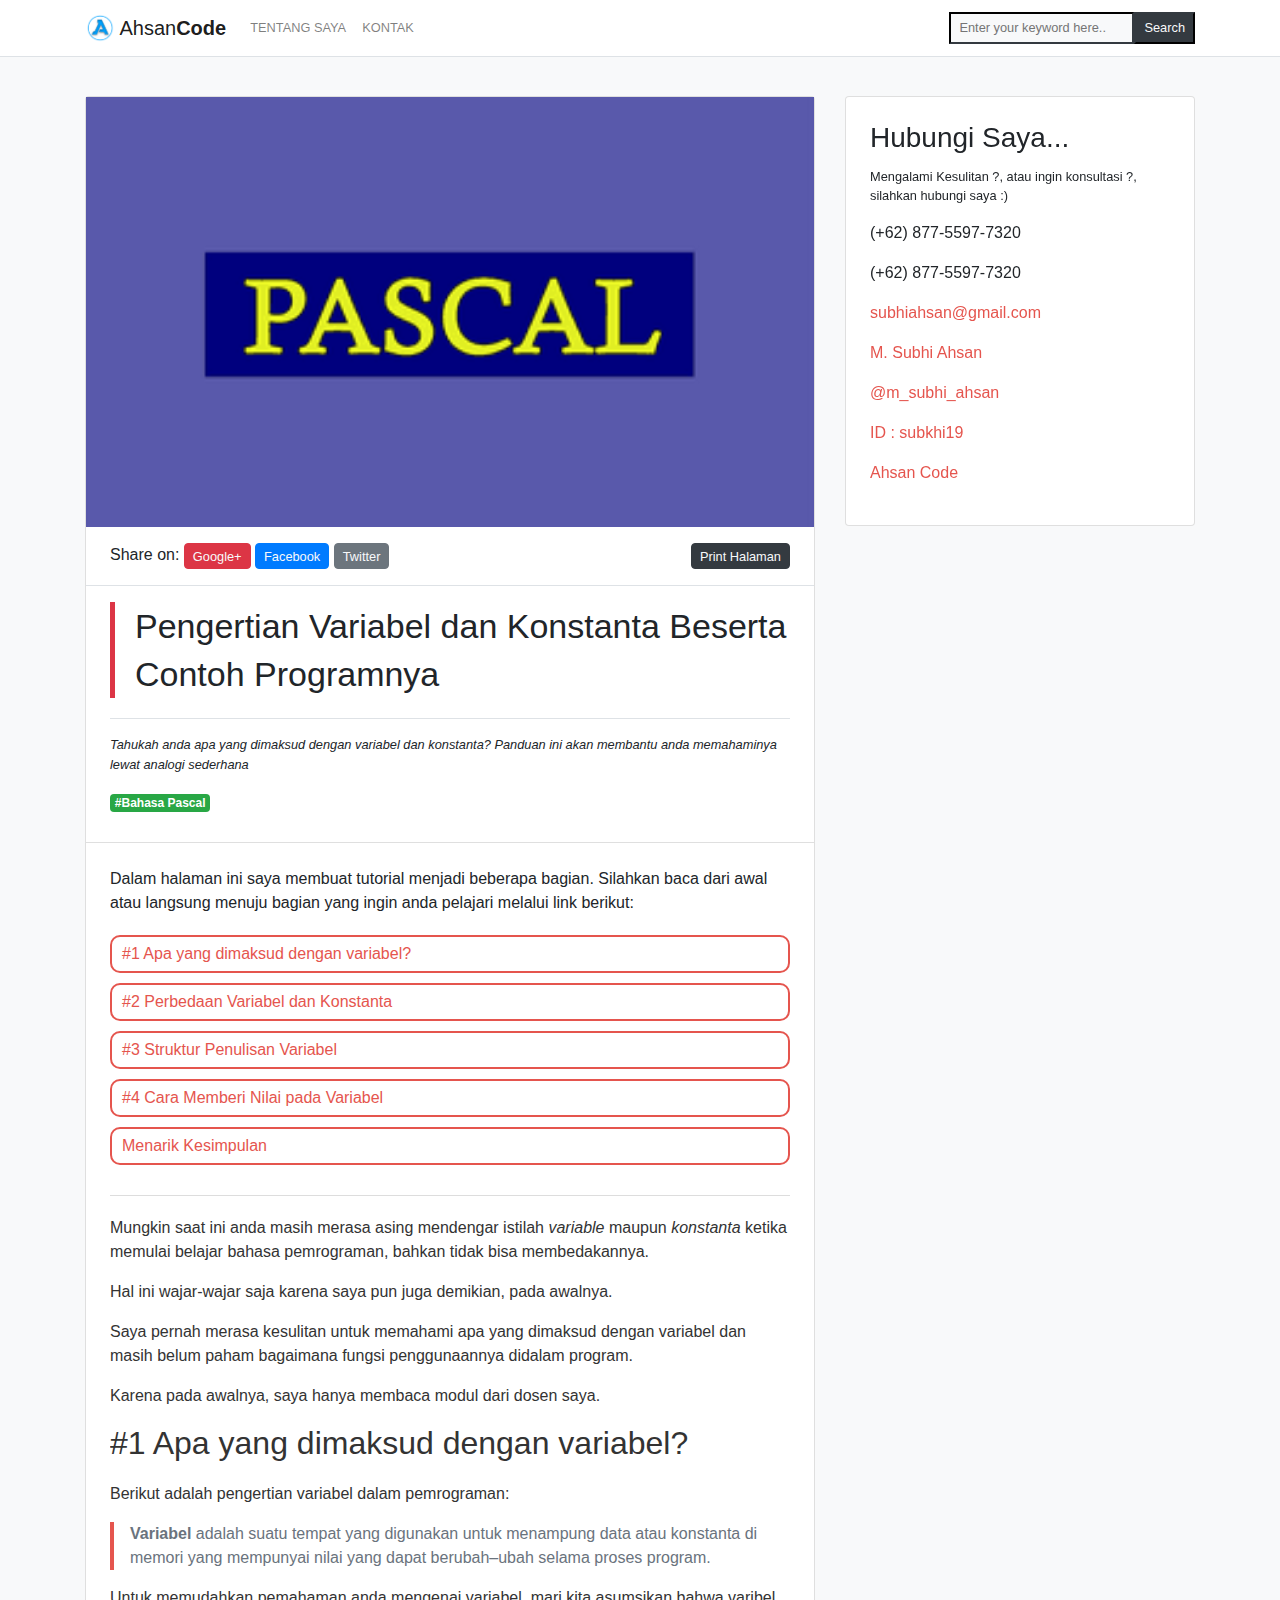
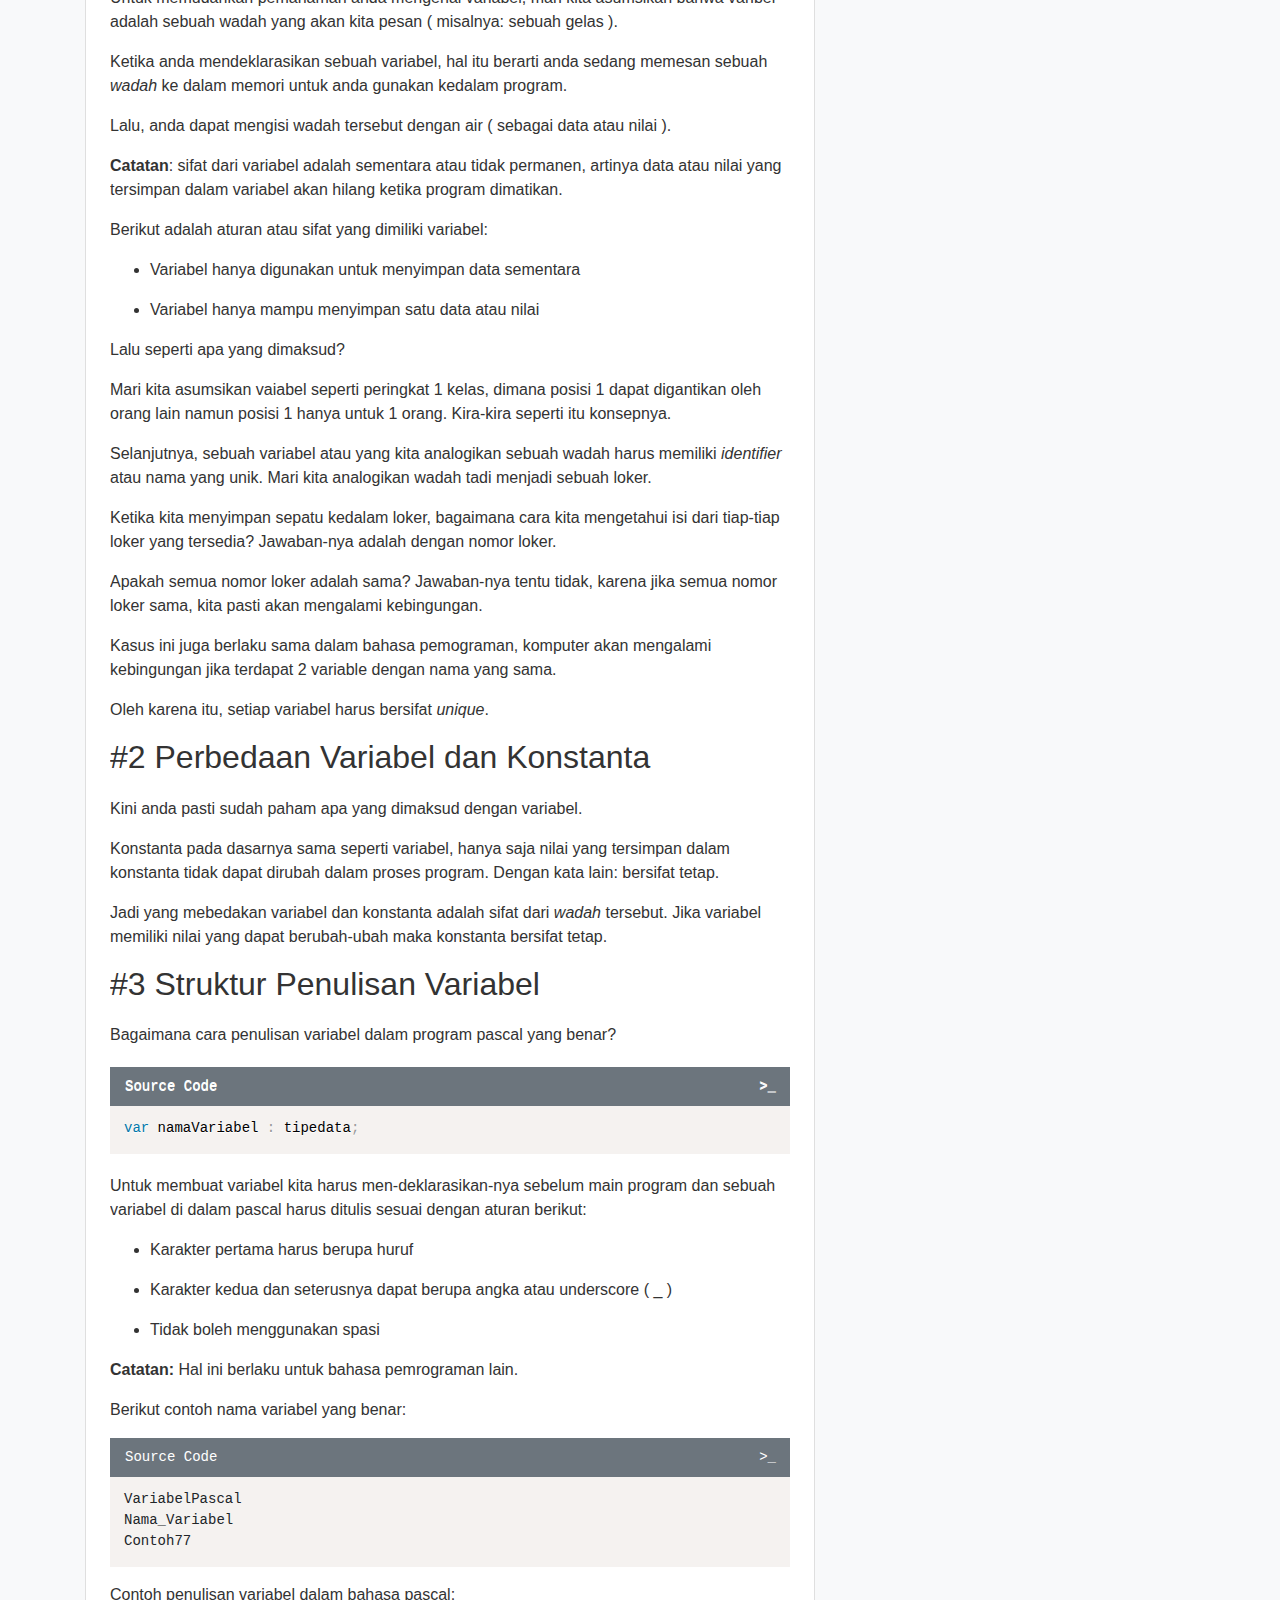
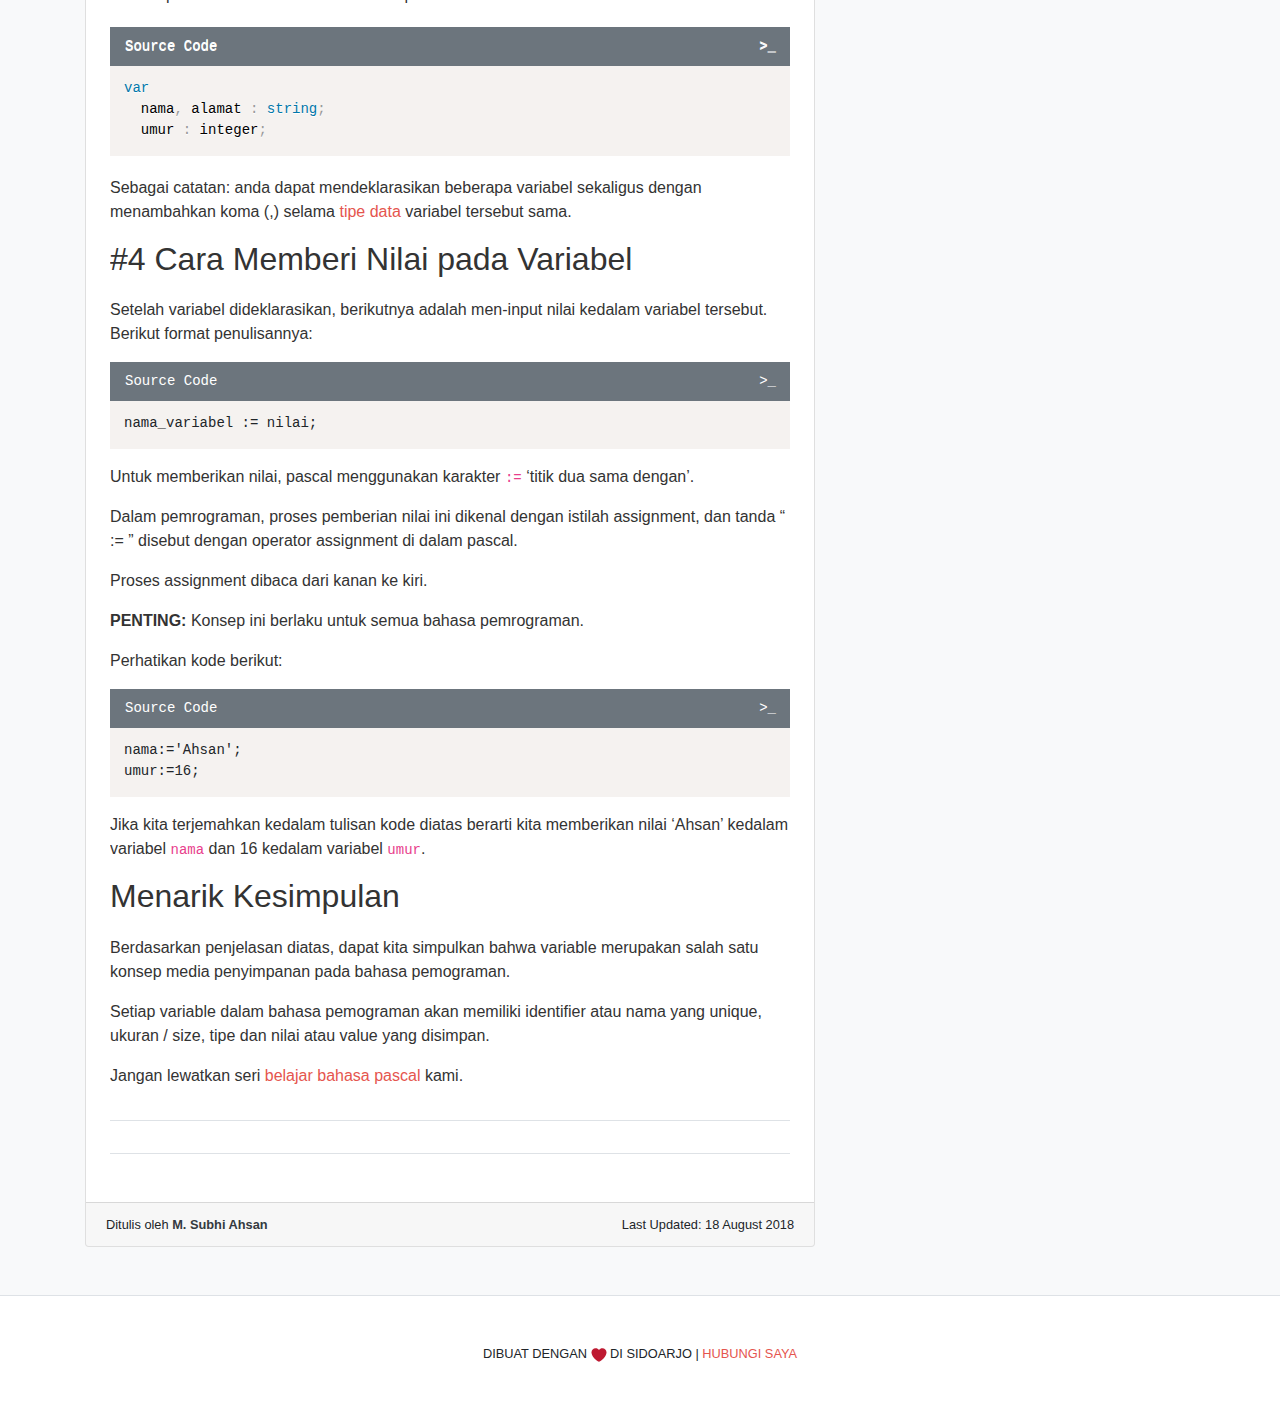
<file: belajar-pascal/pengertian-variabel.html>
<!DOCTYPE html>
<html lang="id">
<head>
<meta charset="utf-8">
<title>Pengertian Variabel dan Konstanta Beserta Contoh Programnya</title>
<meta name="viewport" content="width=device-width, initial-scale=1, minimum-scale=1">
<meta name="description" content="Tahukah anda apa yang dimaksud dengan variabel dan konstanta? Panduan ini akan membantu anda memahaminya lewat analogi sederhana"/>
<meta property="og:locale" content="id_ID"/>
<meta property="og:type" content="article"/>
<meta property="og:title" content="Pengertian Variabel dan Konstanta Beserta Contoh Programnya"/>
<meta property="og:description" content="Tahukah anda apa yang dimaksud dengan variabel dan konstanta? Panduan ini akan membantu anda memahaminya lewat analogi sederhana"/>
<meta property="og:url" content="https://subhiahsan.github.io/belajar-pascal/pengertian-variabel" />
<meta property="og:image" content="https://subhiahsan.github.io/belajar-pascal/img/pascal-ss.png" />
<meta name="google-site-verification" content="" />
<meta property="og:updated_time" content="2018-08-18T19:12:10&#43;07:00"/>
<link rel="alternate" hreflang="id-id" href="https://subhiahsan.github.io/belajar-pascal/pengertian-variabel" />
<link rel="canonical" href="https://subhiahsan.github.io/belajar-pascal/pengertian-variabel"/>
<link rel="icon" href="https://subhiahsan.github.io/images/Ahsan-Logo.png" sizes='32x32'/>
<style>
.row{display:-webkit-box;display:-ms-flexbox;display:flex;-ms-flex-wrap:wrap;flex-wrap:wrap;margin-right:-15px;margin-left:-15px}.col,.col-1,.col-10,.col-11,.col-12,.col-2,.col-3,.col-4,.col-5,.col-6,.col-7,.col-8,.col-9,.col-auto,.col-lg,.col-lg-1,.col-lg-10,.col-lg-11,.col-lg-12,.col-lg-2,.col-lg-3,.col-lg-4,.col-lg-5,.col-lg-6,.col-lg-7,.col-lg-8,.col-lg-9,.col-lg-auto,.col-md,.col-md-1,.col-md-10,.col-md-11,.col-md-12,.col-md-2,.col-md-3,.col-md-4,.col-md-5,.col-md-6,.col-md-7,.col-md-8,.col-md-9,.col-md-auto,.col-sm,.col-sm-1,.col-sm-10,.col-sm-11,.col-sm-12,.col-sm-2,.col-sm-3,.col-sm-4,.col-sm-5,.col-sm-6,.col-sm-7,.col-sm-8,.col-sm-9,.col-sm-auto,.col-xl,.col-xl-1,.col-xl-10,.col-xl-11,.col-xl-12,.col-xl-2,.col-xl-3,.col-xl-4,.col-xl-5,.col-xl-6,.col-xl-7,.col-xl-8,.col-xl-9,.col-xl-auto{position:relative;width:100%;min-height:1px;padding-right:15px;padding-left:15px}.btn,.form-control{padding:.375rem .75rem;font-size:1rem;line-height:1.5}.col{-ms-flex-preferred-size:0;flex-basis:0;-webkit-box-flex:1;-ms-flex-positive:1;flex-grow:1;max-width:100%}.col-1,.col-auto{-webkit-box-flex:0}.col-auto{-ms-flex:0 0 auto;flex:0 0 auto;width:auto;max-width:none}.col-1{-ms-flex:0 0 8.333333%;flex:0 0 8.333333%;max-width:8.333333%}.col-2,.col-3{-webkit-box-flex:0}.col-2{-ms-flex:0 0 16.666667%;flex:0 0 16.666667%;max-width:16.666667%}.col-3{-ms-flex:0 0 25%;flex:0 0 25%;max-width:25%}.col-4,.col-5{-webkit-box-flex:0}.col-4{-ms-flex:0 0 33.333333%;flex:0 0 33.333333%;max-width:33.333333%}.col-5{-ms-flex:0 0 41.666667%;flex:0 0 41.666667%;max-width:41.666667%}.col-6,.col-7{-webkit-box-flex:0}.col-6{-ms-flex:0 0 50%;flex:0 0 50%;max-width:50%}.col-7{-ms-flex:0 0 58.333333%;flex:0 0 58.333333%;max-width:58.333333%}.col-8,.col-9{-webkit-box-flex:0}.col-8{-ms-flex:0 0 66.666667%;flex:0 0 66.666667%;max-width:66.666667%}.col-9{-ms-flex:0 0 75%;flex:0 0 75%;max-width:75%}.col-10,.col-11{-webkit-box-flex:0}.col-10{-ms-flex:0 0 83.333333%;flex:0 0 83.333333%;max-width:83.333333%}.col-11{-ms-flex:0 0 91.666667%;flex:0 0 91.666667%;max-width:91.666667%}.col-12{-webkit-box-flex:0;-ms-flex:0 0 100%;flex:0 0 100%;max-width:100%}.w-25{width:25%!important}.w-50{width:50%!important}.w-75{width:75%!important}.w-100{width:100%!important}.h-25{height:25%!important}.h-50{height:50%!important}.h-75{height:75%!important}.h-100{height:100%!important}.mw-100{max-width:100%!important}.mh-100{max-height:100%!important}.m-0{margin:0!important}.mt-0,.my-0{margin-top:0!important}.mr-0,.mx-0{margin-right:0!important}.mb-0,.my-0{margin-bottom:0!important}.ml-0,.mx-0{margin-left:0!important}.m-1{margin:.25rem!important}.mt-1,.my-1{margin-top:.25rem!important}.mr-1,.mx-1{margin-right:.25rem!important}.mb-1,.my-1{margin-bottom:.25rem!important}.ml-1,.mx-1{margin-left:.25rem!important}.m-2{margin:.5rem!important}.mt-2,.my-2{margin-top:.5rem!important}.mr-2,.mx-2{margin-right:.5rem!important}.mb-2,.my-2{margin-bottom:.5rem!important}.ml-2,.mx-2{margin-left:.5rem!important}.m-3{margin:1rem!important}.mt-3,.my-3{margin-top:1rem!important}.mr-3,.mx-3{margin-right:1rem!important}.mb-3,.my-3{margin-bottom:1rem!important}.ml-3,.mx-3{margin-left:1rem!important}.m-4{margin:1.5rem!important}.mt-4,.my-4{margin-top:1.5rem!important}.mr-4,.mx-4{margin-right:1.5rem!important}.mb-4,.my-4{margin-bottom:1.5rem!important}.ml-4,.mx-4{margin-left:1.5rem!important}.m-5{margin:3rem!important}.mt-5,.my-5{margin-top:3rem!important}.mr-5,.mx-5{margin-right:3rem!important}.mb-5,.my-5{margin-bottom:3rem!important}.ml-5,.mx-5{margin-left:3rem!important}.p-0{padding:0!important}.pt-0,.py-0{padding-top:0!important}.pr-0,.px-0{padding-right:0!important}.pb-0,.py-0{padding-bottom:0!important}.pl-0,.px-0{padding-left:0!important}.p-1{padding:.25rem!important}.pt-1,.py-1{padding-top:.25rem!important}.pr-1,.px-1{padding-right:.25rem!important}.pb-1,.py-1{padding-bottom:.25rem!important}.pl-1,.px-1{padding-left:.25rem!important}.p-2{padding:.5rem!important}.pt-2,.py-2{padding-top:.5rem!important}.pr-2,.px-2{padding-right:.5rem!important}.pb-2,.py-2{padding-bottom:.5rem!important}.pl-2,.px-2{padding-left:.5rem!important}.p-3{padding:1rem!important}.pt-3,.py-3{padding-top:1rem!important}.pr-3,.px-3{padding-right:1rem!important}.pb-3,.py-3{padding-bottom:1rem!important}.pl-3,.px-3{padding-left:1rem!important}.p-4{padding:1.5rem!important}.pt-4,.py-4{padding-top:1.5rem!important}.pr-4,.px-4{padding-right:1.5rem!important}.pb-4,.py-4{padding-bottom:1.5rem!important}.pl-4,.px-4{padding-left:1.5rem!important}.p-5{padding:3rem!important}.pt-5,.py-5{padding-top:3rem!important}.pr-5,.px-5{padding-right:3rem!important}.pb-5,.py-5{padding-bottom:3rem!important}.pl-5,.px-5{padding-left:3rem!important}.m-auto{margin:auto!important}.mt-auto,.my-auto{margin-top:auto!important}.mr-auto,.mx-auto{margin-right:auto!important}.mb-auto,.my-auto{margin-bottom:auto!important}.ml-auto,.mx-auto{margin-left:auto!important}.float-left{float:left!important}.float-right{float:right!important}.float-none{float:none!important}.position-static{position:static!important}.position-relative{position:relative!important}.position-absolute{position:absolute!important}.position-fixed{position:fixed!important}.position-sticky{position:-webkit-sticky!important;position:sticky!important}.fixed-bottom,.fixed-top{position:fixed;right:0;left:0;z-index:1030}.fixed-top{top:0}.fixed-bottom{bottom:0}.d-none{display:none!important}.d-inline{display:inline!important}.d-inline-block{display:inline-block!important}.d-block{display:block!important}.d-table{display:table!important}.card{position:relative;display:flex;-ms-flex-direction:column;flex-direction:column;min-width:0;word-wrap:break-word;background-color:#fff;background-clip:border-box;border:1px solid rgba(0,0,0,.125);border-radius:.25rem}.card>hr{margin-right:0;margin-left:0}.card>.list-group:first-child .list-group-item:first-child{border-top-left-radius:.25rem;border-top-right-radius:.25rem}.card>.list-group:last-child .list-group-item:last-child{border-bottom-right-radius:.25rem;border-bottom-left-radius:.25rem}.card-body{-webkit-box-flex:1;-ms-flex:1 1 auto;flex:1 1 auto;padding:1.25rem}.card-footer,.card-header{padding:.75rem 1.25rem;background-color:rgba(0,0,0,.03)}.card-title{margin-bottom:.75rem}.card-header,.card-subtitle,.card-text:last-child{margin-bottom:0}.card-subtitle{margin-top:-.375rem}.card-link+.card-link{margin-left:1.25rem}.card-header-pills,.card-header-tabs{margin-right:-.625rem;margin-left:-.625rem}.card-header{border-bottom:1px solid rgba(0,0,0,.125)}.card-header:first-child{border-radius:calc(.25rem - 1px) calc(.25rem - 1px) 0 0}.card-header+.list-group .list-group-item:first-child{border-top:0}.card-footer{border-top:1px solid rgba(0,0,0,.125)}.card-footer:last-child{border-radius:0 0 calc(.25rem - 1px) calc(.25rem - 1px)}.card-header-tabs{margin-bottom:-.75rem;border-bottom:0}.card-img-overlay{position:absolute;top:0;right:0;bottom:0;left:0;padding:1.25rem}.card-img{width:100%;border-radius:calc(.25rem - 1px)}.card-img-top{width:100%;border-top-left-radius:calc(.25rem - 1px);border-top-right-radius:calc(.25rem - 1px)}.card-img-bottom{width:100%;border-bottom-right-radius:calc(.25rem - 1px);border-bottom-left-radius:calc(.25rem - 1px)}.card-deck{display:-webkit-box;display:-ms-flexbox;display:flex;-ms-flex-direction:column;flex-direction:column}.card-deck .card{margin-bottom:15px}.card-group{display:-webkit-box;display:-ms-flexbox;display:flex;-webkit-box-orient:vertical;-webkit-box-direction:normal;-ms-flex-direction:column;flex-direction:column}.card-group>.card{margin-bottom:15px}.card-columns .card{margin-bottom:.75rem}.container,.container-fluid{padding-right:15px;padding-left:15px;margin-right:auto;margin-left:auto;width:100%}.pagination{display:-webkit-box;display:-ms-flexbox;display:flex;padding-left:0;list-style:none;border-radius:.25rem}.page-link{position:relative;display:block;padding:.5rem .75rem;margin-left:-1px;line-height:1.25;color:#007bff;background-color:#fff;border:1px solid #dee2e6}.d-table-row{display:table-row!important}.d-table-cell{display:table-cell!important}.d-flex{display:-webkit-box!important;display:-ms-flexbox!important;display:flex!important}.d-inline-flex{display:-webkit-inline-box!important;display:-ms-inline-flexbox!important;display:inline-flex!important}body{background-color:#f5f6f7!important;color:#555}a:link,a:visited{color:#E5554E}pre{padding-top:25px;position:relative;background:#f5f2f0;padding:30px 1em 15px}pre:before{font-size:14px;content:'Source Code';position:absolute;top:0;padding:9px 0;left:0;right:0;color:#fff;display:block;margin:0;text-indent:15px;background-color:#6c757d;letter-spacing:0}pre::after{display:inline-block;content:'>_';font-style:normal;font-weight:normal;font-size:14px;color:#fff;top:0;right:0;padding:9px 14px;position:absolute}blockquote{padding:0 1em;color:#6a737d;border-left:0.25em solid #e5554e}blockquote>:last-child{margin-bottom:0}.post-content{color:#333;font-size:16px;font-weight:400;overflow:auto;}.post-content h2{margin-bottom:20px}.post-content img{width:100%;height:auto}#TableOfContents{border-bottom:1px solid #ddd;padding:0 0 20px;margin-bottom:20px}#TableOfContents::before{content:"Dalam halaman ini saya membuat tutorial menjadi beberapa bagian. Silahkan baca dari awal atau langsung menuju bagian yang ingin anda pelajari melalui link berikut:"}#TableOfContents ul{margin:5px 0px 0px;padding:0;clear:both}#TableOfContents ul li{padding:5px 0px;font-size:16px;overflow:hidden;white-space:nowrap}#TableOfContents ul li a{background:#ffffff;border:2px solid #E5554E;border-radius:10px;color:#E5554E;text-decoration:none;padding:5px 10px;display:block}#TableOfContents a:hover{background:#E5554E;color:#fff}table{width:100%;max-width:100%;margin-bottom:1.625rem;background-color:transparent}table td,table th{padding:.75rem;vertical-align:middle;border-top:1px solid #dee2e6}table thead th{vertical-align:top;border-bottom:2px solid #dee2e6}table tbody+tbody{border-top:2px solid #dee2e6}table tbody tr:nth-of-type(odd){background-color:rgba(0,0,0,.05)}table tbody tr:hover{background-color:rgba(0,0,0,.075)}.emoji{height:16px;width:16px}.ling{overflow:hidden}.box{position:relative;padding-bottom:56.25%;padding-top:30px;height:0;overflow:hidden;margin:5px 0 20px}.box iframe,.box object,.box embed{position:absolute;top:0;left:0;width:100%;height:100%}.iklan{background:#f5f5f5;text-align:center;overflow:hidden;margin:30px 0}.iklan:before{content:"Advertisement";font-size:10px;letter-spacing:0.3em;padding:10px 0;display:block}.kotak{text-align:center;width:336px;margin:0 auto;height:280px;overflow:hidden}.banner{background-image:url("https://d33wubrfki0l68.cloudfront.net/fe1f1e77274f3f52ce8148afff302fde47c8a2f3/a8b64/img/placeholder.svg");background-size:100%;width:auto;min-height:300px;overflow:hidden;position:relative}.banner img{width:100%;height:auto}.share{position:relative;padding:0 20px}.judul{font-size: 34px;line-height: 1.425em;border-left: 5px solid #dc3545;padding-left: 20px;margin-bottom: 20px;}.tag{font-size:14px!important}.tombol{display:none}
#sidebar-sticky {padding: 0;margin: 0 auto;position: -webkit-sticky;position: sticky;top: 70px;}@media (max-width:992px){.kotak{background:#fff;height:60px;width:320px;z-index:999;margin: 2px auto 4px;border: 1px solid #ddd;}.floating{background:#f5f5f5;position:fixed;z-index:998;bottom:0;left:0;right:0;border-top:1px solid #ddd;}.banner{min-height:150px}.tombol{position:absolute;top:0;right:0;display:block}.navbar input[type=checkbox]{position:absolute;right:0px;top:0;width:40px;height:40px;opacity:0;z-index:4}.show{display:none}.navbar input[type=checkbox]:checked ~ div{display:block}.card-title{font-size:24px;font-weight:700}.post-content h2{font-size:18px!important;font-weight:700}.judul{font-size:22px}.judul{font-size:18px}}

</style>
<link rel='stylesheet' href='https://use.fontawesome.com/releases/v5.2.0/css/all.css' integrity='sha384-hWVjflwFxL6sNzntih27bfxkr27PmbbK/iSvJ+a4+0owXq79v+lsFkW54bOGbiDQ' crossorigin='anonymous' />
<link rel='stylesheet' type='text/css' media='(min-width:576px)' href='https://subhiahsan.github.io/belajar-pascal/css/bootstrap-sm.css'/>
<link rel='stylesheet' type='text/css' media='(min-width:768px)' href='https://subhiahsan.github.io/belajar-pascal/css/bootstrap-md.css'/>
<link rel='stylesheet' type='text/css' media='(min-width:992px)' href='https://subhiahsan.github.io/belajar-pascal/css/bootstrap-lg.css'/>
<link rel='stylesheet' type='text/css' media='(min-width:1200px)' href='https://subhiahsan.github.io/belajar-pascal/css/bootstrap-xl.css'/>
<link rel='stylesheet' type='text/css' media='print' href='https://subhiahsan.github.io/belajar-pascal/css/bootstrap-print.css'/>
<script type='text/javascript' async src='https://subhiahsan.github.io/belajar-pascal/js/lazysizes.min.js'></script>
<script type="application/ld+json">
{
    "@context": "http://schema.org",
    "@type": "WebSite",
    "name": "AhsanCode : Bukan Pro bukan juga amatiran",
    
    "url": "https://subhiahsan.github.io"
}
</script>
<script>
!function(e){"use strict";var n=function(n,t,o){var i,d,r,a,l=e.document,f=l.createElement("link"),s=o||"all";return t?i=t:(d=(l.body||l.getElementsByTagName("head")[0]).childNodes,i=d[d.length-1]),r=l.styleSheets,f.rel="stylesheet",f.href=n,f.media="only x",function e(n){return l.body?n():void setTimeout(function(){e(n)})}(function(){i.parentNode.insertBefore(f,t?i:i.nextSibling)}),a=function(e){for(var n=f.href,t=r.length;t--;)if(r[t].href===n)return e();setTimeout(function(){a(e)})},f.addEventListener&&f.addEventListener("load",function(){this.media=s}),f.onloadcssdefined=a,a(function(){f.media!==s&&(f.media=s)}),f};"undefined"!=typeof exports?exports.loadCSS=n:e.loadCSS=n}("undefined"!=typeof global?global:this);
</script>
<script>
loadCSS("https://subhiahsan.github.io/belajar-pascal/css/bootstrap.css");
loadCSS("https://subhiahsan.github.io/belajar-pascal/css/prism.css");
</script>

<meta name="google-site-verification" content="" /><script async src="https://pagead2.googlesyndication.com/pagead/js/f.txt"></script></head>
<body class="bg-light">
<nav class="navbar position-fixed fixed-top navbar-expand-lg navbar-light bg-white border border-top-0 border-right-0 border-left-0"><div class="container position-relative">
<a class="navbar-brand float-left" href="https://subhiahsan.github.io"><img src="https://subhiahsan.github.io/images/Ahsan-Logo.png" width="30" height="30" class="d-inline-block align-top rounded-circle" alt="logo"> Ahsan<span class="font-weight-bold">Code</span></a>
<input type="checkbox" class="navbar-toggler navbar-toggler-right"/>
<span class="tombol border rounded px-3 py-2">&#8801;</span>
<div class="collapse navbar-collapse tampil" id="navb">
<ul class="navbar-nav mr-auto text-uppercase small">
<li class="nav-item"><a class="nav-link" href="https://subhiahsan.github.io">Tentang Saya</a></li>
<li class="nav-item"><a class="nav-link" href="https://subhiahsan.github.io/#contact">Kontak</a></li>
</ul>
<form class="form-inline my-2 my-lg-0" action="https://cse.google.co.id/" id="cse-search-box">
<input type="hidden" name="ie" value="UTF-8" /><input type="hidden" name="sa" value="search" />
<input class="bg-light border-dark px-2 small py-1" type="search" name="q" placeholder="Enter your keyword here.."/>
<button class="bg-dark px-2 py-1 small text-light border-dark" type="submit" name="button">Search</button>
</form></div></div></nav>

<div class="mb-5 mt-5 pt-5">
  <div class="container">
  <div class="row">
    <div class="col-sm-12 col-lg-8">
    <article>
      <div class="card">
        <div class="banner">
          <img class='lazyload'
              src='https://subhiahsan.github.io/belajar-pascal/img/pascal-ss.png'
              alt='Pengertian Variabel dan Konstanta Beserta Contoh Programnya'>
        </div>
        <div class="px-4 py-3 border-bottom">
  <div class="float-right d-none d-md-inline">
    <a class="btn btn-dark text-light py-0 px-2" href="javascript:window.print();"> <small>Print Halaman</small> </a>
  </div>
  <span class="d-none d-lg-inline">Share on:</span>
  <a class="btn btn-danger text-light py-0 px-2" href="https://plus.google.com/share?url=https%3a%2f%2fsubhiahsan.github.io%2fbelajar-pascal%2fpengertian-variabel"><small>Google+</small></a>
  <a class="btn btn-primary text-light py-0 px-2" href="https://www.facebook.com/sharer.php?u=https%3a%2f%2fsubhiahsan.github.io%2fbelajar-pascal%2fpengertian-variabel"><small>Facebook</small></a>
  <a class="btn btn-secondary text-light py-0 px-2" href="https://twitter.com/intent/tweet?url=https%3a%2f%2fsubhiahsan.github.io%2fbelajar-pascal%2fpengertian-variabel"><small>Twitter</small></a>
</div>

        <header class="mt-1 card-header bg-white px-4">
            <h1 class="card-title judul">Pengertian Variabel dan Konstanta Beserta Contoh Programnya</h1>
            <p class="border-top pt-3 small font-italic">Tahukah anda apa yang dimaksud dengan variabel dan konstanta? Panduan ini akan membantu anda memahaminya lewat analogi sederhana</p>
            <div class="mb-3">
              
              <span class="badge badge-success">
                   #<a class="text-white" href="https://subhiahsan.github.io/belajar-pascal/pengertian-pascal">Bahasa Pascal</a>
              </span>
              
            </div>
        </header>
        <div class="card-body p-md-4">
        <nav id="TableOfContents">
<ul>
<li>
<ul>
<li><a href="#1-apa-yang-dimaksud-dengan-variabel">#1 Apa yang dimaksud dengan variabel?</a></li>
<li><a href="#2-perbedaan-variabel-dan-konstanta">#2 Perbedaan Variabel dan Konstanta</a></li>
<li><a href="#3-struktur-penulisan-variabel">#3 Struktur Penulisan Variabel</a></li>
<li><a href="#4-cara-memberi-nilai-pada-variabel">#4 Cara Memberi Nilai pada Variabel</a></li>
<li><a href="#menarik-kesimpulan">Menarik Kesimpulan</a></li>
</ul></li>
</ul>
</nav>

        <div class="post-content">
        

<p>Mungkin saat ini anda masih merasa asing mendengar istilah <em>variable</em> maupun <em>konstanta</em> ketika memulai belajar bahasa pemrograman, bahkan tidak bisa membedakannya.</p>

<p>Hal ini wajar-wajar saja karena saya pun juga demikian, pada awalnya.</p>

<p>Saya pernah merasa kesulitan untuk memahami apa yang dimaksud dengan variabel dan masih belum paham bagaimana fungsi penggunaannya didalam program.</p>

<p>Karena pada awalnya, saya hanya membaca modul dari dosen saya.</p>

<h2 id="1-apa-yang-dimaksud-dengan-variabel">#1 Apa yang dimaksud dengan variabel?</h2>

<p>Berikut adalah pengertian variabel dalam pemrograman:</p>

<blockquote>
<p><strong>Variabel</strong> adalah suatu tempat yang digunakan untuk menampung data atau konstanta di memori yang mempunyai nilai yang dapat berubah–ubah selama proses program.</p>
</blockquote>

<p>Untuk memudahkan pemahaman anda mengenai variabel, mari kita asumsikan bahwa varibel adalah sebuah wadah yang akan kita pesan ( misalnya: sebuah gelas ).</p>

<p>Ketika anda mendeklarasikan sebuah variabel, hal itu berarti anda sedang memesan sebuah <em>wadah</em> ke dalam memori untuk anda gunakan kedalam program.</p>

<p>Lalu, anda dapat mengisi wadah tersebut dengan air ( sebagai data atau nilai ).</p>

<p><strong>Catatan</strong>: sifat dari variabel adalah sementara atau tidak permanen, artinya data atau nilai yang tersimpan dalam variabel akan hilang ketika program dimatikan.</p>

<p>Berikut adalah aturan atau sifat yang dimiliki variabel:</p>

<ul>
<li><p>Variabel hanya digunakan untuk menyimpan data sementara</p></li>

<li><p>Variabel hanya mampu menyimpan satu data atau nilai</p></li>
</ul>

<p>Lalu seperti apa yang dimaksud?</p>

<p>Mari kita asumsikan vaiabel seperti peringkat 1 kelas, dimana posisi 1 dapat digantikan oleh orang lain namun posisi 1 hanya untuk 1 orang. Kira-kira seperti itu konsepnya.</p>

<p>Selanjutnya, sebuah variabel atau yang kita analogikan sebuah wadah harus memiliki <em>identifier</em> atau nama yang unik. Mari kita analogikan wadah tadi menjadi sebuah loker.</p>

<p>Ketika kita menyimpan sepatu kedalam loker, bagaimana cara kita mengetahui isi dari tiap-tiap loker yang tersedia? Jawaban-nya adalah dengan nomor loker.</p>

<p>Apakah semua nomor loker adalah sama? Jawaban-nya tentu tidak, karena jika semua nomor loker sama, kita pasti akan mengalami kebingungan.</p>

<p>Kasus ini juga berlaku sama dalam bahasa pemograman, komputer akan mengalami kebingungan jika terdapat 2 variable dengan nama yang sama.</p>

<p>Oleh karena itu, setiap variabel harus bersifat <em>unique</em>.</p>

<h2 id="2-perbedaan-variabel-dan-konstanta">#2 Perbedaan Variabel dan Konstanta</h2>

<p>Kini anda pasti sudah paham apa yang dimaksud dengan variabel.</p>

<p>Konstanta pada dasarnya sama seperti variabel, hanya saja nilai yang tersimpan dalam konstanta tidak dapat dirubah dalam proses program. Dengan kata lain: bersifat tetap.</p>

<p>Jadi yang mebedakan variabel dan konstanta adalah sifat dari <em>wadah</em> tersebut. Jika variabel memiliki nilai yang dapat berubah-ubah maka konstanta bersifat tetap.</p>

<h2 id="3-struktur-penulisan-variabel">#3 Struktur Penulisan Variabel</h2>

<p>Bagaimana cara penulisan variabel dalam program pascal yang benar?</p>

<pre><code class="language-pascal">
var namaVariabel : tipedata;
</code></pre>

<p>Untuk membuat variabel kita harus men-deklarasikan-nya sebelum main program dan sebuah variabel di dalam pascal harus ditulis sesuai dengan aturan berikut:</p>

<ul>
<li><p>Karakter pertama harus berupa huruf</p></li>

<li><p>Karakter kedua dan seterusnya dapat berupa angka atau underscore ( _ )</p></li>

<li><p>Tidak boleh menggunakan spasi</p></li>
</ul>

<p><strong>Catatan:</strong> Hal ini berlaku untuk bahasa pemrograman lain.</p>

<p>Berikut contoh nama variabel yang benar:</p>

<pre><code>
VariabelPascal
Nama_Variabel
Contoh77
</code></pre>

<p>Contoh penulisan variabel dalam bahasa pascal:</p>

<pre><code class="language-pascal">
var
  nama, alamat : string;
  umur : integer;
</code></pre>

<p>Sebagai catatan: anda dapat mendeklarasikan beberapa variabel sekaligus dengan menambahkan koma (,) selama <a href="https://subhiahsan.github.io/belajar-pascal/pengertian-tipedata" target="_blank">tipe data</a> variabel tersebut sama.</p>

<h2 id="4-cara-memberi-nilai-pada-variabel">#4 Cara Memberi Nilai pada Variabel</h2>

<p>Setelah variabel dideklarasikan, berikutnya adalah men-input nilai kedalam variabel tersebut. Berikut format penulisannya:</p>

<pre><code>
nama_variabel := nilai;
</code></pre>

<p>Untuk memberikan nilai, pascal menggunakan karakter <code>:=</code> ‘titik dua sama dengan’.</p>

<p>Dalam pemrograman, proses pemberian nilai ini dikenal dengan istilah assignment, dan tanda “ := ” disebut dengan operator assignment di dalam pascal.</p>

<p>Proses assignment dibaca dari kanan ke kiri.</p>

<p><strong>PENTING:</strong> Konsep ini berlaku untuk semua bahasa pemrograman.</p>

<p>Perhatikan kode berikut:</p>

<pre><code>
nama:='Ahsan';
umur:=16;
</code></pre>

<p>Jika kita terjemahkan kedalam tulisan kode diatas berarti kita memberikan nilai &lsquo;Ahsan&rsquo; kedalam variabel <code>nama</code> dan 16 kedalam variabel <code>umur</code>.</p>

<h2 id="menarik-kesimpulan">Menarik Kesimpulan</h2>

<p>Berdasarkan penjelasan diatas, dapat kita simpulkan bahwa variable merupakan salah satu konsep media penyimpanan pada bahasa pemograman.</p>

<p>Setiap variable dalam bahasa pemograman akan memiliki identifier atau nama yang unique, ukuran / size, tipe dan nilai atau value yang disimpan.</p>

<p>Jangan lewatkan seri <a href="https://subhiahsan.github.io/belajar-pascal">belajar bahasa pascal</a> kami.</p>

        </div>
        <div class="post-footer">
          <script src="http://www.google.com/jsapi" type="text/javascript"></script>
<script type='text/javascript'>var opte='freelance developer%';google.load('search','1',{language:'in',style:google.loader.themes.DEFAULT});google.setOnLoadCallback(function(){var f={};var g=new google.search.CustomSearchControl('partner-pub-9644180954842017:2173872476',f);g.setResultSetSize(google.search.Search.FILTERED_CSE_RESULTSET);var e=new google.search.DrawOptions();e.enableSearchResultsOnly();g.draw('csee',e);g.execute(opte)},true);</script>
<div id='csee' class="border-top border-bottom py-3 mb-4 mt-3"></div>
<style type='text/css'>.gs-webResult .gs-snippet,.gs-imageResult .gs-snippet{display:none}.gcsc-branding-img-noclear{width:50px;height:15px}.gcsc-branding{display:none}.gsc-resultsRoot.gsc-tabData.gsc-tabdActive{display:none}.gsc-above-wrapper-area{display:none}</style>

        </div>
        </div>
        <div class="card-footer small">
          Ditulis oleh <a href="https://subhiahsan.github.io"><span class="text-dark font-weight-bold">M. Subhi Ahsan</span></a> <span class="float-right d-none d-md-inline">Last Updated: 18 August 2018</span>
        </div>
      </div>
    </article>

</div>
    <div class="col-sm-12 col-lg-4">
 
<div id="sidebar-sticky">
 

  <div class="card mb-4">
  <div class="card-body p-md-4">
    <header>
        <h3 class="card-title">Hubungi Saya...</h3>
    </header>
  <div>
  	<p class="small">Mengalami Kesulitan ?, atau ingin konsultasi ?, silahkan hubungi saya :)</p>
    <p><i class="fa fa-phone"></i> (+62) 877-5597-7320</p>
    <p><i class="fab fa-whatsapp"></i> (+62) 877-5597-7320</p>
    <p><i class="fa fa-envelope"></i> <a href="mailto:subhiahsan@gmail.com">subhiahsan@gmail.com</a></p>
    <p><i class="fab fa-facebook-square"></i> <a href="https://web.facebook.com/cybernet.darknet" target="_blank">M. Subhi Ahsan</a></p>
    <p><i class="fab fa-instagram" target="_blank"></i> <a href="https://www.instagram.com/m_subhi_ahsan">@m_subhi_ahsan</a></p>
    <p><i class="fab fa-line"></i> <a href="https://line.me/ti/p/C_iYgvoakG" target="_blank">ID : subkhi19</a></p>
    <p><i class="fab fa-google-plus" target="_blank"></i> <a href="https://plus.google.com/108276350365794635831">Ahsan Code</a></p>
  </div>
  </div>
</div>

</div>

    </div>
    </div>
  </div>
</div>

<footer class="mt-4 pt-5 pb-5 bg-white border border-left-0 border-right-0 border-bottom-0">
<div class="container-fluid text-center text-uppercase small sticky-stopper">
<span class="d-none d-lg-inline">Dibuat dengan <img class="emoji" draggable="false" alt="❤️" src="https://subhiahsan.github.io/belajar-pascal/img/love.svg"> di Sidoarjo |</span> <a href="https://subhiahsan.github.io/#contact">Hubungi Saya</a>
</div>
</footer>

<script async src='https://subhiahsan.github.io/belajar-pascal/js/prism.js'></script>

</html>
</file>
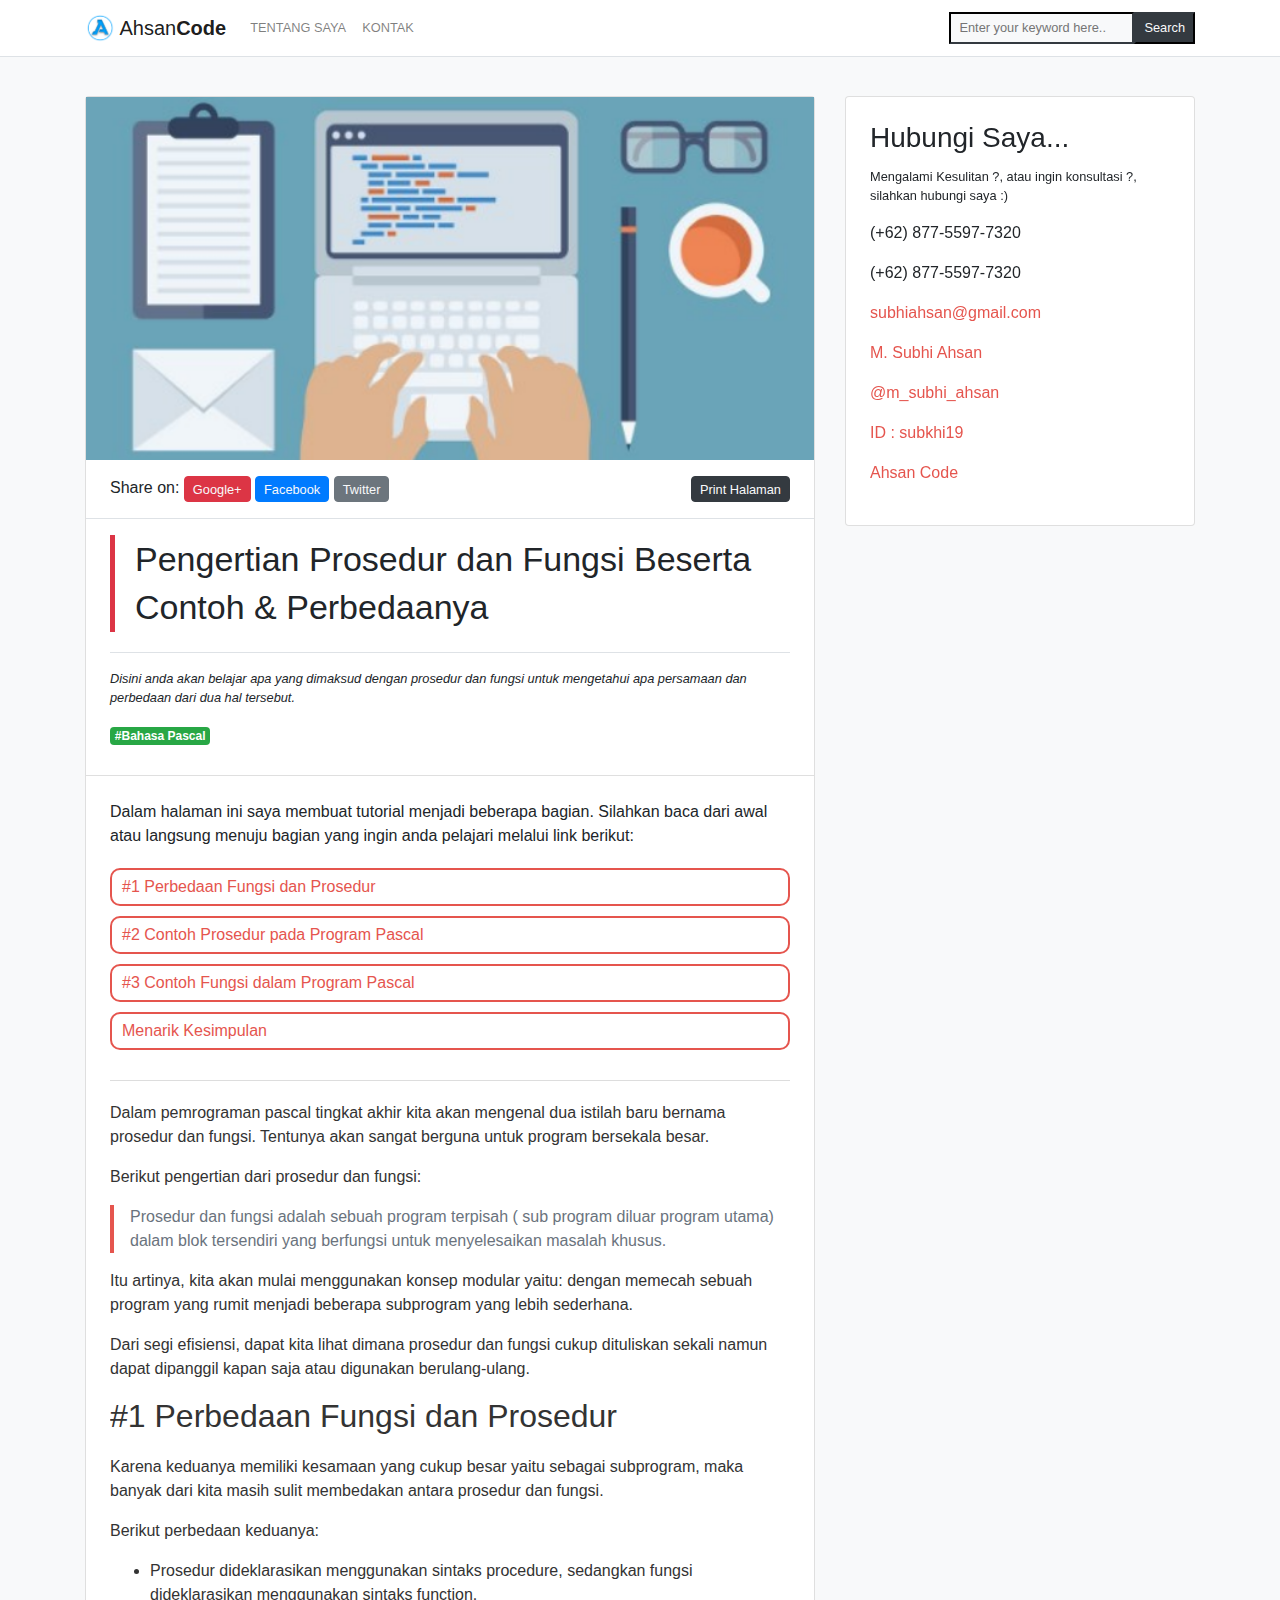
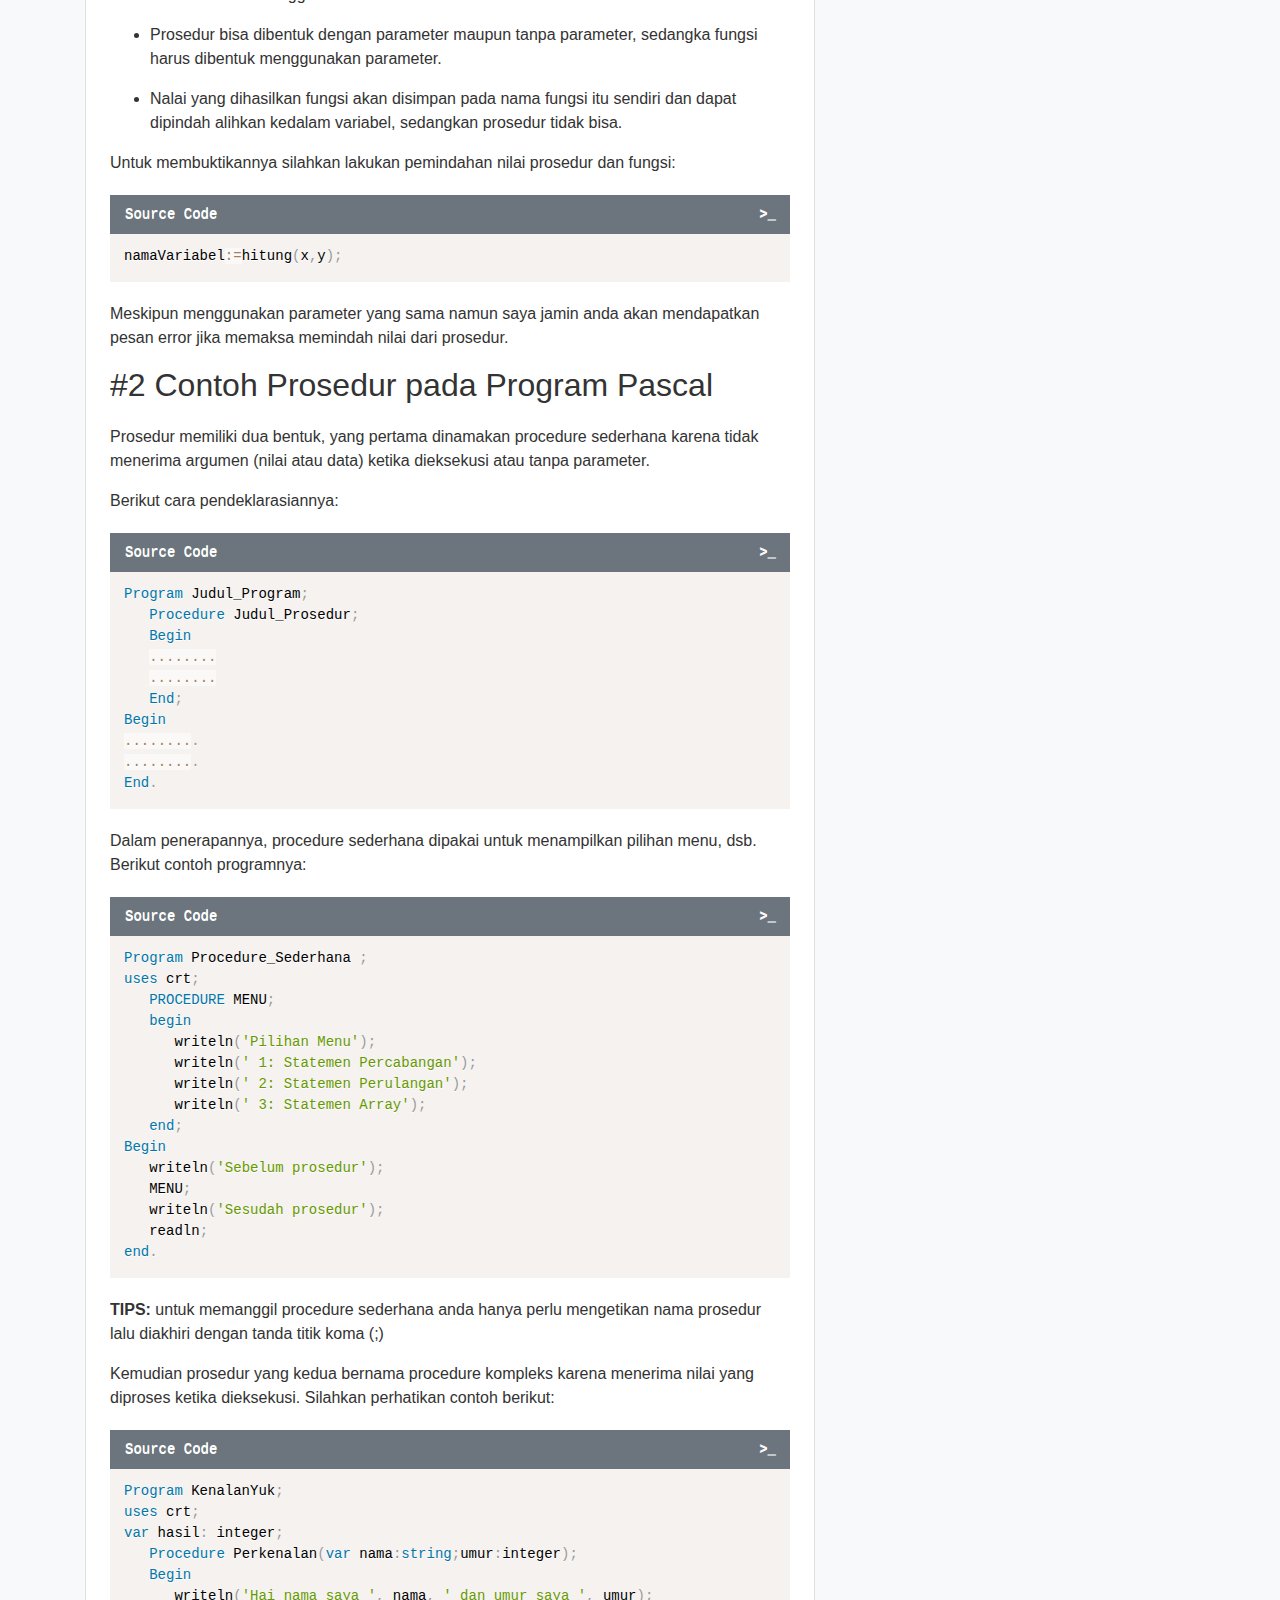
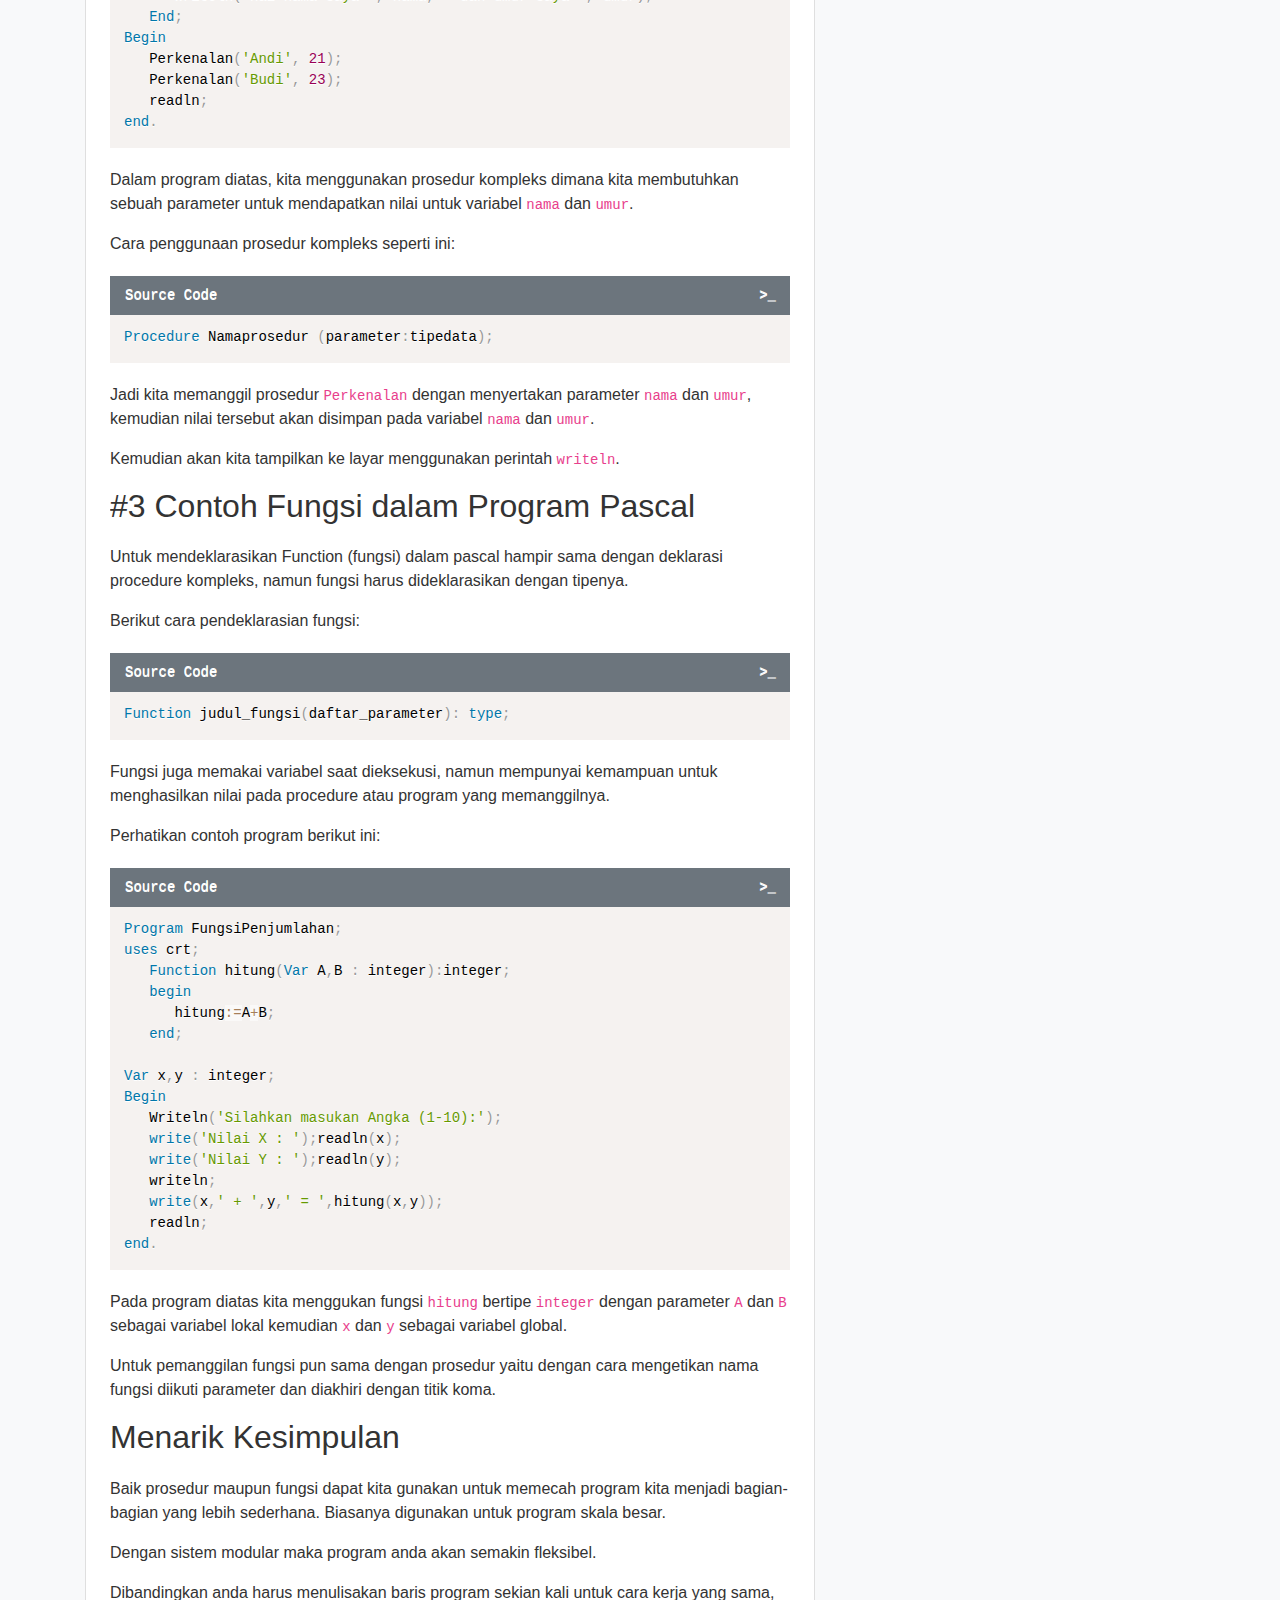
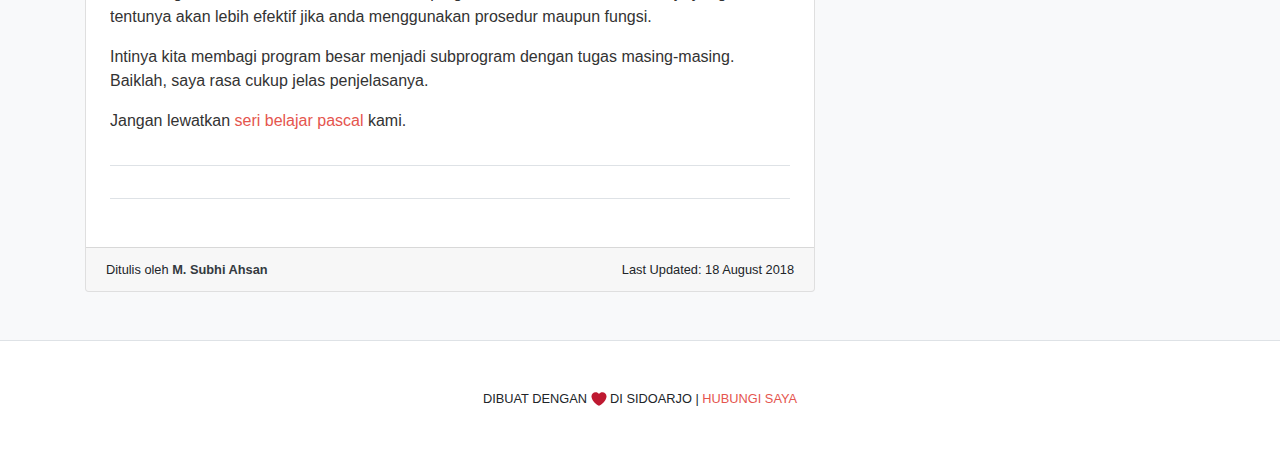
<file: belajar-pascal/prosedur-dan-fungsi.html>
<!DOCTYPE html>
<html lang="id">
<head>
<meta charset="utf-8">
<title>Pengertian Prosedur dan Fungsi Beserta Contoh &amp; Perbedaanya</title>
<meta name="viewport" content="width=device-width, initial-scale=1, minimum-scale=1">
<meta name="description" content="Disini anda akan belajar apa yang dimaksud dengan prosedur dan fungsi untuk mengetahui apa persamaan dan perbedaan dari dua hal tersebut."/>
<meta property="og:locale" content="id_ID"/>
<meta property="og:type" content="article"/>
<meta property="og:title" content="Pengertian Prosedur dan Fungsi Beserta Contoh &amp; Perbedaanya"/>
<meta property="og:description" content="Disini anda akan belajar apa yang dimaksud dengan prosedur dan fungsi untuk mengetahui apa persamaan dan perbedaan dari dua hal tersebut."/>
<meta property="og:url" content="https://subhiahsan.github.io/belajar-pascal/prosedur-dan-fungsi" />
<meta property="og:image" content="https://subhiahsan.github.io/belajar-pascal/img/pascal.png" />
<meta name="google-site-verification" content="" />
<meta property="og:updated_time" content="2018-08-18T19:12:10&#43;07:00"/>
<link rel="alternate" hreflang="id-id" href="https://subhiahsan.github.io/belajar-pascal/prosedur-dan-fungsi" />
<link rel="canonical" href="https://subhiahsan.github.io/belajar-pascal/prosedur-dan-fungsi"/>
<link rel="icon" href="https://subhiahsan.github.io/images/Ahsan-Logo.png" sizes='32x32'/>
<style>
.row{display:-webkit-box;display:-ms-flexbox;display:flex;-ms-flex-wrap:wrap;flex-wrap:wrap;margin-right:-15px;margin-left:-15px}.col,.col-1,.col-10,.col-11,.col-12,.col-2,.col-3,.col-4,.col-5,.col-6,.col-7,.col-8,.col-9,.col-auto,.col-lg,.col-lg-1,.col-lg-10,.col-lg-11,.col-lg-12,.col-lg-2,.col-lg-3,.col-lg-4,.col-lg-5,.col-lg-6,.col-lg-7,.col-lg-8,.col-lg-9,.col-lg-auto,.col-md,.col-md-1,.col-md-10,.col-md-11,.col-md-12,.col-md-2,.col-md-3,.col-md-4,.col-md-5,.col-md-6,.col-md-7,.col-md-8,.col-md-9,.col-md-auto,.col-sm,.col-sm-1,.col-sm-10,.col-sm-11,.col-sm-12,.col-sm-2,.col-sm-3,.col-sm-4,.col-sm-5,.col-sm-6,.col-sm-7,.col-sm-8,.col-sm-9,.col-sm-auto,.col-xl,.col-xl-1,.col-xl-10,.col-xl-11,.col-xl-12,.col-xl-2,.col-xl-3,.col-xl-4,.col-xl-5,.col-xl-6,.col-xl-7,.col-xl-8,.col-xl-9,.col-xl-auto{position:relative;width:100%;min-height:1px;padding-right:15px;padding-left:15px}.btn,.form-control{padding:.375rem .75rem;font-size:1rem;line-height:1.5}.col{-ms-flex-preferred-size:0;flex-basis:0;-webkit-box-flex:1;-ms-flex-positive:1;flex-grow:1;max-width:100%}.col-1,.col-auto{-webkit-box-flex:0}.col-auto{-ms-flex:0 0 auto;flex:0 0 auto;width:auto;max-width:none}.col-1{-ms-flex:0 0 8.333333%;flex:0 0 8.333333%;max-width:8.333333%}.col-2,.col-3{-webkit-box-flex:0}.col-2{-ms-flex:0 0 16.666667%;flex:0 0 16.666667%;max-width:16.666667%}.col-3{-ms-flex:0 0 25%;flex:0 0 25%;max-width:25%}.col-4,.col-5{-webkit-box-flex:0}.col-4{-ms-flex:0 0 33.333333%;flex:0 0 33.333333%;max-width:33.333333%}.col-5{-ms-flex:0 0 41.666667%;flex:0 0 41.666667%;max-width:41.666667%}.col-6,.col-7{-webkit-box-flex:0}.col-6{-ms-flex:0 0 50%;flex:0 0 50%;max-width:50%}.col-7{-ms-flex:0 0 58.333333%;flex:0 0 58.333333%;max-width:58.333333%}.col-8,.col-9{-webkit-box-flex:0}.col-8{-ms-flex:0 0 66.666667%;flex:0 0 66.666667%;max-width:66.666667%}.col-9{-ms-flex:0 0 75%;flex:0 0 75%;max-width:75%}.col-10,.col-11{-webkit-box-flex:0}.col-10{-ms-flex:0 0 83.333333%;flex:0 0 83.333333%;max-width:83.333333%}.col-11{-ms-flex:0 0 91.666667%;flex:0 0 91.666667%;max-width:91.666667%}.col-12{-webkit-box-flex:0;-ms-flex:0 0 100%;flex:0 0 100%;max-width:100%}.w-25{width:25%!important}.w-50{width:50%!important}.w-75{width:75%!important}.w-100{width:100%!important}.h-25{height:25%!important}.h-50{height:50%!important}.h-75{height:75%!important}.h-100{height:100%!important}.mw-100{max-width:100%!important}.mh-100{max-height:100%!important}.m-0{margin:0!important}.mt-0,.my-0{margin-top:0!important}.mr-0,.mx-0{margin-right:0!important}.mb-0,.my-0{margin-bottom:0!important}.ml-0,.mx-0{margin-left:0!important}.m-1{margin:.25rem!important}.mt-1,.my-1{margin-top:.25rem!important}.mr-1,.mx-1{margin-right:.25rem!important}.mb-1,.my-1{margin-bottom:.25rem!important}.ml-1,.mx-1{margin-left:.25rem!important}.m-2{margin:.5rem!important}.mt-2,.my-2{margin-top:.5rem!important}.mr-2,.mx-2{margin-right:.5rem!important}.mb-2,.my-2{margin-bottom:.5rem!important}.ml-2,.mx-2{margin-left:.5rem!important}.m-3{margin:1rem!important}.mt-3,.my-3{margin-top:1rem!important}.mr-3,.mx-3{margin-right:1rem!important}.mb-3,.my-3{margin-bottom:1rem!important}.ml-3,.mx-3{margin-left:1rem!important}.m-4{margin:1.5rem!important}.mt-4,.my-4{margin-top:1.5rem!important}.mr-4,.mx-4{margin-right:1.5rem!important}.mb-4,.my-4{margin-bottom:1.5rem!important}.ml-4,.mx-4{margin-left:1.5rem!important}.m-5{margin:3rem!important}.mt-5,.my-5{margin-top:3rem!important}.mr-5,.mx-5{margin-right:3rem!important}.mb-5,.my-5{margin-bottom:3rem!important}.ml-5,.mx-5{margin-left:3rem!important}.p-0{padding:0!important}.pt-0,.py-0{padding-top:0!important}.pr-0,.px-0{padding-right:0!important}.pb-0,.py-0{padding-bottom:0!important}.pl-0,.px-0{padding-left:0!important}.p-1{padding:.25rem!important}.pt-1,.py-1{padding-top:.25rem!important}.pr-1,.px-1{padding-right:.25rem!important}.pb-1,.py-1{padding-bottom:.25rem!important}.pl-1,.px-1{padding-left:.25rem!important}.p-2{padding:.5rem!important}.pt-2,.py-2{padding-top:.5rem!important}.pr-2,.px-2{padding-right:.5rem!important}.pb-2,.py-2{padding-bottom:.5rem!important}.pl-2,.px-2{padding-left:.5rem!important}.p-3{padding:1rem!important}.pt-3,.py-3{padding-top:1rem!important}.pr-3,.px-3{padding-right:1rem!important}.pb-3,.py-3{padding-bottom:1rem!important}.pl-3,.px-3{padding-left:1rem!important}.p-4{padding:1.5rem!important}.pt-4,.py-4{padding-top:1.5rem!important}.pr-4,.px-4{padding-right:1.5rem!important}.pb-4,.py-4{padding-bottom:1.5rem!important}.pl-4,.px-4{padding-left:1.5rem!important}.p-5{padding:3rem!important}.pt-5,.py-5{padding-top:3rem!important}.pr-5,.px-5{padding-right:3rem!important}.pb-5,.py-5{padding-bottom:3rem!important}.pl-5,.px-5{padding-left:3rem!important}.m-auto{margin:auto!important}.mt-auto,.my-auto{margin-top:auto!important}.mr-auto,.mx-auto{margin-right:auto!important}.mb-auto,.my-auto{margin-bottom:auto!important}.ml-auto,.mx-auto{margin-left:auto!important}.float-left{float:left!important}.float-right{float:right!important}.float-none{float:none!important}.position-static{position:static!important}.position-relative{position:relative!important}.position-absolute{position:absolute!important}.position-fixed{position:fixed!important}.position-sticky{position:-webkit-sticky!important;position:sticky!important}.fixed-bottom,.fixed-top{position:fixed;right:0;left:0;z-index:1030}.fixed-top{top:0}.fixed-bottom{bottom:0}.d-none{display:none!important}.d-inline{display:inline!important}.d-inline-block{display:inline-block!important}.d-block{display:block!important}.d-table{display:table!important}.card{position:relative;display:flex;-ms-flex-direction:column;flex-direction:column;min-width:0;word-wrap:break-word;background-color:#fff;background-clip:border-box;border:1px solid rgba(0,0,0,.125);border-radius:.25rem}.card>hr{margin-right:0;margin-left:0}.card>.list-group:first-child .list-group-item:first-child{border-top-left-radius:.25rem;border-top-right-radius:.25rem}.card>.list-group:last-child .list-group-item:last-child{border-bottom-right-radius:.25rem;border-bottom-left-radius:.25rem}.card-body{-webkit-box-flex:1;-ms-flex:1 1 auto;flex:1 1 auto;padding:1.25rem}.card-footer,.card-header{padding:.75rem 1.25rem;background-color:rgba(0,0,0,.03)}.card-title{margin-bottom:.75rem}.card-header,.card-subtitle,.card-text:last-child{margin-bottom:0}.card-subtitle{margin-top:-.375rem}.card-link+.card-link{margin-left:1.25rem}.card-header-pills,.card-header-tabs{margin-right:-.625rem;margin-left:-.625rem}.card-header{border-bottom:1px solid rgba(0,0,0,.125)}.card-header:first-child{border-radius:calc(.25rem - 1px) calc(.25rem - 1px) 0 0}.card-header+.list-group .list-group-item:first-child{border-top:0}.card-footer{border-top:1px solid rgba(0,0,0,.125)}.card-footer:last-child{border-radius:0 0 calc(.25rem - 1px) calc(.25rem - 1px)}.card-header-tabs{margin-bottom:-.75rem;border-bottom:0}.card-img-overlay{position:absolute;top:0;right:0;bottom:0;left:0;padding:1.25rem}.card-img{width:100%;border-radius:calc(.25rem - 1px)}.card-img-top{width:100%;border-top-left-radius:calc(.25rem - 1px);border-top-right-radius:calc(.25rem - 1px)}.card-img-bottom{width:100%;border-bottom-right-radius:calc(.25rem - 1px);border-bottom-left-radius:calc(.25rem - 1px)}.card-deck{display:-webkit-box;display:-ms-flexbox;display:flex;-ms-flex-direction:column;flex-direction:column}.card-deck .card{margin-bottom:15px}.card-group{display:-webkit-box;display:-ms-flexbox;display:flex;-webkit-box-orient:vertical;-webkit-box-direction:normal;-ms-flex-direction:column;flex-direction:column}.card-group>.card{margin-bottom:15px}.card-columns .card{margin-bottom:.75rem}.container,.container-fluid{padding-right:15px;padding-left:15px;margin-right:auto;margin-left:auto;width:100%}.pagination{display:-webkit-box;display:-ms-flexbox;display:flex;padding-left:0;list-style:none;border-radius:.25rem}.page-link{position:relative;display:block;padding:.5rem .75rem;margin-left:-1px;line-height:1.25;color:#007bff;background-color:#fff;border:1px solid #dee2e6}.d-table-row{display:table-row!important}.d-table-cell{display:table-cell!important}.d-flex{display:-webkit-box!important;display:-ms-flexbox!important;display:flex!important}.d-inline-flex{display:-webkit-inline-box!important;display:-ms-inline-flexbox!important;display:inline-flex!important}body{background-color:#f5f6f7!important;color:#555}a:link,a:visited{color:#E5554E}pre{padding-top:25px;position:relative;background:#f5f2f0;padding:30px 1em 15px}pre:before{font-size:14px;content:'Source Code';position:absolute;top:0;padding:9px 0;left:0;right:0;color:#fff;display:block;margin:0;text-indent:15px;background-color:#6c757d;letter-spacing:0}pre::after{display:inline-block;content:'>_';font-style:normal;font-weight:normal;font-size:14px;color:#fff;top:0;right:0;padding:9px 14px;position:absolute}blockquote{padding:0 1em;color:#6a737d;border-left:0.25em solid #e5554e}blockquote>:last-child{margin-bottom:0}.post-content{color:#333;font-size:16px;font-weight:400;overflow:auto;}.post-content h2{margin-bottom:20px}.post-content img{width:100%;height:auto}#TableOfContents{border-bottom:1px solid #ddd;padding:0 0 20px;margin-bottom:20px}#TableOfContents::before{content:"Dalam halaman ini saya membuat tutorial menjadi beberapa bagian. Silahkan baca dari awal atau langsung menuju bagian yang ingin anda pelajari melalui link berikut:"}#TableOfContents ul{margin:5px 0px 0px;padding:0;clear:both}#TableOfContents ul li{padding:5px 0px;font-size:16px;overflow:hidden;white-space:nowrap}#TableOfContents ul li a{background:#ffffff;border:2px solid #E5554E;border-radius:10px;color:#E5554E;text-decoration:none;padding:5px 10px;display:block}#TableOfContents a:hover{background:#E5554E;color:#fff}table{width:100%;max-width:100%;margin-bottom:1.625rem;background-color:transparent}table td,table th{padding:.75rem;vertical-align:middle;border-top:1px solid #dee2e6}table thead th{vertical-align:top;border-bottom:2px solid #dee2e6}table tbody+tbody{border-top:2px solid #dee2e6}table tbody tr:nth-of-type(odd){background-color:rgba(0,0,0,.05)}table tbody tr:hover{background-color:rgba(0,0,0,.075)}.emoji{height:16px;width:16px}.ling{overflow:hidden}.box{position:relative;padding-bottom:56.25%;padding-top:30px;height:0;overflow:hidden;margin:5px 0 20px}.box iframe,.box object,.box embed{position:absolute;top:0;left:0;width:100%;height:100%}.iklan{background:#f5f5f5;text-align:center;overflow:hidden;margin:30px 0}.iklan:before{content:"Advertisement";font-size:10px;letter-spacing:0.3em;padding:10px 0;display:block}.kotak{text-align:center;width:336px;margin:0 auto;height:280px;overflow:hidden}.banner{background-image:url("https://d33wubrfki0l68.cloudfront.net/fe1f1e77274f3f52ce8148afff302fde47c8a2f3/a8b64/img/placeholder.svg");background-size:100%;width:auto;min-height:300px;overflow:hidden;position:relative}.banner img{width:100%;height:auto}.share{position:relative;padding:0 20px}.judul{font-size: 34px;line-height: 1.425em;border-left: 5px solid #dc3545;padding-left: 20px;margin-bottom: 20px;}.tag{font-size:14px!important}.tombol{display:none}
#sidebar-sticky {padding: 0;margin: 0 auto;position: -webkit-sticky;position: sticky;top: 70px;}@media (max-width:992px){.kotak{background:#fff;height:60px;width:320px;z-index:999;margin: 2px auto 4px;border: 1px solid #ddd;}.floating{background:#f5f5f5;position:fixed;z-index:998;bottom:0;left:0;right:0;border-top:1px solid #ddd;}.banner{min-height:150px}.tombol{position:absolute;top:0;right:0;display:block}.navbar input[type=checkbox]{position:absolute;right:0px;top:0;width:40px;height:40px;opacity:0;z-index:4}.show{display:none}.navbar input[type=checkbox]:checked ~ div{display:block}.card-title{font-size:24px;font-weight:700}.post-content h2{font-size:18px!important;font-weight:700}.judul{font-size:22px}.judul{font-size:18px}}

</style>
<link rel='stylesheet' href='https://use.fontawesome.com/releases/v5.2.0/css/all.css' integrity='sha384-hWVjflwFxL6sNzntih27bfxkr27PmbbK/iSvJ+a4+0owXq79v+lsFkW54bOGbiDQ' crossorigin='anonymous' />
<link rel='stylesheet' type='text/css' media='(min-width:576px)' href='https://subhiahsan.github.io/belajar-pascal/css/bootstrap-sm.css'/>
<link rel='stylesheet' type='text/css' media='(min-width:768px)' href='https://subhiahsan.github.io/belajar-pascal/css/bootstrap-md.css'/>
<link rel='stylesheet' type='text/css' media='(min-width:992px)' href='https://subhiahsan.github.io/belajar-pascal/css/bootstrap-lg.css'/>
<link rel='stylesheet' type='text/css' media='(min-width:1200px)' href='https://subhiahsan.github.io/belajar-pascal/css/bootstrap-xl.css'/>
<link rel='stylesheet' type='text/css' media='print' href='https://subhiahsan.github.io/belajar-pascal/css/bootstrap-print.css'/>
<script type='text/javascript' async src='https://subhiahsan.github.io/belajar-pascal/js/lazysizes.min.js'></script>
<script type="application/ld+json">
{
    "@context": "http://schema.org",
    "@type": "WebSite",
    "name": "AhsanCode : Bukan Pro bukan juga amatiran",
    
    "url": "https://subhiahsan.github.io"
}
</script>
<script>
!function(e){"use strict";var n=function(n,t,o){var i,d,r,a,l=e.document,f=l.createElement("link"),s=o||"all";return t?i=t:(d=(l.body||l.getElementsByTagName("head")[0]).childNodes,i=d[d.length-1]),r=l.styleSheets,f.rel="stylesheet",f.href=n,f.media="only x",function e(n){return l.body?n():void setTimeout(function(){e(n)})}(function(){i.parentNode.insertBefore(f,t?i:i.nextSibling)}),a=function(e){for(var n=f.href,t=r.length;t--;)if(r[t].href===n)return e();setTimeout(function(){a(e)})},f.addEventListener&&f.addEventListener("load",function(){this.media=s}),f.onloadcssdefined=a,a(function(){f.media!==s&&(f.media=s)}),f};"undefined"!=typeof exports?exports.loadCSS=n:e.loadCSS=n}("undefined"!=typeof global?global:this);
</script>
<script>
loadCSS("https://subhiahsan.github.io/belajar-pascal/css/bootstrap.css");
loadCSS("https://subhiahsan.github.io/belajar-pascal/css/prism.css");
</script>

<meta name="google-site-verification" content="" /><script async src="https://pagead2.googlesyndication.com/pagead/js/f.txt"></script></head>
<body class="bg-light">
<nav class="navbar position-fixed fixed-top navbar-expand-lg navbar-light bg-white border border-top-0 border-right-0 border-left-0"><div class="container position-relative">
<a class="navbar-brand float-left" href="https://subhiahsan.github.io"><img src="https://subhiahsan.github.io/images/Ahsan-Logo.png" width="30" height="30" class="d-inline-block align-top rounded-circle" alt="logo"> Ahsan<span class="font-weight-bold">Code</span></a>
<input type="checkbox" class="navbar-toggler navbar-toggler-right"/>
<span class="tombol border rounded px-3 py-2">&#8801;</span>
<div class="collapse navbar-collapse tampil" id="navb">
<ul class="navbar-nav mr-auto text-uppercase small">
<li class="nav-item"><a class="nav-link" href="https://subhiahsan.github.io">Tentang Saya</a></li>
<li class="nav-item"><a class="nav-link" href="https://subhiahsan.github.io/#contact">Kontak</a></li>
</ul>
<form class="form-inline my-2 my-lg-0" action="https://cse.google.co.id/" id="cse-search-box">
<input type="hidden" name="ie" value="UTF-8" /><input type="hidden" name="sa" value="search" />
<input class="bg-light border-dark px-2 small py-1" type="search" name="q" placeholder="Enter your keyword here.."/>
<button class="bg-dark px-2 py-1 small text-light border-dark" type="submit" name="button">Search</button>
</form></div></div></nav>

<div class="mb-5 mt-5 pt-5">
  <div class="container">
  <div class="row">
    <div class="col-sm-12 col-lg-8">
    <article>
      <div class="card">
        <div class="banner">
          <img class='lazyload'
              src='https://subhiahsan.github.io/belajar-pascal/img/pascal.png'
              alt='Pengertian Prosedur dan Fungsi Beserta Contoh &amp; Perbedaanya'>
        </div>
        <div class="px-4 py-3 border-bottom">
  <div class="float-right d-none d-md-inline">
    <a class="btn btn-dark text-light py-0 px-2" href="javascript:window.print();"> <small>Print Halaman</small> </a>
  </div>
  <span class="d-none d-lg-inline">Share on:</span>
  <a class="btn btn-danger text-light py-0 px-2" href="https://plus.google.com/share?url=https%3a%2f%2fsubhiahsan.github.io%2fbelajar-pascal%2fprosedur-dan-fungsi"><small>Google+</small></a>
  <a class="btn btn-primary text-light py-0 px-2" href="https://www.facebook.com/sharer.php?u=https%3a%2f%2fsubhiahsan%2fbelajar-pascal%2fprosedur-dan-fungsi"><small>Facebook</small></a>
  <a class="btn btn-secondary text-light py-0 px-2" href="https://twitter.com/intent/tweet?url=https%3a%2f%2fsubhiahsan%2fbelajar-pascal%2fprosedur-dan-fungsi"><small>Twitter</small></a>
</div>

        <header class="mt-1 card-header bg-white px-4">
            <h1 class="card-title judul">Pengertian Prosedur dan Fungsi Beserta Contoh &amp; Perbedaanya</h1>
            <p class="border-top pt-3 small font-italic">Disini anda akan belajar apa yang dimaksud dengan prosedur dan fungsi untuk mengetahui apa persamaan dan perbedaan dari dua hal tersebut.</p>
            <div class="mb-3">
              
              <span class="badge badge-success">
                   #<a class="text-white" href="https://subhiahsan.github.io/belajar-pascal/pengertian-pascal">Bahasa Pascal</a>
              </span>
              
            </div>
        </header>
        <div class="card-body p-md-4">
        <nav id="TableOfContents">
<ul>
<li>
<ul>
<li><a href="#1-perbedaan-fungsi-dan-prosedur">#1 Perbedaan Fungsi dan Prosedur</a></li>
<li><a href="#2-contoh-prosedur-pada-program-pascal">#2 Contoh Prosedur pada Program Pascal</a></li>
<li><a href="#3-contoh-fungsi-dalam-program-pascal">#3 Contoh Fungsi dalam Program Pascal</a></li>
<li><a href="#menarik-kesimpulan">Menarik Kesimpulan</a></li>
</ul></li>
</ul>
</nav>

        <div class="post-content">
        

<p>Dalam pemrograman pascal tingkat akhir kita akan mengenal dua istilah baru bernama prosedur dan fungsi. Tentunya akan sangat berguna untuk program bersekala besar.</p>

<p>Berikut pengertian dari prosedur dan fungsi:</p>

<blockquote>
<p>Prosedur dan fungsi adalah sebuah program terpisah ( sub program diluar program utama) dalam blok tersendiri yang berfungsi untuk menyelesaikan masalah khusus.</p>
</blockquote>

<p>Itu artinya, kita akan mulai menggunakan konsep modular yaitu: dengan memecah sebuah program yang rumit menjadi beberapa subprogram yang lebih sederhana.</p>

<p>Dari segi efisiensi, dapat kita lihat dimana prosedur dan fungsi cukup dituliskan sekali namun dapat dipanggil kapan saja atau digunakan berulang-ulang.</p>

<h2 id="1-perbedaan-fungsi-dan-prosedur">#1 Perbedaan Fungsi dan Prosedur</h2>

<p>Karena keduanya memiliki kesamaan yang cukup besar yaitu sebagai subprogram, maka banyak dari kita masih sulit membedakan antara prosedur dan fungsi.</p>

<p>Berikut perbedaan keduanya:</p>

<ul>
<li><p>Prosedur dideklarasikan menggunakan sintaks procedure, sedangkan fungsi dideklarasikan menggunakan sintaks function.</p></li>

<li><p>Prosedur bisa dibentuk dengan parameter maupun tanpa parameter, sedangka fungsi harus dibentuk menggunakan parameter.</p></li>

<li><p>Nalai yang dihasilkan fungsi akan disimpan pada nama fungsi itu sendiri dan dapat dipindah alihkan kedalam variabel, sedangkan prosedur tidak bisa.</p></li>
</ul>

<p>Untuk membuktikannya silahkan lakukan pemindahan nilai prosedur dan fungsi:</p>

<pre><code class="language-pascal">
namaVariabel:=hitung(x,y);
</code></pre>

<p>Meskipun menggunakan parameter yang sama namun saya jamin anda akan mendapatkan pesan error jika memaksa memindah nilai dari prosedur.</p>

<h2 id="2-contoh-prosedur-pada-program-pascal">#2 Contoh Prosedur pada Program Pascal</h2>

<p>Prosedur memiliki dua bentuk, yang pertama dinamakan procedure sederhana karena tidak menerima argumen (nilai atau data) ketika dieksekusi atau tanpa parameter.</p>

<p>Berikut cara pendeklarasiannya:</p>

<pre><code class="language-pascal">
Program Judul_Program;
   Procedure Judul_Prosedur;
   Begin
   ........
   ........
   End;
Begin
.........
.........
End.
</code></pre>

<p>Dalam penerapannya, procedure sederhana dipakai untuk menampilkan pilihan menu, dsb. Berikut contoh programnya:</p>

<pre><code class="language-pascal">
Program Procedure_Sederhana ;
uses crt;
   PROCEDURE MENU;
   begin
      writeln('Pilihan Menu');
      writeln(' 1: Statemen Percabangan');
      writeln(' 2: Statemen Perulangan');
      writeln(' 3: Statemen Array');
   end;
Begin
   writeln('Sebelum prosedur');
   MENU;
   writeln('Sesudah prosedur');
   readln;
end.
</code></pre>

<p><strong>TIPS:</strong> untuk memanggil procedure sederhana anda hanya perlu mengetikan nama prosedur lalu diakhiri dengan tanda titik koma (;)</p>

<p>Kemudian prosedur yang kedua bernama procedure kompleks karena menerima nilai yang diproses ketika dieksekusi. Silahkan perhatikan contoh berikut:</p>

<pre><code class="language-pascal">
Program KenalanYuk;
uses crt;
var hasil: integer;
   Procedure Perkenalan(var nama:string;umur:integer);
   Begin
      writeln('Hai nama saya ', nama, ' dan umur saya ', umur);
   End;
Begin
   Perkenalan('Andi', 21);
   Perkenalan('Budi', 23);
   readln;
end.
</code></pre>

<p>Dalam program diatas, kita menggunakan prosedur kompleks dimana kita membutuhkan sebuah parameter untuk mendapatkan nilai untuk variabel <code>nama</code> dan <code>umur</code>.</p>

<p>Cara penggunaan prosedur kompleks seperti ini:</p>

<pre><code class="language-pascal">
Procedure Namaprosedur (parameter:tipedata);
</code></pre>

<p>Jadi kita memanggil prosedur <code>Perkenalan</code> dengan menyertakan parameter <code>nama</code> dan <code>umur</code>, kemudian nilai tersebut akan disimpan pada variabel <code>nama</code> dan <code>umur</code>.</p>

<p>Kemudian akan kita tampilkan ke layar menggunakan perintah <code>writeln</code>.</p>

<h2 id="3-contoh-fungsi-dalam-program-pascal">#3 Contoh Fungsi dalam Program Pascal</h2>

<p>Untuk mendeklarasikan Function (fungsi) dalam pascal hampir sama dengan deklarasi procedure kompleks, namun fungsi harus dideklarasikan dengan tipenya.</p>

<p>Berikut cara pendeklarasian fungsi:</p>

<pre><code class="language-Pascal">
Function judul_fungsi(daftar_parameter): type;
</code></pre>

<p>Fungsi juga memakai variabel saat dieksekusi, namun mempunyai kemampuan untuk menghasilkan nilai pada procedure atau program yang memanggilnya.</p>

<p>Perhatikan contoh program berikut ini:</p>

<pre><code class="language-pascal">
Program FungsiPenjumlahan;
uses crt;
   Function hitung(Var A,B : integer):integer;
   begin
      hitung:=A+B;
   end;

Var x,y : integer;
Begin
   Writeln('Silahkan masukan Angka (1-10):');
   write('Nilai X : ');readln(x);
   write('Nilai Y : ');readln(y);
   writeln;
   write(x,' + ',y,' = ',hitung(x,y));
   readln;
end.
</code></pre>

<p>Pada program diatas kita menggukan fungsi <code>hitung</code> bertipe <code>integer</code> dengan parameter <code>A</code> dan <code>B</code> sebagai variabel lokal kemudian <code>x</code> dan <code>y</code> sebagai variabel global.</p>

<p>Untuk pemanggilan fungsi pun sama dengan prosedur yaitu dengan cara mengetikan nama fungsi diikuti parameter dan diakhiri dengan titik koma.</p>

<h2 id="menarik-kesimpulan">Menarik Kesimpulan</h2>

<p>Baik prosedur maupun fungsi dapat kita gunakan untuk memecah program kita menjadi bagian-bagian yang lebih sederhana. Biasanya digunakan untuk program skala besar.</p>

<p>Dengan sistem modular maka program anda akan semakin fleksibel.</p>

<p>Dibandingkan anda harus menulisakan baris program sekian kali untuk cara kerja yang sama, tentunya akan lebih efektif jika anda menggunakan prosedur maupun fungsi.</p>

<p>Intinya kita membagi program besar menjadi subprogram dengan tugas masing-masing. Baiklah, saya rasa cukup jelas penjelasanya.</p>

<p>Jangan lewatkan <a href="https://subhiahsan.github.io/belajar-pascal/">seri belajar pascal</a> kami.</p>

        </div>
        <div class="post-footer">
          <script src="http://www.google.com/jsapi" type="text/javascript"></script>
<script type='text/javascript'>var opte='freelance developer%';google.load('search','1',{language:'in',style:google.loader.themes.DEFAULT});google.setOnLoadCallback(function(){var f={};var g=new google.search.CustomSearchControl('partner-pub-9644180954842017:2173872476',f);g.setResultSetSize(google.search.Search.FILTERED_CSE_RESULTSET);var e=new google.search.DrawOptions();e.enableSearchResultsOnly();g.draw('csee',e);g.execute(opte)},true);</script>
<div id='csee' class="border-top border-bottom py-3 mb-4 mt-3"></div>
<style type='text/css'>.gs-webResult .gs-snippet,.gs-imageResult .gs-snippet{display:none}.gcsc-branding-img-noclear{width:50px;height:15px}.gcsc-branding{display:none}.gsc-resultsRoot.gsc-tabData.gsc-tabdActive{display:none}.gsc-above-wrapper-area{display:none}</style>

        </div>
        </div>
        <div class="card-footer small">
          Ditulis oleh <a href="https://subhiahsan.github.io"><span class="text-dark font-weight-bold">M. Subhi Ahsan</span></a> <span class="float-right d-none d-md-inline">Last Updated: 18 August 2018</span>
        </div>
      </div>
    </article>

</div>
    <div class="col-sm-12 col-lg-4">
 
<div id="sidebar-sticky">
 

  <div class="card mb-4">
  <div class="card-body p-md-4">
    <header>
        <h3 class="card-title">Hubungi Saya...</h3>
    </header>
  <div>
  	<p class="small">Mengalami Kesulitan ?, atau ingin konsultasi ?, silahkan hubungi saya :)</p>
    <p><i class="fa fa-phone"></i> (+62) 877-5597-7320</p>
    <p><i class="fab fa-whatsapp"></i> (+62) 877-5597-7320</p>
    <p><i class="fa fa-envelope"></i> <a href="mailto:subhiahsan@gmail.com">subhiahsan@gmail.com</a></p>
    <p><i class="fab fa-facebook-square"></i> <a href="https://web.facebook.com/cybernet.darknet" target="_blank">M. Subhi Ahsan</a></p>
    <p><i class="fab fa-instagram" target="_blank"></i> <a href="https://www.instagram.com/m_subhi_ahsan">@m_subhi_ahsan</a></p>
    <p><i class="fab fa-line"></i> <a href="https://line.me/ti/p/C_iYgvoakG" target="_blank">ID : subkhi19</a></p>
    <p><i class="fab fa-google-plus" target="_blank"></i> <a href="https://plus.google.com/108276350365794635831">Ahsan Code</a></p>
  </div>
  </div>
</div>

</div>

    </div>
    </div>
  </div>
</div>

<footer class="mt-4 pt-5 pb-5 bg-white border border-left-0 border-right-0 border-bottom-0">
<div class="container-fluid text-center text-uppercase small sticky-stopper">
<span class="d-none d-lg-inline">Dibuat dengan <img class="emoji" draggable="false" alt="❤️" src="https://subhiahsan.github.io/belajar-pascal/img/love.svg"> di Sidoarjo |</span> <a href="https://subhiahsan.github.io/#contact">Hubungi Saya</a>
</div>
</footer>

<script async src='https://subhiahsan.github.io/belajar-pascal/js/prism.js'></script>

</html>
</file>
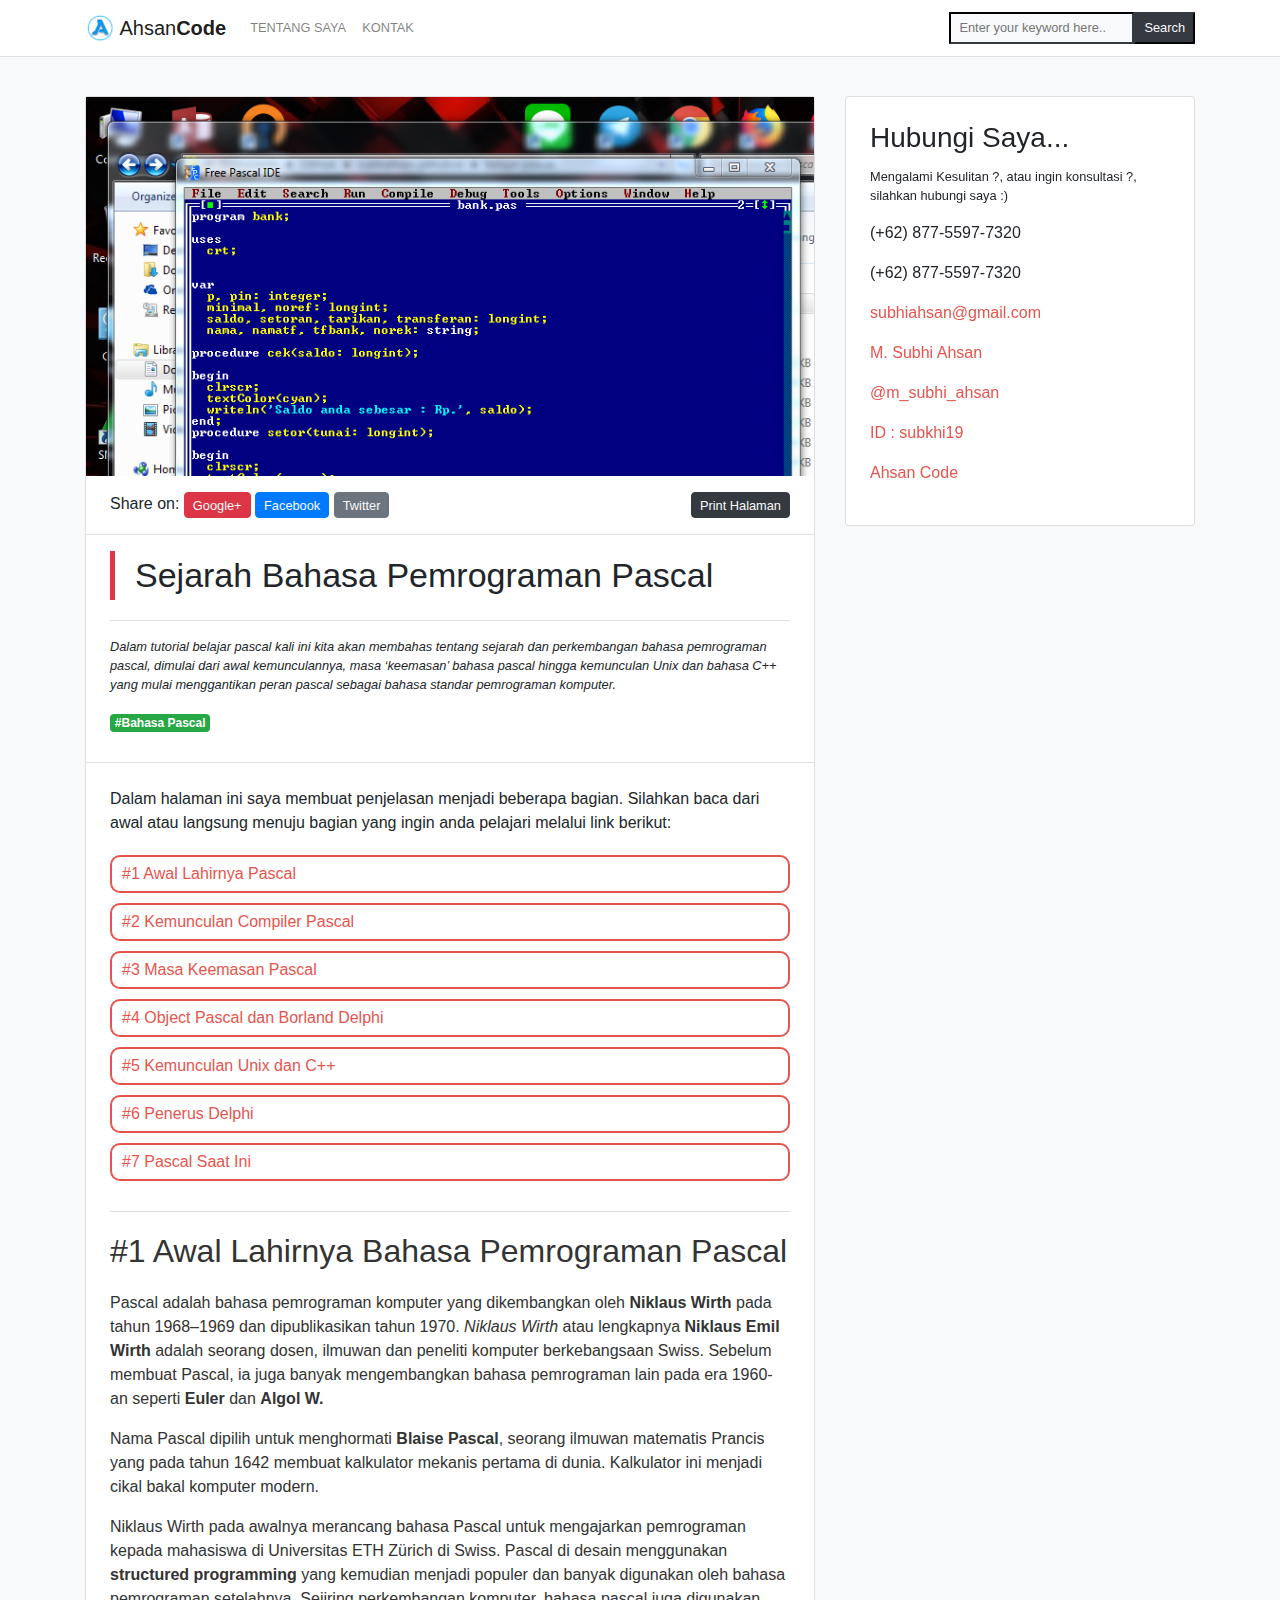
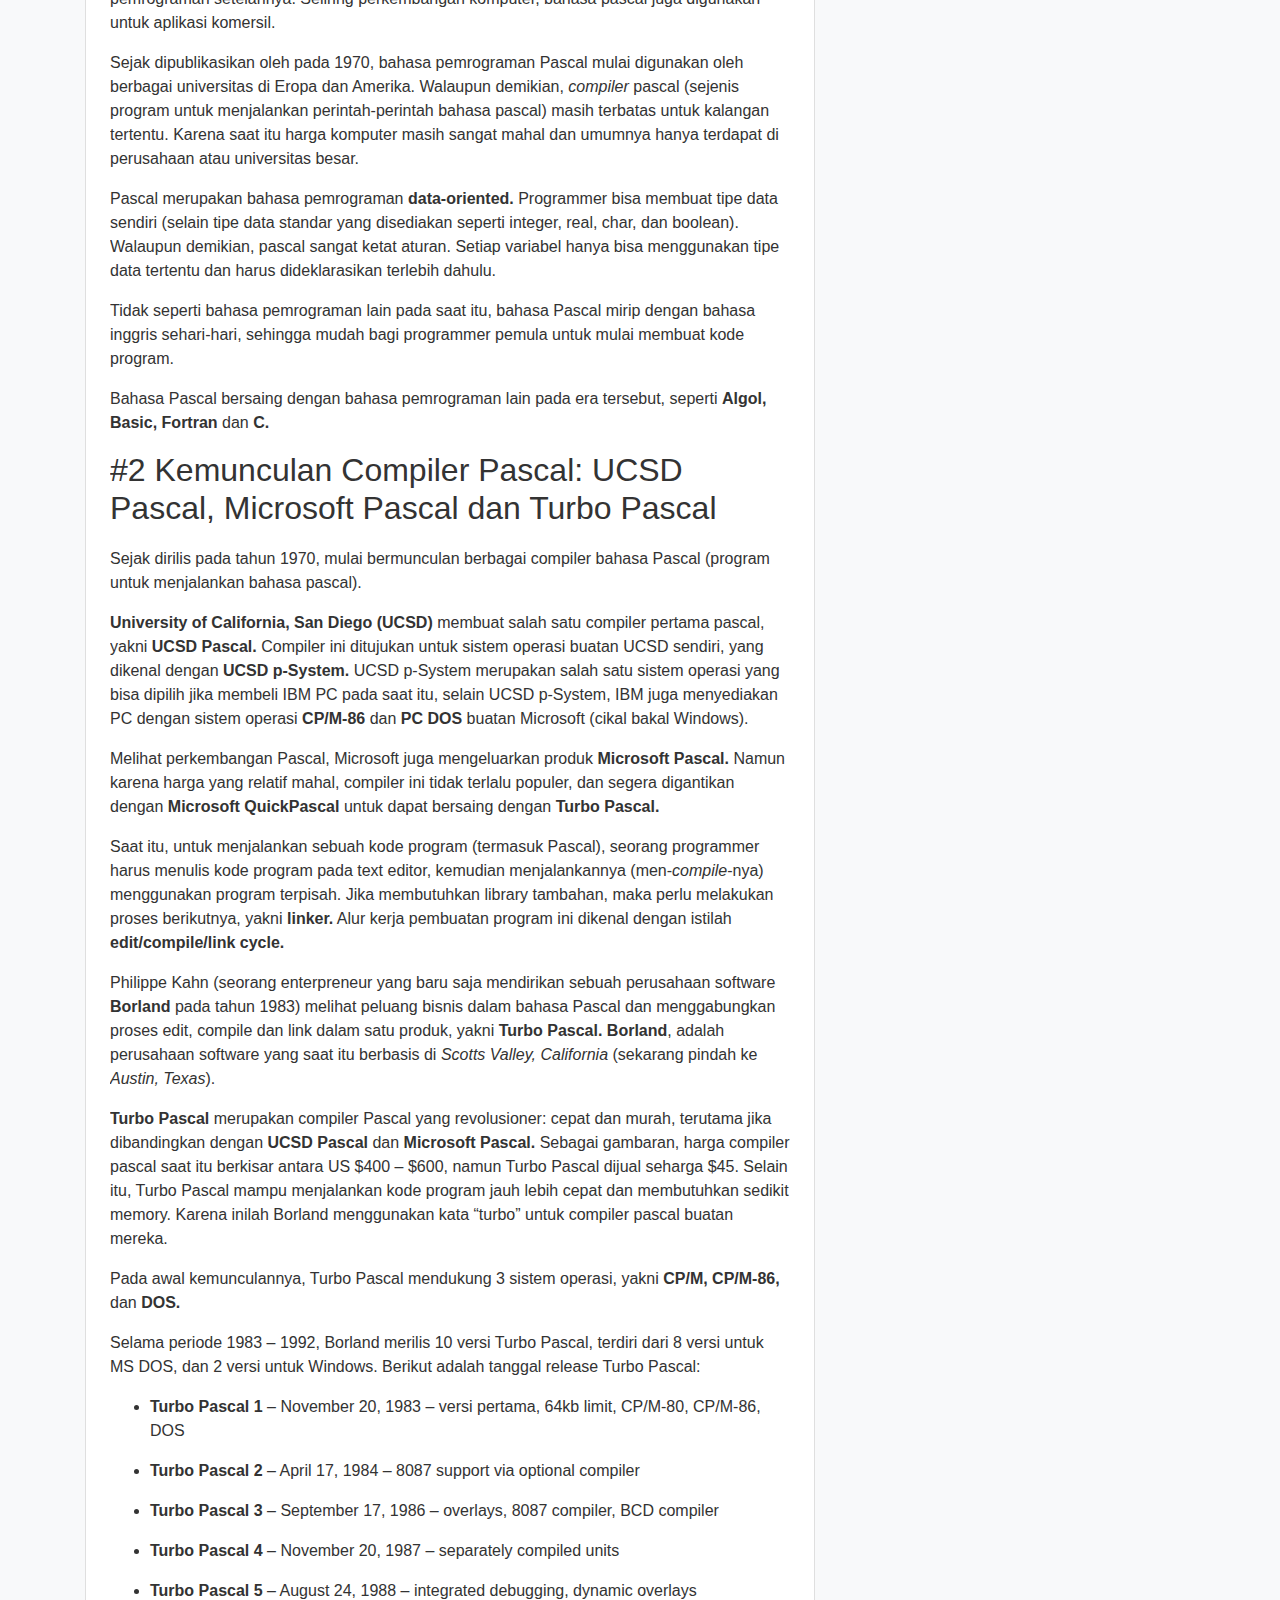
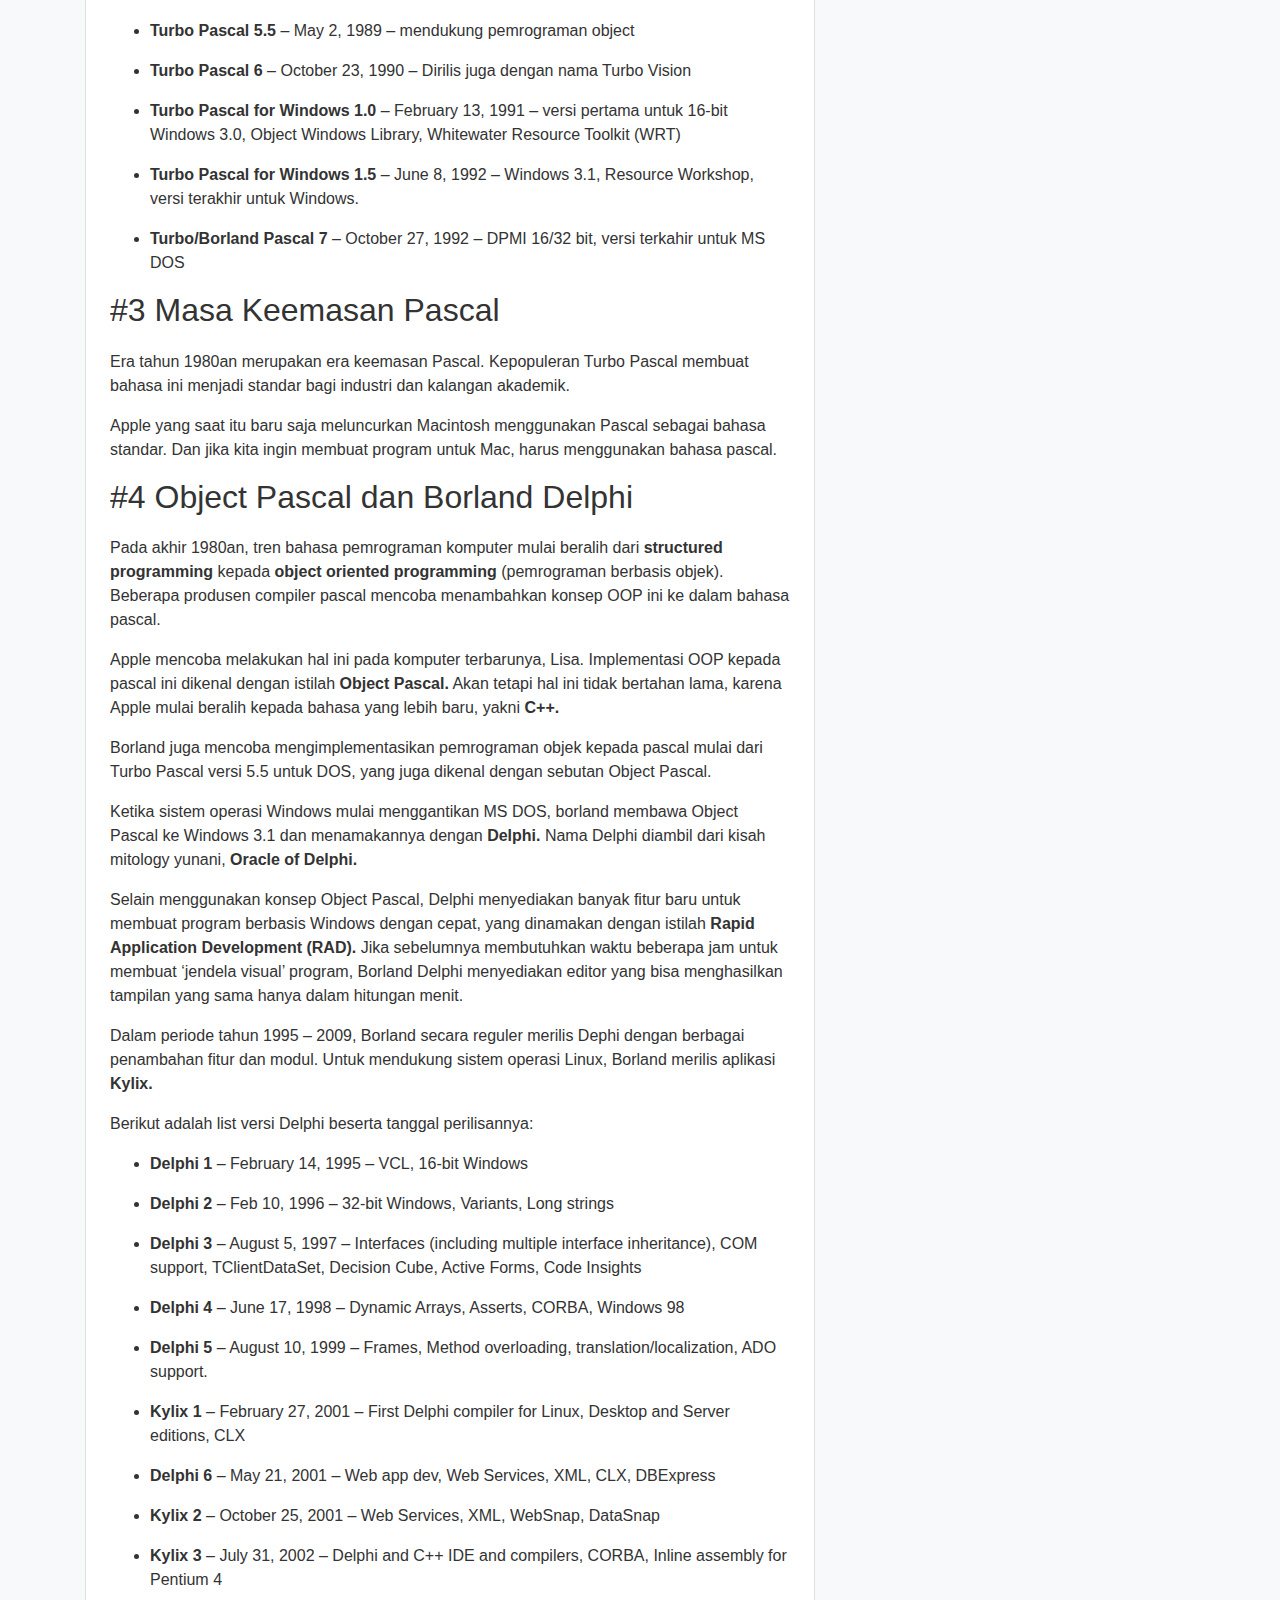
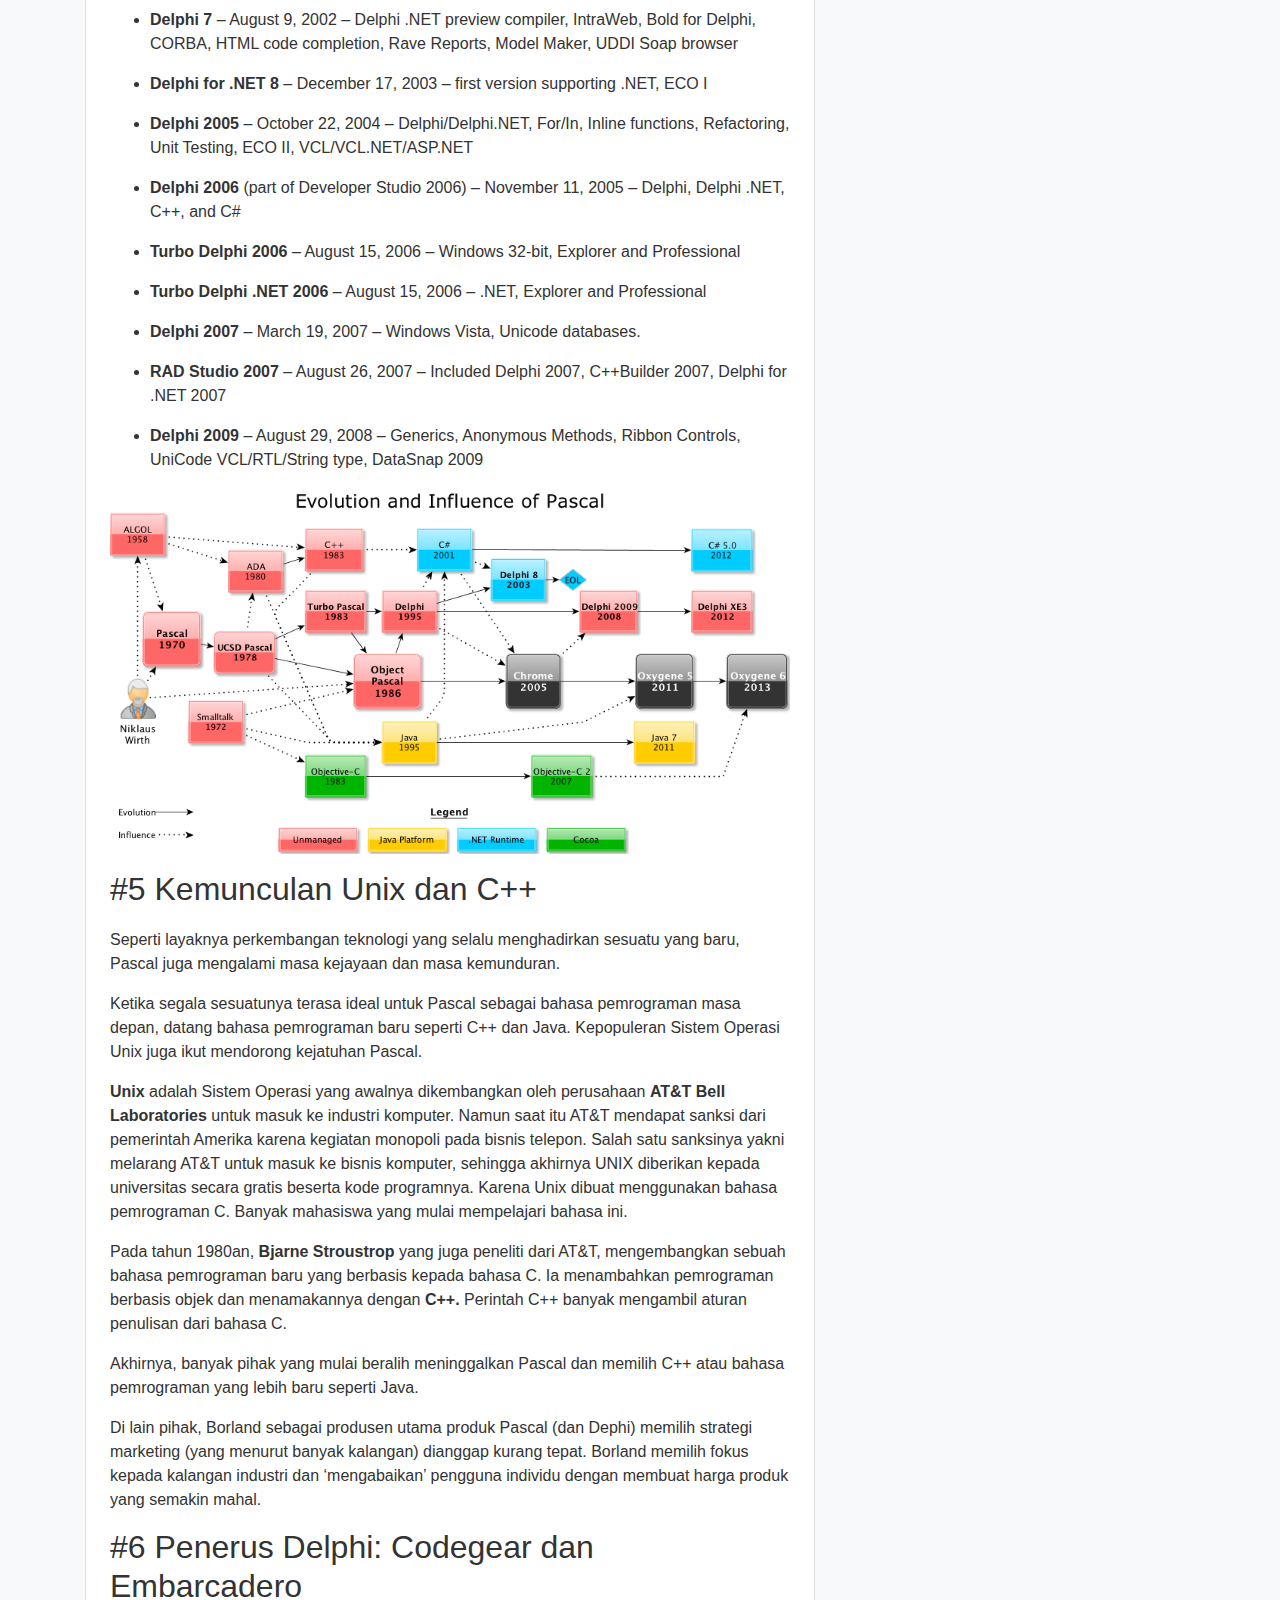
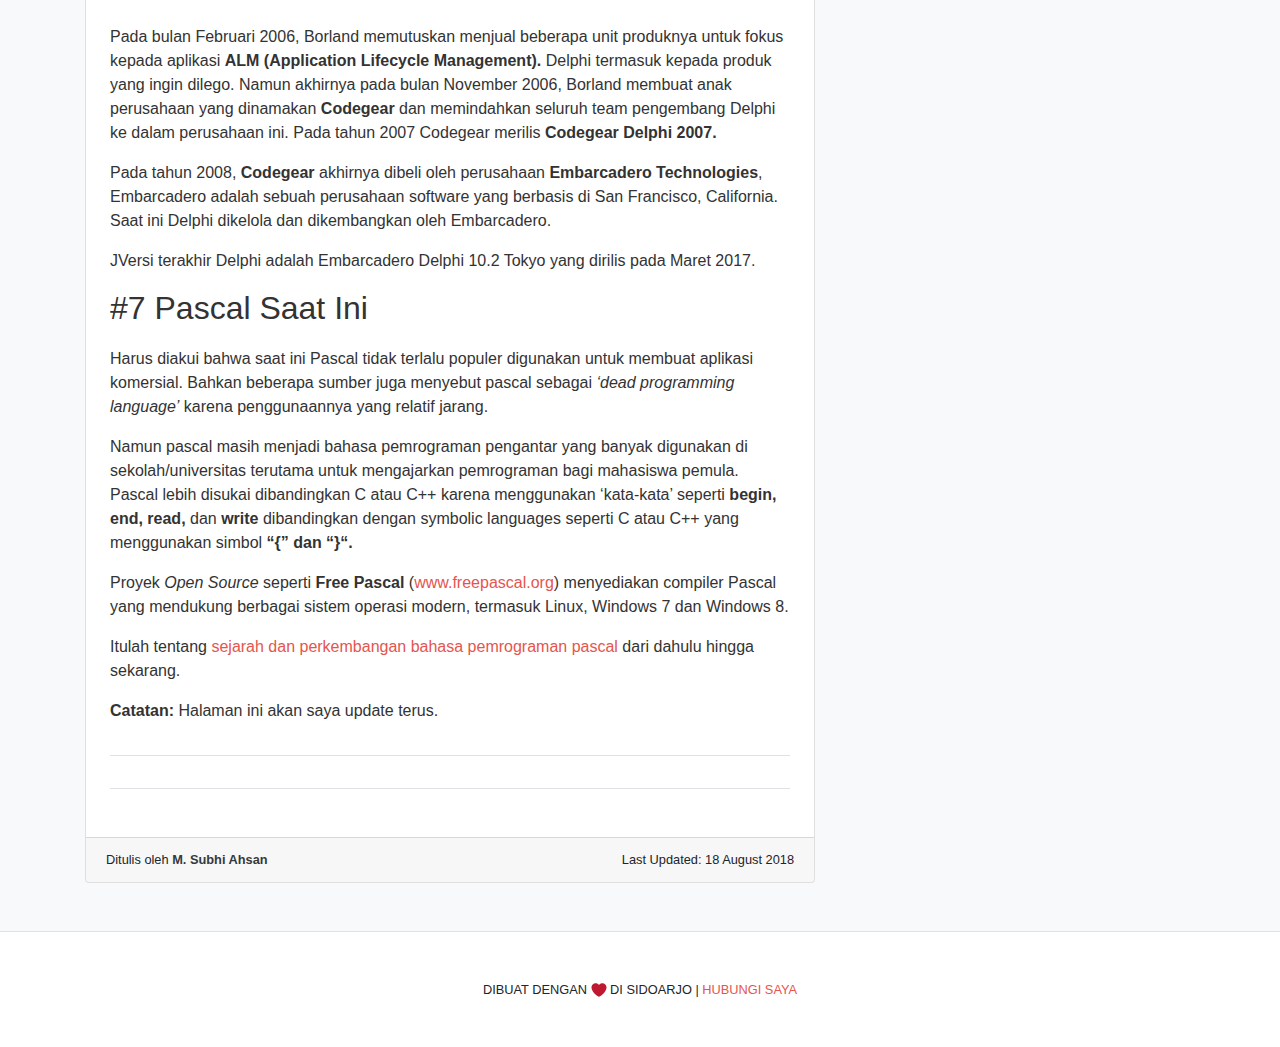
<file: belajar-pascal/sejarah-pascal.html>
<!DOCTYPE html>
<html lang="id">
<head>
<meta charset="utf-8">
<title>Sejarah Bahasa Pemrograman Pascal</title>
<meta name="viewport" content="width=device-width, initial-scale=1, minimum-scale=1">
<meta name="description" content="Dalam tutorial belajar pascal kali ini kita akan membahas tentang sejarah dan perkembangan bahasa pemrograman pascal, dimulai dari awal kemunculannya, masa ‘keemasan’ bahasa pascal hingga kemunculan Unix dan bahasa C++ yang mulai menggantikan peran pascal sebagai bahasa standar pemrograman komputer."/>
<meta property="og:locale" content="id_ID"/>
<meta property="og:type" content="article"/>
<meta property="og:title" content="Sejarah Bahasa Pemrograman Pascal"/>
<meta property="og:description" content="Dalam tutorial belajar pascal kali ini kita akan membahas tentang sejarah dan perkembangan bahasa pemrograman pascal, dimulai dari awal kemunculannya, masa ‘keemasan’ bahasa pascal hingga kemunculan Unix dan bahasa C++ yang mulai menggantikan peran pascal sebagai bahasa standar pemrograman komputer."/>
<meta property="og:url" content="https://subhiahsan.github.io/belajar-pascal/sejarah-pascal" />
<meta property="og:image" content="https://subhiahsan.github.io/belajar-pascal/img/ss.png" />
<meta name="google-site-verification" content="" />
<meta property="og:updated_time" content="2018-08-18T19:12:10&#43;07:00"/>
<link rel="alternate" hreflang="id-id" href="https://subhiahsan.github.io/belajar-pascal/sejarah-pascal" />
<link rel="canonical" href="https://subhiahsan.github.io/belajar-pascal/sejarah-pascal"/>
<link rel="icon" href="https://subhiahsan.github.io/images/Ahsan-Logo.png" sizes='32x32'/>
<style>
.row{display:-webkit-box;display:-ms-flexbox;display:flex;-ms-flex-wrap:wrap;flex-wrap:wrap;margin-right:-15px;margin-left:-15px}.col,.col-1,.col-10,.col-11,.col-12,.col-2,.col-3,.col-4,.col-5,.col-6,.col-7,.col-8,.col-9,.col-auto,.col-lg,.col-lg-1,.col-lg-10,.col-lg-11,.col-lg-12,.col-lg-2,.col-lg-3,.col-lg-4,.col-lg-5,.col-lg-6,.col-lg-7,.col-lg-8,.col-lg-9,.col-lg-auto,.col-md,.col-md-1,.col-md-10,.col-md-11,.col-md-12,.col-md-2,.col-md-3,.col-md-4,.col-md-5,.col-md-6,.col-md-7,.col-md-8,.col-md-9,.col-md-auto,.col-sm,.col-sm-1,.col-sm-10,.col-sm-11,.col-sm-12,.col-sm-2,.col-sm-3,.col-sm-4,.col-sm-5,.col-sm-6,.col-sm-7,.col-sm-8,.col-sm-9,.col-sm-auto,.col-xl,.col-xl-1,.col-xl-10,.col-xl-11,.col-xl-12,.col-xl-2,.col-xl-3,.col-xl-4,.col-xl-5,.col-xl-6,.col-xl-7,.col-xl-8,.col-xl-9,.col-xl-auto{position:relative;width:100%;min-height:1px;padding-right:15px;padding-left:15px}.btn,.form-control{padding:.375rem .75rem;font-size:1rem;line-height:1.5}.col{-ms-flex-preferred-size:0;flex-basis:0;-webkit-box-flex:1;-ms-flex-positive:1;flex-grow:1;max-width:100%}.col-1,.col-auto{-webkit-box-flex:0}.col-auto{-ms-flex:0 0 auto;flex:0 0 auto;width:auto;max-width:none}.col-1{-ms-flex:0 0 8.333333%;flex:0 0 8.333333%;max-width:8.333333%}.col-2,.col-3{-webkit-box-flex:0}.col-2{-ms-flex:0 0 16.666667%;flex:0 0 16.666667%;max-width:16.666667%}.col-3{-ms-flex:0 0 25%;flex:0 0 25%;max-width:25%}.col-4,.col-5{-webkit-box-flex:0}.col-4{-ms-flex:0 0 33.333333%;flex:0 0 33.333333%;max-width:33.333333%}.col-5{-ms-flex:0 0 41.666667%;flex:0 0 41.666667%;max-width:41.666667%}.col-6,.col-7{-webkit-box-flex:0}.col-6{-ms-flex:0 0 50%;flex:0 0 50%;max-width:50%}.col-7{-ms-flex:0 0 58.333333%;flex:0 0 58.333333%;max-width:58.333333%}.col-8,.col-9{-webkit-box-flex:0}.col-8{-ms-flex:0 0 66.666667%;flex:0 0 66.666667%;max-width:66.666667%}.col-9{-ms-flex:0 0 75%;flex:0 0 75%;max-width:75%}.col-10,.col-11{-webkit-box-flex:0}.col-10{-ms-flex:0 0 83.333333%;flex:0 0 83.333333%;max-width:83.333333%}.col-11{-ms-flex:0 0 91.666667%;flex:0 0 91.666667%;max-width:91.666667%}.col-12{-webkit-box-flex:0;-ms-flex:0 0 100%;flex:0 0 100%;max-width:100%}.w-25{width:25%!important}.w-50{width:50%!important}.w-75{width:75%!important}.w-100{width:100%!important}.h-25{height:25%!important}.h-50{height:50%!important}.h-75{height:75%!important}.h-100{height:100%!important}.mw-100{max-width:100%!important}.mh-100{max-height:100%!important}.m-0{margin:0!important}.mt-0,.my-0{margin-top:0!important}.mr-0,.mx-0{margin-right:0!important}.mb-0,.my-0{margin-bottom:0!important}.ml-0,.mx-0{margin-left:0!important}.m-1{margin:.25rem!important}.mt-1,.my-1{margin-top:.25rem!important}.mr-1,.mx-1{margin-right:.25rem!important}.mb-1,.my-1{margin-bottom:.25rem!important}.ml-1,.mx-1{margin-left:.25rem!important}.m-2{margin:.5rem!important}.mt-2,.my-2{margin-top:.5rem!important}.mr-2,.mx-2{margin-right:.5rem!important}.mb-2,.my-2{margin-bottom:.5rem!important}.ml-2,.mx-2{margin-left:.5rem!important}.m-3{margin:1rem!important}.mt-3,.my-3{margin-top:1rem!important}.mr-3,.mx-3{margin-right:1rem!important}.mb-3,.my-3{margin-bottom:1rem!important}.ml-3,.mx-3{margin-left:1rem!important}.m-4{margin:1.5rem!important}.mt-4,.my-4{margin-top:1.5rem!important}.mr-4,.mx-4{margin-right:1.5rem!important}.mb-4,.my-4{margin-bottom:1.5rem!important}.ml-4,.mx-4{margin-left:1.5rem!important}.m-5{margin:3rem!important}.mt-5,.my-5{margin-top:3rem!important}.mr-5,.mx-5{margin-right:3rem!important}.mb-5,.my-5{margin-bottom:3rem!important}.ml-5,.mx-5{margin-left:3rem!important}.p-0{padding:0!important}.pt-0,.py-0{padding-top:0!important}.pr-0,.px-0{padding-right:0!important}.pb-0,.py-0{padding-bottom:0!important}.pl-0,.px-0{padding-left:0!important}.p-1{padding:.25rem!important}.pt-1,.py-1{padding-top:.25rem!important}.pr-1,.px-1{padding-right:.25rem!important}.pb-1,.py-1{padding-bottom:.25rem!important}.pl-1,.px-1{padding-left:.25rem!important}.p-2{padding:.5rem!important}.pt-2,.py-2{padding-top:.5rem!important}.pr-2,.px-2{padding-right:.5rem!important}.pb-2,.py-2{padding-bottom:.5rem!important}.pl-2,.px-2{padding-left:.5rem!important}.p-3{padding:1rem!important}.pt-3,.py-3{padding-top:1rem!important}.pr-3,.px-3{padding-right:1rem!important}.pb-3,.py-3{padding-bottom:1rem!important}.pl-3,.px-3{padding-left:1rem!important}.p-4{padding:1.5rem!important}.pt-4,.py-4{padding-top:1.5rem!important}.pr-4,.px-4{padding-right:1.5rem!important}.pb-4,.py-4{padding-bottom:1.5rem!important}.pl-4,.px-4{padding-left:1.5rem!important}.p-5{padding:3rem!important}.pt-5,.py-5{padding-top:3rem!important}.pr-5,.px-5{padding-right:3rem!important}.pb-5,.py-5{padding-bottom:3rem!important}.pl-5,.px-5{padding-left:3rem!important}.m-auto{margin:auto!important}.mt-auto,.my-auto{margin-top:auto!important}.mr-auto,.mx-auto{margin-right:auto!important}.mb-auto,.my-auto{margin-bottom:auto!important}.ml-auto,.mx-auto{margin-left:auto!important}.float-left{float:left!important}.float-right{float:right!important}.float-none{float:none!important}.position-static{position:static!important}.position-relative{position:relative!important}.position-absolute{position:absolute!important}.position-fixed{position:fixed!important}.position-sticky{position:-webkit-sticky!important;position:sticky!important}.fixed-bottom,.fixed-top{position:fixed;right:0;left:0;z-index:1030}.fixed-top{top:0}.fixed-bottom{bottom:0}.d-none{display:none!important}.d-inline{display:inline!important}.d-inline-block{display:inline-block!important}.d-block{display:block!important}.d-table{display:table!important}.card{position:relative;display:flex;-ms-flex-direction:column;flex-direction:column;min-width:0;word-wrap:break-word;background-color:#fff;background-clip:border-box;border:1px solid rgba(0,0,0,.125);border-radius:.25rem}.card>hr{margin-right:0;margin-left:0}.card>.list-group:first-child .list-group-item:first-child{border-top-left-radius:.25rem;border-top-right-radius:.25rem}.card>.list-group:last-child .list-group-item:last-child{border-bottom-right-radius:.25rem;border-bottom-left-radius:.25rem}.card-body{-webkit-box-flex:1;-ms-flex:1 1 auto;flex:1 1 auto;padding:1.25rem}.card-footer,.card-header{padding:.75rem 1.25rem;background-color:rgba(0,0,0,.03)}.card-title{margin-bottom:.75rem}.card-header,.card-subtitle,.card-text:last-child{margin-bottom:0}.card-subtitle{margin-top:-.375rem}.card-link+.card-link{margin-left:1.25rem}.card-header-pills,.card-header-tabs{margin-right:-.625rem;margin-left:-.625rem}.card-header{border-bottom:1px solid rgba(0,0,0,.125)}.card-header:first-child{border-radius:calc(.25rem - 1px) calc(.25rem - 1px) 0 0}.card-header+.list-group .list-group-item:first-child{border-top:0}.card-footer{border-top:1px solid rgba(0,0,0,.125)}.card-footer:last-child{border-radius:0 0 calc(.25rem - 1px) calc(.25rem - 1px)}.card-header-tabs{margin-bottom:-.75rem;border-bottom:0}.card-img-overlay{position:absolute;top:0;right:0;bottom:0;left:0;padding:1.25rem}.card-img{width:100%;border-radius:calc(.25rem - 1px)}.card-img-top{width:100%;border-top-left-radius:calc(.25rem - 1px);border-top-right-radius:calc(.25rem - 1px)}.card-img-bottom{width:100%;border-bottom-right-radius:calc(.25rem - 1px);border-bottom-left-radius:calc(.25rem - 1px)}.card-deck{display:-webkit-box;display:-ms-flexbox;display:flex;-ms-flex-direction:column;flex-direction:column}.card-deck .card{margin-bottom:15px}.card-group{display:-webkit-box;display:-ms-flexbox;display:flex;-webkit-box-orient:vertical;-webkit-box-direction:normal;-ms-flex-direction:column;flex-direction:column}.card-group>.card{margin-bottom:15px}.card-columns .card{margin-bottom:.75rem}.container,.container-fluid{padding-right:15px;padding-left:15px;margin-right:auto;margin-left:auto;width:100%}.pagination{display:-webkit-box;display:-ms-flexbox;display:flex;padding-left:0;list-style:none;border-radius:.25rem}.page-link{position:relative;display:block;padding:.5rem .75rem;margin-left:-1px;line-height:1.25;color:#007bff;background-color:#fff;border:1px solid #dee2e6}.d-table-row{display:table-row!important}.d-table-cell{display:table-cell!important}.d-flex{display:-webkit-box!important;display:-ms-flexbox!important;display:flex!important}.d-inline-flex{display:-webkit-inline-box!important;display:-ms-inline-flexbox!important;display:inline-flex!important}body{background-color:#f5f6f7!important;color:#555}a:link,a:visited{color:#E5554E}pre{padding-top:25px;position:relative;background:#f5f2f0;padding:30px 1em 15px}pre:before{font-size:14px;content:'Source Code';position:absolute;top:0;padding:9px 0;left:0;right:0;color:#fff;display:block;margin:0;text-indent:15px;background-color:#6c757d;letter-spacing:0}pre::after{display:inline-block;content:'>_';font-style:normal;font-weight:normal;font-size:14px;color:#fff;top:0;right:0;padding:9px 14px;position:absolute}blockquote{padding:0 1em;color:#6a737d;border-left:0.25em solid #e5554e}blockquote>:last-child{margin-bottom:0}.post-content{color:#333;font-size:16px;font-weight:400;overflow:auto;}.post-content h2{margin-bottom:20px}.post-content img{width:100%;height:auto}#TableOfContents{border-bottom:1px solid #ddd;padding:0 0 20px;margin-bottom:20px}#TableOfContents::before{content:"Dalam halaman ini saya membuat penjelasan menjadi beberapa bagian. Silahkan baca dari awal atau langsung menuju bagian yang ingin anda pelajari melalui link berikut:"}#TableOfContents ul{margin:5px 0px 0px;padding:0;clear:both}#TableOfContents ul li{padding:5px 0px;font-size:16px;overflow:hidden;white-space:nowrap}#TableOfContents ul li a{background:#ffffff;border:2px solid #E5554E;border-radius:10px;color:#E5554E;text-decoration:none;padding:5px 10px;display:block}#TableOfContents a:hover{background:#E5554E;color:#fff}table{width:100%;max-width:100%;margin-bottom:1.625rem;background-color:transparent}table td,table th{padding:.75rem;vertical-align:middle;border-top:1px solid #dee2e6}table thead th{vertical-align:top;border-bottom:2px solid #dee2e6}table tbody+tbody{border-top:2px solid #dee2e6}table tbody tr:nth-of-type(odd){background-color:rgba(0,0,0,.05)}table tbody tr:hover{background-color:rgba(0,0,0,.075)}.emoji{height:16px;width:16px}.ling{overflow:hidden}.box{position:relative;padding-bottom:56.25%;padding-top:30px;height:0;overflow:hidden;margin:5px 0 20px}.box iframe,.box object,.box embed{position:absolute;top:0;left:0;width:100%;height:100%}.iklan{background:#f5f5f5;text-align:center;overflow:hidden;margin:30px 0}.iklan:before{content:"Advertisement";font-size:10px;letter-spacing:0.3em;padding:10px 0;display:block}.kotak{text-align:center;width:336px;margin:0 auto;height:280px;overflow:hidden}.banner{background-image:url("https://d33wubrfki0l68.cloudfront.net/fe1f1e77274f3f52ce8148afff302fde47c8a2f3/a8b64/img/placeholder.svg");background-size:100%;width:auto;min-height:300px;overflow:hidden;position:relative}.banner img{width:100%;height:auto}.share{position:relative;padding:0 20px}.judul{font-size: 34px;line-height: 1.425em;border-left: 5px solid #dc3545;padding-left: 20px;margin-bottom: 20px;}.tag{font-size:14px!important}.tombol{display:none}
#sidebar-sticky {padding: 0;margin: 0 auto;position: -webkit-sticky;position: sticky;top: 70px;}@media (max-width:992px){.kotak{background:#fff;height:60px;width:320px;z-index:999;margin: 2px auto 4px;border: 1px solid #ddd;}.floating{background:#f5f5f5;position:fixed;z-index:998;bottom:0;left:0;right:0;border-top:1px solid #ddd;}.banner{min-height:150px}.tombol{position:absolute;top:0;right:0;display:block}.navbar input[type=checkbox]{position:absolute;right:0px;top:0;width:40px;height:40px;opacity:0;z-index:4}.show{display:none}.navbar input[type=checkbox]:checked ~ div{display:block}.card-title{font-size:24px;font-weight:700}.post-content h2{font-size:18px!important;font-weight:700}.judul{font-size:22px}.judul{font-size:18px}}

</style>
<link rel="stylesheet" href="https://use.fontawesome.com/releases/v5.2.0/css/all.css" integrity="sha384-hWVjflwFxL6sNzntih27bfxkr27PmbbK/iSvJ+a4+0owXq79v+lsFkW54bOGbiDQ" crossorigin="anonymous">
<link rel='stylesheet' type='text/css' media='(min-width:576px)' href='https://subhiahsan.github.io/belajar-pascal/css/bootstrap-sm.css'/>
<link rel='stylesheet' type='text/css' media='(min-width:768px)' href='https://subhiahsan.github.io/belajar-pascal/css/bootstrap-md.css'/>
<link rel='stylesheet' type='text/css' media='(min-width:992px)' href='https://subhiahsan.github.io/belajar-pascal/css/bootstrap-lg.css'/>
<link rel='stylesheet' type='text/css' media='(min-width:1200px)' href='https://subhiahsan.github.io/belajar-pascal/css/bootstrap-xl.css'/>
<link rel='stylesheet' type='text/css' media='print' href='https://subhiahsan.github.io/belajar-pascal/css/bootstrap-print.css'/>
<script type='text/javascript' async src='https://subhiahsan.github.io/belajar-pascal/js/lazysizes.min.js'></script>
<script type="application/ld+json">
{
    "@context": "http://schema.org",
    "@type": "WebSite",
    "name": "AhsanCode : Bukan Pro bukan juga amatiran",
    
    "url": "https://subhiahsan.github.io"
}
</script>
<script>
!function(e){"use strict";var n=function(n,t,o){var i,d,r,a,l=e.document,f=l.createElement("link"),s=o||"all";return t?i=t:(d=(l.body||l.getElementsByTagName("head")[0]).childNodes,i=d[d.length-1]),r=l.styleSheets,f.rel="stylesheet",f.href=n,f.media="only x",function e(n){return l.body?n():void setTimeout(function(){e(n)})}(function(){i.parentNode.insertBefore(f,t?i:i.nextSibling)}),a=function(e){for(var n=f.href,t=r.length;t--;)if(r[t].href===n)return e();setTimeout(function(){a(e)})},f.addEventListener&&f.addEventListener("load",function(){this.media=s}),f.onloadcssdefined=a,a(function(){f.media!==s&&(f.media=s)}),f};"undefined"!=typeof exports?exports.loadCSS=n:e.loadCSS=n}("undefined"!=typeof global?global:this);
</script>
<script>
loadCSS("https://subhiahsan.github.io/belajar-pascal/css/bootstrap.css");
loadCSS("https://subhiahsan.github.io/belajar-pascal/css/prism.css");
</script>

<meta name="google-site-verification" content="" /><script async src="https://pagead2.googlesyndication.com/pagead/js/f.txt"></script></head>
<body class="bg-light">
<nav class="navbar position-fixed fixed-top navbar-expand-lg navbar-light bg-white border border-top-0 border-right-0 border-left-0"><div class="container position-relative">
<a class="navbar-brand float-left" href="https://subhiahsan.github.io"><img src="https://subhiahsan.github.io/images/Ahsan-Logo.png" width="30" height="30" class="d-inline-block align-top rounded-circle" alt="logo"> Ahsan<span class="font-weight-bold">Code</span></a>
<input type="checkbox" class="navbar-toggler navbar-toggler-right"/>
<span class="tombol border rounded px-3 py-2">&#8801;</span>
<div class="collapse navbar-collapse tampil" id="navb">
<ul class="navbar-nav mr-auto text-uppercase small">
<li class="nav-item"><a class="nav-link" href="https://subhiahsan.github.io">Tentang Saya</a></li>
<li class="nav-item"><a class="nav-link" href="https://subhiahsan.github.io/#contact">Kontak</a></li>
</ul>
<form class="form-inline my-2 my-lg-0" action="https://cse.google.co.id/" id="cse-search-box">
<input type="hidden" name="ie" value="UTF-8" /><input type="hidden" name="sa" value="search" />
<input class="bg-light border-dark px-2 small py-1" type="search" name="q" placeholder="Enter your keyword here.."/>
<button class="bg-dark px-2 py-1 small text-light border-dark" type="submit" name="button">Search</button>
</form></div></div></nav>

<div class="mb-5 mt-5 pt-5">
  <div class="container">
  <div class="row">
    <div class="col-sm-12 col-lg-8">
    <article>
      <div class="card">
        <div class="banner">
          <img class='lazyload'
              src='https://subhiahsan.github.io/belajar-pascal/img/ss.png'
              alt='Sejarah Bahasa Pemrograman Pascal'>
        </div>
        <div class="px-4 py-3 border-bottom">
  <div class="float-right d-none d-md-inline">
    <a class="btn btn-dark text-light py-0 px-2" href="javascript:window.print();"> <small>Print Halaman</small> </a>
  </div>
  <span class="d-none d-lg-inline">Share on:</span>
  <a class="btn btn-danger text-light py-0 px-2" href="https://plus.google.com/share?url=https%3a%2f%2fsubhiahsan.github.io%2fbelajar-pascal%2fsejarah-pascal"><small>Google+</small></a>
  <a class="btn btn-primary text-light py-0 px-2" href="https://www.facebook.com/sharer.php?u=https%3a%2f%2fsubhiahsan.github.io%2fbelajar-pascal%2fsejarah-pascal"><small>Facebook</small></a>
  <a class="btn btn-secondary text-light py-0 px-2" href="https://twitter.com/intent/tweet?url=https%3a%2f%2fsubhiahsan.github.io%2fbelajar-pascal%2fsejarah-pascal"><small>Twitter</small></a>
</div>

        <header class="mt-1 card-header bg-white px-4">
            <h1 class="card-title judul">Sejarah Bahasa Pemrograman Pascal</h1>
            <p class="border-top pt-3 small font-italic">Dalam tutorial belajar pascal kali ini kita akan membahas tentang sejarah dan perkembangan bahasa pemrograman pascal, dimulai dari awal kemunculannya, masa ‘keemasan’ bahasa pascal hingga kemunculan Unix dan bahasa C++ yang mulai menggantikan peran pascal sebagai bahasa standar pemrograman komputer.</p>
            <div class="mb-3">
              
              <span class="badge badge-success">
                   #<a class="text-white" href="https://subhiahsan.github.io/belajar-pascal/pengertian-pascal">Bahasa Pascal</a>
              </span>
              
            </div>
        </header>
        <div class="card-body p-md-4">
        <nav id="TableOfContents">
<ul>
<li>
<ul>
<li><a href="#1-awal-lahirnya-bahasa-pemrograman-pascal">#1 Awal Lahirnya Pascal</a></li>
<li><a href="#2-kemunculan-compiler-pascal">#2 Kemunculan Compiler Pascal</a></li>
<li><a href="#3-masa-keemasan-pascal">#3 Masa Keemasan Pascal</a></li>
<li><a href="#4-object-pascal-dan-borland-delphi">#4 Object Pascal dan Borland Delphi</a></li>
<li><a href="#5-kemunculan-unix-dan-cpp">#5 Kemunculan Unix dan C++</a></li>
<li><a href="#6-penerus-delphi">#6 Penerus Delphi</a></li>
<li><a href="#7-pascal-saat-ini">#7 Pascal Saat Ini</a></li>
</ul>
</nav>

        <div class="post-content">
        


<h2 id="1-awal-lahirnya-bahasa-pemrograman-pascal">#1 Awal Lahirnya Bahasa Pemrograman Pascal</h2>

<p>Pascal adalah bahasa pemrograman komputer yang dikembangkan oleh <strong>Niklaus Wirth</strong> pada tahun 1968–1969 dan dipublikasikan tahun 1970. <em>Niklaus Wirth</em> atau lengkapnya <strong>Niklaus Emil Wirth</strong> adalah seorang dosen, ilmuwan dan peneliti komputer berkebangsaan Swiss. Sebelum membuat Pascal, ia juga banyak mengembangkan bahasa pemrograman lain pada era 1960-an seperti <strong>Euler</strong> dan <strong>Algol W.</strong></p>

<p>Nama Pascal dipilih untuk menghormati <strong>Blaise Pascal</strong>, seorang ilmuwan matematis Prancis yang pada tahun 1642 membuat kalkulator mekanis pertama di dunia. Kalkulator ini menjadi cikal bakal komputer modern.</p>

<p>Niklaus Wirth pada awalnya merancang bahasa Pascal untuk mengajarkan pemrograman kepada mahasiswa di Universitas ETH Zürich di Swiss. Pascal di desain menggunakan <strong>structured programming</strong> yang kemudian menjadi populer dan banyak digunakan oleh bahasa pemrograman setelahnya. Seiiring perkembangan komputer, bahasa pascal juga digunakan untuk aplikasi komersil.</p>

<p>Sejak dipublikasikan oleh pada 1970, bahasa pemrograman Pascal mulai digunakan oleh berbagai universitas di Eropa dan Amerika. Walaupun demikian, <em>compiler</em> pascal (sejenis program untuk menjalankan perintah-perintah bahasa pascal) masih terbatas untuk kalangan tertentu. Karena saat itu harga komputer masih sangat mahal dan umumnya hanya terdapat di perusahaan atau universitas besar.</p>

<p>Pascal merupakan bahasa pemrograman <strong>data-oriented.</strong> Programmer bisa membuat tipe data sendiri (selain tipe data standar yang disediakan seperti integer, real, char, dan boolean). Walaupun demikian, pascal sangat ketat aturan. Setiap variabel hanya bisa menggunakan tipe data tertentu dan harus dideklarasikan terlebih dahulu.</p>

<p>Tidak seperti bahasa pemrograman lain pada saat itu, bahasa Pascal mirip dengan bahasa inggris sehari-hari, sehingga mudah bagi programmer pemula untuk mulai membuat kode program.</p>

<p>Bahasa Pascal bersaing dengan bahasa pemrograman lain pada era tersebut, seperti <strong>Algol, Basic, Fortran</strong> dan <strong>C.</strong></p>



<h2 id="2-kemunculan-compiler-pascal">#2 Kemunculan Compiler Pascal: UCSD Pascal, Microsoft Pascal dan Turbo Pascal</h2>

<p>Sejak dirilis pada tahun 1970, mulai bermunculan berbagai compiler bahasa Pascal (program untuk menjalankan bahasa pascal).</p>

<p><strong>University of California, San Diego (UCSD)</strong> membuat salah satu compiler pertama pascal, yakni <strong>UCSD Pascal.</strong> Compiler ini ditujukan untuk sistem operasi buatan UCSD sendiri, yang dikenal dengan <strong>UCSD p-System.</strong> UCSD p-System merupakan salah satu sistem operasi yang bisa dipilih jika membeli IBM PC pada saat itu, selain UCSD p-System, IBM juga menyediakan PC dengan sistem operasi <strong>CP/M-86</strong> dan <strong>PC DOS</strong> buatan Microsoft (cikal bakal Windows).</p>

<p>Melihat perkembangan Pascal, Microsoft juga mengeluarkan produk <strong>Microsoft Pascal.</strong> Namun karena harga yang relatif mahal, compiler ini tidak terlalu populer, dan segera digantikan dengan <strong>Microsoft QuickPascal</strong> untuk dapat bersaing dengan <strong>Turbo Pascal.</strong></p>

<p>Saat itu, untuk menjalankan sebuah kode program (termasuk Pascal), seorang programmer harus menulis kode program pada text editor, kemudian menjalankannya (men-<em>compile</em>-nya) menggunakan program terpisah. Jika membutuhkan library tambahan, maka perlu melakukan proses berikutnya, yakni <strong>linker.</strong> Alur kerja pembuatan program ini dikenal dengan istilah <strong>edit/compile/link cycle.</strong></p>

<p>Philippe Kahn (seorang enterpreneur yang baru saja mendirikan sebuah perusahaan software <strong>Borland</strong> pada tahun 1983) melihat peluang bisnis dalam bahasa Pascal dan menggabungkan proses edit, compile dan link dalam satu produk, yakni <strong>Turbo Pascal. Borland</strong>, adalah perusahaan software yang saat itu berbasis di <em>Scotts Valley, California</em> (sekarang pindah ke <em>Austin, Texas</em>).</p>

<p><strong>Turbo Pascal</strong> merupakan compiler Pascal yang revolusioner: cepat dan murah, terutama jika dibandingkan dengan <strong>UCSD Pascal</strong> dan <strong>Microsoft Pascal.</strong> Sebagai gambaran, harga compiler pascal saat itu berkisar antara US $400 – $600, namun Turbo Pascal dijual seharga $45. Selain itu, Turbo Pascal mampu menjalankan kode program jauh lebih cepat dan membutuhkan sedikit memory. Karena inilah Borland menggunakan kata “turbo” untuk compiler pascal buatan mereka.</p>

<p>Pada awal kemunculannya, Turbo Pascal mendukung 3 sistem operasi, yakni <strong>CP/M, CP/M-86,</strong> dan <strong>DOS.</strong></p>


<p>Selama periode 1983 – 1992, Borland merilis 10 versi Turbo Pascal, terdiri dari 8 versi untuk MS DOS, dan 2 versi untuk Windows. Berikut adalah tanggal release Turbo Pascal:</p>

<ul>
<li><p><strong>Turbo Pascal 1</strong> – November 20, 1983 – versi pertama, 64kb limit, CP/M-80, CP/M-86, DOS</p></li>

<li><p><strong>Turbo Pascal 2</strong> – April 17, 1984 – 8087 support via optional compiler</p></li>

<li><p><strong>Turbo Pascal 3</strong> – September 17, 1986 – overlays, 8087 compiler, BCD compiler</p></li>

<li><p><strong>Turbo Pascal 4</strong> – November 20, 1987 – separately compiled units</p></li>

<li><p><strong>Turbo Pascal 5</strong> – August 24, 1988 – integrated debugging, dynamic overlays</p></li>

<li><p><strong>Turbo Pascal 5.5</strong> – May 2, 1989 – mendukung pemrograman object</p></li>

<li><p><strong>Turbo Pascal 6</strong> – October 23, 1990 – Dirilis juga dengan nama Turbo Vision</p></li>

<li><p><strong>Turbo Pascal for Windows 1.0</strong> – February 13, 1991 – versi pertama untuk 16-bit Windows 3.0, Object Windows Library, Whitewater Resource Toolkit (WRT)</p></li>

<li><p><strong>Turbo Pascal for Windows 1.5</strong> – June 8, 1992 – Windows 3.1, Resource Workshop, versi terakhir untuk Windows.</p></li>

<li><p><strong>Turbo/Borland Pascal 7</strong> – October 27, 1992 – DPMI 16/32 bit, versi terkahir untuk MS DOS</p></li>
</ul>


<h2 id="3-masa-keemasan-pascal">#3 Masa Keemasan Pascal</h2>

<p>Era tahun 1980an merupakan era keemasan Pascal. Kepopuleran Turbo Pascal membuat bahasa ini menjadi standar bagi industri dan kalangan akademik.</p>

<p>Apple yang saat itu baru saja meluncurkan Macintosh menggunakan Pascal sebagai bahasa standar. Dan jika kita ingin membuat program untuk Mac, harus menggunakan bahasa pascal.</p>


<h2 id="4-object-pascal-dan-borland-delphi">#4 Object Pascal dan Borland Delphi</h2>

<p>Pada akhir 1980an, tren bahasa pemrograman komputer mulai beralih dari <strong>structured programming</strong> kepada <strong>object oriented programming</strong> (pemrograman berbasis objek). Beberapa produsen compiler pascal mencoba menambahkan konsep OOP ini ke dalam bahasa pascal.</p>

<p>Apple mencoba melakukan hal ini pada komputer terbarunya, Lisa. Implementasi OOP kepada pascal ini dikenal dengan istilah <strong>Object Pascal.</strong> Akan tetapi hal ini tidak bertahan lama, karena Apple mulai beralih kepada bahasa yang lebih baru, yakni <strong>C++.</strong></p>

<p>Borland juga mencoba mengimplementasikan pemrograman objek kepada pascal mulai dari Turbo Pascal versi 5.5 untuk DOS, yang juga dikenal dengan sebutan Object Pascal.</p>

<p>Ketika sistem operasi Windows mulai menggantikan MS DOS, borland membawa Object Pascal ke Windows 3.1 dan menamakannya dengan <strong>Delphi.</strong> Nama Delphi diambil dari kisah mitology yunani, <strong>Oracle of Delphi.</strong></p>

<p>Selain menggunakan konsep Object Pascal, Delphi menyediakan banyak fitur baru untuk membuat program berbasis Windows dengan cepat, yang dinamakan dengan istilah <strong>Rapid Application Development (RAD).</strong> Jika sebelumnya membutuhkan waktu beberapa jam untuk membuat ‘jendela visual’ program, Borland Delphi menyediakan editor yang bisa menghasilkan tampilan yang sama hanya dalam hitungan menit.</p>

<p>Dalam periode tahun 1995 – 2009, Borland secara reguler merilis Dephi dengan berbagai penambahan fitur dan modul. Untuk mendukung sistem operasi Linux, Borland merilis aplikasi <strong>Kylix.</strong></p>

<p>Berikut adalah list versi Delphi beserta tanggal perilisannya:</p>

<ul>
<li><p><strong>Delphi 1</strong> – February 14, 1995 – VCL, 16-bit Windows</p></li>

<li><p><strong>Delphi 2</strong> – Feb 10, 1996 – 32-bit Windows, Variants, Long strings</p></li>

<li><p><strong>Delphi 3</strong> – August 5, 1997 – Interfaces (including multiple interface inheritance), COM support, TClientDataSet, Decision Cube, Active Forms, Code Insights</p></li>

<li><p><strong>Delphi 4</strong> – June 17, 1998 – Dynamic Arrays, Asserts, CORBA, Windows 98</p></li>

<li><p><strong>Delphi 5</strong> – August 10, 1999 – Frames, Method overloading, translation/localization, ADO support.</p></li>

<li><p><strong>Kylix 1</strong> – February 27, 2001 – First Delphi compiler for Linux, Desktop and Server editions, CLX</p></li>

<li><p><strong>Delphi 6</strong> – May 21, 2001 – Web app dev, Web Services, XML, CLX, DBExpress</p></li>

<li><p><strong>Kylix 2</strong> – October 25, 2001 – Web Services, XML, WebSnap, DataSnap</p></li>

<li><p><strong>Kylix 3</strong> – July 31, 2002 – Delphi and C++ IDE and compilers, CORBA, Inline assembly for Pentium 4</p></li>

<li><p><strong>Delphi 7</strong> – August 9, 2002 – Delphi .NET preview compiler, IntraWeb, Bold for Delphi, CORBA, HTML code completion, Rave Reports, Model Maker, UDDI Soap browser</p></li>

<li><p><strong>Delphi for .NET 8</strong> – December 17, 2003 – first version supporting .NET, ECO I</p></li>

<li><p><strong>Delphi 2005</strong> – October 22, 2004 – Delphi/Delphi.NET, For/In, Inline functions, Refactoring, Unit Testing, ECO II, VCL/VCL.NET/ASP.NET</p></li>

<li><p><strong>Delphi 2006</strong> (part of Developer Studio 2006) – November 11, 2005 – Delphi, Delphi .NET, C++, and C#</p></li>

<li><p><strong>Turbo Delphi 2006</strong> – August 15, 2006 – Windows 32-bit, Explorer and Professional</p></li>

<li><p><strong>Turbo Delphi .NET 2006</strong> – August 15, 2006 – .NET, Explorer and Professional</p></li>

<li><p><strong>Delphi 2007</strong> – March 19, 2007 – Windows Vista, Unicode databases.</p></li>

<li><p><strong>RAD Studio 2007</strong> – August 26, 2007 – Included Delphi 2007, C++Builder 2007, Delphi for .NET 2007</p></li>

<li><p><strong>Delphi 2009</strong> – August 29, 2008 – Generics, Anonymous Methods, Ribbon Controls, UniCode VCL/RTL/String type, DataSnap 2009</p></li>
</ul>

<center><p><img src="https://subhiahsan.github.io/belajar-pascal/img/Evolusi.png"></p></center>


<h2 id="5-kemunculan-unix-dan-cpp">#5 Kemunculan Unix dan C++</h2>

<p>Seperti layaknya perkembangan teknologi yang selalu menghadirkan sesuatu yang baru, Pascal juga mengalami masa kejayaan dan masa kemunduran.</p>

<p>Ketika segala sesuatunya terasa ideal untuk Pascal sebagai bahasa pemrograman masa depan, datang bahasa pemrograman baru seperti C++ dan Java. Kepopuleran Sistem Operasi Unix juga ikut mendorong kejatuhan Pascal.</p>

<p><strong>Unix</strong> adalah Sistem Operasi yang awalnya dikembangkan oleh perusahaan <strong>AT&T Bell Laboratories</strong> untuk masuk ke industri komputer. Namun saat itu AT&T mendapat sanksi dari pemerintah Amerika karena kegiatan monopoli pada bisnis telepon. Salah satu sanksinya yakni melarang AT&T untuk masuk ke bisnis komputer, sehingga akhirnya UNIX diberikan kepada universitas secara gratis beserta kode programnya. Karena Unix dibuat menggunakan bahasa pemrograman C. Banyak mahasiswa yang mulai mempelajari bahasa ini.</p>

<p>Pada tahun 1980an, <strong>Bjarne Stroustrop</strong> yang juga peneliti dari AT&T, mengembangkan sebuah bahasa pemrograman baru yang berbasis kepada bahasa C. Ia menambahkan pemrograman berbasis objek dan menamakannya dengan <strong>C++.</strong> Perintah C++ banyak mengambil aturan penulisan dari bahasa C.</p>

<p>Akhirnya, banyak pihak yang mulai beralih meninggalkan Pascal dan memilih C++ atau bahasa pemrograman yang lebih baru seperti Java.</p>

<p>Di lain pihak, Borland sebagai produsen utama produk Pascal (dan Dephi) memilih strategi marketing (yang menurut banyak kalangan) dianggap kurang tepat. Borland memilih fokus kepada kalangan industri dan ‘mengabaikan’ pengguna individu dengan membuat harga produk yang semakin mahal.</p>


<h2 id="6-penerus-delphi">#6 Penerus Delphi: Codegear dan Embarcadero</h2>

<p>Pada bulan Februari 2006, Borland memutuskan menjual beberapa unit produknya untuk fokus kepada aplikasi <strong>ALM (Application Lifecycle Management).</strong> Delphi termasuk kepada produk yang ingin dilego. Namun akhirnya pada bulan November 2006, Borland membuat anak perusahaan yang dinamakan <strong>Codegear</strong> dan memindahkan seluruh team pengembang Delphi ke dalam perusahaan ini. Pada tahun 2007 Codegear merilis <strong>Codegear Delphi 2007.</strong></p>

<p>Pada tahun 2008, <strong>Codegear</strong> akhirnya dibeli oleh perusahaan <strong>Embarcadero Technologies</strong>, Embarcadero adalah sebuah perusahaan software yang berbasis di San Francisco, California. Saat ini Delphi dikelola dan dikembangkan oleh Embarcadero.</p>

<p>JVersi terakhir Delphi adalah Embarcadero Delphi 10.2 Tokyo yang dirilis pada Maret 2017.</p>


<h2 id="7-pascal-saat-ini">#7 Pascal Saat Ini</h2>

<p>Harus diakui bahwa saat ini Pascal tidak terlalu populer digunakan untuk membuat aplikasi komersial. Bahkan beberapa sumber juga menyebut pascal sebagai <em>‘dead programming language’</em> karena penggunaannya yang relatif jarang.</p>

<p>Namun pascal masih menjadi bahasa pemrograman pengantar yang banyak digunakan di sekolah/universitas terutama untuk mengajarkan pemrograman bagi mahasiswa pemula. Pascal lebih disukai dibandingkan C atau C++ karena menggunakan ‘kata-kata’ seperti <strong>begin, end, read,</strong> dan <strong>write</strong> dibandingkan dengan symbolic languages seperti C atau C++ yang menggunakan simbol <strong>“{” dan “}“.</strong></p>

<p>Proyek <em>Open Source</em> seperti <strong>Free Pascal</strong> (<a href="www.freepascal.org" target="_blank">www.freepascal.org</a>) menyediakan compiler Pascal yang mendukung berbagai sistem operasi modern, termasuk Linux, Windows 7 dan Windows 8.</p>

<p>Itulah tentang <a href="https://subhiahsan.github.io/belajar-pascal/sejarah-pascal">sejarah dan perkembangan bahasa pemrograman pascal</a> dari dahulu hingga sekarang.</p>


<p><strong>Catatan:</strong> Halaman ini akan saya update terus.</p>

        </div>
        <div class="post-footer">
          <script src="http://www.google.com/jsapi" type="text/javascript"></script>
<script type='text/javascript'>var opte='freelance developer%';google.load('search','1',{language:'in',style:google.loader.themes.DEFAULT});google.setOnLoadCallback(function(){var f={};var g=new google.search.CustomSearchControl('partner-pub-9644180954842017:2173872476',f);g.setResultSetSize(google.search.Search.FILTERED_CSE_RESULTSET);var e=new google.search.DrawOptions();e.enableSearchResultsOnly();g.draw('csee',e);g.execute(opte)},true);</script>
<div id='csee' class="border-top border-bottom py-3 mb-4 mt-3"></div>
<style type='text/css'>.gs-webResult .gs-snippet,.gs-imageResult .gs-snippet{display:none}.gcsc-branding-img-noclear{width:50px;height:15px}.gcsc-branding{display:none}.gsc-resultsRoot.gsc-tabData.gsc-tabdActive{display:none}.gsc-above-wrapper-area{display:none}</style>

        </div>
        </div>
        <div class="card-footer small">
          Ditulis oleh <a href="https://subhiahsan.github.io"><span class="text-dark font-weight-bold">M. Subhi Ahsan</span></a> <span class="float-right d-none d-md-inline">Last Updated: 18 August 2018</span>
        </div>
      </div>
    </article>

</div>
    <div class="col-sm-12 col-lg-4">
 
<div id="sidebar-sticky">
 

  <div class="card mb-4">
  <div class="card-body p-md-4">
    <header>
        <h3 class="card-title">Hubungi Saya...</h3>
    </header>
  <div>
  	<p class="small">Mengalami Kesulitan ?, atau ingin konsultasi ?, silahkan hubungi saya :)</p>
    <p><i class="fa fa-phone"></i> (+62) 877-5597-7320</p>
    <p><i class="fab fa-whatsapp"></i> (+62) 877-5597-7320</p>
    <p><i class="fa fa-envelope"></i> <a href="mailto:subhiahsan@gmail.com">subhiahsan@gmail.com</a></p>
    <p><i class="fab fa-facebook-square"></i> <a href="https://web.facebook.com/cybernet.darknet" target="_blank">M. Subhi Ahsan</a></p>
    <p><i class="fab fa-instagram" target="_blank"></i> <a href="https://www.instagram.com/m_subhi_ahsan">@m_subhi_ahsan</a></p>
    <p><i class="fab fa-line"></i> <a href="https://line.me/ti/p/C_iYgvoakG" target="_blank">ID : subkhi19</a></p>
    <p><i class="fab fa-google-plus" target="_blank"></i> <a href="https://plus.google.com/108276350365794635831">Ahsan Code</a></p>
  </div>
  </div>
</div>

</div>

    </div>
    </div>
  </div>
</div>

<footer class="mt-4 pt-5 pb-5 bg-white border border-left-0 border-right-0 border-bottom-0">
<div class="container-fluid text-center text-uppercase small sticky-stopper">
<span class="d-none d-lg-inline">Dibuat dengan <img class="emoji" draggable="false" alt="❤️" src="https://subhiahsan.github.io/belajar-pascal/img/love.svg"> di Sidoarjo |</span> <a href="https://subhiahsan.github.io/#contact">Hubungi Saya</a>
</div>
</footer>

<script async src='https://subhiahsan.github.io/belajar-pascal/js/prism.js'></script>

</html>
</file>
